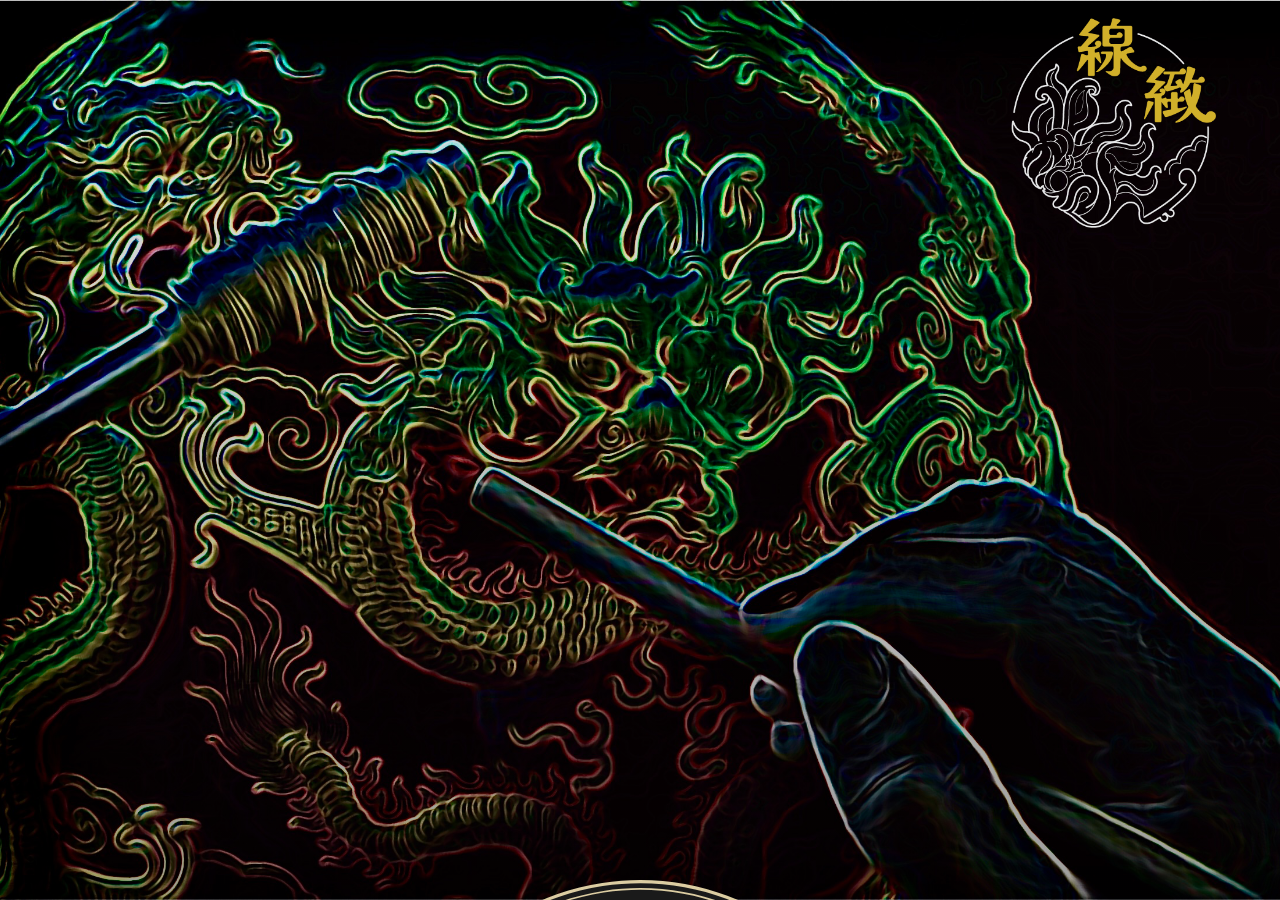
<file: index.html>
<!DOCTYPE html>
<html lang="zh-TW">
<head>
    <meta charset="UTF-8">
    <meta name="viewport" content="width=device-width, initial-scale=1.0">
    <title>漆綫雕</title>
    <link rel="stylesheet" href="styles.css">
    <script src="./home.js" defer></script>
</head>
<body class="home-page">
    <img class="logo" src="./png/logo.png" alt="漆藝導覽 Logo">

    <nav id="wheelNav" aria-label="底部輪盤導航">

        <svg xmlns="http://www.w3.org/2000/svg" viewBox="0 0 592.33 592.33">
        <defs>
            <style>
            .cls-1 {
                fill: #040000;
            }

            .cls-2 {
                fill-rule: evenodd;
            }

            .cls-2, .cls-3 {
                fill: #dccda2;
            }

            .cls-4 {
                fill: #1a1a1a;
            }

            .cls-5 {
                fill: #d8caa0;
                stroke: #d8caa0;
                stroke-miterlimit: 10;
            }
            </style>
            
            <filter id="goldGlow">

                <feDropShadow
                    dx="0"
                    dy="0"
                    stdDeviation="2"
                    flood-color="#FFD87A"/>
            
            </filter>
        
            <linearGradient id="goldGradient">

            <stop offset="0%" stop-color="#6d4f16"/>

            <stop offset="40%" stop-color="#d5b15b"/>

            <stop offset="60%" stop-color="#fff2b3"/>

            <stop offset="100%" stop-color="#8d6a2d"/>

            </linearGradient>
        </defs>
        <g id="_图层_1-2" data-name="图层 1">
            <g id="navigation_bar" data-name="navigation bar">
            <g id="background">
                <path class="cls-4" d="M295.8,590.87c-69.67,0-137.41-25-190.75-70.41C51.17,474.6,15.6,410.76,4.89,340.72c-11.9-77.8,7.21-155.58,53.8-219.02C105.29,58.28,173.8,16.79,251.6,4.89c14.88-2.28,29.99-3.43,44.93-3.43,69.67,0,137.41,25,190.74,70.41,53.88,45.87,89.45,109.7,100.17,179.74,11.9,77.8-7.21,155.58-53.8,219.02-46.6,63.43-115.11,104.92-192.91,116.82-14.88,2.28-29.99,3.43-44.93,3.43Z"/>
                <path class="cls-1" d="M296.55.96v1c69.54,0,137.16,24.96,190.4,70.29,26.36,22.44,48.33,49.03,65.31,79.02,17.57,31.04,29.24,64.83,34.68,100.41,6.01,39.26,4.14,78.51-5.54,116.68-9.35,36.87-25.56,71.17-48.18,101.96-22.62,30.79-50.51,56.52-82.9,76.46-33.53,20.65-70.43,34.16-109.69,40.17-14.85,2.27-29.94,3.42-44.85,3.42-69.55,0-137.18-24.96-190.42-70.29-26.36-22.44-48.34-49.03-65.31-79.02-17.57-31.04-29.24-64.83-34.68-100.41-6.01-39.26-4.14-78.51,5.54-116.68,9.35-36.87,25.56-71.17,48.18-101.96,22.62-30.79,50.51-56.51,82.9-76.46C175.52,24.9,212.42,11.39,251.68,5.38c14.84-2.27,29.93-3.42,44.85-3.42l.02-1M296.53.96c-14.84,0-29.88,1.12-45,3.44C90.39,29.04-20.26,179.66,4.39,340.8c22.34,146.02,148.09,250.57,291.41,250.57,14.84,0,29.88-1.12,45-3.44,161.14-24.65,271.79-175.27,247.14-336.41C565.6,105.5,439.84.94,296.53.96h0Z"/>
            </g>
            <g id="wheel">
                <path class="cls-2" d="M7.22,340.37h0C-17.19,180.79,92.38,31.64,251.96,7.22c159.58-24.41,308.73,85.16,333.14,244.74,24.41,159.58-85.16,308.73-244.74,333.14C180.79,609.52,31.64,499.94,7.22,340.37ZM3.45,340.94h0C-21.28,179.28,89.72,28.18,251.38,3.45c161.66-24.73,312.77,86.27,337.5,247.94,24.73,161.66-86.27,312.77-247.94,337.5C179.28,613.61,28.18,502.61,3.45,340.94Z"/>
                <path class="cls-2" d="M14.78,339.21h0C-9,183.81,97.71,38.55,253.12,14.78c155.4-23.77,300.66,82.93,324.43,238.34,23.77,155.4-82.93,300.66-238.34,324.43-155.4,23.77-300.66-82.93-324.43-238.34ZM12.89,339.5h0C-11.04,183.05,96.38,36.82,252.83,12.89c156.45-23.93,302.68,83.49,326.61,239.94,23.93,156.45-83.49,302.68-239.94,326.61-156.45,23.93-302.68-83.49-326.61-239.94Z"/>
            </g>
            <g id="ornament">
                <path class="cls-3" d="M432.97,211.5c-4.49-7.02-9.6-13.58-9.6-13.58l27.02-21.24s-1.28-1.56-3.2-3.91c-1.87-2.39-4.6-5.37-7.32-8.35-2.69-3.02-5.67-5.76-7.78-7.93-2.19-2.1-3.72-3.42-3.72-3.42l-20.55,22.6s.79.71,1.98,1.78c1.19,1.07,2.65,2.62,4.17,4.1,1.54,1.47,3,3.02,4.04,4.23,1.07,1.18,1.79,1.97,1.79,1.97l14.25-12.71s-1.28-1.41-2.56-2.82c-1.25-1.43-2.61-2.76-2.61-2.76l-6.85,6.65-2.55-2.54,9.4-9.51s.69.69,1.72,1.71c1.04,1.02,2.42,2.39,3.7,3.85,1.3,1.44,2.61,2.87,3.59,3.95.99,1.07,1.6,1.82,1.6,1.82l-20.31,17.38s-.22-.29-.64-.76c-.43-.47-1.04-1.14-1.78-1.95-1.48-1.6-3.37-3.82-5.49-5.82-2.05-2.07-4.11-4.12-5.77-5.54-1.62-1.46-2.7-2.44-2.7-2.44,0,0-.39-.34-1.07-.95-.7-.57-1.71-1.4-2.92-2.38-2.36-2.05-5.74-4.47-9.08-6.95-3.47-2.3-6.88-4.68-9.61-6.21-1.34-.8-2.45-1.47-3.23-1.94-.78-.47-1.25-.69-1.25-.69l16.78-30s-1.78-.95-4.45-2.39c-2.64-1.5-6.32-3.16-9.96-4.9-3.67-1.68-7.43-3.17-10.22-4.33-2.84-1.04-4.74-1.73-4.74-1.73l-10.34,28.75s1,.36,2.5.91c1.52.5,3.47,1.36,5.44,2.18,1.97.82,3.94,1.62,5.37,2.35,1.44.69,2.4,1.15,2.4,1.15l8.27-17.21s-1.72-.82-3.43-1.63c-.85-.42-1.72-.8-2.38-1.07-.66-.28-1.1-.46-1.1-.46l-3.78,8.77-3.33-1.39,5.04-12.38s.89.37,2.24.94c1.33.59,3.16,1.25,4.89,2.12,3.5,1.67,7,3.34,7,3.34l-12.08,23.85s-1.32-.63-3.29-1.57c-1.96-.96-4.6-2.2-7.31-3.28-1.35-.56-2.69-1.12-3.95-1.64-1.28-.47-2.48-.9-3.51-1.27-2.05-.75-3.42-1.25-3.42-1.25,0,0-1.99-.62-4.97-1.54-1.48-.49-3.23-1-5.13-1.45-1.9-.46-3.89-1.07-5.93-1.48-2.04-.43-4.07-.85-5.99-1.25-1.93-.31-3.72-.6-5.26-.85-3.08-.54-5.15-.71-5.15-.71l4.08-34.13s-2.01-.22-5.02-.55c-3.01-.33-7.05-.49-11.08-.74-4.04-.02-8.08-.19-11.11-.06-3.03.11-5.05.18-5.05.18l1.43,30.52s1.06-.04,2.66-.1c1.59-.08,3.72-.15,5.85-.08,2.13.04,4.26.02,5.85.1,1.59.1,2.66.17,2.66.17l1.09-19.06s-1.9-.11-3.8-.23c-1.9-.02-3.8-.05-3.8-.05l-.15,9.55-3.6-.05-.07-13.37s3.88.05,7.76.1c3.87.23,7.75.47,7.75.47l-2.08,26.65s-1.45-.09-3.63-.22c-2.18-.19-5.09-.22-8-.24-2.91-.11-5.82.11-8,.16-2.18.04-3.63.18-3.63.18,0,0-2.07.18-5.18.44-1.56.09-3.35.39-5.29.64-1.93.28-4,.48-6.03.91-2.04.38-4.09.76-6,1.12-1.9.45-3.66.88-5.18,1.24-1.52.35-2.78.65-3.65.93-.87.26-1.37.4-1.37.4l-9.35-33.07s-1.94.57-4.85,1.42c-2.91.86-6.69,2.27-10.51,3.58-3.74,1.51-7.51,2.98-10.27,4.2-2.74,1.27-4.57,2.12-4.57,2.12l13.02,27.64s.97-.45,2.42-1.12c1.43-.71,3.4-1.53,5.39-2.31,1.98-.78,3.93-1.65,5.45-2.16,1.51-.52,2.52-.87,2.52-.87l-6.33-18.02s-1.8.62-3.59,1.25c-1.76.71-3.53,1.42-3.53,1.42l3.53,8.87-3.34,1.35-5.2-12.31s3.6-1.45,7.2-2.9c3.67-1.27,7.33-2.55,7.33-2.55l8.34,25.4s-1.38.48-3.44,1.2c-2.08.66-4.79,1.74-7.48,2.86-2.73,1.03-5.36,2.3-7.34,3.23-1.99.92-3.31,1.53-3.31,1.53,0,0-1.84.98-4.61,2.44-2.81,1.37-6.33,3.62-9.92,5.72-7.02,4.49-13.58,9.6-13.58,9.6l-21.24-27.02s-1.56,1.28-3.91,3.2c-2.39,1.87-5.37,4.6-8.35,7.32-3.02,2.69-5.76,5.67-7.93,7.78-2.1,2.19-3.42,3.72-3.42,3.72l22.6,20.55s.71-.79,1.78-1.98c1.07-1.19,2.62-2.65,4.1-4.17,1.47-1.54,3.02-2.99,4.23-4.04,1.18-1.07,1.97-1.79,1.97-1.79l-12.71-14.25s-1.41,1.28-2.82,2.56c-1.43,1.25-2.76,2.61-2.76,2.61l6.65,6.85-2.54,2.55-9.51-9.4s.69-.69,1.71-1.72c1.02-1.04,2.39-2.42,3.85-3.7,1.44-1.3,2.87-2.61,3.95-3.59,1.07-.99,1.82-1.6,1.82-1.6l17.38,20.31s-.29.22-.77.64c-.47.43-1.14,1.04-1.95,1.78-1.6,1.48-3.82,3.37-5.82,5.49-2.07,2.05-4.12,4.11-5.54,5.77-1.46,1.62-2.44,2.7-2.44,2.7,0,0-.34.39-.95,1.07-.58.7-1.4,1.71-2.38,2.92-2.04,2.36-4.47,5.74-6.95,9.08-2.3,3.47-4.68,6.88-6.21,9.61-.8,1.34-1.47,2.45-1.94,3.23-.47.78-.69,1.25-.69,1.25l-30-16.78s-.95,1.78-2.39,4.45c-1.5,2.64-3.16,6.32-4.9,9.96-1.68,3.67-3.17,7.43-4.33,10.22-1.04,2.84-1.73,4.74-1.73,4.74l28.75,10.34s.36-1,.91-2.5c.5-1.52,1.36-3.47,2.18-5.44.82-1.97,1.62-3.94,2.35-5.37.69-1.44,1.15-2.4,1.15-2.4l-17.21-8.27s-.82,1.72-1.63,3.43c-.42.85-.8,1.72-1.07,2.38-.28.66-.46,1.1-.46,1.1l8.77,3.78-1.39,3.33-12.38-5.04s.37-.89.94-2.24c.59-1.33,1.25-3.16,2.12-4.89,1.67-3.5,3.34-7,3.34-7l23.85,12.08s-.63,1.32-1.57,3.29c-.96,1.96-2.2,4.6-3.28,7.31-.56,1.35-1.12,2.69-1.64,3.95-.47,1.28-.9,2.48-1.27,3.51-.75,2.05-1.25,3.42-1.25,3.42,0,0-.62,1.99-1.54,4.97-.49,1.48-1,3.23-1.45,5.13-.46,1.9-1.07,3.89-1.48,5.93-.43,2.04-.85,4.08-1.25,5.99-.31,1.93-.6,3.72-.85,5.26-.54,3.08-.71,5.15-.71,5.15l-34.13-4.08s-.22,2.01-.55,5.02c-.33,3.01-.49,7.05-.74,11.08-.02,4.04-.19,8.08-.06,11.11.11,3.03.18,5.05.18,5.05l30.52-1.43s-.04-1.06-.09-2.66c-.08-1.6-.15-3.72-.08-5.85.04-2.13.02-4.26.1-5.85.1-1.59.17-2.66.17-2.66l-19.06-1.09s-.11,1.9-.23,3.8c-.02,1.9-.05,3.8-.05,3.8l9.55.15-.05,3.6-13.37.07s.05-3.88.1-7.76c.23-3.87.47-7.75.47-7.75l26.65,2.08s-.09,1.45-.22,3.63c-.19,2.18-.22,5.09-.24,8-.11,2.91.11,5.82.16,8,.04,2.18.18,3.63.18,3.63,0,0,.18,2.07.44,5.18.09,1.56.39,3.35.64,5.29.28,1.93.48,4,.91,6.03.38,2.04.76,4.09,1.12,6,.45,1.9.88,3.66,1.24,5.18.35,1.52.65,2.78.93,3.65.26.87.4,1.37.4,1.37l-33.07,9.35s.57,1.94,1.42,4.85c.86,2.91,2.27,6.69,3.58,10.51,1.51,3.74,2.98,7.51,4.2,10.27,1.27,2.74,2.12,4.57,2.12,4.57l27.64-13.02s-.45-.97-1.12-2.42c-.71-1.43-1.53-3.4-2.31-5.39-.78-1.98-1.65-3.93-2.16-5.45-.52-1.51-.87-2.52-.87-2.52l-18.02,6.33s.62,1.8,1.25,3.59c.71,1.76,1.42,3.53,1.42,3.53l8.87-3.53,1.35,3.34-12.31,5.2s-1.45-3.6-2.9-7.2c-1.27-3.67-2.55-7.33-2.55-7.33l25.4-8.34s.48,1.38,1.2,3.44c.66,2.08,1.74,4.79,2.86,7.48,1.03,2.73,2.3,5.36,3.23,7.34.92,1.99,1.53,3.31,1.53,3.31,0,0,.98,1.84,2.44,4.6,1.37,2.81,3.62,6.33,5.72,9.92,4.49,7.02,9.6,13.58,9.6,13.58l-27.02,21.24s1.28,1.56,3.2,3.91c1.87,2.39,4.6,5.37,7.32,8.35,2.69,3.02,5.67,5.76,7.78,7.93,2.19,2.1,3.72,3.42,3.72,3.42l20.55-22.6s-.79-.71-1.98-1.78c-1.19-1.07-2.65-2.62-4.17-4.1-1.54-1.47-2.99-3.02-4.04-4.23-1.07-1.18-1.79-1.97-1.79-1.97l-14.25,12.71s1.28,1.41,2.56,2.82c1.25,1.43,2.61,2.76,2.61,2.76l6.85-6.65,2.55,2.54-9.4,9.51s-.69-.69-1.72-1.71c-1.04-1.02-2.42-2.39-3.7-3.85-1.3-1.44-2.61-2.87-3.59-3.95-.99-1.07-1.6-1.82-1.6-1.82l20.31-17.38s.22.29.64.76c.43.47,1.04,1.14,1.78,1.95,1.48,1.6,3.37,3.82,5.49,5.82,2.05,2.07,4.11,4.12,5.77,5.54,1.62,1.46,2.7,2.44,2.7,2.44,0,0,.39.34,1.07.95.7.57,1.71,1.4,2.92,2.38,2.36,2.04,5.74,4.47,9.08,6.95,3.47,2.3,6.88,4.68,9.61,6.21,1.34.8,2.45,1.47,3.23,1.94.78.47,1.25.69,1.25.69l-16.78,30s1.78.95,4.45,2.39c2.64,1.5,6.32,3.16,9.96,4.91,3.67,1.68,7.43,3.17,10.22,4.33,2.84,1.04,4.74,1.73,4.74,1.73l10.34-28.75s-1-.36-2.5-.91c-1.52-.5-3.47-1.36-5.44-2.18-1.97-.82-3.94-1.62-5.37-2.35-1.44-.69-2.4-1.15-2.4-1.15l-8.27,17.21s1.72.82,3.43,1.63c.85.42,1.72.8,2.38,1.07.66.28,1.1.46,1.1.46l3.78-8.77,3.33,1.39-5.04,12.38s-.89-.37-2.24-.94c-1.33-.59-3.16-1.25-4.89-2.12-3.5-1.67-7-3.34-7-3.34l12.08-23.85s1.32.63,3.29,1.56c1.96.96,4.6,2.2,7.31,3.28,1.35.56,2.69,1.12,3.95,1.64,1.28.47,2.48.9,3.51,1.27,2.05.75,3.42,1.25,3.42,1.25,0,0,1.99.62,4.97,1.54,1.48.49,3.23,1,5.13,1.45,1.9.46,3.89,1.07,5.93,1.48,2.04.43,4.08.85,5.99,1.25,1.93.31,3.72.6,5.26.85,3.08.54,5.15.71,5.15.71l-4.08,34.13s2.01.22,5.02.55c3.01.33,7.05.49,11.08.74,4.04.02,8.08.19,11.11.06,3.03-.11,5.05-.18,5.05-.18l-1.43-30.52s-1.06.04-2.66.1c-1.59.08-3.72.15-5.85.08-2.13-.04-4.26-.02-5.85-.1-1.59-.1-2.66-.17-2.66-.17l-1.09,19.06s1.9.11,3.8.23c1.9.03,3.8.05,3.8.05l.15-9.55,3.6.05.07,13.37s-3.88-.05-7.76-.1c-3.87-.23-7.75-.47-7.75-.47l2.08-26.65s1.45.09,3.63.22c2.18.19,5.09.22,8,.24,2.91.11,5.82-.11,8-.16,2.18-.04,3.63-.18,3.63-.18,0,0,2.07-.18,5.18-.44,1.56-.09,3.35-.39,5.29-.64,1.93-.28,4-.48,6.03-.91,2.04-.38,4.09-.76,6-1.12,1.9-.45,3.66-.88,5.18-1.24,1.52-.35,2.78-.65,3.65-.93.87-.26,1.37-.4,1.37-.4l9.35,33.07s1.94-.57,4.85-1.42c2.91-.86,6.69-2.27,10.51-3.58,3.74-1.51,7.51-2.98,10.27-4.2,2.74-1.27,4.57-2.12,4.57-2.12l-13.02-27.64s-.97.45-2.42,1.12c-1.43.71-3.4,1.53-5.39,2.31-1.98.78-3.93,1.65-5.45,2.16-1.51.52-2.52.87-2.52.87l6.33,18.02s1.8-.62,3.59-1.25c1.76-.71,3.53-1.42,3.53-1.42l-3.53-8.87,3.34-1.35,5.2,12.31s-3.6,1.45-7.2,2.9c-3.67,1.27-7.33,2.55-7.33,2.55l-8.34-25.4s1.38-.48,3.44-1.2c2.08-.66,4.79-1.74,7.48-2.86,2.73-1.03,5.36-2.3,7.34-3.23,1.99-.92,3.31-1.53,3.31-1.53,0,0,1.84-.98,4.6-2.44,2.81-1.37,6.33-3.62,9.92-5.72,7.02-4.49,13.58-9.6,13.58-9.6l21.24,27.02s1.56-1.28,3.91-3.2c2.39-1.87,5.37-4.6,8.35-7.32,3.02-2.69,5.76-5.67,7.93-7.78,2.1-2.19,3.42-3.72,3.42-3.72l-22.6-20.55s-.71.79-1.78,1.98c-1.07,1.19-2.62,2.65-4.1,4.17-1.47,1.54-3.02,2.99-4.23,4.04-1.18,1.07-1.97,1.79-1.97,1.79l12.71,14.25s1.41-1.28,2.81-2.56c1.43-1.25,2.76-2.61,2.76-2.61l-6.65-6.85,2.54-2.55,9.51,9.4s-.69.69-1.71,1.72c-1.02,1.04-2.39,2.42-3.85,3.7-1.44,1.3-2.87,2.61-3.95,3.59-1.07.99-1.82,1.6-1.82,1.6l-17.38-20.31s.29-.22.76-.64c.47-.43,1.14-1.04,1.95-1.78,1.6-1.48,3.82-3.37,5.82-5.49,2.07-2.05,4.12-4.11,5.54-5.77,1.46-1.62,2.44-2.7,2.44-2.7,0,0,.34-.39.95-1.07.57-.7,1.4-1.71,2.38-2.92,2.04-2.36,4.47-5.74,6.95-9.08,2.3-3.47,4.68-6.88,6.21-9.61.8-1.34,1.47-2.45,1.94-3.23.47-.78.69-1.25.69-1.25l30,16.78s.95-1.78,2.39-4.45c1.5-2.64,3.16-6.32,4.91-9.96,1.68-3.67,3.17-7.43,4.33-10.22,1.04-2.84,1.73-4.74,1.73-4.74l-28.75-10.34s-.36,1-.91,2.5c-.5,1.52-1.36,3.47-2.18,5.44-.82,1.97-1.62,3.94-2.35,5.37-.69,1.44-1.15,2.4-1.15,2.4l17.21,8.27s.82-1.72,1.63-3.43c.42-.85.8-1.72,1.07-2.38.28-.66.46-1.1.46-1.1l-8.77-3.78,1.39-3.33,12.38,5.04s-.37.89-.94,2.24c-.59,1.33-1.25,3.16-2.12,4.89-1.67,3.5-3.34,7-3.34,7l-23.85-12.08s.63-1.32,1.57-3.29c.96-1.96,2.2-4.6,3.28-7.31.56-1.35,1.12-2.69,1.64-3.95.47-1.28.9-2.48,1.27-3.51.75-2.05,1.25-3.42,1.25-3.42,0,0,.62-1.99,1.54-4.97.49-1.48,1-3.23,1.45-5.13.46-1.9,1.07-3.89,1.48-5.93.43-2.04.85-4.08,1.25-5.99.31-1.93.6-3.72.85-5.26.54-3.08.71-5.15.71-5.15l34.13,4.08s.22-2.01.55-5.02c.33-3.01.49-7.05.74-11.08.02-4.04.19-8.08.06-11.11-.11-3.03-.18-5.05-.18-5.05l-30.52,1.43s.04,1.06.09,2.66c.08,1.6.15,3.72.08,5.85-.04,2.13-.02,4.26-.1,5.85-.1,1.59-.17,2.66-.17,2.66l19.06,1.09s.11-1.9.23-3.8c.02-1.9.05-3.8.05-3.8l-9.55-.15.05-3.6,13.37-.07s-.05,3.88-.1,7.76c-.23,3.87-.47,7.75-.47,7.75l-26.65-2.08s.09-1.45.22-3.63c.19-2.18.22-5.09.24-8,.11-2.91-.11-5.82-.16-8-.04-2.18-.18-3.63-.18-3.63,0,0-.18-2.07-.44-5.18-.09-1.56-.39-3.35-.64-5.29-.28-1.93-.48-4-.91-6.03-.38-2.04-.76-4.09-1.12-6-.45-1.9-.88-3.66-1.24-5.18-.35-1.52-.65-2.78-.93-3.65-.26-.87-.4-1.37-.4-1.37l33.07-9.35s-.57-1.94-1.42-4.85c-.86-2.9-2.27-6.69-3.58-10.51-1.51-3.74-2.98-7.51-4.2-10.27-1.27-2.74-2.12-4.57-2.12-4.57l-27.64,13.02s.45.97,1.12,2.42c.71,1.43,1.53,3.4,2.31,5.39.78,1.98,1.65,3.93,2.16,5.45.52,1.51.87,2.52.87,2.52l18.02-6.33s-.62-1.8-1.25-3.59c-.71-1.76-1.42-3.53-1.42-3.53l-8.87,3.53-1.35-3.34,12.31-5.2s1.45,3.6,2.9,7.2c1.27,3.67,2.55,7.33,2.55,7.33l-25.4,8.34s-.48-1.38-1.2-3.44c-.66-2.08-1.74-4.79-2.86-7.48-1.03-2.73-2.3-5.36-3.23-7.34-.92-1.99-1.53-3.31-1.53-3.31,0,0-.98-1.84-2.44-4.6-1.37-2.81-3.62-6.33-5.72-9.92ZM365.62,436.15c-76.4,37.9-169.39,6.59-207.29-69.81-37.9-76.4-6.59-169.39,69.81-207.29,76.4-37.9,169.39-6.59,207.29,69.81,37.9,76.4,6.59,169.39-69.81,207.29Z"/>
                <path class="cls-3" d="M233.38,169.63c-70.56,35.01-99.49,120.9-64.48,191.47,35.01,70.56,120.9,99.49,191.47,64.48,70.56-35.01,99.49-120.9,64.48-191.47-35.01-70.56-120.9-99.49-191.47-64.48ZM355.65,416.05c-65.32,32.41-144.82,5.63-177.23-59.68-32.41-65.32-5.63-144.82,59.68-177.23,65.32-32.41,144.82-5.63,177.23,59.68,32.41,65.32,5.63,144.82-59.68,177.23Z"/>
                <path class="cls-3" d="M203.25,108.89c-103.43,51.32-145.68,176.76-94.36,280.19,51.32,103.43,176.76,145.68,280.19,94.36,103.43-51.32,145.68-176.76,94.36-280.19-51.32-103.43-176.76-145.68-280.19-94.36ZM483.52,227.91c3.58,9.66,6.2,19.63,6.2,19.63l-33.26,8.67s.39,1.66.98,4.14c.66,2.47,1.26,5.82,1.87,9.17.66,3.34.96,6.74,1.36,9.26.29,2.54.4,4.24.4,4.24l30.43-2.69s-.11-1.26-.27-3.15c-.16-1.89-.56-4.38-.88-6.89-.3-2.51-.72-5-1.09-6.86-.35-1.86-.58-3.1-.58-3.1l-18.74,3.65s.33,1.79.67,3.58c.37,1.79.6,3.59.6,3.59l9.44-1.43.52,3.81-13.25,1.73s-.12-.88-.3-2.21c-.17-1.33-.4-3.09-.76-4.84-.33-1.75-.65-3.5-.9-4.82-.22-1.32-.44-2.18-.44-2.18l26.13-5.66s.12.44.27,1.21c.15.78.35,1.88.6,3.21.48,2.66,1.22,6.19,1.63,9.78.51,3.57.97,7.15,1.14,9.85.23,2.69.38,4.49.38,4.49,0,0,.05.64.13,1.77.04,1.13.1,2.73.17,4.66.23,3.86.12,9.01.04,14.16-.3,5.14-.56,10.28-1.07,14.11-.21,1.92-.39,3.52-.51,4.64-.13,1.12-.25,1.75-.25,1.75l-34.04-4.79s-.27,1.68-.67,4.21c-.33,2.54-1.12,5.86-1.79,9.2-.75,3.33-1.67,6.61-2.3,9.09-.76,2.44-1.27,4.07-1.27,4.07l29.15,9.15s.37-1.2.93-3.01c.6-1.8,1.2-4.25,1.84-6.69.63-2.44,1.28-4.88,1.63-6.74.39-1.85.64-3.09.64-3.09l-18.71-3.82s-.37,1.78-.74,3.57c-.17.9-.38,1.78-.57,2.44-.17.66-.29,1.1-.29,1.1l9.27,2.29-.96,3.72-12.91-3.48s.22-.86.56-2.16c.31-1.3.84-3.01,1.17-4.76.73-3.49,1.45-6.98,1.45-6.98l26.3,4.81s-.36,1.76-.91,4.41c-.52,2.65-1.28,6.17-2.24,9.64-.46,1.74-.92,3.48-1.35,5.11-.5,1.61-.96,3.12-1.36,4.41-.8,2.58-1.34,4.3-1.34,4.3,0,0-.88,2.42-2.19,6.04-.63,1.82-1.45,3.92-2.41,6.13-.96,2.21-1.87,4.62-2.98,6.94-1.11,2.32-2.21,4.65-3.25,6.82-1.09,2.15-2.18,4.12-3.09,5.82-1.78,3.43-3.16,5.6-3.16,5.6l-29.64-17.39s-.88,1.46-2.19,3.65c-1.31,2.19-3.28,4.98-5.15,7.82-2.06,2.71-3.99,5.52-5.63,7.48-1.62,1.98-2.7,3.29-2.7,3.29l23.44,19.6s.8-.98,2-2.44c1.21-1.46,2.8-3.42,4.27-5.47,1.49-2.04,3.03-4.04,4.1-5.6,1.05-1.57,1.75-2.62,1.75-2.62l-15.84-10.67s-1.01,1.51-2.03,3.03c-1.08,1.46-2.17,2.93-2.17,2.93l7.69,5.66-2.29,3.09-10.6-8.14s2.12-2.87,4.24-5.73c1.98-2.96,3.96-5.93,3.96-5.93l22.48,14.47s-1,1.5-2.5,3.75c-1.45,2.28-3.6,5.18-5.75,8.07-2.09,2.94-4.46,5.66-6.15,7.77-1.69,2.11-2.91,3.44-2.91,3.44,0,0-1.73,1.91-4.32,4.78-1.26,1.46-2.9,3.02-4.59,4.74-1.72,1.7-3.49,3.57-5.43,5.27-1.91,1.73-3.82,3.46-5.61,5.07-1.86,1.53-3.61,2.96-5.1,4.19-1.49,1.23-2.74,2.25-3.66,2.9-.9.67-1.42,1.05-1.42,1.05l-20.68-27.46s-1.37,1.01-3.42,2.53c-2.06,1.52-4.95,3.32-7.77,5.24-2.94,1.73-5.84,3.52-8.08,4.76-2.26,1.19-3.77,1.99-3.77,1.99l14.13,27.09s1.11-.59,2.79-1.47c1.69-.85,3.88-2.11,6.03-3.42,2.16-1.31,4.36-2.54,5.93-3.59,1.58-1.05,2.63-1.74,2.63-1.74l-10.52-15.94s-1.52,1.01-3.03,2.02l-3.13,1.87,4.93,8.18-3.3,1.96-6.66-11.59s3.06-1.83,6.13-3.65c2.97-1.97,5.94-3.95,5.94-3.95l15.18,22s-1.5,1-3.75,2.5c-2.22,1.55-5.3,3.41-8.41,5.23-3.06,1.9-6.26,3.55-8.65,4.8-2.39,1.26-3.98,2.09-3.98,2.09,0,0-2.33,1.09-5.82,2.71-3.45,1.71-8.27,3.54-13.04,5.47-9.66,3.58-19.63,6.2-19.63,6.2l-8.67-33.26s-1.66.39-4.14.98c-2.47.66-5.82,1.26-9.17,1.87-3.34.66-6.74.96-9.26,1.36-2.54.29-4.24.4-4.24.4l2.69,30.43s1.26-.11,3.15-.27c1.89-.16,4.38-.56,6.89-.88,2.51-.3,5-.72,6.86-1.09,1.86-.35,3.1-.58,3.1-.58l-3.65-18.74s-1.79.33-3.58.67c-1.79.37-3.59.6-3.59.6l1.43,9.44-3.81.52-1.73-13.25s.88-.12,2.21-.3c1.33-.17,3.09-.4,4.84-.76,1.75-.33,3.5-.65,4.82-.9,1.32-.22,2.18-.44,2.18-.44l5.66,26.13s-.44.12-1.21.27c-.78.15-1.88.35-3.21.6-2.66.48-6.19,1.22-9.78,1.63-3.57.51-7.15.97-9.85,1.14-2.69.23-4.49.38-4.49.38,0,0-.64.05-1.77.13-1.13.04-2.73.1-4.66.17-3.86.23-9.01.12-14.16.04-5.14-.3-10.28-.56-14.11-1.07-1.92-.21-3.52-.39-4.64-.51-1.12-.13-1.75-.25-1.75-.25l4.79-34.04s-1.68-.27-4.21-.67c-2.54-.33-5.86-1.12-9.2-1.79-3.33-.75-6.61-1.67-9.09-2.3-2.44-.76-4.07-1.27-4.07-1.27l-9.15,29.15s1.21.37,3.01.93c1.8.6,4.25,1.2,6.69,1.84,2.44.63,4.88,1.28,6.74,1.63,1.85.39,3.09.64,3.09.64l3.82-18.71s-1.78-.37-3.57-.74c-.9-.17-1.78-.38-2.44-.57-.66-.17-1.1-.29-1.1-.29l-2.29,9.27-3.72-.96,3.48-12.91s.86.22,2.16.56c1.3.31,3.01.84,4.76,1.17,3.49.73,6.98,1.45,6.98,1.45l-4.81,26.3s-1.76-.36-4.41-.91c-2.65-.52-6.17-1.28-9.64-2.24-1.74-.46-3.48-.92-5.11-1.35-1.61-.5-3.12-.96-4.41-1.36-2.58-.8-4.3-1.34-4.3-1.34,0,0-2.42-.88-6.04-2.19-1.82-.63-3.92-1.45-6.13-2.41-2.21-.96-4.62-1.87-6.94-2.98-2.32-1.11-4.65-2.21-6.82-3.25-2.15-1.09-4.12-2.18-5.82-3.09-3.43-1.78-5.6-3.16-5.6-3.16l17.39-29.64s-1.46-.88-3.65-2.19c-2.19-1.31-4.98-3.28-7.82-5.15-2.71-2.06-5.52-3.99-7.48-5.63-1.98-1.62-3.29-2.7-3.29-2.7l-19.6,23.44s.98.8,2.44,2c1.46,1.21,3.42,2.8,5.47,4.27,2.04,1.49,4.04,3.03,5.6,4.1,1.57,1.05,2.62,1.75,2.62,1.75l10.67-15.84s-1.51-1.01-3.03-2.03c-1.46-1.08-2.93-2.17-2.93-2.17l-5.66,7.69-3.09-2.29,8.14-10.6s2.87,2.12,5.73,4.24c2.96,1.98,5.93,3.96,5.93,3.96l-14.47,22.48s-1.5-1-3.75-2.5c-2.28-1.45-5.18-3.6-8.07-5.75-2.94-2.09-5.66-4.46-7.77-6.15-2.11-1.69-3.44-2.91-3.44-2.91,0,0-1.91-1.73-4.78-4.32-1.46-1.26-3.02-2.9-4.74-4.59-1.7-1.72-3.57-3.49-5.27-5.43-1.73-1.91-3.46-3.82-5.08-5.61-1.53-1.86-2.96-3.61-4.19-5.1-1.23-1.49-2.25-2.74-2.9-3.66-.67-.9-1.05-1.42-1.05-1.42l27.46-20.68s-1.01-1.37-2.53-3.42c-1.52-2.06-3.32-4.95-5.24-7.77-1.73-2.94-3.52-5.84-4.76-8.08-1.19-2.26-1.99-3.77-1.99-3.77l-27.09,14.13s.59,1.11,1.47,2.79c.85,1.69,2.11,3.88,3.42,6.03,1.31,2.16,2.54,4.36,3.59,5.93,1.05,1.58,1.75,2.63,1.75,2.63l15.94-10.52-2.02-3.03c-.93-1.56-1.87-3.13-1.87-3.13l-8.18,4.93-1.96-3.3,11.59-6.66s1.83,3.06,3.65,6.13c1.98,2.97,3.95,5.94,3.95,5.94l-22,15.18s-1-1.5-2.5-3.75c-1.55-2.22-3.41-5.3-5.23-8.41-1.9-3.06-3.55-6.26-4.8-8.65-1.26-2.39-2.09-3.98-2.09-3.98,0,0-1.09-2.33-2.71-5.82-1.71-3.46-3.54-8.27-5.47-13.04-3.58-9.66-6.2-19.63-6.2-19.63l33.26-8.67s-.39-1.66-.98-4.14c-.66-2.47-1.26-5.82-1.87-9.17-.66-3.34-.96-6.74-1.36-9.26-.29-2.54-.4-4.24-.4-4.24l-30.43,2.69s.11,1.26.27,3.15c.16,1.89.56,4.38.88,6.89.3,2.51.72,5,1.09,6.86.35,1.86.58,3.1.58,3.1l18.74-3.65s-.33-1.79-.67-3.58c-.37-1.79-.6-3.59-.6-3.59l-9.44,1.43-.52-3.81,13.25-1.73s.12.88.3,2.21c.17,1.33.4,3.09.76,4.84.33,1.75.65,3.5.9,4.82.22,1.32.44,2.18.44,2.18l-26.13,5.66s-.12-.44-.27-1.21c-.15-.78-.35-1.88-.6-3.21-.48-2.66-1.22-6.19-1.63-9.78-.51-3.57-.97-7.15-1.14-9.85-.23-2.69-.38-4.49-.38-4.49,0,0-.05-.64-.13-1.76-.04-1.13-.1-2.73-.17-4.66-.23-3.86-.12-9.01-.04-14.16.3-5.14.56-10.28,1.07-14.11.21-1.92.39-3.52.51-4.64.13-1.12.25-1.75.25-1.75l34.04,4.79s.27-1.68.67-4.21c.33-2.54,1.12-5.86,1.79-9.2.75-3.33,1.67-6.61,2.3-9.09.76-2.44,1.27-4.07,1.27-4.07l-29.15-9.15s-.37,1.21-.93,3.01c-.6,1.8-1.2,4.25-1.84,6.69-.63,2.44-1.28,4.88-1.63,6.74-.39,1.85-.64,3.09-.64,3.09l18.71,3.82s.37-1.78.74-3.57c.17-.9.38-1.78.57-2.44l.29-1.1-9.27-2.29.96-3.72,12.91,3.48s-.22.86-.56,2.16c-.31,1.3-.84,3.01-1.17,4.76-.73,3.49-1.45,6.98-1.45,6.98l-26.3-4.81s.36-1.76.91-4.41c.52-2.65,1.28-6.17,2.24-9.64.46-1.74.92-3.48,1.35-5.11.5-1.61.96-3.12,1.36-4.41.8-2.58,1.34-4.3,1.34-4.3,0,0,.88-2.42,2.19-6.04.63-1.82,1.45-3.92,2.41-6.13.96-2.21,1.87-4.62,2.98-6.94,1.11-2.32,2.21-4.65,3.25-6.82,1.09-2.15,2.18-4.12,3.09-5.82,1.78-3.43,3.16-5.6,3.16-5.6l29.64,17.39s.88-1.46,2.19-3.65c1.31-2.19,3.28-4.98,5.15-7.82,2.06-2.71,3.99-5.52,5.63-7.48l2.7-3.29-23.44-19.6s-.8.98-2,2.44c-1.21,1.46-2.8,3.42-4.27,5.47-1.49,2.04-3.03,4.04-4.1,5.6-1.05,1.57-1.75,2.62-1.75,2.62l15.84,10.67s1.01-1.51,2.03-3.03c1.08-1.46,2.17-2.93,2.17-2.93l-7.69-5.66,2.29-3.09,10.6,8.14s-2.12,2.87-4.24,5.73c-1.98,2.96-3.96,5.93-3.96,5.93l-22.48-14.47s1-1.5,2.5-3.75c1.45-2.28,3.6-5.18,5.75-8.07,2.09-2.94,4.46-5.66,6.15-7.77,1.69-2.11,2.91-3.44,2.91-3.44,0,0,1.73-1.91,4.32-4.78,1.26-1.46,2.9-3.02,4.59-4.74,1.72-1.7,3.49-3.57,5.43-5.27,1.91-1.73,3.82-3.46,5.61-5.07,1.87-1.53,3.61-2.96,5.1-4.19,1.49-1.23,2.74-2.25,3.66-2.9.9-.67,1.42-1.05,1.42-1.05l20.68,27.46s1.37-1.01,3.42-2.53c2.06-1.52,4.95-3.32,7.77-5.24,2.94-1.73,5.84-3.52,8.08-4.76,2.26-1.19,3.77-1.99,3.77-1.99l-14.13-27.09s-1.11.59-2.79,1.47c-1.69.85-3.88,2.11-6.03,3.42-2.16,1.31-4.36,2.54-5.93,3.59-1.58,1.05-2.63,1.75-2.63,1.75l10.52,15.94s1.52-1.01,3.03-2.02c1.56-.93,3.13-1.87,3.13-1.87l-4.93-8.18,3.3-1.96,6.66,11.59s-3.06,1.83-6.13,3.65c-2.97,1.98-5.94,3.95-5.94,3.95l-15.18-22s1.5-1,3.75-2.5c2.22-1.55,5.3-3.41,8.41-5.23,3.06-1.9,6.26-3.55,8.65-4.8,2.39-1.26,3.98-2.09,3.98-2.09,0,0,2.33-1.09,5.82-2.71,3.46-1.71,8.27-3.54,13.04-5.47,9.66-3.58,19.63-6.2,19.63-6.2l8.67,33.26s1.66-.39,4.14-.98c2.47-.66,5.82-1.26,9.17-1.87,3.34-.66,6.74-.96,9.26-1.36,2.54-.29,4.24-.4,4.24-.4l-2.69-30.43s-1.26.11-3.15.27c-1.89.16-4.38.56-6.89.88-2.51.3-5,.72-6.86,1.09-1.86.35-3.1.58-3.1.58l3.65,18.74s1.79-.33,3.58-.67c1.79-.37,3.59-.6,3.59-.6l-1.43-9.44,3.81-.52,1.73,13.25s-.88.12-2.21.3c-1.33.17-3.09.4-4.84.76-1.75.33-3.5.65-4.82.9-1.32.22-2.18.44-2.18.44l-5.66-26.13s.44-.12,1.21-.27c.78-.15,1.88-.35,3.21-.6,2.66-.48,6.19-1.22,9.78-1.63,3.57-.51,7.15-.97,9.85-1.14,2.69-.23,4.49-.38,4.49-.38,0,0,.64-.05,1.77-.13,1.13-.04,2.73-.1,4.66-.17,3.86-.23,9.01-.12,14.16-.04,5.14.3,10.28.56,14.11,1.07,1.92.21,3.52.39,4.64.51,1.12.13,1.75.25,1.75.25l-4.79,34.04s1.68.27,4.21.67c2.54.33,5.86,1.12,9.2,1.79,3.32.75,6.61,1.67,9.09,2.3,2.44.76,4.07,1.27,4.07,1.27l9.15-29.15s-1.2-.37-3.01-.93c-1.8-.6-4.25-1.2-6.69-1.84-2.44-.63-4.88-1.28-6.74-1.63-1.85-.39-3.09-.64-3.09-.64l-3.82,18.71s1.78.37,3.57.74c.9.17,1.78.38,2.44.57.66.17,1.1.29,1.1.29l2.29-9.27,3.72.96-3.48,12.91s-.86-.22-2.16-.56c-1.3-.31-3.01-.84-4.76-1.17-3.49-.73-6.98-1.45-6.98-1.45l4.81-26.3s1.76.36,4.41.91c2.65.53,6.17,1.28,9.64,2.24,1.74.46,3.48.92,5.11,1.35,1.61.5,3.12.96,4.41,1.36,2.58.8,4.3,1.34,4.3,1.34,0,0,2.42.88,6.04,2.19,1.82.63,3.92,1.45,6.13,2.41,2.21.96,4.62,1.87,6.94,2.98,2.32,1.11,4.65,2.21,6.82,3.25,2.15,1.09,4.12,2.18,5.82,3.09,3.43,1.78,5.6,3.16,5.6,3.16l-17.39,29.64s1.46.88,3.65,2.19c2.19,1.31,4.98,3.28,7.82,5.15,2.71,2.06,5.52,3.99,7.48,5.63,1.98,1.62,3.29,2.7,3.29,2.7l19.6-23.44s-.98-.8-2.44-2c-1.46-1.21-3.42-2.8-5.47-4.27-2.04-1.49-4.04-3.03-5.6-4.1-1.57-1.05-2.62-1.75-2.62-1.75l-10.67,15.84s1.51,1.01,3.03,2.03c1.46,1.08,2.93,2.17,2.93,2.17l5.66-7.69,3.09,2.29-8.14,10.6s-2.87-2.12-5.73-4.24c-2.96-1.98-5.93-3.96-5.93-3.96l14.47-22.48s1.5,1,3.75,2.5c2.28,1.45,5.18,3.6,8.07,5.75,2.94,2.09,5.66,4.46,7.77,6.15,2.11,1.69,3.44,2.91,3.44,2.91,0,0,1.91,1.73,4.78,4.32,1.46,1.26,3.02,2.9,4.74,4.59,1.7,1.72,3.57,3.49,5.27,5.43,1.73,1.91,3.45,3.82,5.07,5.61,1.53,1.86,2.96,3.61,4.19,5.1,1.23,1.49,2.25,2.74,2.9,3.66.67.9,1.06,1.42,1.06,1.42l-27.46,20.68s1.01,1.37,2.53,3.42c1.52,2.06,3.32,4.95,5.24,7.77,1.73,2.94,3.52,5.84,4.76,8.08,1.19,2.26,1.99,3.77,1.99,3.77l27.09-14.13s-.59-1.11-1.47-2.79c-.85-1.69-2.11-3.88-3.42-6.03-1.31-2.16-2.54-4.36-3.59-5.93-1.05-1.58-1.75-2.63-1.75-2.63l-15.94,10.52s1.01,1.52,2.02,3.03c.93,1.56,1.87,3.13,1.87,3.13l8.18-4.93,1.96,3.3-11.59,6.66s-1.83-3.06-3.65-6.13c-1.97-2.97-3.95-5.94-3.95-5.94l22-15.18s1,1.5,2.5,3.75c1.55,2.22,3.41,5.3,5.23,8.41,1.9,3.06,3.55,6.26,4.8,8.65,1.26,2.39,2.09,3.98,2.09,3.98,0,0,1.09,2.33,2.71,5.82,1.71,3.46,3.54,8.27,5.47,13.04Z"/>
            </g>
            <g id="home" class="nav-item" data-page="index.html" aria-label="首頁">
                <path class="cls-4" d="M296.3,404.3c-25.5,0-50.3-9.2-69.9-25.8-19.7-16.8-32.8-40.2-36.7-65.8-4.4-28.5,2.6-57,19.7-80.2,17.1-23.2,42.2-38.4,70.7-42.8,5.4-.8,11-1.3,16.5-1.3,25.5,0,50.3,9.2,69.9,25.8,19.7,16.8,32.8,40.2,36.7,65.8,4.4,28.5-2.6,57-19.7,80.2s-42.2,38.4-70.7,42.8c-5.4.8-11,1.3-16.5,1.3h0Z"/>
                <path class="cls-3" d="M251.35,197.01l46.59,93.9,93.9-46.59c-27.1-50.07-88.62-70.79-140.48-47.31ZM383.13,241.65l-82.37,40.87-40.87-82.37,4.28-1.41c42.91-14.14,90.78,1.97,116.39,39.2l2.56,3.71Z"/>
                <path class="cls-3" d="M348.01,391.83c50.07-27.1,70.78-88.63,47.3-140.5l-93.9,46.59,46.59,93.91ZM309.81,300.75l82.37-40.87,1.41,4.3c14.14,42.91-1.97,90.78-39.2,116.39l-3.72,2.54-40.87-82.37Z"/>
                <path class="cls-3" d="M270.97,204.86l33.32,67.17,67.17-33.32c-23.29-30.56-63.45-44.09-100.49-33.84ZM361.75,236.53l-54.63,27.1-27.1-54.63,5.49-.66c26.66-3.23,52.99,5.64,72.27,24.34l3.97,3.85Z"/>
                <path class="cls-3" d="M387.46,270.96l-67.17,33.32,33.33,67.18c30.56-23.29,44.08-63.47,33.83-100.5ZM359.64,357.76l-3.85,3.97-27.1-54.63,54.63-27.1.67,5.51c3.23,26.66-5.64,52.99-24.34,72.25Z"/>
                <path class="cls-3" d="M292.05,215.63l18.61,37.5,37.5-18.61c-15.53-13.06-35.84-19.9-56.11-18.9ZM334.87,233.26l-21.04,10.44-10.44-21.04,6.16,1.14c6.86,1.28,13.49,3.51,19.72,6.64l5.59,2.82Z"/>
                <path class="cls-3" d="M357.79,348.14c13.06-15.53,19.9-35.84,18.9-56.11l-37.5,18.61,18.61,37.5ZM348.62,313.82l21.04-10.44-1.14,6.16c-1.28,6.86-3.51,13.5-6.64,19.72l-2.81,5.61-10.44-21.05Z"/>
                <path class="cls-3" d="M314.75,231.44l1.91,3.86,3.86-1.91c-1.9-.72-3.83-1.37-5.77-1.94Z"/>
                <path class="cls-3" d="M360.88,314.73l-3.86,1.91,1.91,3.86c.72-1.9,1.38-3.81,1.94-5.77Z"/>
                <path class="cls-3" d="M340.99,395.31l-46.59-93.91-93.91,46.59c27.1,50.07,88.64,70.79,140.5,47.32ZM332.44,392.16l-4.29,1.43c-42.92,14.14-90.78-1.97-116.39-39.2l-2.55-3.73,82.37-40.87,40.87,82.37Z"/>
                <path class="cls-3" d="M321.37,387.46l-33.33-67.18-67.18,33.33c23.31,30.56,63.47,44.1,100.51,33.85ZM230.59,355.78l54.63-27.1,27.1,54.63-5.49.66c-26.65,3.24-53.01-5.63-72.26-24.32l-3.98-3.86Z"/>
                <path class="cls-3" d="M238.71,220.86c-30.56,23.29-44.09,63.45-33.86,100.5l67.18-33.33-33.32-67.17ZM263.64,285.2l-54.63,27.1-.66-5.49c-3.24-26.65,5.64-52.99,24.34-72.27l3.85-3.97,27.1,54.63Z"/>
                <path class="cls-3" d="M300.29,376.67l-18.61-37.5-37.5,18.61c15.53,13.06,35.84,19.9,56.11,18.9ZM257.45,359.06l21.05-10.44,10.44,21.05-6.16-1.15c-6.85-1.27-13.5-3.51-19.72-6.64l-5.61-2.81Z"/>
                <path class="cls-3" d="M215.65,300.27l37.5-18.61-18.61-37.5c-13.06,15.53-19.9,35.84-18.9,56.11ZM230.45,263.04l2.82-5.59,10.44,21.04-21.05,10.44,1.15-6.17c1.27-6.85,3.51-13.49,6.64-19.72Z"/>
                <path class="cls-3" d="M277.59,360.86l-1.91-3.86-3.86,1.91c1.9.73,3.81,1.38,5.77,1.94Z"/>
                <path class="cls-3" d="M233.4,271.8c-.73,1.9-1.37,3.83-1.94,5.77l3.86-1.91-1.91-3.86Z"/>
                <path class="cls-3" d="M197.01,340.98l93.91-46.59-46.59-93.9c-50.07,27.1-70.8,88.63-47.32,140.49ZM237.94,211.76l3.73-2.57,40.87,82.37-82.37,40.87-1.42-4.28c-14.14-42.91,1.97-90.78,39.2-116.39Z"/>
            </g>
            <g id="member" class="nav-item" data-page="member.html" aria-label="我們">
                <g class="label"> 
                <path class="cls-5" d="M507.44,233.28l.44-2.16c1.22-5.02,3.5-9.49,6.83-13.41-3.46-1.98-6.72-4.65-9.8-8.03l.59-.82c2.27,1.87,4.09,3.27,5.46,4.2,1.37.93,3.14,1.9,5.33,2.91,2.58-2.65,5.87-5.21,9.88-7.68l-4.45-8.35-6.37,2.38,5.73,5.6-.79,1.01-6.76-5.89-10.04,3.98c-.34.13-.86.23-1.55.29-.38.04-.82.01-1.32-.08-.5-.09-.99-.19-1.46-.29-.35-.08-.56-.21-.64-.4-.07-.19-.02-.42.15-.71,1.29-2.37,2.35-5.34,3.17-8.92l.67.06-.03.33.11,5.65.15,1.34.55-.11,7.97-2.96.21-.14-8.31-6.68.64-4.12.44-.12c1.19,1.68,2.49,3.27,3.9,4.76s3.21,3.31,5.41,5.45l6.86-2.79c-.84-1.5-1.72-3.02-2.65-4.57-.93-1.55-1.83-2.93-2.69-4.13l.54-3.43.52-.04c2.16,4.34,4.16,8.16,5.98,11.46.97-.35,2.19-.85,3.65-1.51s2.36-1.18,2.71-1.57c-2.31-2.6-4.3-5.19-5.99-7.75l.87-.66c1.44,1.76,2.85,3.31,4.23,4.63,1.95,1.96,3.75,3.42,5.42,4.38.83.57,1.69.97,2.56,1.2.88.23,1.65.16,2.33-.21l.37.39c-.22.62-.72,1.53-1.48,2.73-.77,1.19-1.29,1.86-1.55,2l-.41-.37c-.15-.19-.31-.39-.47-.59-.17-.2-.34-.38-.5-.53-1.24-.98-2.66-2.32-4.26-4.03l-.29-.32-.51,2.83-1,.34c-.77.23-1.34.42-1.71.56l-2.63.97,4.27,8.05,1.32-.73,6.03-3.11c.36-.18.72-.34,1.07-.5.35-.15.71-.32,1.07-.5l2.18-1.01c1.74-.86,3.16-1.99,4.26-3.38l.55.32c-.32,1.09-.67,2.21-1.05,3.36s-.78,2.17-1.22,3.05c-.91-.04-1.74.06-2.5.28-.75.22-1.83.61-3.23,1.15-1.58.62-3.08,1.25-4.47,1.88-1.4.64-2.34,1.1-2.83,1.4l.99,1.71c1.03,1.82,1.94,3.3,2.71,4.47.78,1.16,1.67,2.25,2.67,3.25-.11.72-.31,1.55-.59,2.48l-.55,1.34c-.15.35-.36.5-.63.46s-.45-.2-.56-.48l-1.36-3.33-2.39-5.02-1.99-4c-3.56,2.07-6.46,4.25-8.72,6.53,2.17.8,3.91,1.21,5.21,1.24,1.3.03,2.73-.3,4.29-.98l.32.41c-.14.38-.63,1.2-1.48,2.46-.85,1.26-1.38,1.95-1.58,2.07l-.19-.08c-.2-.14-.44-.27-.72-.39-.28-.12-.57-.23-.86-.34-2.34-.66-4.56-1.51-6.68-2.54-2.74,3.25-4.68,7.02-5.83,11.3l9.19-2.58.15.37.12.44-2.18,1.01c-2.22,1.08-3.88,1.98-4.96,2.69-.71.46-1.95,1.33-3.7,2.63l-.67.48c-.05.05-.15.11-.31.17-.43.17-.76-.02-.98-.58-.21-.53-.28-1.04-.22-1.52ZM536.07,215.75l1.44-2.5c1.23-2.52,2.03-4.33,2.38-5.44h.65c.01.69.04,1.5.09,2.45.09,1.79.1,3.38.04,4.76-.03.66-.27,1.09-.73,1.3-.17.1-.42.22-.73.34-.65.25-1.34.42-2.06.49-.47.08-.86-.13-1.16-.62-.11-.28-.09-.54.07-.78Z"/>
                <path class="cls-5" d="M512.64,245.9l1.22-1.56c.19-.27.46-.38.81-.33,1.18.18,2.77.15,4.79-.1l1.4-.12c5.24-.6,9.7-1.18,13.39-1.77l3.58-.72.91-.35c-2.39-1.24-4.23-2.28-5.51-3.13-2.01-1.37-3.71-2.65-5.12-3.85l.66-.96,3.15,1.98c3.64,2.09,6.99,3.67,10.07,4.73,2.67.89,4.92,1.46,6.75,1.71,1.59.22,2.98.25,4.17.1l1.08-.22.96-.35.43.49-1.04,1.08-1.67,1.63c-.55.56-1.1,1.05-1.64,1.48-.14.16-.3.25-.46.28-.13.02-.33-.07-.6-.26-.68-.43-1.21-.7-1.6-.81-.79-.28-1.25-.44-1.39-.49-2.9-1.06-5.24-1.97-7.02-2.74l-.1.32-1.21,1.96c-.16.29-.42.45-.78.48-1.41.02-2.45.08-3.11.19l-7.74.98-14.05,2.08-.74.12-.34-.55.76-1.29ZM513.48,254.38l1.69-2.14c.29-.32.62-.44,1.01-.36.76.12,1.53.15,2.3.12.77-.04,1.72-.13,2.84-.27,4.54-.52,7.9-.93,10.08-1.25,3.14-.43,7.85-1.14,14.14-2.14,2.5-.4,4.36-.81,5.57-1.24.42-.13.82-.3,1.21-.5.39-.2.79-.4,1.2-.59l.46-.28.37.4c-.58,1.21-1.32,2.42-2.21,3.64l.43,1.45.65,1.87c.19.58.58,1,1.17,1.28l.99.5c-.53,1.54-1.07,2.82-1.62,3.85-.14-.01-.27-.03-.39-.06-.12-.03-.22-.07-.3-.13-.71-.46-1.62-.64-2.72-.53l-5.46.66-9.51,1.31h-.66c-.28-.05-.44-.21-.48-.48-.02-.13.01-.25.09-.37.31-.39.63-.78.97-1.19.34-.41.68-.74,1.01-1l-1.29-4.65-21.53,3.11-.28-.51.28-.5ZM515.83,275.57c-.03-.16.06-.38.25-.65l.89-1.1c1.73-2.5,3.18-5.06,4.35-7.68l.38-.77.66.3-1.99,8.52c.09.16.22.25.37.27.16.03.3.03.43,0l1.74-.17,16.18-2.36.54-.09-1.49-6.55-2.02.32c-.33.05-.57-.06-.71-.34l.15-.33,1.46-1.95c.19-.27.46-.38.81-.33.66.1,1.33.12,2.01.06.68-.06,1.52-.16,2.5-.32l7.21-1.14c2.04-.32,3.63-.73,4.77-1.21l2.16-1.05.42.39-1.93,3.44.38,1.46.87,2.6c.23.81.79,1.48,1.69,2.01l.39.24-1.72,3.87c-.1.22-.27.35-.5.38-.13.02-.27-.03-.43-.13-.39-.31-.8-.5-1.23-.56-.43-.07-.97-.08-1.6-.05-1.67.13-2.9.26-3.69.38l-17.96,2.65-9.86,1.67c-1.61.26-3.18-.04-4.7-.88l-.41-.34c-.23-.17-.36-.35-.39-.55ZM542.29,256.67c2.84-.37,5.3-.71,7.38-1.04,1.32-.21,2.04-.34,2.17-.39l-1.56-5.02-5.56.68c.13.39.27.8.43,1.25.15.45.33.84.52,1.18s.43.66.71.95l-1.19,1.41c-.12.12-.24.19-.37.21-.26.04-.46-.11-.58-.46l-.59-2.13-.69-2.12-2.62.37c-1.53.17-2.7.34-3.51.51.12.35.25.7.37,1.05.2.64.4,1.17.58,1.58.18.41.43.77.76,1.09l-1,1.37c.34.05,1.94-.11,4.78-.48ZM540.72,271.67l14.07-2.23-1.74-6.2c-2.52.26-4.39.51-5.6.74.36,1.22.64,2.1.85,2.62.2.53.51,1.06.94,1.6-.07.18-.25.47-.54.87s-.51.66-.66.79l-.52.23-.39-.54c-.09-.15-.16-.4-.22-.73l-.89-3.4-.34-1.21-5.73.91.35,1.26c.19.75.38,1.39.58,1.93.2.54.5,1.05.88,1.53-.17.43-.53,1.03-1.08,1.79l.06.04Z"/>
                </g>     
            </g>
            <g id="product" class="nav-item" data-page="product.html" aria-label="周邊">
                <g class="label">
                <path class="cls-5" d="M444.97,132.04c-.14-2.47-.62-5.17-1.43-8.1l-.51-1.76.75-.29,3.71,6.47c.31,0,.53-.1.68-.29l.92-1.06,13.99-17.24,6.1-7.48.69-.86-11.17-8.06-.1.05.2.55.58,1.75c.12.27.13.47.03.6l-.33.25c-.36.18-.81.55-1.34,1.1l-1.43,1.61-.35.43,3.01,1.85c.58.34,1.55.68,2.92,1l.42,2.59.02.21c-.06.29-.12.46-.16.51-.13.16-.26.23-.4.22-.14,0-.32-.07-.52-.19l-1.39-1.06-4.84-3.4-.38-.24-3.22,3.83,1.67,1.03c1.12.73,2.1,1.33,2.93,1.79.83.46,1.7.79,2.6,1,.16.6.29,1.21.41,1.84.11.63.13,1.21.04,1.74-.31.22-.66.18-1.04-.14l-3.06-2.34-5.5-3.93-4.02-2.74-4.24-2.79-.43-2.73-.83.87c-1.85,1.97-3.75,3.74-5.7,5.3-3.17,2.49-6.27,4.15-9.29,4.97-2.26.62-4.62.92-7.09.9h-.39s-.09-1.16-.09-1.16l1.29-.24c4.2-.59,8.07-2.14,11.6-4.65,1.68-1.17,3.36-2.6,5.06-4.27,2.29-2.26,5.15-5.5,8.57-9.73,1.4-1.74,2.58-3.49,3.53-5.25.81-1.53,1.31-2.92,1.51-4.18l.1-.37.5.02.21-.02.94,5.13,1.93,1.43,1.96,1.39c.59.39,1.5,1.04,2.73,1.95l4.49,3.11c1.2.84,2.75,1.85,4.62,3.03l1.91,1.22c1.09.71,2.34,1.03,3.73.95l.35-.04.08.06,1.41,4.86c.07.23.03.44-.11.62-.04.05-.15.11-.34.18-.63.09-1.19.31-1.69.66-.5.35-1.03.83-1.61,1.43-2.84,3.19-6.2,7.2-10.1,12.02l-2.86,3.54-6.7,8.53c-.65.8-1.26,1.4-1.84,1.79-.8.51-1.65.85-2.56,1.02h-.96c-.12-.49-.18-.77-.16-.84ZM434.28,116.11s-.06-.1-.09-.17l-.53-2.36c-.05-.25.02-.48.21-.66.98-.79,1.98-1.81,2.98-3.05.42-.52,1.02-1.32,1.81-2.4.7-.98,1.21-1.92,1.51-2.83l.49-1.4h.46s1.09,3.57,1.09,3.57l2.75,1.77,3.5,2.19c.41.24.74.36,1,.36h1.03s.92-.03.92-.03l.53,1.65.75,2.41-.55.2c-.99.06-1.99.58-3,1.56l-2.09,2.11s.07.37.19.96c.12.59.15,1.03.09,1.32-.21.21-.45.21-.71,0l-.15-.06-4.92-3.78-4.79-3.29-.15-.06-1.73,2.14-.53.02c-.03-.07-.06-.12-.09-.17ZM438.92,113.27c3.58,2.42,5.6,3.78,6.09,4.08l.83-.87c1.11-1.11,2.07-2.16,2.86-3.15l-7.42-4.97-3.39,4.2,1.04.71ZM449.38,103.59l3.11-3.85c-1.77-1.26-3.57-2.39-5.41-3.41l-.57-2.71c.19-.19.42-.17.68.04l1.2.9,5.37,3.7,1.06-1.39c.71-.88,1.28-1.63,1.7-2.26.42-.63.78-1.31,1.08-2.05l-7.65-5.41-8.98,10.55,8.41,5.9Z"/>
                <path class="cls-5" d="M468.27,148.86l-2.54-6.04-.8-1.47c-.04-.1-.12-.23-.24-.38-.33-.42-.83-.74-1.49-.98l-4.08-1.34-1.72-.54v-.39s.92-2.46.92-2.46c.25-.11.53-.08.84.09,1.09.67,2.94,1.64,5.55,2.92l.8.44c1.59-.42,2.79-.87,3.6-1.35l1.21-.97c.32-.3.64-.83.96-1.6l.61-1.71.35-.92c.99-.41,2.53-.81,4.61-1.2l2.91-.6.15-.06-.95-.71-5.34-3.22c-.25-1-.3-2.11-.17-3.33l.31-.25.13.09c1.67,1.87,3.94,3.63,6.81,5.3l.34.18c.62.35,1.25.52,1.87.49.43,0,.71.07.87.2.21.47.31,1.18.3,2.13,0,.95-.11,1.6-.29,1.96l-.8-.12c-.24-.02-.47-.06-.72-.1-.25-.04-.5-.06-.76-.07-1.64.03-3.74.2-6.32.51l-.4.06c-.22.05-.39.12-.52.23-.21.17-.35.41-.44.73l-.49,2.19c-.09.42-.24.85-.43,1.3-.16.55-.44,1-.86,1.33-.37.29-.82.47-1.37.52l-2.41.27-1.58.18c.52,1.29,1.38,3.21,2.57,5.76l.23-.19c1.55.76,3.22,1.37,4.99,1.83s3.48.69,5.12.71c.62-.03,1.04-.09,1.26-.18l-1.25-1.24c-1.88-1.91-3.37-3.3-4.49-4.16l.03-2.84.45-.23.72.9c.43.64.91,1.24,1.44,1.79,1.25,1.39,3.17,3.44,5.76,6.15l.8.84c.45-1.73.67-3.16.65-4.3l.65-.07,1.16,3.04.09.51c.05.43-.08.75-.39.95l-1.07.67-.23.12,3.68,3.71.84.8c1.25,1.13,1.92,1.73,2.01,1.79.2.14.46.3.8.48s.66.36.97.53c.15,1.46.19,2.54.14,3.22,0,.31-.13.51-.35.6-.22.05-.47-.05-.75-.3l-2.26-2.74-7.33-8.03-.38-.4-.36.99-1.9-.14,1.15,1.19,3.32,3.1c.32.34.79.58,1.41.72l.49.05c.09.22.15.48.16.76.02.29.03.57.05.86l.02,1.46c.02.29-.06.52-.22.69l-.42-.05c-.65-.17-1.35-.11-2.12.16l-3.27.96c-1.1.28-2.08.36-2.94.25l-.59-.1c-.21-.05-.36-.14-.47-.27s-.13-.35-.07-.65c.16-.76.23-1.23.22-1.4.1-1.36.15-2.58.15-3.65l-.06-1.68.61-.04c.29,1.05.73,2.38,1.34,3.99.1.18.27.6.5,1.26l.65-.07,3.8-1.25c-.12-.25-.84-1.05-2.19-2.41-1.34-1.36-2.41-2.36-3.19-3.02l-.02-1.14c-2.82-.48-5.71-1.45-8.68-2.91l.45,1.05,3.79,7.85c1.37,2.66,2.47,4.68,3.32,6.06.54.89,1.19,1.8,1.94,2.74.62.78,1.29,1.53,1.99,2.25l2.71,2.82,1.32,1.25-.54.69-1.44-.83-2.72-1.47-4.67-2.47c-.29-.15-.55-.37-.78-.65-.17-.21-.29-.45-.38-.72-1.64-4.92-3.86-10.68-6.67-17.27ZM476.5,139.7c-.12-.16-.18-.35-.15-.59.19-.83.51-1.54.98-2.13,1.35.24,2.74.09,4.18-.47,1.39-.56,2.59-1.3,3.59-2.24l.52.48c-.39.79-.92,1.55-1.57,2.28l6.81,7.29c.35-1.01.55-2.17.6-3.49l-2.53-2.52-.89.97-.51-.23c-.07-.84-.06-1.75.05-2.73.03-.28.19-.48.49-.59.55-.22,1.29-.71,2.22-1.46l4.83-4.13c1.29-1.16,2.13-2.41,2.51-3.74l.09-.2.56.06.5,3.83.99,1.07,3.58.08c.76-.01,1.53-.33,2.31-.96l.54.27.04.93-.18,2.26-.08.38c-.07.18-.22.28-.46.31l-.66-.18-2.96-.89,1.89,1.88,2.52,2.34c.45.45.98.71,1.59.78l.84.16c.21.47.38,1.23.51,2.28.13,1.05.15,1.72.05,2.01l-.92-.03c-.62.03-1.29.29-2.01.78-.86.52-2.09,1.33-3.68,2.44l-3.51,2.49c-.62.45-1.34.65-2.16.58l-.66-.18c-.14-.23-.17-.53-.08-.9l.38-1.52-3.95-4.21.45,1.44.12.48c.06.29.06.5-.01.62-.07.12-.24.26-.49.43l-.72.38c.23.24.46.48.68.73.22.25.44.48.65.69l3.15,3.05c.84.78,1.44,1.29,1.81,1.53.36.24,1.05.56,2.05.95,0,2.56-.21,4.61-.64,6.15-.52-.01-.89-.15-1.09-.41-.56-.7-1.32-1.33-2.28-1.89l-3.08-1.76.07-.63c1.4-.01,2.61-.13,3.63-.35-.16-.3-1.17-1.48-3.03-3.53-1.86-2.05-3-3.21-3.42-3.47l1.95,4.91.09.44c.12.37.05.68-.21.94l-1.33,1.13c-.29.23-.56.28-.83.16l-.16-.12c-.11-.13-.14-.36-.1-.69.1-.72.15-1.54.13-2.44-.02-.9-.07-1.77-.14-2.61l-.17-1.73.74-.27-3.28-3.46c-.04.33-.08.66-.13,1-.05.34-.16.64-.33.91-2.54-.4-5.02-1.15-7.44-2.24l.11-.98.94.21c1.5.33,2.92.5,4.25.5.72-.06,1.25-.17,1.6-.32-.16-.26-.73-.89-1.69-1.91s-1.61-1.65-1.94-1.9c-.4.19-.81.39-1.22.59-.41.2-.79.36-1.14.46l-2.33.78c-.39.1-.74.08-1.06-.05-.12-.04-.23-.13-.36-.29ZM487.1,118.96l-.02-1.14.56-.26.59,1.06c.94,1.81,1.66,3.41,2.18,4.79.45,1.09.22,2-.69,2.73-.68.54-1.21.92-1.58,1.14-.18.15-.42.23-.7.24-.45.02-.78-.1-.99-.36-.15-.18-.22-.44-.23-.77l.12-.48c.6-1.97.85-4.29.77-6.96ZM491.58,138.69l3.35,3.46c1.11,1.07,2.03,1.81,2.74,2.22l.21,1.69c.11.08.3.06.58-.08l.66-.46,6.68-5.1.24-.26-2.04-2.15c-2.78-2.94-4.91-5.14-6.39-6.61l-1.76,1.41.54.59,1.63,1.64,2.71,2.57c.37.25.74.52,1.09.8l.98.75-.18,1.62c-.04.16-.12.28-.22.37-.21.17-.44.16-.71,0l-.23-.2-3.76-3.97-3.01-3.04-.13-.09-1.52,1.22,1.31,1.32c1.28,1.33,2.31,2.35,3.11,3.08s1.69,1.38,2.67,1.97c.06.5.01,1.06-.15,1.65-.02.19-.08.32-.19.41-.21.17-.47.14-.77-.08l-.26-.24-1.69-1.79-4.28-4.38-.96-.96-1.56,1.25,1.31,1.39Z"/>
                </g>
            </g>
            <g id="game" class="nav-item" data-page="game.html" aria-label="遊戲">
                <g class="label">
                <path class="cls-5" d="M322.8,68.42l-2.6-1.17c-.31-.15-.62-.25-.92-.3-.59-.09-1.2,0-1.81.27l-3.22,1.47-2.37,1.2c-.19.1-.49.21-.91.31l-1.37-2.85.82-.38,6.26-1.84,1.32-.35c.35-.52.7-1.07,1.05-1.66s.61-1.13.79-1.65c.06-.16.11-.39.16-.68.11-.72.06-1.42-.17-2.1-.33-.93-.67-1.73-1.04-2.39-.22-.34-.29-.72-.22-1.15.04-.26.13-.5.27-.72l2.13-3.21,1.8-2.75c-1.19.08-3.08.37-5.66.88-.59.11-1.2.23-1.83.37l-2.38-2.25.13-.54c2.57.2,5.57-.01,9.01-.65.58-.08,1.17-.35,1.75-.84l.96-.66c.44.21,1,.69,1.69,1.46.69.77,1.07,1.33,1.15,1.68-.21.24-.36.38-.47.43-.48.26-.96.61-1.43,1.04-.47.43-.91.87-1.32,1.31l-2.47,2.85-.52.73c-.13.18-.21.37-.24.57-.05.33.03.68.24,1.05l1.32,2.54c.13.22.3.67.5,1.34.11.36.15.68.1.98-.05.33-.21.66-.46.99l-1.72,1.91-1.25,1.22,2.27,1.02.7-.6c3.25-2.83,5.68-6.27,7.3-10.34.72-1.81,1.39-3.88,1.99-6.21.39-1.59.61-2.79.67-3.59v-.61s-3.18.26-3.18.26c-.7-.51-1.36-1.21-2-2.09l.15-.33c1.71.27,3.96.37,6.73.3l3.67-.18c.84,0,1.76-.24,2.75-.73l1.67,1.93c.19.27.22.53.08.77-.13.18-.27.29-.43.34-.16.04-.39.04-.68,0-.96-.15-2.14-.22-3.56-.21l-1.46-.03-2.47-.04c.59.73.96,1.17,1.11,1.29.31.39.38.8.21,1.25-.35.96-.62,1.76-.79,2.41l-.4,1.25.03.16,2.42-.27c.14-.01.3-.07.48-.18.19-.1.35-.21.51-.32.11-.05.22-.11.33-.18.11-.07.23-.14.34-.23l2.16,2.01c.18.16.25.34.22.54-.03.17-.13.32-.33.46-.34.22-.62.59-.84,1.13l-1.19,3.36c.89.14,2.24.25,4.05.33l2.35.17.38-2.37c.08-.73-.08-1.5-.5-2.3l.32-.41,1.84,1.2c.43-.4.87-.93,1.31-1.56l.94-1.17c-1.98-.08-4.17,0-6.57.23l-1.69-1.79c.06-.19.23-.27.49-.23l2.42.08,4.58-.19c.68-.03,1.35-.24,2.02-.64l.73-.44c.83.71,1.64,1.56,2.43,2.56.11.15.15.31.13.48-.04.23-.21.37-.52.42-.62.07-1.3.35-2.06.84l-3.43,2.14.38.47-.36,1.31-.22,1.38c1.62.02,2.82,0,3.6-.04s1.61-.24,2.47-.57c.89.75,1.57,1.5,2.02,2.24l.2.33c.02.11.03.23.04.36-.04.26-.26.4-.67.4l-2.23-.3-5.44-.51h-.35s-.08.49-.08.49l-1.42,8.33c-.11.69-.34,1.31-.7,1.86-.36.55-.84,1.13-1.44,1.75l-.28.16-.27.11-.4-.37c-1.06-1.65-2.65-3.51-4.79-5.57l-.25-.34.28-.51,5.12,2.53.26-.36.11-.39,1.37-7.73-.02-.21c-1.6-.12-3.25-.12-4.96-.02l-1.4-1.74-.63,1.77c-.84,2.54-1.64,4.5-2.4,5.9-.58,1.09-1.21,1.99-1.89,2.69l-.42.39c-.23.17-.46.23-.69.2-.26-.04-.47-.23-.62-.55-.71-1.46-1.18-2.36-1.4-2.7-.27-.41-.55-.82-.84-1.22-.29-.4-.59-.79-.9-1.18l.42-.39,3.77,2.11c.31-.02.52-.22.65-.6l.92-1.98,1.67-4.49.97-3.24.38-1.46.04-.25c-.5-.01-1.01,0-1.52.01-.51.02-1.04.04-1.58.05l-.44-.42-.51,1.29c-.97,2.72-2.32,5.3-4.06,7.76-.77,1.03-1.9,2.17-3.38,3.42l-2.06,1.5-.24.22,1.6.76,10.28,4.46c2.18.92,4.67,1.85,7.45,2.8,1.18.42,2.55.72,4.11.9l6.74.61.65.05.02.81-.79.23-8.64,2.13c-.28.09-.61.11-.97.05-.33-.05-.63-.17-.91-.35l-6.94-3.78c-3.08-1.67-7.48-3.9-13.22-6.7ZM325.15,41.66c-.23-.04-.43-.19-.59-.45l-.07-.21c-.15-.53-.37-1.04-.65-1.52-.28-.48-.65-1.07-1.12-1.75l-2.64-3.46-.17-.18.39-.55,3.46,1.51,2.56,1.42c.41.2.67.48.78.83.11.36.12.81.04,1.37-.08.53-.3,1.24-.64,2.13-.16.35-.47.62-.94.81-.21.04-.34.05-.41.04ZM333.72,34.51l-.73-.82.34-.55,1.09.48,4.12,2.12c.44.2.74.52.89.95.15.43.15.9,0,1.42l-.46,1.29c-.28.73-.8,1.11-1.54,1.12l-.39-.72c-1.05-2.12-2.15-3.88-3.32-5.28ZM339.72,48.46l1.68-1.96c2.01-2.45,3.54-5.24,4.62-8.38.22-.54.39-1.19.51-1.94.11-.69.14-1.31.09-1.86l.03-.2.57-.11,1.95,2.74.57.9c.14.19.2.37.17.53-.03.2-.13.37-.28.51-.49.56-1,1.22-1.5,1.97-.51.75-.98,1.47-1.43,2.18l-.07.14c1.79.01,3.27-.04,4.45-.16,1.18-.12,2.36-.44,3.52-.96.35.36.71.74,1.09,1.13.38.4.69.78.93,1.16.17.23.24.51.22.85-.21.27-.55.37-1.01.29l-3-.27c-3.01-.14-5.27-.17-6.77-.11l-.47-.53c-1.77,2.02-3.51,3.61-5.21,4.79l-.65-.71Z"/>
                <path class="cls-5" d="M354.07,79.3l.38-.28c3.79-2.39,6.92-5.46,9.39-9.22,1.42-2.09,2.65-4.19,3.69-6.29.94-1.96,1.73-3.74,2.36-5.36.38-.96.64-1.68.79-2.16.13-.41.43-1.55.9-3.41l.03-.36-1.39-.28-1.51-2.74.37-.39c1.09.5,1.9.85,2.43,1.06.87.34,1.87.69,3,1.04,1.13.35,2.21.69,3.23,1.02,1.24.31,2.41.65,3.51,1.05l.1-.12c.87-2.05,1.52-3.93,1.93-5.63.29-.92.31-2.08.06-3.46l-.07-.24.49-.29c.46.47,1.24,1.36,2.33,2.68l.91,1.11-.37.66-.95,1.61-.07.19,3.87.81c.99.13,2.06.09,3.22-.14l.45.77.75,1.37.21.56c0,.08,0,.16-.04.25-.05.12-.12.22-.22.29-.1.07-.22.09-.35.08l-1.13-.28-6.84-1.86-.72-.23-1.14,2.51,1.01.29,4.01.87c1.08.25,2.08.21,3-.12l.67,1.17,1.07,2.08.14.32c.03.3.03.48,0,.54-.06.16-.16.26-.31.31-.15.05-.32.06-.52.01-.61-.09-1.29-.05-2.03.12l-3.05.8-.53.12c-.1-.22-.27-.46-.52-.74l.94-.76c.9-.65,1.52-1.19,1.87-1.63l-2.12-.61c-1.07-.28-2.15-.56-3.23-.86-1.08-.3-2.16-.58-3.23-.86.16.31.35.63.55.94.2.31.34.59.42.84-.05.12-.19.34-.41.64-.23.31-.37.57-.42.8.96.2,1.73.32,2.3.36s1.17-.04,1.79-.26l1.08,1.76c.21.37.2.69-.05.95-.23.12-.54.11-.95-.05l-3.45-.92-1.49-.31-.25.65c-.17.43-.27.77-.29,1.01-.02.32.12.57.41.75.29.18.72.39,1.32.62.81.32,1.5.5,2.09.55.82.11,1.46-.16,1.92-.8l1.12-1.5.61.24-.31,1.76c-.13.52-.19,1.09-.18,1.7.02.22,0,.43-.08.61-.15.37-.48.55-1.01.52-1.03-.12-1.8-.25-2.31-.42-1.15-.34-2.31-.74-3.46-1.19l-.92-.52c-.99-.67-1.37-1.66-1.15-2.97l.42-1.5-3.64-.72-.92-1.64-.28.59c-.6,1.45-1.63,3.57-3.08,6.37-1.38,2.72-2.64,4.88-3.76,6.48-1.63,2.26-3.18,4.07-4.64,5.43-1.68,1.64-3.87,3.14-6.59,4.51l-.78.34-.05-.02-.38-.95ZM362.96,81.97c-.22-.08-.38-.26-.5-.52l-1.27-3.07.18-.2c.72.35,2.62.94,5.7,1.77,3.08.83,5.35,1.38,6.81,1.67,1.14-.91,2.05-1.7,2.72-2.37.67-.67,1.26-1.46,1.76-2.37l-6.26-1.85-.45,1.01-.26-.16c-.24-.31-.49-.62-.76-.94-.27-.32-.48-.62-.62-.89.33-.66.56-1.16.69-1.5.61-1.55.99-3.26,1.15-5.13l.1-.12.18-.04c.64.57,1.26,1.32,1.87,2.23l5.44,1.32c.53.1,1.16.15,1.88.14.18,0,.36-.04.53-.12.17-.08.35-.15.52-.23l.67.9,1,1.57c.17.21.23.38.18.5-.05.12-.16.22-.33.3-.41.23-.78.53-1.1.89-.32.36-.69.85-1.11,1.47.11.26.25.52.42.78.17.26.21.54.13.83-.11.1-.23.15-.35.13-.12-.01-.25-.03-.39-.04l-1.93-.7-.34-.08c.19.43.37.89.53,1.39.17.49.27.96.31,1.41l-.73.36-3.48,1.76c2.12.61,4.33,1.15,6.62,1.62l-.12,1.13-8.64-1.38-7.15-1.07c-1.18-.18-2.29-.28-3.31-.33-.07,0-.17-.01-.3-.06ZM369.78,79.88c-.06-.22-.1-.42-.14-.62l-.47-3.62-.23-1.06.55-.32c.98,1.06,1.72,2.07,2.21,3.01.31.59.29,1.19-.06,1.8l-.57.91c-.24.34-.56.48-.97.43-.16-.13-.27-.31-.33-.53ZM371.06,65.06l-.61-1.31c.2-.06.45-.04.72.07l2.69.94,4.12,1.13c1.09.32,2.25.61,3.47.87.97.27,1.76.45,2.37.52.61.08,1.41.11,2.38.1.45.5.81.96,1.09,1.39.28.43.45.89.51,1.38-.21.35-.53.48-.95.38l-.61-.24c-1.79-.73-4.22-1.51-7.31-2.32l-4.47-1.21-2.27-.51-.62-.19-.52-1.01ZM379.47,75.42l1.25-2.52c-1.56-.5-3.91-1.12-7.06-1.84l-1,2.56,6.81,1.8ZM379.28,56.24c.32-.81.44-1.46.38-1.94-2.98-.8-5.26-1.37-6.85-1.71l1.08,2.03c.23.41.29.78.17,1.08-.08.22-.18.38-.29.48l4.94,1.23c.28-.53.47-.93.57-1.17ZM394.91,97.18c-1.59-2.52-2.7-4.81-3.33-6.88-.55-1.79-.96-3.65-1.21-5.57l-.04-.45c-4.96,2.61-10.62,3.92-17,3.94l-.1-1.11,1.4-.15c5.22-.65,9.91-2.05,14.05-4.23l1.55-.95c.02-2.43.26-4.85.72-7.29.47-2.43,1.1-5.08,1.9-7.96l-4.39-.85c-.21-.37-.61-1.19-1.19-2.45l.08-.08.64.14,4.68,1.35.73.18.21-.67,3.06-8.95.78-2.97c.21-.99.22-2.13.05-3.42l.6-.3,2.39,4.05.58,1.14c.16.32.12.57-.13.75-.45.33-.8.69-1.04,1.09-.25.4-.56,1-.94,1.78-.32.63-.72,1.58-1.22,2.85l-1.66,4.4-.28.86c2.13.51,3.74.86,4.82,1.05,1.09.19,2.24.26,3.44.19.48.51.89,1.09,1.23,1.74.34.65.51,1.15.51,1.51-.29.28-.6.35-.95.22l-5.28-1.74c-.48-.15-.96-.29-1.44-.43-.48-.14-.97-.26-1.46-.38l-1.36-.37c-.07.08-.16.28-.28.59-.42,1.09-.89,2.96-1.39,5.63-.5,2.67-.82,4.89-.94,6.66l.61-.46c2.21-1.89,4-4,5.37-6.33.18-.36.34-.73.48-1.1.15-.37.29-.73.42-1.07l.09-.23c.11-.28.18-.5.21-.67l.49-.02.5,1.32.98,3.12c.07.28.09.46.05.56-.04.09-.17.22-.41.37-.51.3-1.18.86-2,1.69-1.93,2-3.74,3.58-5.45,4.74l-1.38.91c.07,1.75.46,3.7,1.18,5.85.71,2.16,1.38,3.59,2,4.3.86-1.28,1.72-2.72,2.6-4.33.88-1.61,1.72-3.18,2.54-4.72l.76.4-.08.34-.9,2.44c-.42,1.09-1.02,2.7-1.78,4.83-.37,1.04-.85,2.59-1.44,4.65l-.22.83-.04.09c-.08.22-.24.38-.46.49-.22.11-.46.13-.72.07-.53-.21-.93-.54-1.21-1.01ZM403.82,65.01c-.16-.06-.29-.22-.4-.48l-.02-.22c-.12-.8-.33-1.67-.64-2.61-.31-.94-.63-1.86-.97-2.74l-.78-1.86.48-.4.56.49,3.28,3c.06.03.23.2.5.52.38.58.45,1.14.2,1.69l-.8,1.78c-.24.44-.55.72-.91.83-.17.08-.34.08-.49.02Z"/>
                </g>
            </g>
            <g id="legacy" class="nav-item" data-page="legacy.html" aria-label="傳承">
                <g class="label">
                <path class="cls-5" d="M201.88,91.14l-.02-.47c.02-.9-.16-1.93-.53-3.11l-3.29-9.98-2.35-6.65-.82-1.88-.45-1.06-.44-.74c-1.63,3.61-3.2,6.48-4.71,8.62l-.9-.41.24-.63.77-1.79c.83-1.85,1.35-3.04,1.54-3.57,1.08-2.69,1.9-5.58,2.44-8.67.31-1.72.47-3.24.47-4.56-.11-1.42-.23-2.44-.36-3.07-.02-.14-.08-.34-.18-.63-.14-.37-.41-.84-.8-1.41l-.27-.43.44-.38.32.15,3.79,2.52.76.46.62.51-.16.43c-.41.9-.79,2.19-1.16,3.86-.75,3.03-1.48,5.51-2.2,7.46l-.04.18c1.29.58,2.27.91,2.93.97.11.28.16.47.17.58.03.45.09.91.2,1.37l1.02,3.25,2.22,6.59,3.3,9.44c.1.46.27.9.5,1.31l.51,1.36.74,1.97-.36.61c-1.61-.5-2.92-1.23-3.93-2.2ZM227.49,86.22c-.34.13-.66.1-.94-.07-.36-.19-.9-.39-1.62-.62-1.88-.64-3.31-1.03-4.29-1.16l-1.64-.24.04-.6,5.93-.85c.08-.07.17-.21.27-.42-.57-1.71-1.27-3.64-2.08-5.79l-.57-1.5-9.53,4.19.46.09,3.62.66c.57.1.93.43,1.07.99.22,1.06.32,1.8.31,2.24.02.42-.16.7-.54.84-.14.02-.4-.12-.79-.4-.92-.83-2.24-1.83-3.96-2.99l-1.01-.69-.34-.19-1.66.84c-1.81.86-3.15,1.6-4.03,2.22l-3.29-1.06c-.08-.22.02-.38.3-.49l1.22-.46c1.87-.71,3.06-1.18,3.58-1.41l8.29-3.67,3.27-1.4,2.38-1.06c-.53-1.3-1.18-2.42-1.97-3.37l-1.38.73-6.25,3.54c-1.94,1.09-3.36,2-4.26,2.73-.08.07-.45.33-1.09.79l-3.11-1.29.05-.44c1.34-.51,3.72-1.6,7.15-3.29,1.33-.72,2.71-1.4,4.14-2.05l-1.14-3.31-5.31,2.49.63,1.52-.4.37c-.38-.07-.87-.21-1.47-.43-.6-.22-1.02-.42-1.27-.61-.08-.22-.12-.36-.11-.44l-.35-1.36c-.03-.17-.09-.38-.18-.62-.15-.41-.58-1.39-1.27-2.94-.15-.3-.3-.6-.45-.9l-.75-1.69c-.3-.71-.84-1.41-1.6-2.12l-.43-.43.09-.46,3.51.65,5.64-2.61c-.61-1.62-1.02-2.66-1.23-3.12l-1.68.79c-2.91,1.35-5.35,2.63-7.32,3.83l-2.98-.96-.09-.39c1.98-.71,4.87-1.96,8.68-3.76l2.72-1.29c-.67-1.67-1.32-3.05-1.97-4.15-.65-1.09-1.43-2.05-2.35-2.88l.26-.58,3.8,1.29,1.15.37c.25.08.42.18.51.29.09.11.14.29.12.54,0,.47.09,1.04.28,1.74.19.69.38,1.34.58,1.95l.12.17c.3-.15.98-.48,2.03-.98l3.11-1.66c1.36-.73,2.5-1.6,3.39-2.62.98.13,1.89.38,2.74.75.85.37,1.37.76,1.56,1.15-.29.47-.69.78-1.2.93-.88.12-2.06.49-3.53,1.12l-4.06,1.7-3.3,1.46-.17.12.98,3.16.62-.34,2.61-1.31,1.02-.55c.36-.17.68-.47.95-.89l.65-1.1,3.05.72,1.12.27c.11.1.18.18.2.25.05.12.02.29-.07.51-.35.77-.38,1.68-.1,2.71l1.21,5.47c.17,1.01.14,1.78-.08,2.33l-.12.26c-.2.04-.45,0-.75-.14-.29-.1-.76-.35-1.41-.75l-5.37,2.35,1.18,3.13,4.8-2.56-1.74-.79.17-.54,5.71-.02.4.06c.33.02.54.15.63.4l.89,2.07.04.52c-.07.28-.22.46-.44.54-.12.05-.28.05-.47.02l-.56-.21-2.04-1.15-.76-.3-3,1.67c1.11.47,2.06.77,2.85.9l.47,1.96.28-.11c.12.03.19,0,.23-.09l4.05-2.01c.74-.39,1.71-1.09,2.89-2.11.02-.04.06-.08.12-.1,1.64.48,2.87.91,3.69,1.28l.32.84c-.1.22-.33.39-.71.54l-4.63,1.48c-.45.13-1.14.38-2.08.73-.94.35-1.63.63-2.09.84-.69.26-1.13.45-1.34.56l.09.39,2.5,6.33c.49,1.31.73,2.27.72,2.88.03.92-.18,1.78-.63,2.59l-.14.05ZM213.47,65.81l-.92-2.43-2.88,1.57-.23.09c-.22.08-.42.11-.61.07l-1.46-.46c-.25-.08-.36-.25-.35-.51,1.54-.65,3.19-1.4,4.97-2.25l-.95-2.53c-1.84.8-3.62,1.64-5.36,2.51.17.54.76,2.06,1.78,4.57l.72,1.76,5.3-2.38ZM217.02,64.04c.48-.25.95-.53,1.42-.83.47-.3.85-.61,1.12-.93.46,0,1.02.15,1.66.44.06-.31.01-.77-.15-1.39l-1.59-5.33-.14-.37c-.23.05-.61.18-1.14.38-1,.38-2.08.86-3.25,1.44l-1.8.89.94,2.48,1.29-.7c.44-.24.89-.5,1.33-.8.44-.29.78-.61,1.01-.94l1.79.77c.3.14.45.35.45.63-.9.63-2.08,1.23-3.54,1.82l-1.77.83.92,2.43,1.46-.82Z"/>
                <path class="cls-5" d="M254.68,72.59l-.76-.39.24-.79c2.48.61,5.02,1.15,7.62,1.61.24-.2.33-.47.29-.8l-.32-3.24-.48-3.62-.07-.44c-1.4.31-2.84.65-4.32,1.04-1.48.39-2.81.8-3.99,1.24l-2.23-1.39.04-.41,10.14-2.2c.09-.28,0-1.43-.3-3.44-.13-.86-.22-1.4-.29-1.62-2.2.59-3.9,1.1-5.08,1.51l-1.96-1.28.08-.47,6.65-1.48-.67-4.55c-1.46.35-2.95.82-4.44,1.41l-1.85-1.24-.17.88c-.55,3.11-1.04,5.44-1.45,6.99-.91,3.44-2.05,6.33-3.42,8.69-1.79,2.92-3.77,5.41-5.93,7.44l-.36.3-.87-.78c5.79-6.65,8.87-14.46,9.24-23.44-2.42.73-4.73,1.54-6.92,2.43l-2.75-1.52.09-.42.09-.06c.69-.1,1.47-.27,2.33-.49.86-.23,1.68-.45,2.45-.66l3.19-1.02c.26-.07.5-.24.73-.51l1.12-1.63,2.58,1.39.72.45c.18.07.28.18.3.31.01.1-.05.24-.19.43l-.47.57c.63-.09,1.26-.21,1.89-.35.64-.14,1.26-.29,1.88-.45.42-.13,1.05-.29,1.9-.48l.02-.21c-.3-2.01-.69-3.55-1.19-4.63-.26-.6-.78-1.3-1.57-2.09l-.42-.44.37-.61,3.57,1.6c1.18-1.59,2.66-3.88,4.45-6.87l-.64.09-4.39,1.1-3.57.83-4.24,1.08-3.43,1.06-.53.18-3.25-1.8.12-.52.74-.11c2.71-.37,5.4-.86,8.07-1.49l5.91-1.38c1.46-.38,2.85-.79,4.17-1.22.77-.25,1.66-.87,2.66-1.86l.21-.28,1.98,1.12,1.96,1.28c.33.19.54.44.62.77l-.45.37c-.94.48-2.11,1.34-3.51,2.59-1.49,1.3-3.3,3.1-5.42,5.4l-.3.35c.17.21.27.43.3.66,0,.03,0,.4.01,1.11l.25,3.1c1.56-.36,2.91-1.03,4.05-2.01.7.4,1.23.75,1.59,1.03.36.29.71.64,1.04,1.06l-.39.41c.44.04.77.16.99.36.21.2.59.65,1.13,1.35l.3-.35c1.66-2.23,2.85-4.07,3.58-5.53.28-.58.5-1.08.64-1.48.14-.41.23-.83.27-1.28l-.03-1.26.42-.21,1.34,1.22,2.28,2.09c.24.24.35.47.36.71-.06.04-.12.09-.18.15-.06.06-.13.11-.23.16l-1.32,1-6.33,5.78-.08.11.51.73c2.43,2.98,5.02,5.63,7.79,7.95,1.88,1.54,3.82,2.71,5.82,3.49l1.23.43.16.08.09.59-.24.08-4.82.91-1.57.33-.15.02c-.46.07-.84-.11-1.14-.54l-2.76-3.99c-2.87-4.16-5.51-7.68-7.92-10.56-.53-.63-1.2-1.27-2-1.93l-4.15,1.01.65,4.45c1.29-.19,2.55-.76,3.79-1.72.44.27.89.56,1.34.86.45.31.82.62,1.1.95-.03.24-.11.41-.23.51-.12.1-.29.19-.52.25l-2.41.46-2.74.61c-.02.34.1,1.35.34,3.03.15,1.02.26,1.63.32,1.82,1.59-.43,2.77-.79,3.56-1.08.78-.28,1.57-.74,2.35-1.36l.98.51,1.52,1.09c.3.23.44.49.42.8-.11.15-.33.28-.65.4l-6.24,1.22-1.66.4.02.45,1.19,7.76c.15.82.02,1.73-.41,2.74-.31.65-.63,1.24-.95,1.76-.16.26-.33.4-.49.43-.17.03-.38-.06-.64-.26l-2.16-1.6c-1.76-1.19-3.61-2.22-5.56-3.08Z"/>
                </g>
            </g>
            <g id="craft" class="nav-item" data-page="craft.html" aria-label="工藝">
                <g class="label">
                <path class="cls-5" d="M106.92,166.38l-.34-.61.25-.31c.97-1.02,1.92-2.09,2.85-3.22,1.04-1.26,2.04-2.55,3-3.88l4.35-5.75,2.15-2.77-.39-.39-13.62-11.15-3.46-2.72-1.14-.81-.64.77-2.54,3.48c-1.45,1.92-2.59,3.7-3.43,5.34l-.18.3c-.13.15-.32.28-.57.38l-3.59,1.06-.2-.62,2.05-2.33,1.58-2,9.96-13.5,1.98-3.03c.55-.88,1-1.71,1.32-2.47s.56-1.57.69-2.41l1.8-.53,2.27-.4.53-.02c.2.08.32.13.37.18.26.21.29.48.11.81l-.38.53-5.48,6.89-4.35,5.68-.15.26,1.69-.55c.35-.1.63,0,.85.31.26.52.85,1.15,1.75,1.89l10.78,9.33,3.68,3.16.35.29,1.27-1.54,3.9-5.28,2.18-3.12c.87-1.27,1.54-2.66,2.01-4.17.37-.08.74-.17,1.11-.25.37-.08.75-.16,1.15-.22l2.03-.27c.38-.04.7.04.98.23.18.36.11.74-.21,1.12l-1.29,1.4c-1.59,1.72-2.74,3.01-3.46,3.89-2.78,3.37-5.52,6.77-8.21,10.21-1.58,1.98-3.11,3.98-4.57,6.02-1.89,2.5-3.28,4.4-4.17,5.7-.52.74-.99,1.47-1.42,2.2l-.96,1.48-.15.26-4.08,1.18Z"/>
                <path class="cls-5" d="M138.97,88.23c-1.37,1.17-2.42,2.07-3.14,2.72l-2.07,1.82.21.34,1.42,1.81c.15.18.22.35.23.49,0,.14-.04.26-.15.34-.08.06-.21.11-.41.13-.8.17-1.45.23-1.95.19l-1.3-1.65-1,.91c-2.98,2.68-5.14,4.76-6.48,6.24-.41.07-.84.12-1.28.15s-.89.05-1.34.07c-.23-.03-.59-.02-1.07.01l-.07-.58c1.14-.81,1.99-1.44,2.54-1.87,1.07-.84,2.62-2.14,4.63-3.9l2.85-2.44c-.75-.85-1.45-1.54-2.1-2.07-.65-.53-1.39-.91-2.21-1.15l-.05-.15.07-.24,1.53-.56,1.78-.57.58-.07c.23.08.37.18.43.3.11.3.28.62.53.95.24.34.48.65.71.94l.67.93,5.41-4.76c-.61-.88-1.07-1.53-1.4-1.95-.7-.89-1.41-1.52-2.12-1.89l-.06-.08.04-.35.08-.06,2.81-.55.58-.07c.27-.04.48-.06.63-.05.15,0,.27.06.35.17.12.16.23.4.31.71l.81,2.16.27-.15c2.13-1.93,3.68-3.44,4.64-4.54.49-.56.96-1.26,1.39-2.11l.23-.44,2.3-.15,1.03.02.46.02c.21.05.38.16.53.35.17.21.14.5-.07.88l-.52.47-6.54,5.27-2.66,2.28-.13.16,1.19,2.88.53,1.56c.12.37.08.64-.13.8-.13.1-.27.17-.42.2l-.96.24c-.56-1.47-1.26-2.84-2.1-4.13ZM130.82,118.3l.5-.9c1.2-2.25,2.05-4.43,2.56-6.53.31-1.17.44-2.19.4-3.05l-.06-.4-.09-.12c-.99.9-1.92,1.89-2.81,2.97l-2.95.22-.16-.45c1.2-.9,2.34-1.83,3.41-2.78,1.07-.95,2.43-2.2,4.06-3.73l-1.42-1.81c-.1.04-.25.14-.46.3-.71.56-1.95,1.81-3.73,3.76l-3.06.31-.18-.56c.74-.46,1.43-.93,2.06-1.43,1.02-.8,2.14-1.79,3.34-2.95l.88-.82c-1.06-1.24-2.07-2.06-3.02-2.46l-.04-.22.02-.21,1.35-.3c.37-.07.74-.16,1.13-.26.39-.1.78-.17,1.17-.22.08.11.25.4.5.88.25.48.48.83.69,1.04.44-.3,1.06-.89,1.85-1.77.79-.88,1.29-1.57,1.49-2.06.54-.13,1.09-.16,1.65-.09.56.07.93.22,1.12.46.07.25-.06.49-.37.74l-2.79,2.44-1.92,1.76,1.42,1.81.38-.24c.5-.39,1.11-1.04,1.85-1.93.74-.9,1.27-1.67,1.61-2.32,1.06-.16,1.97-.13,2.73.08l.47.27c0,.33-.15.62-.46.87l-3.32,2.74-4.07,3.64-1.65,1.55,1.25.29.42.05c.27.08.44.16.51.24.12.16.1.39-.08.7l-.35.85c-.85,2.96-2.35,6.15-4.49,9.58l-.34.46-.12.09-.9-.5ZM139.81,119.63c-.18.14-.43.23-.74.27l-3.07.06-.07-.33c2.15-1.9,4.51-4.27,7.08-7.09l-1.58-2c-1.25,1.11-2.49,2.38-3.73,3.83-1.12.03-1.89,0-2.3-.1l-.26-.24c1.01-.71,2.19-1.74,3.54-3.1l1.76-1.64c-.19-.19-.44-.48-.75-.87-.43-.55-.82-1-1.16-1.35-.34-.35-.74-.63-1.21-.86l.15-.37,2.66-.82,1.81,2.71c1.05-1.04,1.8-1.97,2.26-2.79.6-.09,1.08-.14,1.42-.13.34,0,.69.12,1.04.36.05.17.04.32-.04.44-.07.12-.19.25-.35.37l-3.32,3.06,1.51,1.93.7-.81c1.56-1.74,2.89-3.33,3.99-4.79l.92.61-1.16,1.68-5.31,6.91-3.53,4.81c-.06.09-.15.18-.28.29ZM170.93,112.21c-.21.16-.5.22-.88.18l-3.81-.31-.6-.04-7.18,7.37-5.13,5.69-.6.85-.74-.05-2.92-.63-.07-.33,1.91-1.69c.37-.34.56-.74.57-1.21l-.08-4.71-.02-.11c-.55.39-2.09,1.75-4.64,4.09-2.55,2.34-4.15,3.94-4.79,4.79l-3.84.22-.04-.54c.47-.37.84-.64,1.09-.8.26-.21.53-.41.8-.6.27-.19.53-.4.77-.64l4.35-3.61,10.4-8.94,4.87-4.4,2.94-2.82c1.13-1.1,2.04-2.28,2.74-3.55,1.39-.29,2.75-.33,4.08-.15l.62.15c.07.03.13.09.19.17.17.21.16.42,0,.64-.12.18-.32.38-.61.6-2.13,1.55-4.25,3.15-6.34,4.79-1.52,1.2-2.65,2.1-3.39,2.73l-4.94,4.07-1.79,1.6-.46,6.21c3.87-3.38,7.18-6.41,9.92-9.07l-.02-.11-4.9.16-.11-.55,1.15-.4,6.62-2.02,1.76-.43c.46-.11.87-.03,1.22.25l1.8,1.64c.07.03.15.11.26.24.21.26.24.57.1.94-.04.11-.12.22-.25.33ZM147.03,103.58l-.54.04c-1.92-.06-4.34.19-7.28.77l-.4.06-.11-.3-.1-.37,6.04-2.59.45-.16c.25-.06.47-.05.67.04.64.39,1.19.84,1.65,1.37.23.29.3.59.21.92l-.6.21ZM164.26,97.67c-2.93.05-5.56-.95-7.9-3.01-1.34-1.11-2.65-2.48-3.92-4.1l-.53-.67c-.42.33-.98.86-1.68,1.58l-.72.7,2.34,4.84.84-.15,1.6-.31c.29-.01.49.04.62.15.87.67,1.48,1.23,1.83,1.68l.28.35c.09.23.1.42.04.58s-.22.27-.47.33c-.15.03-.41.02-.78-.02l-3.02-.36-.29.04c.26,1.62.3,3.18.12,4.68-.08.7-.24,1.44-.48,2.22-.24.78-.49,1.53-.77,2.26l-1.08-.17c.95-3.16.97-6.21.06-9.14l-4.2.32-.15-.84,3.8-1.08c-.37-.9-1.04-2.13-2.01-3.7l-2.2,2.3c-.34.05-.73.07-1.16.06-.44-.02-.88-.04-1.33-.07l-.21-.34c1.09-.82,2.36-1.94,3.78-3.36-.17-.38-.58-.98-1.24-1.82-1.28-1.62-2.36-2.66-3.26-3.1l.08-.38.23-.11,3.34-.21c.33,0,.62.19.85.6l1.67,3.01.19.24.99-1.16c.33-.39.58-.8.75-1.23.17-.43.24-.91.21-1.43l1.11-.05,1.84-.17c.12,0,.26-.01.41,0,.15,0,.28.07.38.21v.32c-.09.37-.09.74,0,1.1.1.37.26.78.49,1.23.28.46.51.81.69,1.04.35.45.75.87,1.2,1.28,1.02,1.02,2.12,1.83,3.31,2.42,1.05.53,2.2.86,3.44.98-.36-1.11-1.02-2.7-1.96-4.76l.65-.39.22.28,2.64,3.2c.46.48.84.85,1.12,1.1l.8.77.53.6c-.07.35-.27.66-.61.92-.13.1-.35.23-.65.39-.43.21-1.04.33-1.82.35ZM144.16,116.02l-.13-.41,1.85-1.45,3.3-2.92,3.2-2.96c.91-.84,1.65-1.56,2.22-2.16.57-.6,1.06-1.25,1.48-1.96l.32-.57c1.12-.2,1.95-.26,2.52-.2.45.03.76.19.94.47-.01.31-.14.55-.37.74l-.47.37c-1.83,1.4-4.02,3.25-6.58,5.55l-3.08,2.87-2.34,2.28-.28.29-2.57.05Z"/>
                </g>      
            </g>
            <g id="culture" class="nav-item" data-page="culture.html" aria-label="文化">
                <g class="label">
                <path class="cls-5" d="M44.72,248.89c-.03.17-.14.35-.35.55l-.22.12c-2.94,1.36-5.57,3.11-7.89,5.25l-.41.34-.1-.02-.59-.4.83-1.58,3.06-5.16.38-.44c.39-.51.9-.73,1.53-.65,1.31.22,2.27.47,2.87.74.48.18.78.51.9.97.02.07.02.17,0,.3ZM45.41,271.67l-.59-.4.2-1.18c.29-1.51.59-3.76.89-6.75l1.02-10.17.39-5c.09-.9.14-1.8.16-2.71l.1-1.45.14-3.78c.08-2.05-.21-3.96-.85-5.72l3.31-2.78.55-.26c.14-.04.25-.06.31-.05.26.04.41.19.43.43.02.1.02.22.02.33,0,.12,0,.23.02.33l-1.1,7.67c-.17,1.19-.37,3.07-.6,5.63l-.54,4.98-.33,4.31-.36,3.9-.3,4.77c-.06.73-.11,2.35-.16,4.84l-2.71,3.09ZM73.98,277.55l-.61-2.69c-1.11-4.58-2.58-8.57-4.41-11.96-1.33-2.49-2.74-4.64-4.23-6.45l-.61-.61-.52.37-6.78,4.68c-.31.22-.63.5-.96.85-.33.35-.64.69-.93,1.01l-.54.52-.5.27-.52-2.62-.02-.16c.02-.13.14-.3.34-.5l.91-.61c1.93-1.23,3.86-2.5,5.78-3.84l2.3-1.59-.56-.6c-2.96-2.67-5.79-4.55-8.47-5.65-.73-.29-1.42-.5-2.08-.61-.46-.08-.81-.12-1.04-.13l-.24-.65.53-.42,3.17-2.25.67-.34.51.59c.34.4.76.79,1.27,1.18,1.63,1.12,3.8,2.9,6.5,5.32l1.83,1.78.58-.41c3.03-2.49,5.53-4.77,7.5-6.84,2.31-2.45,4.12-5.01,5.42-7.7l1.18-2.74h.96s-.09,1.72-.09,1.72l-.68,8.46c-.07.39-.27.71-.62.96l-5.48,3.58-6.59,4.46-.58.41.34.36c3.12,3.91,5.44,8.67,6.96,14.27.61,2.4,1.13,5.09,1.57,8.08v.25s-1.25.24-1.25.24Z"/>
                <path class="cls-5" d="M87.75,221.35c-.21.11-.42.22-.64.31l-2.18.85c-.3.13-.56.1-.77-.09l-.4-.22c-.43-.35-.95-.7-1.55-1.03-.6-.33-1.21-.64-1.81-.92-3.9-1.83-8.62-3.89-14.16-6.2l-2.94-1.13-1.35-.39c1.87,4.53,3.18,8.82,3.92,12.86l-.5.17-.52.22-.33-1.05c-1.72-5.26-3.84-9.84-6.37-13.74-1.56-2.36-3.15-4.26-4.76-5.7-.68-.63-1.44-1.12-2.27-1.46-.65-.26-1.35-.44-2.11-.53l-.25-.05-.03-.06-.09-.58,3.09-.85c.66-.2,1.35-.41,2.08-.62.73-.21,1.37-.36,1.91-.47l.21.41c.12.69.49,1.55,1.12,2.56l4.13,7.39.15.17,2.74-1.59.52.32c.55.51,1.13.89,1.75,1.14l11.67,5.15c2.17.95,5.46,2.32,9.88,4.1l.35.2.06.51c-.19.11-.38.21-.59.33ZM93.51,203.02c-.37.66-1.1,1.69-2.16,3.09-1.13,1.27-2.48,1.64-4.06,1.11l-4.43-1.58-7.28-2.94c.33,2.29.58,4.24.75,5.83.16,1.6.25,3.18.26,4.77l-1.24.26c-.45-4.32-1.22-8.28-2.32-11.88l-1.93-.83-12.46-5.2c-2.04-.82-4-1.27-5.87-1.35l-1.43.07-.25-.59.36-.23,5.41-2.45c.32-.16.54-.21.66-.16.12.05.27.18.43.39.46.47,1.05.91,1.79,1.32l4.66,2.21,7.38,3.36.37.15-1.25-3.04c-1.17-2.52-2.2-4.47-3.09-5.83-.59-1.03-1.3-1.91-2.12-2.63-.47-.44-1.03-.79-1.68-1.06-.4-.16-.85-.29-1.35-.39l-.5-.09.06-.68.29-.05,5.25-1.38c.5-.16.88-.18,1.16-.07l.17.5c.24.82.73,2.02,1.45,3.61,1.77,3.99,3.16,7.89,4.17,11.71l.13.48.84.45,10.67,4.42c.65.26,1.23.42,1.73.46.5.04.96-.16,1.35-.61.63-.68,1.26-1.79,1.89-3.34.41-1.02.76-2.1,1.04-3.25.28-1.14.46-2.21.53-3.18.03-.7-.26-1.36-.88-1.97-.63-.65-1.43-1.26-2.39-1.83l-4.93-2.75-1.1-.61.25-.76,1.75.6,4.47,1.48c1.4.46,2.94.83,4.62,1.11l.97.12c.17.03.33.08.48.14.37.15.58.48.62,1,.03,1.34-.2,3-.69,4.98-.49,1.98-.85,3.24-1.08,3.8-.62,1.54-1.12,2.65-1.5,3.3Z"/>
                </g>
            </g>
            </g>
        </g>
        </svg>

    </nav>

</body>
</html>
</file>
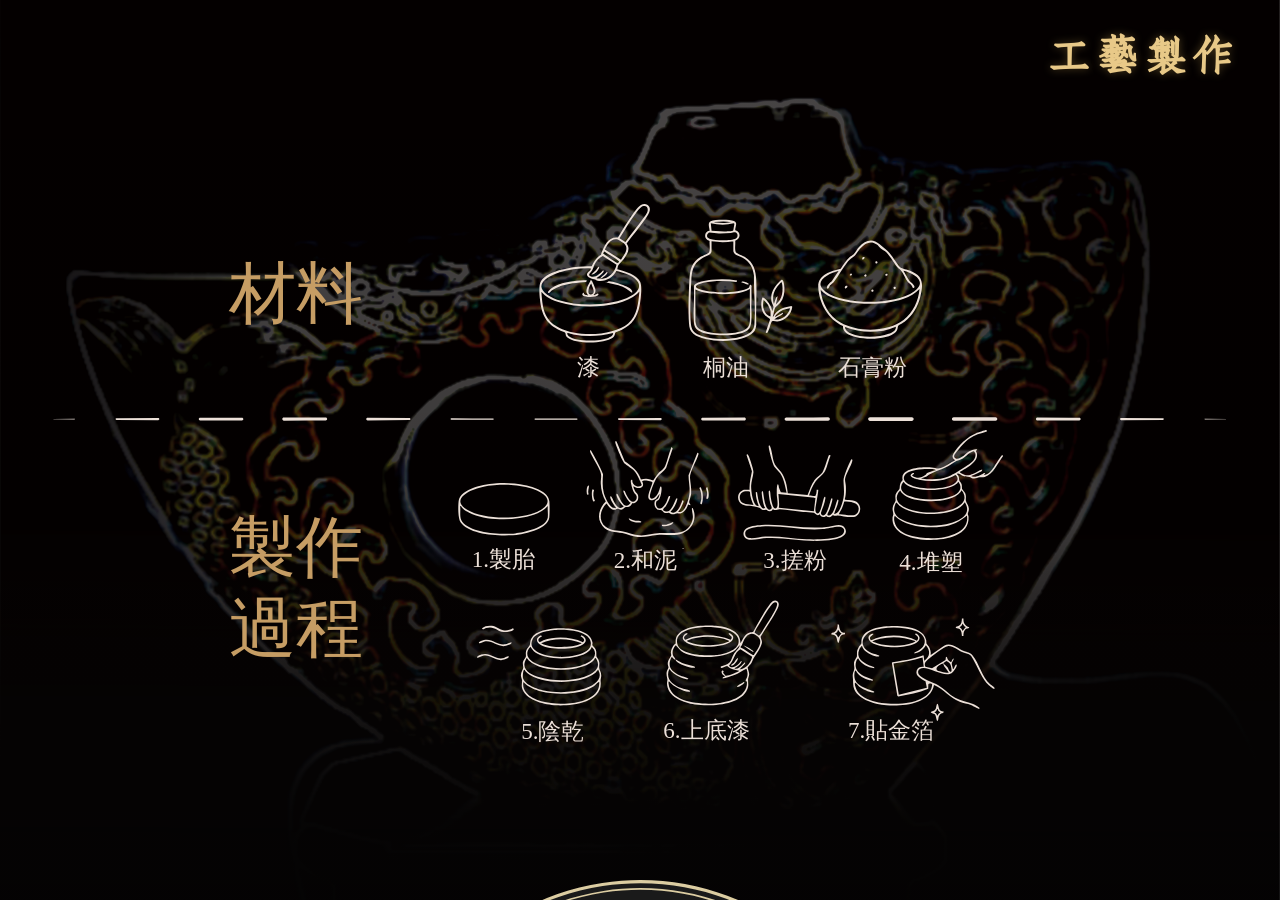
<file: craft.html>
<!DOCTYPE html>
<html lang="zh-TW">
<head>
    <meta charset="UTF-8">
    <meta name="viewport" content="width=device-width, initial-scale=1.0">
    <title>漆綫雕工藝</title>
    <link rel="stylesheet" href="styles.css">
    <script src="./home.js" defer></script>
</head>
<body class="craft-page">
  
    <div class="page-header">
        <h1>工藝製作</h1>
    </div>  

    <div class="craft-scroll">

        <section class="craft-slide">
            <img src="./png/craft.svg" class="craftpng" alt="漆綫雕工藝流程">
        </section>

        <section class="craft-slide">
            <h2 class="craft-title">製作工具</h2>
            <img src="./png/craft-tools.png" class="craftpng" alt="漆綫雕製作工具">
        </section>

        <section class="craft-slide">
            <img src="./png/craft-tools-2.png" class="craftpng" alt="擠線器">
        </section>

    </div>
   
    <nav id="wheelNav" aria-label="底部輪盤導航">

        <svg xmlns="http://www.w3.org/2000/svg" viewBox="0 0 592.33 592.33">
        <defs>
            <style>
            .cls-1 {
                fill: #040000;
            }

            .cls-2 {
                fill-rule: evenodd;
            }

            .cls-2, .cls-3 {
                fill: #dccda2;
            }

            .cls-4 {
                fill: #1a1a1a;
            }

            .cls-5 {
                fill: #d8caa0;
                stroke: #d8caa0;
                stroke-miterlimit: 10;
            }
            </style>
            
            <filter id="goldGlow">

                <feDropShadow
                    dx="0"
                    dy="0"
                    stdDeviation="2"
                    flood-color="#FFD87A"/>
            
            </filter>
        
            <linearGradient id="goldGradient">

            <stop offset="0%" stop-color="#6d4f16"/>

            <stop offset="40%" stop-color="#d5b15b"/>

            <stop offset="60%" stop-color="#fff2b3"/>

            <stop offset="100%" stop-color="#8d6a2d"/>

            </linearGradient>
        </defs>
        <g id="_图层_1-2" data-name="图层 1">
            <g id="navigation_bar" data-name="navigation bar">
            <g id="background">
                <path class="cls-4" d="M295.8,590.87c-69.67,0-137.41-25-190.75-70.41C51.17,474.6,15.6,410.76,4.89,340.72c-11.9-77.8,7.21-155.58,53.8-219.02C105.29,58.28,173.8,16.79,251.6,4.89c14.88-2.28,29.99-3.43,44.93-3.43,69.67,0,137.41,25,190.74,70.41,53.88,45.87,89.45,109.7,100.17,179.74,11.9,77.8-7.21,155.58-53.8,219.02-46.6,63.43-115.11,104.92-192.91,116.82-14.88,2.28-29.99,3.43-44.93,3.43Z"/>
                <path class="cls-1" d="M296.55.96v1c69.54,0,137.16,24.96,190.4,70.29,26.36,22.44,48.33,49.03,65.31,79.02,17.57,31.04,29.24,64.83,34.68,100.41,6.01,39.26,4.14,78.51-5.54,116.68-9.35,36.87-25.56,71.17-48.18,101.96-22.62,30.79-50.51,56.52-82.9,76.46-33.53,20.65-70.43,34.16-109.69,40.17-14.85,2.27-29.94,3.42-44.85,3.42-69.55,0-137.18-24.96-190.42-70.29-26.36-22.44-48.34-49.03-65.31-79.02-17.57-31.04-29.24-64.83-34.68-100.41-6.01-39.26-4.14-78.51,5.54-116.68,9.35-36.87,25.56-71.17,48.18-101.96,22.62-30.79,50.51-56.51,82.9-76.46C175.52,24.9,212.42,11.39,251.68,5.38c14.84-2.27,29.93-3.42,44.85-3.42l.02-1M296.53.96c-14.84,0-29.88,1.12-45,3.44C90.39,29.04-20.26,179.66,4.39,340.8c22.34,146.02,148.09,250.57,291.41,250.57,14.84,0,29.88-1.12,45-3.44,161.14-24.65,271.79-175.27,247.14-336.41C565.6,105.5,439.84.94,296.53.96h0Z"/>
            </g>
            <g id="wheel">
                <path class="cls-2" d="M7.22,340.37h0C-17.19,180.79,92.38,31.64,251.96,7.22c159.58-24.41,308.73,85.16,333.14,244.74,24.41,159.58-85.16,308.73-244.74,333.14C180.79,609.52,31.64,499.94,7.22,340.37ZM3.45,340.94h0C-21.28,179.28,89.72,28.18,251.38,3.45c161.66-24.73,312.77,86.27,337.5,247.94,24.73,161.66-86.27,312.77-247.94,337.5C179.28,613.61,28.18,502.61,3.45,340.94Z"/>
                <path class="cls-2" d="M14.78,339.21h0C-9,183.81,97.71,38.55,253.12,14.78c155.4-23.77,300.66,82.93,324.43,238.34,23.77,155.4-82.93,300.66-238.34,324.43-155.4,23.77-300.66-82.93-324.43-238.34ZM12.89,339.5h0C-11.04,183.05,96.38,36.82,252.83,12.89c156.45-23.93,302.68,83.49,326.61,239.94,23.93,156.45-83.49,302.68-239.94,326.61-156.45,23.93-302.68-83.49-326.61-239.94Z"/>
            </g>
            <g id="ornament">
                <path class="cls-3" d="M432.97,211.5c-4.49-7.02-9.6-13.58-9.6-13.58l27.02-21.24s-1.28-1.56-3.2-3.91c-1.87-2.39-4.6-5.37-7.32-8.35-2.69-3.02-5.67-5.76-7.78-7.93-2.19-2.1-3.72-3.42-3.72-3.42l-20.55,22.6s.79.71,1.98,1.78c1.19,1.07,2.65,2.62,4.17,4.1,1.54,1.47,3,3.02,4.04,4.23,1.07,1.18,1.79,1.97,1.79,1.97l14.25-12.71s-1.28-1.41-2.56-2.82c-1.25-1.43-2.61-2.76-2.61-2.76l-6.85,6.65-2.55-2.54,9.4-9.51s.69.69,1.72,1.71c1.04,1.02,2.42,2.39,3.7,3.85,1.3,1.44,2.61,2.87,3.59,3.95.99,1.07,1.6,1.82,1.6,1.82l-20.31,17.38s-.22-.29-.64-.76c-.43-.47-1.04-1.14-1.78-1.95-1.48-1.6-3.37-3.82-5.49-5.82-2.05-2.07-4.11-4.12-5.77-5.54-1.62-1.46-2.7-2.44-2.7-2.44,0,0-.39-.34-1.07-.95-.7-.57-1.71-1.4-2.92-2.38-2.36-2.05-5.74-4.47-9.08-6.95-3.47-2.3-6.88-4.68-9.61-6.21-1.34-.8-2.45-1.47-3.23-1.94-.78-.47-1.25-.69-1.25-.69l16.78-30s-1.78-.95-4.45-2.39c-2.64-1.5-6.32-3.16-9.96-4.9-3.67-1.68-7.43-3.17-10.22-4.33-2.84-1.04-4.74-1.73-4.74-1.73l-10.34,28.75s1,.36,2.5.91c1.52.5,3.47,1.36,5.44,2.18,1.97.82,3.94,1.62,5.37,2.35,1.44.69,2.4,1.15,2.4,1.15l8.27-17.21s-1.72-.82-3.43-1.63c-.85-.42-1.72-.8-2.38-1.07-.66-.28-1.1-.46-1.1-.46l-3.78,8.77-3.33-1.39,5.04-12.38s.89.37,2.24.94c1.33.59,3.16,1.25,4.89,2.12,3.5,1.67,7,3.34,7,3.34l-12.08,23.85s-1.32-.63-3.29-1.57c-1.96-.96-4.6-2.2-7.31-3.28-1.35-.56-2.69-1.12-3.95-1.64-1.28-.47-2.48-.9-3.51-1.27-2.05-.75-3.42-1.25-3.42-1.25,0,0-1.99-.62-4.97-1.54-1.48-.49-3.23-1-5.13-1.45-1.9-.46-3.89-1.07-5.93-1.48-2.04-.43-4.07-.85-5.99-1.25-1.93-.31-3.72-.6-5.26-.85-3.08-.54-5.15-.71-5.15-.71l4.08-34.13s-2.01-.22-5.02-.55c-3.01-.33-7.05-.49-11.08-.74-4.04-.02-8.08-.19-11.11-.06-3.03.11-5.05.18-5.05.18l1.43,30.52s1.06-.04,2.66-.1c1.59-.08,3.72-.15,5.85-.08,2.13.04,4.26.02,5.85.1,1.59.1,2.66.17,2.66.17l1.09-19.06s-1.9-.11-3.8-.23c-1.9-.02-3.8-.05-3.8-.05l-.15,9.55-3.6-.05-.07-13.37s3.88.05,7.76.1c3.87.23,7.75.47,7.75.47l-2.08,26.65s-1.45-.09-3.63-.22c-2.18-.19-5.09-.22-8-.24-2.91-.11-5.82.11-8,.16-2.18.04-3.63.18-3.63.18,0,0-2.07.18-5.18.44-1.56.09-3.35.39-5.29.64-1.93.28-4,.48-6.03.91-2.04.38-4.09.76-6,1.12-1.9.45-3.66.88-5.18,1.24-1.52.35-2.78.65-3.65.93-.87.26-1.37.4-1.37.4l-9.35-33.07s-1.94.57-4.85,1.42c-2.91.86-6.69,2.27-10.51,3.58-3.74,1.51-7.51,2.98-10.27,4.2-2.74,1.27-4.57,2.12-4.57,2.12l13.02,27.64s.97-.45,2.42-1.12c1.43-.71,3.4-1.53,5.39-2.31,1.98-.78,3.93-1.65,5.45-2.16,1.51-.52,2.52-.87,2.52-.87l-6.33-18.02s-1.8.62-3.59,1.25c-1.76.71-3.53,1.42-3.53,1.42l3.53,8.87-3.34,1.35-5.2-12.31s3.6-1.45,7.2-2.9c3.67-1.27,7.33-2.55,7.33-2.55l8.34,25.4s-1.38.48-3.44,1.2c-2.08.66-4.79,1.74-7.48,2.86-2.73,1.03-5.36,2.3-7.34,3.23-1.99.92-3.31,1.53-3.31,1.53,0,0-1.84.98-4.61,2.44-2.81,1.37-6.33,3.62-9.92,5.72-7.02,4.49-13.58,9.6-13.58,9.6l-21.24-27.02s-1.56,1.28-3.91,3.2c-2.39,1.87-5.37,4.6-8.35,7.32-3.02,2.69-5.76,5.67-7.93,7.78-2.1,2.19-3.42,3.72-3.42,3.72l22.6,20.55s.71-.79,1.78-1.98c1.07-1.19,2.62-2.65,4.1-4.17,1.47-1.54,3.02-2.99,4.23-4.04,1.18-1.07,1.97-1.79,1.97-1.79l-12.71-14.25s-1.41,1.28-2.82,2.56c-1.43,1.25-2.76,2.61-2.76,2.61l6.65,6.85-2.54,2.55-9.51-9.4s.69-.69,1.71-1.72c1.02-1.04,2.39-2.42,3.85-3.7,1.44-1.3,2.87-2.61,3.95-3.59,1.07-.99,1.82-1.6,1.82-1.6l17.38,20.31s-.29.22-.77.64c-.47.43-1.14,1.04-1.95,1.78-1.6,1.48-3.82,3.37-5.82,5.49-2.07,2.05-4.12,4.11-5.54,5.77-1.46,1.62-2.44,2.7-2.44,2.7,0,0-.34.39-.95,1.07-.58.7-1.4,1.71-2.38,2.92-2.04,2.36-4.47,5.74-6.95,9.08-2.3,3.47-4.68,6.88-6.21,9.61-.8,1.34-1.47,2.45-1.94,3.23-.47.78-.69,1.25-.69,1.25l-30-16.78s-.95,1.78-2.39,4.45c-1.5,2.64-3.16,6.32-4.9,9.96-1.68,3.67-3.17,7.43-4.33,10.22-1.04,2.84-1.73,4.74-1.73,4.74l28.75,10.34s.36-1,.91-2.5c.5-1.52,1.36-3.47,2.18-5.44.82-1.97,1.62-3.94,2.35-5.37.69-1.44,1.15-2.4,1.15-2.4l-17.21-8.27s-.82,1.72-1.63,3.43c-.42.85-.8,1.72-1.07,2.38-.28.66-.46,1.1-.46,1.1l8.77,3.78-1.39,3.33-12.38-5.04s.37-.89.94-2.24c.59-1.33,1.25-3.16,2.12-4.89,1.67-3.5,3.34-7,3.34-7l23.85,12.08s-.63,1.32-1.57,3.29c-.96,1.96-2.2,4.6-3.28,7.31-.56,1.35-1.12,2.69-1.64,3.95-.47,1.28-.9,2.48-1.27,3.51-.75,2.05-1.25,3.42-1.25,3.42,0,0-.62,1.99-1.54,4.97-.49,1.48-1,3.23-1.45,5.13-.46,1.9-1.07,3.89-1.48,5.93-.43,2.04-.85,4.08-1.25,5.99-.31,1.93-.6,3.72-.85,5.26-.54,3.08-.71,5.15-.71,5.15l-34.13-4.08s-.22,2.01-.55,5.02c-.33,3.01-.49,7.05-.74,11.08-.02,4.04-.19,8.08-.06,11.11.11,3.03.18,5.05.18,5.05l30.52-1.43s-.04-1.06-.09-2.66c-.08-1.6-.15-3.72-.08-5.85.04-2.13.02-4.26.1-5.85.1-1.59.17-2.66.17-2.66l-19.06-1.09s-.11,1.9-.23,3.8c-.02,1.9-.05,3.8-.05,3.8l9.55.15-.05,3.6-13.37.07s.05-3.88.1-7.76c.23-3.87.47-7.75.47-7.75l26.65,2.08s-.09,1.45-.22,3.63c-.19,2.18-.22,5.09-.24,8-.11,2.91.11,5.82.16,8,.04,2.18.18,3.63.18,3.63,0,0,.18,2.07.44,5.18.09,1.56.39,3.35.64,5.29.28,1.93.48,4,.91,6.03.38,2.04.76,4.09,1.12,6,.45,1.9.88,3.66,1.24,5.18.35,1.52.65,2.78.93,3.65.26.87.4,1.37.4,1.37l-33.07,9.35s.57,1.94,1.42,4.85c.86,2.91,2.27,6.69,3.58,10.51,1.51,3.74,2.98,7.51,4.2,10.27,1.27,2.74,2.12,4.57,2.12,4.57l27.64-13.02s-.45-.97-1.12-2.42c-.71-1.43-1.53-3.4-2.31-5.39-.78-1.98-1.65-3.93-2.16-5.45-.52-1.51-.87-2.52-.87-2.52l-18.02,6.33s.62,1.8,1.25,3.59c.71,1.76,1.42,3.53,1.42,3.53l8.87-3.53,1.35,3.34-12.31,5.2s-1.45-3.6-2.9-7.2c-1.27-3.67-2.55-7.33-2.55-7.33l25.4-8.34s.48,1.38,1.2,3.44c.66,2.08,1.74,4.79,2.86,7.48,1.03,2.73,2.3,5.36,3.23,7.34.92,1.99,1.53,3.31,1.53,3.31,0,0,.98,1.84,2.44,4.6,1.37,2.81,3.62,6.33,5.72,9.92,4.49,7.02,9.6,13.58,9.6,13.58l-27.02,21.24s1.28,1.56,3.2,3.91c1.87,2.39,4.6,5.37,7.32,8.35,2.69,3.02,5.67,5.76,7.78,7.93,2.19,2.1,3.72,3.42,3.72,3.42l20.55-22.6s-.79-.71-1.98-1.78c-1.19-1.07-2.65-2.62-4.17-4.1-1.54-1.47-2.99-3.02-4.04-4.23-1.07-1.18-1.79-1.97-1.79-1.97l-14.25,12.71s1.28,1.41,2.56,2.82c1.25,1.43,2.61,2.76,2.61,2.76l6.85-6.65,2.55,2.54-9.4,9.51s-.69-.69-1.72-1.71c-1.04-1.02-2.42-2.39-3.7-3.85-1.3-1.44-2.61-2.87-3.59-3.95-.99-1.07-1.6-1.82-1.6-1.82l20.31-17.38s.22.29.64.76c.43.47,1.04,1.14,1.78,1.95,1.48,1.6,3.37,3.82,5.49,5.82,2.05,2.07,4.11,4.12,5.77,5.54,1.62,1.46,2.7,2.44,2.7,2.44,0,0,.39.34,1.07.95.7.57,1.71,1.4,2.92,2.38,2.36,2.04,5.74,4.47,9.08,6.95,3.47,2.3,6.88,4.68,9.61,6.21,1.34.8,2.45,1.47,3.23,1.94.78.47,1.25.69,1.25.69l-16.78,30s1.78.95,4.45,2.39c2.64,1.5,6.32,3.16,9.96,4.91,3.67,1.68,7.43,3.17,10.22,4.33,2.84,1.04,4.74,1.73,4.74,1.73l10.34-28.75s-1-.36-2.5-.91c-1.52-.5-3.47-1.36-5.44-2.18-1.97-.82-3.94-1.62-5.37-2.35-1.44-.69-2.4-1.15-2.4-1.15l-8.27,17.21s1.72.82,3.43,1.63c.85.42,1.72.8,2.38,1.07.66.28,1.1.46,1.1.46l3.78-8.77,3.33,1.39-5.04,12.38s-.89-.37-2.24-.94c-1.33-.59-3.16-1.25-4.89-2.12-3.5-1.67-7-3.34-7-3.34l12.08-23.85s1.32.63,3.29,1.56c1.96.96,4.6,2.2,7.31,3.28,1.35.56,2.69,1.12,3.95,1.64,1.28.47,2.48.9,3.51,1.27,2.05.75,3.42,1.25,3.42,1.25,0,0,1.99.62,4.97,1.54,1.48.49,3.23,1,5.13,1.45,1.9.46,3.89,1.07,5.93,1.48,2.04.43,4.08.85,5.99,1.25,1.93.31,3.72.6,5.26.85,3.08.54,5.15.71,5.15.71l-4.08,34.13s2.01.22,5.02.55c3.01.33,7.05.49,11.08.74,4.04.02,8.08.19,11.11.06,3.03-.11,5.05-.18,5.05-.18l-1.43-30.52s-1.06.04-2.66.1c-1.59.08-3.72.15-5.85.08-2.13-.04-4.26-.02-5.85-.1-1.59-.1-2.66-.17-2.66-.17l-1.09,19.06s1.9.11,3.8.23c1.9.03,3.8.05,3.8.05l.15-9.55,3.6.05.07,13.37s-3.88-.05-7.76-.1c-3.87-.23-7.75-.47-7.75-.47l2.08-26.65s1.45.09,3.63.22c2.18.19,5.09.22,8,.24,2.91.11,5.82-.11,8-.16,2.18-.04,3.63-.18,3.63-.18,0,0,2.07-.18,5.18-.44,1.56-.09,3.35-.39,5.29-.64,1.93-.28,4-.48,6.03-.91,2.04-.38,4.09-.76,6-1.12,1.9-.45,3.66-.88,5.18-1.24,1.52-.35,2.78-.65,3.65-.93.87-.26,1.37-.4,1.37-.4l9.35,33.07s1.94-.57,4.85-1.42c2.91-.86,6.69-2.27,10.51-3.58,3.74-1.51,7.51-2.98,10.27-4.2,2.74-1.27,4.57-2.12,4.57-2.12l-13.02-27.64s-.97.45-2.42,1.12c-1.43.71-3.4,1.53-5.39,2.31-1.98.78-3.93,1.65-5.45,2.16-1.51.52-2.52.87-2.52.87l6.33,18.02s1.8-.62,3.59-1.25c1.76-.71,3.53-1.42,3.53-1.42l-3.53-8.87,3.34-1.35,5.2,12.31s-3.6,1.45-7.2,2.9c-3.67,1.27-7.33,2.55-7.33,2.55l-8.34-25.4s1.38-.48,3.44-1.2c2.08-.66,4.79-1.74,7.48-2.86,2.73-1.03,5.36-2.3,7.34-3.23,1.99-.92,3.31-1.53,3.31-1.53,0,0,1.84-.98,4.6-2.44,2.81-1.37,6.33-3.62,9.92-5.72,7.02-4.49,13.58-9.6,13.58-9.6l21.24,27.02s1.56-1.28,3.91-3.2c2.39-1.87,5.37-4.6,8.35-7.32,3.02-2.69,5.76-5.67,7.93-7.78,2.1-2.19,3.42-3.72,3.42-3.72l-22.6-20.55s-.71.79-1.78,1.98c-1.07,1.19-2.62,2.65-4.1,4.17-1.47,1.54-3.02,2.99-4.23,4.04-1.18,1.07-1.97,1.79-1.97,1.79l12.71,14.25s1.41-1.28,2.81-2.56c1.43-1.25,2.76-2.61,2.76-2.61l-6.65-6.85,2.54-2.55,9.51,9.4s-.69.69-1.71,1.72c-1.02,1.04-2.39,2.42-3.85,3.7-1.44,1.3-2.87,2.61-3.95,3.59-1.07.99-1.82,1.6-1.82,1.6l-17.38-20.31s.29-.22.76-.64c.47-.43,1.14-1.04,1.95-1.78,1.6-1.48,3.82-3.37,5.82-5.49,2.07-2.05,4.12-4.11,5.54-5.77,1.46-1.62,2.44-2.7,2.44-2.7,0,0,.34-.39.95-1.07.57-.7,1.4-1.71,2.38-2.92,2.04-2.36,4.47-5.74,6.95-9.08,2.3-3.47,4.68-6.88,6.21-9.61.8-1.34,1.47-2.45,1.94-3.23.47-.78.69-1.25.69-1.25l30,16.78s.95-1.78,2.39-4.45c1.5-2.64,3.16-6.32,4.91-9.96,1.68-3.67,3.17-7.43,4.33-10.22,1.04-2.84,1.73-4.74,1.73-4.74l-28.75-10.34s-.36,1-.91,2.5c-.5,1.52-1.36,3.47-2.18,5.44-.82,1.97-1.62,3.94-2.35,5.37-.69,1.44-1.15,2.4-1.15,2.4l17.21,8.27s.82-1.72,1.63-3.43c.42-.85.8-1.72,1.07-2.38.28-.66.46-1.1.46-1.1l-8.77-3.78,1.39-3.33,12.38,5.04s-.37.89-.94,2.24c-.59,1.33-1.25,3.16-2.12,4.89-1.67,3.5-3.34,7-3.34,7l-23.85-12.08s.63-1.32,1.57-3.29c.96-1.96,2.2-4.6,3.28-7.31.56-1.35,1.12-2.69,1.64-3.95.47-1.28.9-2.48,1.27-3.51.75-2.05,1.25-3.42,1.25-3.42,0,0,.62-1.99,1.54-4.97.49-1.48,1-3.23,1.45-5.13.46-1.9,1.07-3.89,1.48-5.93.43-2.04.85-4.08,1.25-5.99.31-1.93.6-3.72.85-5.26.54-3.08.71-5.15.71-5.15l34.13,4.08s.22-2.01.55-5.02c.33-3.01.49-7.05.74-11.08.02-4.04.19-8.08.06-11.11-.11-3.03-.18-5.05-.18-5.05l-30.52,1.43s.04,1.06.09,2.66c.08,1.6.15,3.72.08,5.85-.04,2.13-.02,4.26-.1,5.85-.1,1.59-.17,2.66-.17,2.66l19.06,1.09s.11-1.9.23-3.8c.02-1.9.05-3.8.05-3.8l-9.55-.15.05-3.6,13.37-.07s-.05,3.88-.1,7.76c-.23,3.87-.47,7.75-.47,7.75l-26.65-2.08s.09-1.45.22-3.63c.19-2.18.22-5.09.24-8,.11-2.91-.11-5.82-.16-8-.04-2.18-.18-3.63-.18-3.63,0,0-.18-2.07-.44-5.18-.09-1.56-.39-3.35-.64-5.29-.28-1.93-.48-4-.91-6.03-.38-2.04-.76-4.09-1.12-6-.45-1.9-.88-3.66-1.24-5.18-.35-1.52-.65-2.78-.93-3.65-.26-.87-.4-1.37-.4-1.37l33.07-9.35s-.57-1.94-1.42-4.85c-.86-2.9-2.27-6.69-3.58-10.51-1.51-3.74-2.98-7.51-4.2-10.27-1.27-2.74-2.12-4.57-2.12-4.57l-27.64,13.02s.45.97,1.12,2.42c.71,1.43,1.53,3.4,2.31,5.39.78,1.98,1.65,3.93,2.16,5.45.52,1.51.87,2.52.87,2.52l18.02-6.33s-.62-1.8-1.25-3.59c-.71-1.76-1.42-3.53-1.42-3.53l-8.87,3.53-1.35-3.34,12.31-5.2s1.45,3.6,2.9,7.2c1.27,3.67,2.55,7.33,2.55,7.33l-25.4,8.34s-.48-1.38-1.2-3.44c-.66-2.08-1.74-4.79-2.86-7.48-1.03-2.73-2.3-5.36-3.23-7.34-.92-1.99-1.53-3.31-1.53-3.31,0,0-.98-1.84-2.44-4.6-1.37-2.81-3.62-6.33-5.72-9.92ZM365.62,436.15c-76.4,37.9-169.39,6.59-207.29-69.81-37.9-76.4-6.59-169.39,69.81-207.29,76.4-37.9,169.39-6.59,207.29,69.81,37.9,76.4,6.59,169.39-69.81,207.29Z"/>
                <path class="cls-3" d="M233.38,169.63c-70.56,35.01-99.49,120.9-64.48,191.47,35.01,70.56,120.9,99.49,191.47,64.48,70.56-35.01,99.49-120.9,64.48-191.47-35.01-70.56-120.9-99.49-191.47-64.48ZM355.65,416.05c-65.32,32.41-144.82,5.63-177.23-59.68-32.41-65.32-5.63-144.82,59.68-177.23,65.32-32.41,144.82-5.63,177.23,59.68,32.41,65.32,5.63,144.82-59.68,177.23Z"/>
                <path class="cls-3" d="M203.25,108.89c-103.43,51.32-145.68,176.76-94.36,280.19,51.32,103.43,176.76,145.68,280.19,94.36,103.43-51.32,145.68-176.76,94.36-280.19-51.32-103.43-176.76-145.68-280.19-94.36ZM483.52,227.91c3.58,9.66,6.2,19.63,6.2,19.63l-33.26,8.67s.39,1.66.98,4.14c.66,2.47,1.26,5.82,1.87,9.17.66,3.34.96,6.74,1.36,9.26.29,2.54.4,4.24.4,4.24l30.43-2.69s-.11-1.26-.27-3.15c-.16-1.89-.56-4.38-.88-6.89-.3-2.51-.72-5-1.09-6.86-.35-1.86-.58-3.1-.58-3.1l-18.74,3.65s.33,1.79.67,3.58c.37,1.79.6,3.59.6,3.59l9.44-1.43.52,3.81-13.25,1.73s-.12-.88-.3-2.21c-.17-1.33-.4-3.09-.76-4.84-.33-1.75-.65-3.5-.9-4.82-.22-1.32-.44-2.18-.44-2.18l26.13-5.66s.12.44.27,1.21c.15.78.35,1.88.6,3.21.48,2.66,1.22,6.19,1.63,9.78.51,3.57.97,7.15,1.14,9.85.23,2.69.38,4.49.38,4.49,0,0,.05.64.13,1.77.04,1.13.1,2.73.17,4.66.23,3.86.12,9.01.04,14.16-.3,5.14-.56,10.28-1.07,14.11-.21,1.92-.39,3.52-.51,4.64-.13,1.12-.25,1.75-.25,1.75l-34.04-4.79s-.27,1.68-.67,4.21c-.33,2.54-1.12,5.86-1.79,9.2-.75,3.33-1.67,6.61-2.3,9.09-.76,2.44-1.27,4.07-1.27,4.07l29.15,9.15s.37-1.2.93-3.01c.6-1.8,1.2-4.25,1.84-6.69.63-2.44,1.28-4.88,1.63-6.74.39-1.85.64-3.09.64-3.09l-18.71-3.82s-.37,1.78-.74,3.57c-.17.9-.38,1.78-.57,2.44-.17.66-.29,1.1-.29,1.1l9.27,2.29-.96,3.72-12.91-3.48s.22-.86.56-2.16c.31-1.3.84-3.01,1.17-4.76.73-3.49,1.45-6.98,1.45-6.98l26.3,4.81s-.36,1.76-.91,4.41c-.52,2.65-1.28,6.17-2.24,9.64-.46,1.74-.92,3.48-1.35,5.11-.5,1.61-.96,3.12-1.36,4.41-.8,2.58-1.34,4.3-1.34,4.3,0,0-.88,2.42-2.19,6.04-.63,1.82-1.45,3.92-2.41,6.13-.96,2.21-1.87,4.62-2.98,6.94-1.11,2.32-2.21,4.65-3.25,6.82-1.09,2.15-2.18,4.12-3.09,5.82-1.78,3.43-3.16,5.6-3.16,5.6l-29.64-17.39s-.88,1.46-2.19,3.65c-1.31,2.19-3.28,4.98-5.15,7.82-2.06,2.71-3.99,5.52-5.63,7.48-1.62,1.98-2.7,3.29-2.7,3.29l23.44,19.6s.8-.98,2-2.44c1.21-1.46,2.8-3.42,4.27-5.47,1.49-2.04,3.03-4.04,4.1-5.6,1.05-1.57,1.75-2.62,1.75-2.62l-15.84-10.67s-1.01,1.51-2.03,3.03c-1.08,1.46-2.17,2.93-2.17,2.93l7.69,5.66-2.29,3.09-10.6-8.14s2.12-2.87,4.24-5.73c1.98-2.96,3.96-5.93,3.96-5.93l22.48,14.47s-1,1.5-2.5,3.75c-1.45,2.28-3.6,5.18-5.75,8.07-2.09,2.94-4.46,5.66-6.15,7.77-1.69,2.11-2.91,3.44-2.91,3.44,0,0-1.73,1.91-4.32,4.78-1.26,1.46-2.9,3.02-4.59,4.74-1.72,1.7-3.49,3.57-5.43,5.27-1.91,1.73-3.82,3.46-5.61,5.07-1.86,1.53-3.61,2.96-5.1,4.19-1.49,1.23-2.74,2.25-3.66,2.9-.9.67-1.42,1.05-1.42,1.05l-20.68-27.46s-1.37,1.01-3.42,2.53c-2.06,1.52-4.95,3.32-7.77,5.24-2.94,1.73-5.84,3.52-8.08,4.76-2.26,1.19-3.77,1.99-3.77,1.99l14.13,27.09s1.11-.59,2.79-1.47c1.69-.85,3.88-2.11,6.03-3.42,2.16-1.31,4.36-2.54,5.93-3.59,1.58-1.05,2.63-1.74,2.63-1.74l-10.52-15.94s-1.52,1.01-3.03,2.02l-3.13,1.87,4.93,8.18-3.3,1.96-6.66-11.59s3.06-1.83,6.13-3.65c2.97-1.97,5.94-3.95,5.94-3.95l15.18,22s-1.5,1-3.75,2.5c-2.22,1.55-5.3,3.41-8.41,5.23-3.06,1.9-6.26,3.55-8.65,4.8-2.39,1.26-3.98,2.09-3.98,2.09,0,0-2.33,1.09-5.82,2.71-3.45,1.71-8.27,3.54-13.04,5.47-9.66,3.58-19.63,6.2-19.63,6.2l-8.67-33.26s-1.66.39-4.14.98c-2.47.66-5.82,1.26-9.17,1.87-3.34.66-6.74.96-9.26,1.36-2.54.29-4.24.4-4.24.4l2.69,30.43s1.26-.11,3.15-.27c1.89-.16,4.38-.56,6.89-.88,2.51-.3,5-.72,6.86-1.09,1.86-.35,3.1-.58,3.1-.58l-3.65-18.74s-1.79.33-3.58.67c-1.79.37-3.59.6-3.59.6l1.43,9.44-3.81.52-1.73-13.25s.88-.12,2.21-.3c1.33-.17,3.09-.4,4.84-.76,1.75-.33,3.5-.65,4.82-.9,1.32-.22,2.18-.44,2.18-.44l5.66,26.13s-.44.12-1.21.27c-.78.15-1.88.35-3.21.6-2.66.48-6.19,1.22-9.78,1.63-3.57.51-7.15.97-9.85,1.14-2.69.23-4.49.38-4.49.38,0,0-.64.05-1.77.13-1.13.04-2.73.1-4.66.17-3.86.23-9.01.12-14.16.04-5.14-.3-10.28-.56-14.11-1.07-1.92-.21-3.52-.39-4.64-.51-1.12-.13-1.75-.25-1.75-.25l4.79-34.04s-1.68-.27-4.21-.67c-2.54-.33-5.86-1.12-9.2-1.79-3.33-.75-6.61-1.67-9.09-2.3-2.44-.76-4.07-1.27-4.07-1.27l-9.15,29.15s1.21.37,3.01.93c1.8.6,4.25,1.2,6.69,1.84,2.44.63,4.88,1.28,6.74,1.63,1.85.39,3.09.64,3.09.64l3.82-18.71s-1.78-.37-3.57-.74c-.9-.17-1.78-.38-2.44-.57-.66-.17-1.1-.29-1.1-.29l-2.29,9.27-3.72-.96,3.48-12.91s.86.22,2.16.56c1.3.31,3.01.84,4.76,1.17,3.49.73,6.98,1.45,6.98,1.45l-4.81,26.3s-1.76-.36-4.41-.91c-2.65-.52-6.17-1.28-9.64-2.24-1.74-.46-3.48-.92-5.11-1.35-1.61-.5-3.12-.96-4.41-1.36-2.58-.8-4.3-1.34-4.3-1.34,0,0-2.42-.88-6.04-2.19-1.82-.63-3.92-1.45-6.13-2.41-2.21-.96-4.62-1.87-6.94-2.98-2.32-1.11-4.65-2.21-6.82-3.25-2.15-1.09-4.12-2.18-5.82-3.09-3.43-1.78-5.6-3.16-5.6-3.16l17.39-29.64s-1.46-.88-3.65-2.19c-2.19-1.31-4.98-3.28-7.82-5.15-2.71-2.06-5.52-3.99-7.48-5.63-1.98-1.62-3.29-2.7-3.29-2.7l-19.6,23.44s.98.8,2.44,2c1.46,1.21,3.42,2.8,5.47,4.27,2.04,1.49,4.04,3.03,5.6,4.1,1.57,1.05,2.62,1.75,2.62,1.75l10.67-15.84s-1.51-1.01-3.03-2.03c-1.46-1.08-2.93-2.17-2.93-2.17l-5.66,7.69-3.09-2.29,8.14-10.6s2.87,2.12,5.73,4.24c2.96,1.98,5.93,3.96,5.93,3.96l-14.47,22.48s-1.5-1-3.75-2.5c-2.28-1.45-5.18-3.6-8.07-5.75-2.94-2.09-5.66-4.46-7.77-6.15-2.11-1.69-3.44-2.91-3.44-2.91,0,0-1.91-1.73-4.78-4.32-1.46-1.26-3.02-2.9-4.74-4.59-1.7-1.72-3.57-3.49-5.27-5.43-1.73-1.91-3.46-3.82-5.08-5.61-1.53-1.86-2.96-3.61-4.19-5.1-1.23-1.49-2.25-2.74-2.9-3.66-.67-.9-1.05-1.42-1.05-1.42l27.46-20.68s-1.01-1.37-2.53-3.42c-1.52-2.06-3.32-4.95-5.24-7.77-1.73-2.94-3.52-5.84-4.76-8.08-1.19-2.26-1.99-3.77-1.99-3.77l-27.09,14.13s.59,1.11,1.47,2.79c.85,1.69,2.11,3.88,3.42,6.03,1.31,2.16,2.54,4.36,3.59,5.93,1.05,1.58,1.75,2.63,1.75,2.63l15.94-10.52-2.02-3.03c-.93-1.56-1.87-3.13-1.87-3.13l-8.18,4.93-1.96-3.3,11.59-6.66s1.83,3.06,3.65,6.13c1.98,2.97,3.95,5.94,3.95,5.94l-22,15.18s-1-1.5-2.5-3.75c-1.55-2.22-3.41-5.3-5.23-8.41-1.9-3.06-3.55-6.26-4.8-8.65-1.26-2.39-2.09-3.98-2.09-3.98,0,0-1.09-2.33-2.71-5.82-1.71-3.46-3.54-8.27-5.47-13.04-3.58-9.66-6.2-19.63-6.2-19.63l33.26-8.67s-.39-1.66-.98-4.14c-.66-2.47-1.26-5.82-1.87-9.17-.66-3.34-.96-6.74-1.36-9.26-.29-2.54-.4-4.24-.4-4.24l-30.43,2.69s.11,1.26.27,3.15c.16,1.89.56,4.38.88,6.89.3,2.51.72,5,1.09,6.86.35,1.86.58,3.1.58,3.1l18.74-3.65s-.33-1.79-.67-3.58c-.37-1.79-.6-3.59-.6-3.59l-9.44,1.43-.52-3.81,13.25-1.73s.12.88.3,2.21c.17,1.33.4,3.09.76,4.84.33,1.75.65,3.5.9,4.82.22,1.32.44,2.18.44,2.18l-26.13,5.66s-.12-.44-.27-1.21c-.15-.78-.35-1.88-.6-3.21-.48-2.66-1.22-6.19-1.63-9.78-.51-3.57-.97-7.15-1.14-9.85-.23-2.69-.38-4.49-.38-4.49,0,0-.05-.64-.13-1.76-.04-1.13-.1-2.73-.17-4.66-.23-3.86-.12-9.01-.04-14.16.3-5.14.56-10.28,1.07-14.11.21-1.92.39-3.52.51-4.64.13-1.12.25-1.75.25-1.75l34.04,4.79s.27-1.68.67-4.21c.33-2.54,1.12-5.86,1.79-9.2.75-3.33,1.67-6.61,2.3-9.09.76-2.44,1.27-4.07,1.27-4.07l-29.15-9.15s-.37,1.21-.93,3.01c-.6,1.8-1.2,4.25-1.84,6.69-.63,2.44-1.28,4.88-1.63,6.74-.39,1.85-.64,3.09-.64,3.09l18.71,3.82s.37-1.78.74-3.57c.17-.9.38-1.78.57-2.44l.29-1.1-9.27-2.29.96-3.72,12.91,3.48s-.22.86-.56,2.16c-.31,1.3-.84,3.01-1.17,4.76-.73,3.49-1.45,6.98-1.45,6.98l-26.3-4.81s.36-1.76.91-4.41c.52-2.65,1.28-6.17,2.24-9.64.46-1.74.92-3.48,1.35-5.11.5-1.61.96-3.12,1.36-4.41.8-2.58,1.34-4.3,1.34-4.3,0,0,.88-2.42,2.19-6.04.63-1.82,1.45-3.92,2.41-6.13.96-2.21,1.87-4.62,2.98-6.94,1.11-2.32,2.21-4.65,3.25-6.82,1.09-2.15,2.18-4.12,3.09-5.82,1.78-3.43,3.16-5.6,3.16-5.6l29.64,17.39s.88-1.46,2.19-3.65c1.31-2.19,3.28-4.98,5.15-7.82,2.06-2.71,3.99-5.52,5.63-7.48l2.7-3.29-23.44-19.6s-.8.98-2,2.44c-1.21,1.46-2.8,3.42-4.27,5.47-1.49,2.04-3.03,4.04-4.1,5.6-1.05,1.57-1.75,2.62-1.75,2.62l15.84,10.67s1.01-1.51,2.03-3.03c1.08-1.46,2.17-2.93,2.17-2.93l-7.69-5.66,2.29-3.09,10.6,8.14s-2.12,2.87-4.24,5.73c-1.98,2.96-3.96,5.93-3.96,5.93l-22.48-14.47s1-1.5,2.5-3.75c1.45-2.28,3.6-5.18,5.75-8.07,2.09-2.94,4.46-5.66,6.15-7.77,1.69-2.11,2.91-3.44,2.91-3.44,0,0,1.73-1.91,4.32-4.78,1.26-1.46,2.9-3.02,4.59-4.74,1.72-1.7,3.49-3.57,5.43-5.27,1.91-1.73,3.82-3.46,5.61-5.07,1.87-1.53,3.61-2.96,5.1-4.19,1.49-1.23,2.74-2.25,3.66-2.9.9-.67,1.42-1.05,1.42-1.05l20.68,27.46s1.37-1.01,3.42-2.53c2.06-1.52,4.95-3.32,7.77-5.24,2.94-1.73,5.84-3.52,8.08-4.76,2.26-1.19,3.77-1.99,3.77-1.99l-14.13-27.09s-1.11.59-2.79,1.47c-1.69.85-3.88,2.11-6.03,3.42-2.16,1.31-4.36,2.54-5.93,3.59-1.58,1.05-2.63,1.75-2.63,1.75l10.52,15.94s1.52-1.01,3.03-2.02c1.56-.93,3.13-1.87,3.13-1.87l-4.93-8.18,3.3-1.96,6.66,11.59s-3.06,1.83-6.13,3.65c-2.97,1.98-5.94,3.95-5.94,3.95l-15.18-22s1.5-1,3.75-2.5c2.22-1.55,5.3-3.41,8.41-5.23,3.06-1.9,6.26-3.55,8.65-4.8,2.39-1.26,3.98-2.09,3.98-2.09,0,0,2.33-1.09,5.82-2.71,3.46-1.71,8.27-3.54,13.04-5.47,9.66-3.58,19.63-6.2,19.63-6.2l8.67,33.26s1.66-.39,4.14-.98c2.47-.66,5.82-1.26,9.17-1.87,3.34-.66,6.74-.96,9.26-1.36,2.54-.29,4.24-.4,4.24-.4l-2.69-30.43s-1.26.11-3.15.27c-1.89.16-4.38.56-6.89.88-2.51.3-5,.72-6.86,1.09-1.86.35-3.1.58-3.1.58l3.65,18.74s1.79-.33,3.58-.67c1.79-.37,3.59-.6,3.59-.6l-1.43-9.44,3.81-.52,1.73,13.25s-.88.12-2.21.3c-1.33.17-3.09.4-4.84.76-1.75.33-3.5.65-4.82.9-1.32.22-2.18.44-2.18.44l-5.66-26.13s.44-.12,1.21-.27c.78-.15,1.88-.35,3.21-.6,2.66-.48,6.19-1.22,9.78-1.63,3.57-.51,7.15-.97,9.85-1.14,2.69-.23,4.49-.38,4.49-.38,0,0,.64-.05,1.77-.13,1.13-.04,2.73-.1,4.66-.17,3.86-.23,9.01-.12,14.16-.04,5.14.3,10.28.56,14.11,1.07,1.92.21,3.52.39,4.64.51,1.12.13,1.75.25,1.75.25l-4.79,34.04s1.68.27,4.21.67c2.54.33,5.86,1.12,9.2,1.79,3.32.75,6.61,1.67,9.09,2.3,2.44.76,4.07,1.27,4.07,1.27l9.15-29.15s-1.2-.37-3.01-.93c-1.8-.6-4.25-1.2-6.69-1.84-2.44-.63-4.88-1.28-6.74-1.63-1.85-.39-3.09-.64-3.09-.64l-3.82,18.71s1.78.37,3.57.74c.9.17,1.78.38,2.44.57.66.17,1.1.29,1.1.29l2.29-9.27,3.72.96-3.48,12.91s-.86-.22-2.16-.56c-1.3-.31-3.01-.84-4.76-1.17-3.49-.73-6.98-1.45-6.98-1.45l4.81-26.3s1.76.36,4.41.91c2.65.53,6.17,1.28,9.64,2.24,1.74.46,3.48.92,5.11,1.35,1.61.5,3.12.96,4.41,1.36,2.58.8,4.3,1.34,4.3,1.34,0,0,2.42.88,6.04,2.19,1.82.63,3.92,1.45,6.13,2.41,2.21.96,4.62,1.87,6.94,2.98,2.32,1.11,4.65,2.21,6.82,3.25,2.15,1.09,4.12,2.18,5.82,3.09,3.43,1.78,5.6,3.16,5.6,3.16l-17.39,29.64s1.46.88,3.65,2.19c2.19,1.31,4.98,3.28,7.82,5.15,2.71,2.06,5.52,3.99,7.48,5.63,1.98,1.62,3.29,2.7,3.29,2.7l19.6-23.44s-.98-.8-2.44-2c-1.46-1.21-3.42-2.8-5.47-4.27-2.04-1.49-4.04-3.03-5.6-4.1-1.57-1.05-2.62-1.75-2.62-1.75l-10.67,15.84s1.51,1.01,3.03,2.03c1.46,1.08,2.93,2.17,2.93,2.17l5.66-7.69,3.09,2.29-8.14,10.6s-2.87-2.12-5.73-4.24c-2.96-1.98-5.93-3.96-5.93-3.96l14.47-22.48s1.5,1,3.75,2.5c2.28,1.45,5.18,3.6,8.07,5.75,2.94,2.09,5.66,4.46,7.77,6.15,2.11,1.69,3.44,2.91,3.44,2.91,0,0,1.91,1.73,4.78,4.32,1.46,1.26,3.02,2.9,4.74,4.59,1.7,1.72,3.57,3.49,5.27,5.43,1.73,1.91,3.45,3.82,5.07,5.61,1.53,1.86,2.96,3.61,4.19,5.1,1.23,1.49,2.25,2.74,2.9,3.66.67.9,1.06,1.42,1.06,1.42l-27.46,20.68s1.01,1.37,2.53,3.42c1.52,2.06,3.32,4.95,5.24,7.77,1.73,2.94,3.52,5.84,4.76,8.08,1.19,2.26,1.99,3.77,1.99,3.77l27.09-14.13s-.59-1.11-1.47-2.79c-.85-1.69-2.11-3.88-3.42-6.03-1.31-2.16-2.54-4.36-3.59-5.93-1.05-1.58-1.75-2.63-1.75-2.63l-15.94,10.52s1.01,1.52,2.02,3.03c.93,1.56,1.87,3.13,1.87,3.13l8.18-4.93,1.96,3.3-11.59,6.66s-1.83-3.06-3.65-6.13c-1.97-2.97-3.95-5.94-3.95-5.94l22-15.18s1,1.5,2.5,3.75c1.55,2.22,3.41,5.3,5.23,8.41,1.9,3.06,3.55,6.26,4.8,8.65,1.26,2.39,2.09,3.98,2.09,3.98,0,0,1.09,2.33,2.71,5.82,1.71,3.46,3.54,8.27,5.47,13.04Z"/>
            </g>
            <g id="home" class="nav-item" data-page="index.html" aria-label="首頁">
                <path class="cls-4" d="M296.3,404.3c-25.5,0-50.3-9.2-69.9-25.8-19.7-16.8-32.8-40.2-36.7-65.8-4.4-28.5,2.6-57,19.7-80.2,17.1-23.2,42.2-38.4,70.7-42.8,5.4-.8,11-1.3,16.5-1.3,25.5,0,50.3,9.2,69.9,25.8,19.7,16.8,32.8,40.2,36.7,65.8,4.4,28.5-2.6,57-19.7,80.2s-42.2,38.4-70.7,42.8c-5.4.8-11,1.3-16.5,1.3h0Z"/>
                <path class="cls-3" d="M251.35,197.01l46.59,93.9,93.9-46.59c-27.1-50.07-88.62-70.79-140.48-47.31ZM383.13,241.65l-82.37,40.87-40.87-82.37,4.28-1.41c42.91-14.14,90.78,1.97,116.39,39.2l2.56,3.71Z"/>
                <path class="cls-3" d="M348.01,391.83c50.07-27.1,70.78-88.63,47.3-140.5l-93.9,46.59,46.59,93.91ZM309.81,300.75l82.37-40.87,1.41,4.3c14.14,42.91-1.97,90.78-39.2,116.39l-3.72,2.54-40.87-82.37Z"/>
                <path class="cls-3" d="M270.97,204.86l33.32,67.17,67.17-33.32c-23.29-30.56-63.45-44.09-100.49-33.84ZM361.75,236.53l-54.63,27.1-27.1-54.63,5.49-.66c26.66-3.23,52.99,5.64,72.27,24.34l3.97,3.85Z"/>
                <path class="cls-3" d="M387.46,270.96l-67.17,33.32,33.33,67.18c30.56-23.29,44.08-63.47,33.83-100.5ZM359.64,357.76l-3.85,3.97-27.1-54.63,54.63-27.1.67,5.51c3.23,26.66-5.64,52.99-24.34,72.25Z"/>
                <path class="cls-3" d="M292.05,215.63l18.61,37.5,37.5-18.61c-15.53-13.06-35.84-19.9-56.11-18.9ZM334.87,233.26l-21.04,10.44-10.44-21.04,6.16,1.14c6.86,1.28,13.49,3.51,19.72,6.64l5.59,2.82Z"/>
                <path class="cls-3" d="M357.79,348.14c13.06-15.53,19.9-35.84,18.9-56.11l-37.5,18.61,18.61,37.5ZM348.62,313.82l21.04-10.44-1.14,6.16c-1.28,6.86-3.51,13.5-6.64,19.72l-2.81,5.61-10.44-21.05Z"/>
                <path class="cls-3" d="M314.75,231.44l1.91,3.86,3.86-1.91c-1.9-.72-3.83-1.37-5.77-1.94Z"/>
                <path class="cls-3" d="M360.88,314.73l-3.86,1.91,1.91,3.86c.72-1.9,1.38-3.81,1.94-5.77Z"/>
                <path class="cls-3" d="M340.99,395.31l-46.59-93.91-93.91,46.59c27.1,50.07,88.64,70.79,140.5,47.32ZM332.44,392.16l-4.29,1.43c-42.92,14.14-90.78-1.97-116.39-39.2l-2.55-3.73,82.37-40.87,40.87,82.37Z"/>
                <path class="cls-3" d="M321.37,387.46l-33.33-67.18-67.18,33.33c23.31,30.56,63.47,44.1,100.51,33.85ZM230.59,355.78l54.63-27.1,27.1,54.63-5.49.66c-26.65,3.24-53.01-5.63-72.26-24.32l-3.98-3.86Z"/>
                <path class="cls-3" d="M238.71,220.86c-30.56,23.29-44.09,63.45-33.86,100.5l67.18-33.33-33.32-67.17ZM263.64,285.2l-54.63,27.1-.66-5.49c-3.24-26.65,5.64-52.99,24.34-72.27l3.85-3.97,27.1,54.63Z"/>
                <path class="cls-3" d="M300.29,376.67l-18.61-37.5-37.5,18.61c15.53,13.06,35.84,19.9,56.11,18.9ZM257.45,359.06l21.05-10.44,10.44,21.05-6.16-1.15c-6.85-1.27-13.5-3.51-19.72-6.64l-5.61-2.81Z"/>
                <path class="cls-3" d="M215.65,300.27l37.5-18.61-18.61-37.5c-13.06,15.53-19.9,35.84-18.9,56.11ZM230.45,263.04l2.82-5.59,10.44,21.04-21.05,10.44,1.15-6.17c1.27-6.85,3.51-13.49,6.64-19.72Z"/>
                <path class="cls-3" d="M277.59,360.86l-1.91-3.86-3.86,1.91c1.9.73,3.81,1.38,5.77,1.94Z"/>
                <path class="cls-3" d="M233.4,271.8c-.73,1.9-1.37,3.83-1.94,5.77l3.86-1.91-1.91-3.86Z"/>
                <path class="cls-3" d="M197.01,340.98l93.91-46.59-46.59-93.9c-50.07,27.1-70.8,88.63-47.32,140.49ZM237.94,211.76l3.73-2.57,40.87,82.37-82.37,40.87-1.42-4.28c-14.14-42.91,1.97-90.78,39.2-116.39Z"/>
            </g>
            <g id="member" class="nav-item" data-page="member.html" aria-label="我們">
                <g class="label"> 
                <path class="cls-5" d="M507.44,233.28l.44-2.16c1.22-5.02,3.5-9.49,6.83-13.41-3.46-1.98-6.72-4.65-9.8-8.03l.59-.82c2.27,1.87,4.09,3.27,5.46,4.2,1.37.93,3.14,1.9,5.33,2.91,2.58-2.65,5.87-5.21,9.88-7.68l-4.45-8.35-6.37,2.38,5.73,5.6-.79,1.01-6.76-5.89-10.04,3.98c-.34.13-.86.23-1.55.29-.38.04-.82.01-1.32-.08-.5-.09-.99-.19-1.46-.29-.35-.08-.56-.21-.64-.4-.07-.19-.02-.42.15-.71,1.29-2.37,2.35-5.34,3.17-8.92l.67.06-.03.33.11,5.65.15,1.34.55-.11,7.97-2.96.21-.14-8.31-6.68.64-4.12.44-.12c1.19,1.68,2.49,3.27,3.9,4.76s3.21,3.31,5.41,5.45l6.86-2.79c-.84-1.5-1.72-3.02-2.65-4.57-.93-1.55-1.83-2.93-2.69-4.13l.54-3.43.52-.04c2.16,4.34,4.16,8.16,5.98,11.46.97-.35,2.19-.85,3.65-1.51s2.36-1.18,2.71-1.57c-2.31-2.6-4.3-5.19-5.99-7.75l.87-.66c1.44,1.76,2.85,3.31,4.23,4.63,1.95,1.96,3.75,3.42,5.42,4.38.83.57,1.69.97,2.56,1.2.88.23,1.65.16,2.33-.21l.37.39c-.22.62-.72,1.53-1.48,2.73-.77,1.19-1.29,1.86-1.55,2l-.41-.37c-.15-.19-.31-.39-.47-.59-.17-.2-.34-.38-.5-.53-1.24-.98-2.66-2.32-4.26-4.03l-.29-.32-.51,2.83-1,.34c-.77.23-1.34.42-1.71.56l-2.63.97,4.27,8.05,1.32-.73,6.03-3.11c.36-.18.72-.34,1.07-.5.35-.15.71-.32,1.07-.5l2.18-1.01c1.74-.86,3.16-1.99,4.26-3.38l.55.32c-.32,1.09-.67,2.21-1.05,3.36s-.78,2.17-1.22,3.05c-.91-.04-1.74.06-2.5.28-.75.22-1.83.61-3.23,1.15-1.58.62-3.08,1.25-4.47,1.88-1.4.64-2.34,1.1-2.83,1.4l.99,1.71c1.03,1.82,1.94,3.3,2.71,4.47.78,1.16,1.67,2.25,2.67,3.25-.11.72-.31,1.55-.59,2.48l-.55,1.34c-.15.35-.36.5-.63.46s-.45-.2-.56-.48l-1.36-3.33-2.39-5.02-1.99-4c-3.56,2.07-6.46,4.25-8.72,6.53,2.17.8,3.91,1.21,5.21,1.24,1.3.03,2.73-.3,4.29-.98l.32.41c-.14.38-.63,1.2-1.48,2.46-.85,1.26-1.38,1.95-1.58,2.07l-.19-.08c-.2-.14-.44-.27-.72-.39-.28-.12-.57-.23-.86-.34-2.34-.66-4.56-1.51-6.68-2.54-2.74,3.25-4.68,7.02-5.83,11.3l9.19-2.58.15.37.12.44-2.18,1.01c-2.22,1.08-3.88,1.98-4.96,2.69-.71.46-1.95,1.33-3.7,2.63l-.67.48c-.05.05-.15.11-.31.17-.43.17-.76-.02-.98-.58-.21-.53-.28-1.04-.22-1.52ZM536.07,215.75l1.44-2.5c1.23-2.52,2.03-4.33,2.38-5.44h.65c.01.69.04,1.5.09,2.45.09,1.79.1,3.38.04,4.76-.03.66-.27,1.09-.73,1.3-.17.1-.42.22-.73.34-.65.25-1.34.42-2.06.49-.47.08-.86-.13-1.16-.62-.11-.28-.09-.54.07-.78Z"/>
                <path class="cls-5" d="M512.64,245.9l1.22-1.56c.19-.27.46-.38.81-.33,1.18.18,2.77.15,4.79-.1l1.4-.12c5.24-.6,9.7-1.18,13.39-1.77l3.58-.72.91-.35c-2.39-1.24-4.23-2.28-5.51-3.13-2.01-1.37-3.71-2.65-5.12-3.85l.66-.96,3.15,1.98c3.64,2.09,6.99,3.67,10.07,4.73,2.67.89,4.92,1.46,6.75,1.71,1.59.22,2.98.25,4.17.1l1.08-.22.96-.35.43.49-1.04,1.08-1.67,1.63c-.55.56-1.1,1.05-1.64,1.48-.14.16-.3.25-.46.28-.13.02-.33-.07-.6-.26-.68-.43-1.21-.7-1.6-.81-.79-.28-1.25-.44-1.39-.49-2.9-1.06-5.24-1.97-7.02-2.74l-.1.32-1.21,1.96c-.16.29-.42.45-.78.48-1.41.02-2.45.08-3.11.19l-7.74.98-14.05,2.08-.74.12-.34-.55.76-1.29ZM513.48,254.38l1.69-2.14c.29-.32.62-.44,1.01-.36.76.12,1.53.15,2.3.12.77-.04,1.72-.13,2.84-.27,4.54-.52,7.9-.93,10.08-1.25,3.14-.43,7.85-1.14,14.14-2.14,2.5-.4,4.36-.81,5.57-1.24.42-.13.82-.3,1.21-.5.39-.2.79-.4,1.2-.59l.46-.28.37.4c-.58,1.21-1.32,2.42-2.21,3.64l.43,1.45.65,1.87c.19.58.58,1,1.17,1.28l.99.5c-.53,1.54-1.07,2.82-1.62,3.85-.14-.01-.27-.03-.39-.06-.12-.03-.22-.07-.3-.13-.71-.46-1.62-.64-2.72-.53l-5.46.66-9.51,1.31h-.66c-.28-.05-.44-.21-.48-.48-.02-.13.01-.25.09-.37.31-.39.63-.78.97-1.19.34-.41.68-.74,1.01-1l-1.29-4.65-21.53,3.11-.28-.51.28-.5ZM515.83,275.57c-.03-.16.06-.38.25-.65l.89-1.1c1.73-2.5,3.18-5.06,4.35-7.68l.38-.77.66.3-1.99,8.52c.09.16.22.25.37.27.16.03.3.03.43,0l1.74-.17,16.18-2.36.54-.09-1.49-6.55-2.02.32c-.33.05-.57-.06-.71-.34l.15-.33,1.46-1.95c.19-.27.46-.38.81-.33.66.1,1.33.12,2.01.06.68-.06,1.52-.16,2.5-.32l7.21-1.14c2.04-.32,3.63-.73,4.77-1.21l2.16-1.05.42.39-1.93,3.44.38,1.46.87,2.6c.23.81.79,1.48,1.69,2.01l.39.24-1.72,3.87c-.1.22-.27.35-.5.38-.13.02-.27-.03-.43-.13-.39-.31-.8-.5-1.23-.56-.43-.07-.97-.08-1.6-.05-1.67.13-2.9.26-3.69.38l-17.96,2.65-9.86,1.67c-1.61.26-3.18-.04-4.7-.88l-.41-.34c-.23-.17-.36-.35-.39-.55ZM542.29,256.67c2.84-.37,5.3-.71,7.38-1.04,1.32-.21,2.04-.34,2.17-.39l-1.56-5.02-5.56.68c.13.39.27.8.43,1.25.15.45.33.84.52,1.18s.43.66.71.95l-1.19,1.41c-.12.12-.24.19-.37.21-.26.04-.46-.11-.58-.46l-.59-2.13-.69-2.12-2.62.37c-1.53.17-2.7.34-3.51.51.12.35.25.7.37,1.05.2.64.4,1.17.58,1.58.18.41.43.77.76,1.09l-1,1.37c.34.05,1.94-.11,4.78-.48ZM540.72,271.67l14.07-2.23-1.74-6.2c-2.52.26-4.39.51-5.6.74.36,1.22.64,2.1.85,2.62.2.53.51,1.06.94,1.6-.07.18-.25.47-.54.87s-.51.66-.66.79l-.52.23-.39-.54c-.09-.15-.16-.4-.22-.73l-.89-3.4-.34-1.21-5.73.91.35,1.26c.19.75.38,1.39.58,1.93.2.54.5,1.05.88,1.53-.17.43-.53,1.03-1.08,1.79l.06.04Z"/>
                </g>     
            </g>
            <g id="product" class="nav-item" data-page="product.html" aria-label="周邊">
                <g class="label">
                <path class="cls-5" d="M444.97,132.04c-.14-2.47-.62-5.17-1.43-8.1l-.51-1.76.75-.29,3.71,6.47c.31,0,.53-.1.68-.29l.92-1.06,13.99-17.24,6.1-7.48.69-.86-11.17-8.06-.1.05.2.55.58,1.75c.12.27.13.47.03.6l-.33.25c-.36.18-.81.55-1.34,1.1l-1.43,1.61-.35.43,3.01,1.85c.58.34,1.55.68,2.92,1l.42,2.59.02.21c-.06.29-.12.46-.16.51-.13.16-.26.23-.4.22-.14,0-.32-.07-.52-.19l-1.39-1.06-4.84-3.4-.38-.24-3.22,3.83,1.67,1.03c1.12.73,2.1,1.33,2.93,1.79.83.46,1.7.79,2.6,1,.16.6.29,1.21.41,1.84.11.63.13,1.21.04,1.74-.31.22-.66.18-1.04-.14l-3.06-2.34-5.5-3.93-4.02-2.74-4.24-2.79-.43-2.73-.83.87c-1.85,1.97-3.75,3.74-5.7,5.3-3.17,2.49-6.27,4.15-9.29,4.97-2.26.62-4.62.92-7.09.9h-.39s-.09-1.16-.09-1.16l1.29-.24c4.2-.59,8.07-2.14,11.6-4.65,1.68-1.17,3.36-2.6,5.06-4.27,2.29-2.26,5.15-5.5,8.57-9.73,1.4-1.74,2.58-3.49,3.53-5.25.81-1.53,1.31-2.92,1.51-4.18l.1-.37.5.02.21-.02.94,5.13,1.93,1.43,1.96,1.39c.59.39,1.5,1.04,2.73,1.95l4.49,3.11c1.2.84,2.75,1.85,4.62,3.03l1.91,1.22c1.09.71,2.34,1.03,3.73.95l.35-.04.08.06,1.41,4.86c.07.23.03.44-.11.62-.04.05-.15.11-.34.18-.63.09-1.19.31-1.69.66-.5.35-1.03.83-1.61,1.43-2.84,3.19-6.2,7.2-10.1,12.02l-2.86,3.54-6.7,8.53c-.65.8-1.26,1.4-1.84,1.79-.8.51-1.65.85-2.56,1.02h-.96c-.12-.49-.18-.77-.16-.84ZM434.28,116.11s-.06-.1-.09-.17l-.53-2.36c-.05-.25.02-.48.21-.66.98-.79,1.98-1.81,2.98-3.05.42-.52,1.02-1.32,1.81-2.4.7-.98,1.21-1.92,1.51-2.83l.49-1.4h.46s1.09,3.57,1.09,3.57l2.75,1.77,3.5,2.19c.41.24.74.36,1,.36h1.03s.92-.03.92-.03l.53,1.65.75,2.41-.55.2c-.99.06-1.99.58-3,1.56l-2.09,2.11s.07.37.19.96c.12.59.15,1.03.09,1.32-.21.21-.45.21-.71,0l-.15-.06-4.92-3.78-4.79-3.29-.15-.06-1.73,2.14-.53.02c-.03-.07-.06-.12-.09-.17ZM438.92,113.27c3.58,2.42,5.6,3.78,6.09,4.08l.83-.87c1.11-1.11,2.07-2.16,2.86-3.15l-7.42-4.97-3.39,4.2,1.04.71ZM449.38,103.59l3.11-3.85c-1.77-1.26-3.57-2.39-5.41-3.41l-.57-2.71c.19-.19.42-.17.68.04l1.2.9,5.37,3.7,1.06-1.39c.71-.88,1.28-1.63,1.7-2.26.42-.63.78-1.31,1.08-2.05l-7.65-5.41-8.98,10.55,8.41,5.9Z"/>
                <path class="cls-5" d="M468.27,148.86l-2.54-6.04-.8-1.47c-.04-.1-.12-.23-.24-.38-.33-.42-.83-.74-1.49-.98l-4.08-1.34-1.72-.54v-.39s.92-2.46.92-2.46c.25-.11.53-.08.84.09,1.09.67,2.94,1.64,5.55,2.92l.8.44c1.59-.42,2.79-.87,3.6-1.35l1.21-.97c.32-.3.64-.83.96-1.6l.61-1.71.35-.92c.99-.41,2.53-.81,4.61-1.2l2.91-.6.15-.06-.95-.71-5.34-3.22c-.25-1-.3-2.11-.17-3.33l.31-.25.13.09c1.67,1.87,3.94,3.63,6.81,5.3l.34.18c.62.35,1.25.52,1.87.49.43,0,.71.07.87.2.21.47.31,1.18.3,2.13,0,.95-.11,1.6-.29,1.96l-.8-.12c-.24-.02-.47-.06-.72-.1-.25-.04-.5-.06-.76-.07-1.64.03-3.74.2-6.32.51l-.4.06c-.22.05-.39.12-.52.23-.21.17-.35.41-.44.73l-.49,2.19c-.09.42-.24.85-.43,1.3-.16.55-.44,1-.86,1.33-.37.29-.82.47-1.37.52l-2.41.27-1.58.18c.52,1.29,1.38,3.21,2.57,5.76l.23-.19c1.55.76,3.22,1.37,4.99,1.83s3.48.69,5.12.71c.62-.03,1.04-.09,1.26-.18l-1.25-1.24c-1.88-1.91-3.37-3.3-4.49-4.16l.03-2.84.45-.23.72.9c.43.64.91,1.24,1.44,1.79,1.25,1.39,3.17,3.44,5.76,6.15l.8.84c.45-1.73.67-3.16.65-4.3l.65-.07,1.16,3.04.09.51c.05.43-.08.75-.39.95l-1.07.67-.23.12,3.68,3.71.84.8c1.25,1.13,1.92,1.73,2.01,1.79.2.14.46.3.8.48s.66.36.97.53c.15,1.46.19,2.54.14,3.22,0,.31-.13.51-.35.6-.22.05-.47-.05-.75-.3l-2.26-2.74-7.33-8.03-.38-.4-.36.99-1.9-.14,1.15,1.19,3.32,3.1c.32.34.79.58,1.41.72l.49.05c.09.22.15.48.16.76.02.29.03.57.05.86l.02,1.46c.02.29-.06.52-.22.69l-.42-.05c-.65-.17-1.35-.11-2.12.16l-3.27.96c-1.1.28-2.08.36-2.94.25l-.59-.1c-.21-.05-.36-.14-.47-.27s-.13-.35-.07-.65c.16-.76.23-1.23.22-1.4.1-1.36.15-2.58.15-3.65l-.06-1.68.61-.04c.29,1.05.73,2.38,1.34,3.99.1.18.27.6.5,1.26l.65-.07,3.8-1.25c-.12-.25-.84-1.05-2.19-2.41-1.34-1.36-2.41-2.36-3.19-3.02l-.02-1.14c-2.82-.48-5.71-1.45-8.68-2.91l.45,1.05,3.79,7.85c1.37,2.66,2.47,4.68,3.32,6.06.54.89,1.19,1.8,1.94,2.74.62.78,1.29,1.53,1.99,2.25l2.71,2.82,1.32,1.25-.54.69-1.44-.83-2.72-1.47-4.67-2.47c-.29-.15-.55-.37-.78-.65-.17-.21-.29-.45-.38-.72-1.64-4.92-3.86-10.68-6.67-17.27ZM476.5,139.7c-.12-.16-.18-.35-.15-.59.19-.83.51-1.54.98-2.13,1.35.24,2.74.09,4.18-.47,1.39-.56,2.59-1.3,3.59-2.24l.52.48c-.39.79-.92,1.55-1.57,2.28l6.81,7.29c.35-1.01.55-2.17.6-3.49l-2.53-2.52-.89.97-.51-.23c-.07-.84-.06-1.75.05-2.73.03-.28.19-.48.49-.59.55-.22,1.29-.71,2.22-1.46l4.83-4.13c1.29-1.16,2.13-2.41,2.51-3.74l.09-.2.56.06.5,3.83.99,1.07,3.58.08c.76-.01,1.53-.33,2.31-.96l.54.27.04.93-.18,2.26-.08.38c-.07.18-.22.28-.46.31l-.66-.18-2.96-.89,1.89,1.88,2.52,2.34c.45.45.98.71,1.59.78l.84.16c.21.47.38,1.23.51,2.28.13,1.05.15,1.72.05,2.01l-.92-.03c-.62.03-1.29.29-2.01.78-.86.52-2.09,1.33-3.68,2.44l-3.51,2.49c-.62.45-1.34.65-2.16.58l-.66-.18c-.14-.23-.17-.53-.08-.9l.38-1.52-3.95-4.21.45,1.44.12.48c.06.29.06.5-.01.62-.07.12-.24.26-.49.43l-.72.38c.23.24.46.48.68.73.22.25.44.48.65.69l3.15,3.05c.84.78,1.44,1.29,1.81,1.53.36.24,1.05.56,2.05.95,0,2.56-.21,4.61-.64,6.15-.52-.01-.89-.15-1.09-.41-.56-.7-1.32-1.33-2.28-1.89l-3.08-1.76.07-.63c1.4-.01,2.61-.13,3.63-.35-.16-.3-1.17-1.48-3.03-3.53-1.86-2.05-3-3.21-3.42-3.47l1.95,4.91.09.44c.12.37.05.68-.21.94l-1.33,1.13c-.29.23-.56.28-.83.16l-.16-.12c-.11-.13-.14-.36-.1-.69.1-.72.15-1.54.13-2.44-.02-.9-.07-1.77-.14-2.61l-.17-1.73.74-.27-3.28-3.46c-.04.33-.08.66-.13,1-.05.34-.16.64-.33.91-2.54-.4-5.02-1.15-7.44-2.24l.11-.98.94.21c1.5.33,2.92.5,4.25.5.72-.06,1.25-.17,1.6-.32-.16-.26-.73-.89-1.69-1.91s-1.61-1.65-1.94-1.9c-.4.19-.81.39-1.22.59-.41.2-.79.36-1.14.46l-2.33.78c-.39.1-.74.08-1.06-.05-.12-.04-.23-.13-.36-.29ZM487.1,118.96l-.02-1.14.56-.26.59,1.06c.94,1.81,1.66,3.41,2.18,4.79.45,1.09.22,2-.69,2.73-.68.54-1.21.92-1.58,1.14-.18.15-.42.23-.7.24-.45.02-.78-.1-.99-.36-.15-.18-.22-.44-.23-.77l.12-.48c.6-1.97.85-4.29.77-6.96ZM491.58,138.69l3.35,3.46c1.11,1.07,2.03,1.81,2.74,2.22l.21,1.69c.11.08.3.06.58-.08l.66-.46,6.68-5.1.24-.26-2.04-2.15c-2.78-2.94-4.91-5.14-6.39-6.61l-1.76,1.41.54.59,1.63,1.64,2.71,2.57c.37.25.74.52,1.09.8l.98.75-.18,1.62c-.04.16-.12.28-.22.37-.21.17-.44.16-.71,0l-.23-.2-3.76-3.97-3.01-3.04-.13-.09-1.52,1.22,1.31,1.32c1.28,1.33,2.31,2.35,3.11,3.08s1.69,1.38,2.67,1.97c.06.5.01,1.06-.15,1.65-.02.19-.08.32-.19.41-.21.17-.47.14-.77-.08l-.26-.24-1.69-1.79-4.28-4.38-.96-.96-1.56,1.25,1.31,1.39Z"/>
                </g>
            </g>
            <g id="game" class="nav-item" data-page="game.html" aria-label="遊戲">
                <g class="label">
                <path class="cls-5" d="M322.8,68.42l-2.6-1.17c-.31-.15-.62-.25-.92-.3-.59-.09-1.2,0-1.81.27l-3.22,1.47-2.37,1.2c-.19.1-.49.21-.91.31l-1.37-2.85.82-.38,6.26-1.84,1.32-.35c.35-.52.7-1.07,1.05-1.66s.61-1.13.79-1.65c.06-.16.11-.39.16-.68.11-.72.06-1.42-.17-2.1-.33-.93-.67-1.73-1.04-2.39-.22-.34-.29-.72-.22-1.15.04-.26.13-.5.27-.72l2.13-3.21,1.8-2.75c-1.19.08-3.08.37-5.66.88-.59.11-1.2.23-1.83.37l-2.38-2.25.13-.54c2.57.2,5.57-.01,9.01-.65.58-.08,1.17-.35,1.75-.84l.96-.66c.44.21,1,.69,1.69,1.46.69.77,1.07,1.33,1.15,1.68-.21.24-.36.38-.47.43-.48.26-.96.61-1.43,1.04-.47.43-.91.87-1.32,1.31l-2.47,2.85-.52.73c-.13.18-.21.37-.24.57-.05.33.03.68.24,1.05l1.32,2.54c.13.22.3.67.5,1.34.11.36.15.68.1.98-.05.33-.21.66-.46.99l-1.72,1.91-1.25,1.22,2.27,1.02.7-.6c3.25-2.83,5.68-6.27,7.3-10.34.72-1.81,1.39-3.88,1.99-6.21.39-1.59.61-2.79.67-3.59v-.61s-3.18.26-3.18.26c-.7-.51-1.36-1.21-2-2.09l.15-.33c1.71.27,3.96.37,6.73.3l3.67-.18c.84,0,1.76-.24,2.75-.73l1.67,1.93c.19.27.22.53.08.77-.13.18-.27.29-.43.34-.16.04-.39.04-.68,0-.96-.15-2.14-.22-3.56-.21l-1.46-.03-2.47-.04c.59.73.96,1.17,1.11,1.29.31.39.38.8.21,1.25-.35.96-.62,1.76-.79,2.41l-.4,1.25.03.16,2.42-.27c.14-.01.3-.07.48-.18.19-.1.35-.21.51-.32.11-.05.22-.11.33-.18.11-.07.23-.14.34-.23l2.16,2.01c.18.16.25.34.22.54-.03.17-.13.32-.33.46-.34.22-.62.59-.84,1.13l-1.19,3.36c.89.14,2.24.25,4.05.33l2.35.17.38-2.37c.08-.73-.08-1.5-.5-2.3l.32-.41,1.84,1.2c.43-.4.87-.93,1.31-1.56l.94-1.17c-1.98-.08-4.17,0-6.57.23l-1.69-1.79c.06-.19.23-.27.49-.23l2.42.08,4.58-.19c.68-.03,1.35-.24,2.02-.64l.73-.44c.83.71,1.64,1.56,2.43,2.56.11.15.15.31.13.48-.04.23-.21.37-.52.42-.62.07-1.3.35-2.06.84l-3.43,2.14.38.47-.36,1.31-.22,1.38c1.62.02,2.82,0,3.6-.04s1.61-.24,2.47-.57c.89.75,1.57,1.5,2.02,2.24l.2.33c.02.11.03.23.04.36-.04.26-.26.4-.67.4l-2.23-.3-5.44-.51h-.35s-.08.49-.08.49l-1.42,8.33c-.11.69-.34,1.31-.7,1.86-.36.55-.84,1.13-1.44,1.75l-.28.16-.27.11-.4-.37c-1.06-1.65-2.65-3.51-4.79-5.57l-.25-.34.28-.51,5.12,2.53.26-.36.11-.39,1.37-7.73-.02-.21c-1.6-.12-3.25-.12-4.96-.02l-1.4-1.74-.63,1.77c-.84,2.54-1.64,4.5-2.4,5.9-.58,1.09-1.21,1.99-1.89,2.69l-.42.39c-.23.17-.46.23-.69.2-.26-.04-.47-.23-.62-.55-.71-1.46-1.18-2.36-1.4-2.7-.27-.41-.55-.82-.84-1.22-.29-.4-.59-.79-.9-1.18l.42-.39,3.77,2.11c.31-.02.52-.22.65-.6l.92-1.98,1.67-4.49.97-3.24.38-1.46.04-.25c-.5-.01-1.01,0-1.52.01-.51.02-1.04.04-1.58.05l-.44-.42-.51,1.29c-.97,2.72-2.32,5.3-4.06,7.76-.77,1.03-1.9,2.17-3.38,3.42l-2.06,1.5-.24.22,1.6.76,10.28,4.46c2.18.92,4.67,1.85,7.45,2.8,1.18.42,2.55.72,4.11.9l6.74.61.65.05.02.81-.79.23-8.64,2.13c-.28.09-.61.11-.97.05-.33-.05-.63-.17-.91-.35l-6.94-3.78c-3.08-1.67-7.48-3.9-13.22-6.7ZM325.15,41.66c-.23-.04-.43-.19-.59-.45l-.07-.21c-.15-.53-.37-1.04-.65-1.52-.28-.48-.65-1.07-1.12-1.75l-2.64-3.46-.17-.18.39-.55,3.46,1.51,2.56,1.42c.41.2.67.48.78.83.11.36.12.81.04,1.37-.08.53-.3,1.24-.64,2.13-.16.35-.47.62-.94.81-.21.04-.34.05-.41.04ZM333.72,34.51l-.73-.82.34-.55,1.09.48,4.12,2.12c.44.2.74.52.89.95.15.43.15.9,0,1.42l-.46,1.29c-.28.73-.8,1.11-1.54,1.12l-.39-.72c-1.05-2.12-2.15-3.88-3.32-5.28ZM339.72,48.46l1.68-1.96c2.01-2.45,3.54-5.24,4.62-8.38.22-.54.39-1.19.51-1.94.11-.69.14-1.31.09-1.86l.03-.2.57-.11,1.95,2.74.57.9c.14.19.2.37.17.53-.03.2-.13.37-.28.51-.49.56-1,1.22-1.5,1.97-.51.75-.98,1.47-1.43,2.18l-.07.14c1.79.01,3.27-.04,4.45-.16,1.18-.12,2.36-.44,3.52-.96.35.36.71.74,1.09,1.13.38.4.69.78.93,1.16.17.23.24.51.22.85-.21.27-.55.37-1.01.29l-3-.27c-3.01-.14-5.27-.17-6.77-.11l-.47-.53c-1.77,2.02-3.51,3.61-5.21,4.79l-.65-.71Z"/>
                <path class="cls-5" d="M354.07,79.3l.38-.28c3.79-2.39,6.92-5.46,9.39-9.22,1.42-2.09,2.65-4.19,3.69-6.29.94-1.96,1.73-3.74,2.36-5.36.38-.96.64-1.68.79-2.16.13-.41.43-1.55.9-3.41l.03-.36-1.39-.28-1.51-2.74.37-.39c1.09.5,1.9.85,2.43,1.06.87.34,1.87.69,3,1.04,1.13.35,2.21.69,3.23,1.02,1.24.31,2.41.65,3.51,1.05l.1-.12c.87-2.05,1.52-3.93,1.93-5.63.29-.92.31-2.08.06-3.46l-.07-.24.49-.29c.46.47,1.24,1.36,2.33,2.68l.91,1.11-.37.66-.95,1.61-.07.19,3.87.81c.99.13,2.06.09,3.22-.14l.45.77.75,1.37.21.56c0,.08,0,.16-.04.25-.05.12-.12.22-.22.29-.1.07-.22.09-.35.08l-1.13-.28-6.84-1.86-.72-.23-1.14,2.51,1.01.29,4.01.87c1.08.25,2.08.21,3-.12l.67,1.17,1.07,2.08.14.32c.03.3.03.48,0,.54-.06.16-.16.26-.31.31-.15.05-.32.06-.52.01-.61-.09-1.29-.05-2.03.12l-3.05.8-.53.12c-.1-.22-.27-.46-.52-.74l.94-.76c.9-.65,1.52-1.19,1.87-1.63l-2.12-.61c-1.07-.28-2.15-.56-3.23-.86-1.08-.3-2.16-.58-3.23-.86.16.31.35.63.55.94.2.31.34.59.42.84-.05.12-.19.34-.41.64-.23.31-.37.57-.42.8.96.2,1.73.32,2.3.36s1.17-.04,1.79-.26l1.08,1.76c.21.37.2.69-.05.95-.23.12-.54.11-.95-.05l-3.45-.92-1.49-.31-.25.65c-.17.43-.27.77-.29,1.01-.02.32.12.57.41.75.29.18.72.39,1.32.62.81.32,1.5.5,2.09.55.82.11,1.46-.16,1.92-.8l1.12-1.5.61.24-.31,1.76c-.13.52-.19,1.09-.18,1.7.02.22,0,.43-.08.61-.15.37-.48.55-1.01.52-1.03-.12-1.8-.25-2.31-.42-1.15-.34-2.31-.74-3.46-1.19l-.92-.52c-.99-.67-1.37-1.66-1.15-2.97l.42-1.5-3.64-.72-.92-1.64-.28.59c-.6,1.45-1.63,3.57-3.08,6.37-1.38,2.72-2.64,4.88-3.76,6.48-1.63,2.26-3.18,4.07-4.64,5.43-1.68,1.64-3.87,3.14-6.59,4.51l-.78.34-.05-.02-.38-.95ZM362.96,81.97c-.22-.08-.38-.26-.5-.52l-1.27-3.07.18-.2c.72.35,2.62.94,5.7,1.77,3.08.83,5.35,1.38,6.81,1.67,1.14-.91,2.05-1.7,2.72-2.37.67-.67,1.26-1.46,1.76-2.37l-6.26-1.85-.45,1.01-.26-.16c-.24-.31-.49-.62-.76-.94-.27-.32-.48-.62-.62-.89.33-.66.56-1.16.69-1.5.61-1.55.99-3.26,1.15-5.13l.1-.12.18-.04c.64.57,1.26,1.32,1.87,2.23l5.44,1.32c.53.1,1.16.15,1.88.14.18,0,.36-.04.53-.12.17-.08.35-.15.52-.23l.67.9,1,1.57c.17.21.23.38.18.5-.05.12-.16.22-.33.3-.41.23-.78.53-1.1.89-.32.36-.69.85-1.11,1.47.11.26.25.52.42.78.17.26.21.54.13.83-.11.1-.23.15-.35.13-.12-.01-.25-.03-.39-.04l-1.93-.7-.34-.08c.19.43.37.89.53,1.39.17.49.27.96.31,1.41l-.73.36-3.48,1.76c2.12.61,4.33,1.15,6.62,1.62l-.12,1.13-8.64-1.38-7.15-1.07c-1.18-.18-2.29-.28-3.31-.33-.07,0-.17-.01-.3-.06ZM369.78,79.88c-.06-.22-.1-.42-.14-.62l-.47-3.62-.23-1.06.55-.32c.98,1.06,1.72,2.07,2.21,3.01.31.59.29,1.19-.06,1.8l-.57.91c-.24.34-.56.48-.97.43-.16-.13-.27-.31-.33-.53ZM371.06,65.06l-.61-1.31c.2-.06.45-.04.72.07l2.69.94,4.12,1.13c1.09.32,2.25.61,3.47.87.97.27,1.76.45,2.37.52.61.08,1.41.11,2.38.1.45.5.81.96,1.09,1.39.28.43.45.89.51,1.38-.21.35-.53.48-.95.38l-.61-.24c-1.79-.73-4.22-1.51-7.31-2.32l-4.47-1.21-2.27-.51-.62-.19-.52-1.01ZM379.47,75.42l1.25-2.52c-1.56-.5-3.91-1.12-7.06-1.84l-1,2.56,6.81,1.8ZM379.28,56.24c.32-.81.44-1.46.38-1.94-2.98-.8-5.26-1.37-6.85-1.71l1.08,2.03c.23.41.29.78.17,1.08-.08.22-.18.38-.29.48l4.94,1.23c.28-.53.47-.93.57-1.17ZM394.91,97.18c-1.59-2.52-2.7-4.81-3.33-6.88-.55-1.79-.96-3.65-1.21-5.57l-.04-.45c-4.96,2.61-10.62,3.92-17,3.94l-.1-1.11,1.4-.15c5.22-.65,9.91-2.05,14.05-4.23l1.55-.95c.02-2.43.26-4.85.72-7.29.47-2.43,1.1-5.08,1.9-7.96l-4.39-.85c-.21-.37-.61-1.19-1.19-2.45l.08-.08.64.14,4.68,1.35.73.18.21-.67,3.06-8.95.78-2.97c.21-.99.22-2.13.05-3.42l.6-.3,2.39,4.05.58,1.14c.16.32.12.57-.13.75-.45.33-.8.69-1.04,1.09-.25.4-.56,1-.94,1.78-.32.63-.72,1.58-1.22,2.85l-1.66,4.4-.28.86c2.13.51,3.74.86,4.82,1.05,1.09.19,2.24.26,3.44.19.48.51.89,1.09,1.23,1.74.34.65.51,1.15.51,1.51-.29.28-.6.35-.95.22l-5.28-1.74c-.48-.15-.96-.29-1.44-.43-.48-.14-.97-.26-1.46-.38l-1.36-.37c-.07.08-.16.28-.28.59-.42,1.09-.89,2.96-1.39,5.63-.5,2.67-.82,4.89-.94,6.66l.61-.46c2.21-1.89,4-4,5.37-6.33.18-.36.34-.73.48-1.1.15-.37.29-.73.42-1.07l.09-.23c.11-.28.18-.5.21-.67l.49-.02.5,1.32.98,3.12c.07.28.09.46.05.56-.04.09-.17.22-.41.37-.51.3-1.18.86-2,1.69-1.93,2-3.74,3.58-5.45,4.74l-1.38.91c.07,1.75.46,3.7,1.18,5.85.71,2.16,1.38,3.59,2,4.3.86-1.28,1.72-2.72,2.6-4.33.88-1.61,1.72-3.18,2.54-4.72l.76.4-.08.34-.9,2.44c-.42,1.09-1.02,2.7-1.78,4.83-.37,1.04-.85,2.59-1.44,4.65l-.22.83-.04.09c-.08.22-.24.38-.46.49-.22.11-.46.13-.72.07-.53-.21-.93-.54-1.21-1.01ZM403.82,65.01c-.16-.06-.29-.22-.4-.48l-.02-.22c-.12-.8-.33-1.67-.64-2.61-.31-.94-.63-1.86-.97-2.74l-.78-1.86.48-.4.56.49,3.28,3c.06.03.23.2.5.52.38.58.45,1.14.2,1.69l-.8,1.78c-.24.44-.55.72-.91.83-.17.08-.34.08-.49.02Z"/>
                </g>
            </g>
            <g id="legacy" class="nav-item" data-page="legacy.html" aria-label="傳承">
                <g class="label">
                <path class="cls-5" d="M201.88,91.14l-.02-.47c.02-.9-.16-1.93-.53-3.11l-3.29-9.98-2.35-6.65-.82-1.88-.45-1.06-.44-.74c-1.63,3.61-3.2,6.48-4.71,8.62l-.9-.41.24-.63.77-1.79c.83-1.85,1.35-3.04,1.54-3.57,1.08-2.69,1.9-5.58,2.44-8.67.31-1.72.47-3.24.47-4.56-.11-1.42-.23-2.44-.36-3.07-.02-.14-.08-.34-.18-.63-.14-.37-.41-.84-.8-1.41l-.27-.43.44-.38.32.15,3.79,2.52.76.46.62.51-.16.43c-.41.9-.79,2.19-1.16,3.86-.75,3.03-1.48,5.51-2.2,7.46l-.04.18c1.29.58,2.27.91,2.93.97.11.28.16.47.17.58.03.45.09.91.2,1.37l1.02,3.25,2.22,6.59,3.3,9.44c.1.46.27.9.5,1.31l.51,1.36.74,1.97-.36.61c-1.61-.5-2.92-1.23-3.93-2.2ZM227.49,86.22c-.34.13-.66.1-.94-.07-.36-.19-.9-.39-1.62-.62-1.88-.64-3.31-1.03-4.29-1.16l-1.64-.24.04-.6,5.93-.85c.08-.07.17-.21.27-.42-.57-1.71-1.27-3.64-2.08-5.79l-.57-1.5-9.53,4.19.46.09,3.62.66c.57.1.93.43,1.07.99.22,1.06.32,1.8.31,2.24.02.42-.16.7-.54.84-.14.02-.4-.12-.79-.4-.92-.83-2.24-1.83-3.96-2.99l-1.01-.69-.34-.19-1.66.84c-1.81.86-3.15,1.6-4.03,2.22l-3.29-1.06c-.08-.22.02-.38.3-.49l1.22-.46c1.87-.71,3.06-1.18,3.58-1.41l8.29-3.67,3.27-1.4,2.38-1.06c-.53-1.3-1.18-2.42-1.97-3.37l-1.38.73-6.25,3.54c-1.94,1.09-3.36,2-4.26,2.73-.08.07-.45.33-1.09.79l-3.11-1.29.05-.44c1.34-.51,3.72-1.6,7.15-3.29,1.33-.72,2.71-1.4,4.14-2.05l-1.14-3.31-5.31,2.49.63,1.52-.4.37c-.38-.07-.87-.21-1.47-.43-.6-.22-1.02-.42-1.27-.61-.08-.22-.12-.36-.11-.44l-.35-1.36c-.03-.17-.09-.38-.18-.62-.15-.41-.58-1.39-1.27-2.94-.15-.3-.3-.6-.45-.9l-.75-1.69c-.3-.71-.84-1.41-1.6-2.12l-.43-.43.09-.46,3.51.65,5.64-2.61c-.61-1.62-1.02-2.66-1.23-3.12l-1.68.79c-2.91,1.35-5.35,2.63-7.32,3.83l-2.98-.96-.09-.39c1.98-.71,4.87-1.96,8.68-3.76l2.72-1.29c-.67-1.67-1.32-3.05-1.97-4.15-.65-1.09-1.43-2.05-2.35-2.88l.26-.58,3.8,1.29,1.15.37c.25.08.42.18.51.29.09.11.14.29.12.54,0,.47.09,1.04.28,1.74.19.69.38,1.34.58,1.95l.12.17c.3-.15.98-.48,2.03-.98l3.11-1.66c1.36-.73,2.5-1.6,3.39-2.62.98.13,1.89.38,2.74.75.85.37,1.37.76,1.56,1.15-.29.47-.69.78-1.2.93-.88.12-2.06.49-3.53,1.12l-4.06,1.7-3.3,1.46-.17.12.98,3.16.62-.34,2.61-1.31,1.02-.55c.36-.17.68-.47.95-.89l.65-1.1,3.05.72,1.12.27c.11.1.18.18.2.25.05.12.02.29-.07.51-.35.77-.38,1.68-.1,2.71l1.21,5.47c.17,1.01.14,1.78-.08,2.33l-.12.26c-.2.04-.45,0-.75-.14-.29-.1-.76-.35-1.41-.75l-5.37,2.35,1.18,3.13,4.8-2.56-1.74-.79.17-.54,5.71-.02.4.06c.33.02.54.15.63.4l.89,2.07.04.52c-.07.28-.22.46-.44.54-.12.05-.28.05-.47.02l-.56-.21-2.04-1.15-.76-.3-3,1.67c1.11.47,2.06.77,2.85.9l.47,1.96.28-.11c.12.03.19,0,.23-.09l4.05-2.01c.74-.39,1.71-1.09,2.89-2.11.02-.04.06-.08.12-.1,1.64.48,2.87.91,3.69,1.28l.32.84c-.1.22-.33.39-.71.54l-4.63,1.48c-.45.13-1.14.38-2.08.73-.94.35-1.63.63-2.09.84-.69.26-1.13.45-1.34.56l.09.39,2.5,6.33c.49,1.31.73,2.27.72,2.88.03.92-.18,1.78-.63,2.59l-.14.05ZM213.47,65.81l-.92-2.43-2.88,1.57-.23.09c-.22.08-.42.11-.61.07l-1.46-.46c-.25-.08-.36-.25-.35-.51,1.54-.65,3.19-1.4,4.97-2.25l-.95-2.53c-1.84.8-3.62,1.64-5.36,2.51.17.54.76,2.06,1.78,4.57l.72,1.76,5.3-2.38ZM217.02,64.04c.48-.25.95-.53,1.42-.83.47-.3.85-.61,1.12-.93.46,0,1.02.15,1.66.44.06-.31.01-.77-.15-1.39l-1.59-5.33-.14-.37c-.23.05-.61.18-1.14.38-1,.38-2.08.86-3.25,1.44l-1.8.89.94,2.48,1.29-.7c.44-.24.89-.5,1.33-.8.44-.29.78-.61,1.01-.94l1.79.77c.3.14.45.35.45.63-.9.63-2.08,1.23-3.54,1.82l-1.77.83.92,2.43,1.46-.82Z"/>
                <path class="cls-5" d="M254.68,72.59l-.76-.39.24-.79c2.48.61,5.02,1.15,7.62,1.61.24-.2.33-.47.29-.8l-.32-3.24-.48-3.62-.07-.44c-1.4.31-2.84.65-4.32,1.04-1.48.39-2.81.8-3.99,1.24l-2.23-1.39.04-.41,10.14-2.2c.09-.28,0-1.43-.3-3.44-.13-.86-.22-1.4-.29-1.62-2.2.59-3.9,1.1-5.08,1.51l-1.96-1.28.08-.47,6.65-1.48-.67-4.55c-1.46.35-2.95.82-4.44,1.41l-1.85-1.24-.17.88c-.55,3.11-1.04,5.44-1.45,6.99-.91,3.44-2.05,6.33-3.42,8.69-1.79,2.92-3.77,5.41-5.93,7.44l-.36.3-.87-.78c5.79-6.65,8.87-14.46,9.24-23.44-2.42.73-4.73,1.54-6.92,2.43l-2.75-1.52.09-.42.09-.06c.69-.1,1.47-.27,2.33-.49.86-.23,1.68-.45,2.45-.66l3.19-1.02c.26-.07.5-.24.73-.51l1.12-1.63,2.58,1.39.72.45c.18.07.28.18.3.31.01.1-.05.24-.19.43l-.47.57c.63-.09,1.26-.21,1.89-.35.64-.14,1.26-.29,1.88-.45.42-.13,1.05-.29,1.9-.48l.02-.21c-.3-2.01-.69-3.55-1.19-4.63-.26-.6-.78-1.3-1.57-2.09l-.42-.44.37-.61,3.57,1.6c1.18-1.59,2.66-3.88,4.45-6.87l-.64.09-4.39,1.1-3.57.83-4.24,1.08-3.43,1.06-.53.18-3.25-1.8.12-.52.74-.11c2.71-.37,5.4-.86,8.07-1.49l5.91-1.38c1.46-.38,2.85-.79,4.17-1.22.77-.25,1.66-.87,2.66-1.86l.21-.28,1.98,1.12,1.96,1.28c.33.19.54.44.62.77l-.45.37c-.94.48-2.11,1.34-3.51,2.59-1.49,1.3-3.3,3.1-5.42,5.4l-.3.35c.17.21.27.43.3.66,0,.03,0,.4.01,1.11l.25,3.1c1.56-.36,2.91-1.03,4.05-2.01.7.4,1.23.75,1.59,1.03.36.29.71.64,1.04,1.06l-.39.41c.44.04.77.16.99.36.21.2.59.65,1.13,1.35l.3-.35c1.66-2.23,2.85-4.07,3.58-5.53.28-.58.5-1.08.64-1.48.14-.41.23-.83.27-1.28l-.03-1.26.42-.21,1.34,1.22,2.28,2.09c.24.24.35.47.36.71-.06.04-.12.09-.18.15-.06.06-.13.11-.23.16l-1.32,1-6.33,5.78-.08.11.51.73c2.43,2.98,5.02,5.63,7.79,7.95,1.88,1.54,3.82,2.71,5.82,3.49l1.23.43.16.08.09.59-.24.08-4.82.91-1.57.33-.15.02c-.46.07-.84-.11-1.14-.54l-2.76-3.99c-2.87-4.16-5.51-7.68-7.92-10.56-.53-.63-1.2-1.27-2-1.93l-4.15,1.01.65,4.45c1.29-.19,2.55-.76,3.79-1.72.44.27.89.56,1.34.86.45.31.82.62,1.1.95-.03.24-.11.41-.23.51-.12.1-.29.19-.52.25l-2.41.46-2.74.61c-.02.34.1,1.35.34,3.03.15,1.02.26,1.63.32,1.82,1.59-.43,2.77-.79,3.56-1.08.78-.28,1.57-.74,2.35-1.36l.98.51,1.52,1.09c.3.23.44.49.42.8-.11.15-.33.28-.65.4l-6.24,1.22-1.66.4.02.45,1.19,7.76c.15.82.02,1.73-.41,2.74-.31.65-.63,1.24-.95,1.76-.16.26-.33.4-.49.43-.17.03-.38-.06-.64-.26l-2.16-1.6c-1.76-1.19-3.61-2.22-5.56-3.08Z"/>
                </g>
            </g>
            <g id="craft" class="nav-item" data-page="craft.html" aria-label="工藝">
                <g class="label">
                <path class="cls-5" d="M106.92,166.38l-.34-.61.25-.31c.97-1.02,1.92-2.09,2.85-3.22,1.04-1.26,2.04-2.55,3-3.88l4.35-5.75,2.15-2.77-.39-.39-13.62-11.15-3.46-2.72-1.14-.81-.64.77-2.54,3.48c-1.45,1.92-2.59,3.7-3.43,5.34l-.18.3c-.13.15-.32.28-.57.38l-3.59,1.06-.2-.62,2.05-2.33,1.58-2,9.96-13.5,1.98-3.03c.55-.88,1-1.71,1.32-2.47s.56-1.57.69-2.41l1.8-.53,2.27-.4.53-.02c.2.08.32.13.37.18.26.21.29.48.11.81l-.38.53-5.48,6.89-4.35,5.68-.15.26,1.69-.55c.35-.1.63,0,.85.31.26.52.85,1.15,1.75,1.89l10.78,9.33,3.68,3.16.35.29,1.27-1.54,3.9-5.28,2.18-3.12c.87-1.27,1.54-2.66,2.01-4.17.37-.08.74-.17,1.11-.25.37-.08.75-.16,1.15-.22l2.03-.27c.38-.04.7.04.98.23.18.36.11.74-.21,1.12l-1.29,1.4c-1.59,1.72-2.74,3.01-3.46,3.89-2.78,3.37-5.52,6.77-8.21,10.21-1.58,1.98-3.11,3.98-4.57,6.02-1.89,2.5-3.28,4.4-4.17,5.7-.52.74-.99,1.47-1.42,2.2l-.96,1.48-.15.26-4.08,1.18Z"/>
                <path class="cls-5" d="M138.97,88.23c-1.37,1.17-2.42,2.07-3.14,2.72l-2.07,1.82.21.34,1.42,1.81c.15.18.22.35.23.49,0,.14-.04.26-.15.34-.08.06-.21.11-.41.13-.8.17-1.45.23-1.95.19l-1.3-1.65-1,.91c-2.98,2.68-5.14,4.76-6.48,6.24-.41.07-.84.12-1.28.15s-.89.05-1.34.07c-.23-.03-.59-.02-1.07.01l-.07-.58c1.14-.81,1.99-1.44,2.54-1.87,1.07-.84,2.62-2.14,4.63-3.9l2.85-2.44c-.75-.85-1.45-1.54-2.1-2.07-.65-.53-1.39-.91-2.21-1.15l-.05-.15.07-.24,1.53-.56,1.78-.57.58-.07c.23.08.37.18.43.3.11.3.28.62.53.95.24.34.48.65.71.94l.67.93,5.41-4.76c-.61-.88-1.07-1.53-1.4-1.95-.7-.89-1.41-1.52-2.12-1.89l-.06-.08.04-.35.08-.06,2.81-.55.58-.07c.27-.04.48-.06.63-.05.15,0,.27.06.35.17.12.16.23.4.31.71l.81,2.16.27-.15c2.13-1.93,3.68-3.44,4.64-4.54.49-.56.96-1.26,1.39-2.11l.23-.44,2.3-.15,1.03.02.46.02c.21.05.38.16.53.35.17.21.14.5-.07.88l-.52.47-6.54,5.27-2.66,2.28-.13.16,1.19,2.88.53,1.56c.12.37.08.64-.13.8-.13.1-.27.17-.42.2l-.96.24c-.56-1.47-1.26-2.84-2.1-4.13ZM130.82,118.3l.5-.9c1.2-2.25,2.05-4.43,2.56-6.53.31-1.17.44-2.19.4-3.05l-.06-.4-.09-.12c-.99.9-1.92,1.89-2.81,2.97l-2.95.22-.16-.45c1.2-.9,2.34-1.83,3.41-2.78,1.07-.95,2.43-2.2,4.06-3.73l-1.42-1.81c-.1.04-.25.14-.46.3-.71.56-1.95,1.81-3.73,3.76l-3.06.31-.18-.56c.74-.46,1.43-.93,2.06-1.43,1.02-.8,2.14-1.79,3.34-2.95l.88-.82c-1.06-1.24-2.07-2.06-3.02-2.46l-.04-.22.02-.21,1.35-.3c.37-.07.74-.16,1.13-.26.39-.1.78-.17,1.17-.22.08.11.25.4.5.88.25.48.48.83.69,1.04.44-.3,1.06-.89,1.85-1.77.79-.88,1.29-1.57,1.49-2.06.54-.13,1.09-.16,1.65-.09.56.07.93.22,1.12.46.07.25-.06.49-.37.74l-2.79,2.44-1.92,1.76,1.42,1.81.38-.24c.5-.39,1.11-1.04,1.85-1.93.74-.9,1.27-1.67,1.61-2.32,1.06-.16,1.97-.13,2.73.08l.47.27c0,.33-.15.62-.46.87l-3.32,2.74-4.07,3.64-1.65,1.55,1.25.29.42.05c.27.08.44.16.51.24.12.16.1.39-.08.7l-.35.85c-.85,2.96-2.35,6.15-4.49,9.58l-.34.46-.12.09-.9-.5ZM139.81,119.63c-.18.14-.43.23-.74.27l-3.07.06-.07-.33c2.15-1.9,4.51-4.27,7.08-7.09l-1.58-2c-1.25,1.11-2.49,2.38-3.73,3.83-1.12.03-1.89,0-2.3-.1l-.26-.24c1.01-.71,2.19-1.74,3.54-3.1l1.76-1.64c-.19-.19-.44-.48-.75-.87-.43-.55-.82-1-1.16-1.35-.34-.35-.74-.63-1.21-.86l.15-.37,2.66-.82,1.81,2.71c1.05-1.04,1.8-1.97,2.26-2.79.6-.09,1.08-.14,1.42-.13.34,0,.69.12,1.04.36.05.17.04.32-.04.44-.07.12-.19.25-.35.37l-3.32,3.06,1.51,1.93.7-.81c1.56-1.74,2.89-3.33,3.99-4.79l.92.61-1.16,1.68-5.31,6.91-3.53,4.81c-.06.09-.15.18-.28.29ZM170.93,112.21c-.21.16-.5.22-.88.18l-3.81-.31-.6-.04-7.18,7.37-5.13,5.69-.6.85-.74-.05-2.92-.63-.07-.33,1.91-1.69c.37-.34.56-.74.57-1.21l-.08-4.71-.02-.11c-.55.39-2.09,1.75-4.64,4.09-2.55,2.34-4.15,3.94-4.79,4.79l-3.84.22-.04-.54c.47-.37.84-.64,1.09-.8.26-.21.53-.41.8-.6.27-.19.53-.4.77-.64l4.35-3.61,10.4-8.94,4.87-4.4,2.94-2.82c1.13-1.1,2.04-2.28,2.74-3.55,1.39-.29,2.75-.33,4.08-.15l.62.15c.07.03.13.09.19.17.17.21.16.42,0,.64-.12.18-.32.38-.61.6-2.13,1.55-4.25,3.15-6.34,4.79-1.52,1.2-2.65,2.1-3.39,2.73l-4.94,4.07-1.79,1.6-.46,6.21c3.87-3.38,7.18-6.41,9.92-9.07l-.02-.11-4.9.16-.11-.55,1.15-.4,6.62-2.02,1.76-.43c.46-.11.87-.03,1.22.25l1.8,1.64c.07.03.15.11.26.24.21.26.24.57.1.94-.04.11-.12.22-.25.33ZM147.03,103.58l-.54.04c-1.92-.06-4.34.19-7.28.77l-.4.06-.11-.3-.1-.37,6.04-2.59.45-.16c.25-.06.47-.05.67.04.64.39,1.19.84,1.65,1.37.23.29.3.59.21.92l-.6.21ZM164.26,97.67c-2.93.05-5.56-.95-7.9-3.01-1.34-1.11-2.65-2.48-3.92-4.1l-.53-.67c-.42.33-.98.86-1.68,1.58l-.72.7,2.34,4.84.84-.15,1.6-.31c.29-.01.49.04.62.15.87.67,1.48,1.23,1.83,1.68l.28.35c.09.23.1.42.04.58s-.22.27-.47.33c-.15.03-.41.02-.78-.02l-3.02-.36-.29.04c.26,1.62.3,3.18.12,4.68-.08.7-.24,1.44-.48,2.22-.24.78-.49,1.53-.77,2.26l-1.08-.17c.95-3.16.97-6.21.06-9.14l-4.2.32-.15-.84,3.8-1.08c-.37-.9-1.04-2.13-2.01-3.7l-2.2,2.3c-.34.05-.73.07-1.16.06-.44-.02-.88-.04-1.33-.07l-.21-.34c1.09-.82,2.36-1.94,3.78-3.36-.17-.38-.58-.98-1.24-1.82-1.28-1.62-2.36-2.66-3.26-3.1l.08-.38.23-.11,3.34-.21c.33,0,.62.19.85.6l1.67,3.01.19.24.99-1.16c.33-.39.58-.8.75-1.23.17-.43.24-.91.21-1.43l1.11-.05,1.84-.17c.12,0,.26-.01.41,0,.15,0,.28.07.38.21v.32c-.09.37-.09.74,0,1.1.1.37.26.78.49,1.23.28.46.51.81.69,1.04.35.45.75.87,1.2,1.28,1.02,1.02,2.12,1.83,3.31,2.42,1.05.53,2.2.86,3.44.98-.36-1.11-1.02-2.7-1.96-4.76l.65-.39.22.28,2.64,3.2c.46.48.84.85,1.12,1.1l.8.77.53.6c-.07.35-.27.66-.61.92-.13.1-.35.23-.65.39-.43.21-1.04.33-1.82.35ZM144.16,116.02l-.13-.41,1.85-1.45,3.3-2.92,3.2-2.96c.91-.84,1.65-1.56,2.22-2.16.57-.6,1.06-1.25,1.48-1.96l.32-.57c1.12-.2,1.95-.26,2.52-.2.45.03.76.19.94.47-.01.31-.14.55-.37.74l-.47.37c-1.83,1.4-4.02,3.25-6.58,5.55l-3.08,2.87-2.34,2.28-.28.29-2.57.05Z"/>
                </g>      
            </g>
            <g id="culture" class="nav-item" data-page="culture.html" aria-label="文化">
                <g class="label">
                <path class="cls-5" d="M44.72,248.89c-.03.17-.14.35-.35.55l-.22.12c-2.94,1.36-5.57,3.11-7.89,5.25l-.41.34-.1-.02-.59-.4.83-1.58,3.06-5.16.38-.44c.39-.51.9-.73,1.53-.65,1.31.22,2.27.47,2.87.74.48.18.78.51.9.97.02.07.02.17,0,.3ZM45.41,271.67l-.59-.4.2-1.18c.29-1.51.59-3.76.89-6.75l1.02-10.17.39-5c.09-.9.14-1.8.16-2.71l.1-1.45.14-3.78c.08-2.05-.21-3.96-.85-5.72l3.31-2.78.55-.26c.14-.04.25-.06.31-.05.26.04.41.19.43.43.02.1.02.22.02.33,0,.12,0,.23.02.33l-1.1,7.67c-.17,1.19-.37,3.07-.6,5.63l-.54,4.98-.33,4.31-.36,3.9-.3,4.77c-.06.73-.11,2.35-.16,4.84l-2.71,3.09ZM73.98,277.55l-.61-2.69c-1.11-4.58-2.58-8.57-4.41-11.96-1.33-2.49-2.74-4.64-4.23-6.45l-.61-.61-.52.37-6.78,4.68c-.31.22-.63.5-.96.85-.33.35-.64.69-.93,1.01l-.54.52-.5.27-.52-2.62-.02-.16c.02-.13.14-.3.34-.5l.91-.61c1.93-1.23,3.86-2.5,5.78-3.84l2.3-1.59-.56-.6c-2.96-2.67-5.79-4.55-8.47-5.65-.73-.29-1.42-.5-2.08-.61-.46-.08-.81-.12-1.04-.13l-.24-.65.53-.42,3.17-2.25.67-.34.51.59c.34.4.76.79,1.27,1.18,1.63,1.12,3.8,2.9,6.5,5.32l1.83,1.78.58-.41c3.03-2.49,5.53-4.77,7.5-6.84,2.31-2.45,4.12-5.01,5.42-7.7l1.18-2.74h.96s-.09,1.72-.09,1.72l-.68,8.46c-.07.39-.27.71-.62.96l-5.48,3.58-6.59,4.46-.58.41.34.36c3.12,3.91,5.44,8.67,6.96,14.27.61,2.4,1.13,5.09,1.57,8.08v.25s-1.25.24-1.25.24Z"/>
                <path class="cls-5" d="M87.75,221.35c-.21.11-.42.22-.64.31l-2.18.85c-.3.13-.56.1-.77-.09l-.4-.22c-.43-.35-.95-.7-1.55-1.03-.6-.33-1.21-.64-1.81-.92-3.9-1.83-8.62-3.89-14.16-6.2l-2.94-1.13-1.35-.39c1.87,4.53,3.18,8.82,3.92,12.86l-.5.17-.52.22-.33-1.05c-1.72-5.26-3.84-9.84-6.37-13.74-1.56-2.36-3.15-4.26-4.76-5.7-.68-.63-1.44-1.12-2.27-1.46-.65-.26-1.35-.44-2.11-.53l-.25-.05-.03-.06-.09-.58,3.09-.85c.66-.2,1.35-.41,2.08-.62.73-.21,1.37-.36,1.91-.47l.21.41c.12.69.49,1.55,1.12,2.56l4.13,7.39.15.17,2.74-1.59.52.32c.55.51,1.13.89,1.75,1.14l11.67,5.15c2.17.95,5.46,2.32,9.88,4.1l.35.2.06.51c-.19.11-.38.21-.59.33ZM93.51,203.02c-.37.66-1.1,1.69-2.16,3.09-1.13,1.27-2.48,1.64-4.06,1.11l-4.43-1.58-7.28-2.94c.33,2.29.58,4.24.75,5.83.16,1.6.25,3.18.26,4.77l-1.24.26c-.45-4.32-1.22-8.28-2.32-11.88l-1.93-.83-12.46-5.2c-2.04-.82-4-1.27-5.87-1.35l-1.43.07-.25-.59.36-.23,5.41-2.45c.32-.16.54-.21.66-.16.12.05.27.18.43.39.46.47,1.05.91,1.79,1.32l4.66,2.21,7.38,3.36.37.15-1.25-3.04c-1.17-2.52-2.2-4.47-3.09-5.83-.59-1.03-1.3-1.91-2.12-2.63-.47-.44-1.03-.79-1.68-1.06-.4-.16-.85-.29-1.35-.39l-.5-.09.06-.68.29-.05,5.25-1.38c.5-.16.88-.18,1.16-.07l.17.5c.24.82.73,2.02,1.45,3.61,1.77,3.99,3.16,7.89,4.17,11.71l.13.48.84.45,10.67,4.42c.65.26,1.23.42,1.73.46.5.04.96-.16,1.35-.61.63-.68,1.26-1.79,1.89-3.34.41-1.02.76-2.1,1.04-3.25.28-1.14.46-2.21.53-3.18.03-.7-.26-1.36-.88-1.97-.63-.65-1.43-1.26-2.39-1.83l-4.93-2.75-1.1-.61.25-.76,1.75.6,4.47,1.48c1.4.46,2.94.83,4.62,1.11l.97.12c.17.03.33.08.48.14.37.15.58.48.62,1,.03,1.34-.2,3-.69,4.98-.49,1.98-.85,3.24-1.08,3.8-.62,1.54-1.12,2.65-1.5,3.3Z"/>
                </g>
            </g>
            </g>
        </g>
        </svg>

    </nav>
</body>
</html>
</file>
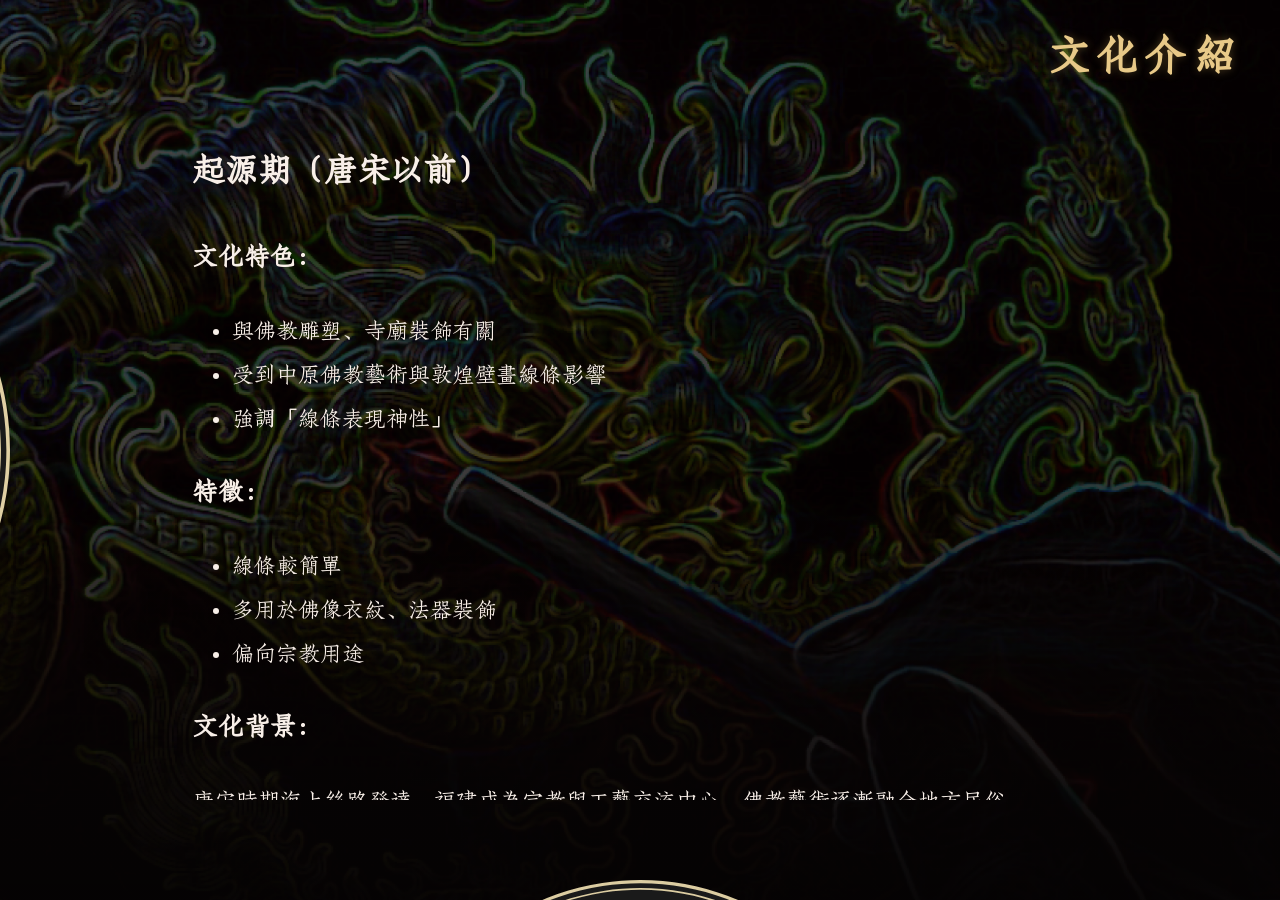
<file: culture.html>
<!DOCTYPE html>
<html lang="zh-TW">
<head>
    <meta charset="UTF-8">
    <meta name="viewport" content="width=device-width, initial-scale=1.0">
    <title>漆綫雕文化</title>
    <link rel="stylesheet" href="styles.css">
    <script src="./home.js" defer></script>
    <script src="./side.js" defer></script>
</head>
<body class="culture-page">
  
    <div class="page-header">
        <h1>文化介紹</h1>
    </div>  
   
    <div class="side-nav">

        <img src="./svg/side bar.svg" class="side-bg" alt="">

        <nav class="side-links">

            <a class="tang active" href="#tang">唐宋</a>

            <a class="ming" href="#ming">明清</a>

            <a class="qing" href="#qing">清末</a>

            <a class="jing" href="#jing">近代</a>

            <a class="xian" href="#xian">現代</a>

        </nav>

    </div>

    <div class="article">

    <section id="tang">
    <h2>起源期（唐宋以前）</h2>
  
    <h3>文化特色：</h3>
  
    <ul>
        <li>與佛教雕塑、寺廟裝飾有關</li>
        <li>受到中原佛教藝術與敦煌壁畫線條影響</li>
        <li>強調「線條表現神性」</li>
    </ul>
    
    <h3>特徵：</h3>
    
    <ul>
        <li>線條較簡單</li>
        <li>多用於佛像衣紋、法器裝飾</li>
        <li>偏向宗教用途</li>
    </ul>
        
    <h3>文化背景：</h3>
  
        <p>唐宋時期海上絲路發達，福建成為宗教與工藝交流中心，佛教藝術逐漸融合地方民俗。</p>
    </section>

    <section id="ming">
    <h2>成熟期（明清時代）</h2>
    
    <h3>文化特色：</h3>

    <ul>
        <li>民間信仰興盛</li>
        <li>廟宇文化達到高峰</li>
        <li>工藝開始「華麗化」</li>
    </ul>
    
    <h3>特徵：</h3>
    <ul>
        <li>線條繁密</li>
        <li>大量金箔裝飾</li>
        <li>龍鳳、祥雲、花草紋樣增加</li>
        <li>強調對稱與層次感</li>
    </ul>

    <h3>文化意義：</h3>
  
        <p>這時期的漆線雕不只是裝飾，而是「神聖權威」的象徵。</p> 
    </section>

    <section id="qing">
    <h2>閩南工藝興盛期（清末～民國）</h2>
    
    <h3>文化特色：</h3>
    <ul>
        <li>福建與臺灣交流頻繁</li>
        <li>廟宇工藝職人制度成熟</li>
        <li>漆線雕成為地方文化象徵</li>
    </ul>

    <h3>特徵：</h3>
    <ul>
        <li>技法細膩</li>
        <li>開始有師徒傳承</li>
        <li>重視手工與材料比例</li>
    </ul>

    <h3>文化背景：</h3>                  
       
        <p>隨著閩南移民來臺，漆線雕也進入臺灣寺廟文化。 </p>
    </section>

    <section id="jing">
    
    <div class="content-grid">

         <div class="left-column">

            <h2>現代轉型期(1980年代後)</h2>

            <h3>文化特色：</h3>
            <ul>
                <li>傳統工藝面臨沒落</li>
                <li>開始進入文化保存與藝術創作領域</li>
                <li>從宗教工藝轉向藝術工藝</li>
            </ul>

            <h3>特徵：</h3>
            <ul>
                <li>不只做神像</li>
                <li>開始做</li>
                <li>擺件</li>
                <li>文創</li>
                <li>現代藝術</li>
                <li>展覽作品</li>
            </ul>
         </div>

        <div class="right-column">
         
            <h3>文化背景：</h3>
            <ul>
                <li>從：</li>
                <li>「宗教附屬工藝」</li>
                <li>變成：</li>
                <li>「具有文化價值的獨立藝術」</li>  
            </ul>
        </div>
    </div>            

    </section>

    <section id="xian">

    <div class="content-grid">

        <div class="left-column">

            <h2>當代青年創新期（近年）</h2>

            <h3>文化特色</h3>

            <ul>
                <li>年輕化</li>
                <li>IP化</li>
                <li>視覺設計化</li>
                <li>跨媒體融合</li>
            </ul>

            <h3>常見方向</h3>

            <ul>
                <li>漆線雕動畫</li>
                <li>文創商品</li>
                <li>潮流公仔</li>
                <li>展覽裝置</li>
                <li>宇宙設計</li>
                <li>簡筆線條風格</li>
            </ul>

        </div>

        <div class="right-column">

            <h3>結合現代</h3>

            <ul>
                <li>AI</li>
                <li>動態影像</li>
                <li>平面設計</li>
                <li>品牌視覺</li>
            </ul>

        </div>

    </div>

    </section>

    </div>

      <nav id="wheelNav" aria-label="底部輪盤導航">

        <svg xmlns="http://www.w3.org/2000/svg" viewBox="0 0 592.33 592.33">
        <defs>
            <style>
            .cls-1 {
                fill: #040000;
            }

            .cls-2 {
                fill-rule: evenodd;
            }

            .cls-2, .cls-3 {
                fill: #dccda2;
            }

            .cls-4 {
                fill: #1a1a1a;
            }

            .cls-5 {
                fill: #d8caa0;
                stroke: #d8caa0;
                stroke-miterlimit: 10;
            }
            </style>
            
            <filter id="goldGlow">

                <feDropShadow
                    dx="0"
                    dy="0"
                    stdDeviation="2"
                    flood-color="#FFD87A"/>
            
            </filter>
        
            <linearGradient id="goldGradient">

            <stop offset="0%" stop-color="#6d4f16"/>

            <stop offset="40%" stop-color="#d5b15b"/>

            <stop offset="60%" stop-color="#fff2b3"/>

            <stop offset="100%" stop-color="#8d6a2d"/>

            </linearGradient>
        </defs>
        <g id="_图层_1-2" data-name="图层 1">
            <g id="navigation_bar" data-name="navigation bar">
            <g id="background">
                <path class="cls-4" d="M295.8,590.87c-69.67,0-137.41-25-190.75-70.41C51.17,474.6,15.6,410.76,4.89,340.72c-11.9-77.8,7.21-155.58,53.8-219.02C105.29,58.28,173.8,16.79,251.6,4.89c14.88-2.28,29.99-3.43,44.93-3.43,69.67,0,137.41,25,190.74,70.41,53.88,45.87,89.45,109.7,100.17,179.74,11.9,77.8-7.21,155.58-53.8,219.02-46.6,63.43-115.11,104.92-192.91,116.82-14.88,2.28-29.99,3.43-44.93,3.43Z"/>
                <path class="cls-1" d="M296.55.96v1c69.54,0,137.16,24.96,190.4,70.29,26.36,22.44,48.33,49.03,65.31,79.02,17.57,31.04,29.24,64.83,34.68,100.41,6.01,39.26,4.14,78.51-5.54,116.68-9.35,36.87-25.56,71.17-48.18,101.96-22.62,30.79-50.51,56.52-82.9,76.46-33.53,20.65-70.43,34.16-109.69,40.17-14.85,2.27-29.94,3.42-44.85,3.42-69.55,0-137.18-24.96-190.42-70.29-26.36-22.44-48.34-49.03-65.31-79.02-17.57-31.04-29.24-64.83-34.68-100.41-6.01-39.26-4.14-78.51,5.54-116.68,9.35-36.87,25.56-71.17,48.18-101.96,22.62-30.79,50.51-56.51,82.9-76.46C175.52,24.9,212.42,11.39,251.68,5.38c14.84-2.27,29.93-3.42,44.85-3.42l.02-1M296.53.96c-14.84,0-29.88,1.12-45,3.44C90.39,29.04-20.26,179.66,4.39,340.8c22.34,146.02,148.09,250.57,291.41,250.57,14.84,0,29.88-1.12,45-3.44,161.14-24.65,271.79-175.27,247.14-336.41C565.6,105.5,439.84.94,296.53.96h0Z"/>
            </g>
            <g id="wheel">
                <path class="cls-2" d="M7.22,340.37h0C-17.19,180.79,92.38,31.64,251.96,7.22c159.58-24.41,308.73,85.16,333.14,244.74,24.41,159.58-85.16,308.73-244.74,333.14C180.79,609.52,31.64,499.94,7.22,340.37ZM3.45,340.94h0C-21.28,179.28,89.72,28.18,251.38,3.45c161.66-24.73,312.77,86.27,337.5,247.94,24.73,161.66-86.27,312.77-247.94,337.5C179.28,613.61,28.18,502.61,3.45,340.94Z"/>
                <path class="cls-2" d="M14.78,339.21h0C-9,183.81,97.71,38.55,253.12,14.78c155.4-23.77,300.66,82.93,324.43,238.34,23.77,155.4-82.93,300.66-238.34,324.43-155.4,23.77-300.66-82.93-324.43-238.34ZM12.89,339.5h0C-11.04,183.05,96.38,36.82,252.83,12.89c156.45-23.93,302.68,83.49,326.61,239.94,23.93,156.45-83.49,302.68-239.94,326.61-156.45,23.93-302.68-83.49-326.61-239.94Z"/>
            </g>
            <g id="ornament">
                <path class="cls-3" d="M432.97,211.5c-4.49-7.02-9.6-13.58-9.6-13.58l27.02-21.24s-1.28-1.56-3.2-3.91c-1.87-2.39-4.6-5.37-7.32-8.35-2.69-3.02-5.67-5.76-7.78-7.93-2.19-2.1-3.72-3.42-3.72-3.42l-20.55,22.6s.79.71,1.98,1.78c1.19,1.07,2.65,2.62,4.17,4.1,1.54,1.47,3,3.02,4.04,4.23,1.07,1.18,1.79,1.97,1.79,1.97l14.25-12.71s-1.28-1.41-2.56-2.82c-1.25-1.43-2.61-2.76-2.61-2.76l-6.85,6.65-2.55-2.54,9.4-9.51s.69.69,1.72,1.71c1.04,1.02,2.42,2.39,3.7,3.85,1.3,1.44,2.61,2.87,3.59,3.95.99,1.07,1.6,1.82,1.6,1.82l-20.31,17.38s-.22-.29-.64-.76c-.43-.47-1.04-1.14-1.78-1.95-1.48-1.6-3.37-3.82-5.49-5.82-2.05-2.07-4.11-4.12-5.77-5.54-1.62-1.46-2.7-2.44-2.7-2.44,0,0-.39-.34-1.07-.95-.7-.57-1.71-1.4-2.92-2.38-2.36-2.05-5.74-4.47-9.08-6.95-3.47-2.3-6.88-4.68-9.61-6.21-1.34-.8-2.45-1.47-3.23-1.94-.78-.47-1.25-.69-1.25-.69l16.78-30s-1.78-.95-4.45-2.39c-2.64-1.5-6.32-3.16-9.96-4.9-3.67-1.68-7.43-3.17-10.22-4.33-2.84-1.04-4.74-1.73-4.74-1.73l-10.34,28.75s1,.36,2.5.91c1.52.5,3.47,1.36,5.44,2.18,1.97.82,3.94,1.62,5.37,2.35,1.44.69,2.4,1.15,2.4,1.15l8.27-17.21s-1.72-.82-3.43-1.63c-.85-.42-1.72-.8-2.38-1.07-.66-.28-1.1-.46-1.1-.46l-3.78,8.77-3.33-1.39,5.04-12.38s.89.37,2.24.94c1.33.59,3.16,1.25,4.89,2.12,3.5,1.67,7,3.34,7,3.34l-12.08,23.85s-1.32-.63-3.29-1.57c-1.96-.96-4.6-2.2-7.31-3.28-1.35-.56-2.69-1.12-3.95-1.64-1.28-.47-2.48-.9-3.51-1.27-2.05-.75-3.42-1.25-3.42-1.25,0,0-1.99-.62-4.97-1.54-1.48-.49-3.23-1-5.13-1.45-1.9-.46-3.89-1.07-5.93-1.48-2.04-.43-4.07-.85-5.99-1.25-1.93-.31-3.72-.6-5.26-.85-3.08-.54-5.15-.71-5.15-.71l4.08-34.13s-2.01-.22-5.02-.55c-3.01-.33-7.05-.49-11.08-.74-4.04-.02-8.08-.19-11.11-.06-3.03.11-5.05.18-5.05.18l1.43,30.52s1.06-.04,2.66-.1c1.59-.08,3.72-.15,5.85-.08,2.13.04,4.26.02,5.85.1,1.59.1,2.66.17,2.66.17l1.09-19.06s-1.9-.11-3.8-.23c-1.9-.02-3.8-.05-3.8-.05l-.15,9.55-3.6-.05-.07-13.37s3.88.05,7.76.1c3.87.23,7.75.47,7.75.47l-2.08,26.65s-1.45-.09-3.63-.22c-2.18-.19-5.09-.22-8-.24-2.91-.11-5.82.11-8,.16-2.18.04-3.63.18-3.63.18,0,0-2.07.18-5.18.44-1.56.09-3.35.39-5.29.64-1.93.28-4,.48-6.03.91-2.04.38-4.09.76-6,1.12-1.9.45-3.66.88-5.18,1.24-1.52.35-2.78.65-3.65.93-.87.26-1.37.4-1.37.4l-9.35-33.07s-1.94.57-4.85,1.42c-2.91.86-6.69,2.27-10.51,3.58-3.74,1.51-7.51,2.98-10.27,4.2-2.74,1.27-4.57,2.12-4.57,2.12l13.02,27.64s.97-.45,2.42-1.12c1.43-.71,3.4-1.53,5.39-2.31,1.98-.78,3.93-1.65,5.45-2.16,1.51-.52,2.52-.87,2.52-.87l-6.33-18.02s-1.8.62-3.59,1.25c-1.76.71-3.53,1.42-3.53,1.42l3.53,8.87-3.34,1.35-5.2-12.31s3.6-1.45,7.2-2.9c3.67-1.27,7.33-2.55,7.33-2.55l8.34,25.4s-1.38.48-3.44,1.2c-2.08.66-4.79,1.74-7.48,2.86-2.73,1.03-5.36,2.3-7.34,3.23-1.99.92-3.31,1.53-3.31,1.53,0,0-1.84.98-4.61,2.44-2.81,1.37-6.33,3.62-9.92,5.72-7.02,4.49-13.58,9.6-13.58,9.6l-21.24-27.02s-1.56,1.28-3.91,3.2c-2.39,1.87-5.37,4.6-8.35,7.32-3.02,2.69-5.76,5.67-7.93,7.78-2.1,2.19-3.42,3.72-3.42,3.72l22.6,20.55s.71-.79,1.78-1.98c1.07-1.19,2.62-2.65,4.1-4.17,1.47-1.54,3.02-2.99,4.23-4.04,1.18-1.07,1.97-1.79,1.97-1.79l-12.71-14.25s-1.41,1.28-2.82,2.56c-1.43,1.25-2.76,2.61-2.76,2.61l6.65,6.85-2.54,2.55-9.51-9.4s.69-.69,1.71-1.72c1.02-1.04,2.39-2.42,3.85-3.7,1.44-1.3,2.87-2.61,3.95-3.59,1.07-.99,1.82-1.6,1.82-1.6l17.38,20.31s-.29.22-.77.64c-.47.43-1.14,1.04-1.95,1.78-1.6,1.48-3.82,3.37-5.82,5.49-2.07,2.05-4.12,4.11-5.54,5.77-1.46,1.62-2.44,2.7-2.44,2.7,0,0-.34.39-.95,1.07-.58.7-1.4,1.71-2.38,2.92-2.04,2.36-4.47,5.74-6.95,9.08-2.3,3.47-4.68,6.88-6.21,9.61-.8,1.34-1.47,2.45-1.94,3.23-.47.78-.69,1.25-.69,1.25l-30-16.78s-.95,1.78-2.39,4.45c-1.5,2.64-3.16,6.32-4.9,9.96-1.68,3.67-3.17,7.43-4.33,10.22-1.04,2.84-1.73,4.74-1.73,4.74l28.75,10.34s.36-1,.91-2.5c.5-1.52,1.36-3.47,2.18-5.44.82-1.97,1.62-3.94,2.35-5.37.69-1.44,1.15-2.4,1.15-2.4l-17.21-8.27s-.82,1.72-1.63,3.43c-.42.85-.8,1.72-1.07,2.38-.28.66-.46,1.1-.46,1.1l8.77,3.78-1.39,3.33-12.38-5.04s.37-.89.94-2.24c.59-1.33,1.25-3.16,2.12-4.89,1.67-3.5,3.34-7,3.34-7l23.85,12.08s-.63,1.32-1.57,3.29c-.96,1.96-2.2,4.6-3.28,7.31-.56,1.35-1.12,2.69-1.64,3.95-.47,1.28-.9,2.48-1.27,3.51-.75,2.05-1.25,3.42-1.25,3.42,0,0-.62,1.99-1.54,4.97-.49,1.48-1,3.23-1.45,5.13-.46,1.9-1.07,3.89-1.48,5.93-.43,2.04-.85,4.08-1.25,5.99-.31,1.93-.6,3.72-.85,5.26-.54,3.08-.71,5.15-.71,5.15l-34.13-4.08s-.22,2.01-.55,5.02c-.33,3.01-.49,7.05-.74,11.08-.02,4.04-.19,8.08-.06,11.11.11,3.03.18,5.05.18,5.05l30.52-1.43s-.04-1.06-.09-2.66c-.08-1.6-.15-3.72-.08-5.85.04-2.13.02-4.26.1-5.85.1-1.59.17-2.66.17-2.66l-19.06-1.09s-.11,1.9-.23,3.8c-.02,1.9-.05,3.8-.05,3.8l9.55.15-.05,3.6-13.37.07s.05-3.88.1-7.76c.23-3.87.47-7.75.47-7.75l26.65,2.08s-.09,1.45-.22,3.63c-.19,2.18-.22,5.09-.24,8-.11,2.91.11,5.82.16,8,.04,2.18.18,3.63.18,3.63,0,0,.18,2.07.44,5.18.09,1.56.39,3.35.64,5.29.28,1.93.48,4,.91,6.03.38,2.04.76,4.09,1.12,6,.45,1.9.88,3.66,1.24,5.18.35,1.52.65,2.78.93,3.65.26.87.4,1.37.4,1.37l-33.07,9.35s.57,1.94,1.42,4.85c.86,2.91,2.27,6.69,3.58,10.51,1.51,3.74,2.98,7.51,4.2,10.27,1.27,2.74,2.12,4.57,2.12,4.57l27.64-13.02s-.45-.97-1.12-2.42c-.71-1.43-1.53-3.4-2.31-5.39-.78-1.98-1.65-3.93-2.16-5.45-.52-1.51-.87-2.52-.87-2.52l-18.02,6.33s.62,1.8,1.25,3.59c.71,1.76,1.42,3.53,1.42,3.53l8.87-3.53,1.35,3.34-12.31,5.2s-1.45-3.6-2.9-7.2c-1.27-3.67-2.55-7.33-2.55-7.33l25.4-8.34s.48,1.38,1.2,3.44c.66,2.08,1.74,4.79,2.86,7.48,1.03,2.73,2.3,5.36,3.23,7.34.92,1.99,1.53,3.31,1.53,3.31,0,0,.98,1.84,2.44,4.6,1.37,2.81,3.62,6.33,5.72,9.92,4.49,7.02,9.6,13.58,9.6,13.58l-27.02,21.24s1.28,1.56,3.2,3.91c1.87,2.39,4.6,5.37,7.32,8.35,2.69,3.02,5.67,5.76,7.78,7.93,2.19,2.1,3.72,3.42,3.72,3.42l20.55-22.6s-.79-.71-1.98-1.78c-1.19-1.07-2.65-2.62-4.17-4.1-1.54-1.47-2.99-3.02-4.04-4.23-1.07-1.18-1.79-1.97-1.79-1.97l-14.25,12.71s1.28,1.41,2.56,2.82c1.25,1.43,2.61,2.76,2.61,2.76l6.85-6.65,2.55,2.54-9.4,9.51s-.69-.69-1.72-1.71c-1.04-1.02-2.42-2.39-3.7-3.85-1.3-1.44-2.61-2.87-3.59-3.95-.99-1.07-1.6-1.82-1.6-1.82l20.31-17.38s.22.29.64.76c.43.47,1.04,1.14,1.78,1.95,1.48,1.6,3.37,3.82,5.49,5.82,2.05,2.07,4.11,4.12,5.77,5.54,1.62,1.46,2.7,2.44,2.7,2.44,0,0,.39.34,1.07.95.7.57,1.71,1.4,2.92,2.38,2.36,2.04,5.74,4.47,9.08,6.95,3.47,2.3,6.88,4.68,9.61,6.21,1.34.8,2.45,1.47,3.23,1.94.78.47,1.25.69,1.25.69l-16.78,30s1.78.95,4.45,2.39c2.64,1.5,6.32,3.16,9.96,4.91,3.67,1.68,7.43,3.17,10.22,4.33,2.84,1.04,4.74,1.73,4.74,1.73l10.34-28.75s-1-.36-2.5-.91c-1.52-.5-3.47-1.36-5.44-2.18-1.97-.82-3.94-1.62-5.37-2.35-1.44-.69-2.4-1.15-2.4-1.15l-8.27,17.21s1.72.82,3.43,1.63c.85.42,1.72.8,2.38,1.07.66.28,1.1.46,1.1.46l3.78-8.77,3.33,1.39-5.04,12.38s-.89-.37-2.24-.94c-1.33-.59-3.16-1.25-4.89-2.12-3.5-1.67-7-3.34-7-3.34l12.08-23.85s1.32.63,3.29,1.56c1.96.96,4.6,2.2,7.31,3.28,1.35.56,2.69,1.12,3.95,1.64,1.28.47,2.48.9,3.51,1.27,2.05.75,3.42,1.25,3.42,1.25,0,0,1.99.62,4.97,1.54,1.48.49,3.23,1,5.13,1.45,1.9.46,3.89,1.07,5.93,1.48,2.04.43,4.08.85,5.99,1.25,1.93.31,3.72.6,5.26.85,3.08.54,5.15.71,5.15.71l-4.08,34.13s2.01.22,5.02.55c3.01.33,7.05.49,11.08.74,4.04.02,8.08.19,11.11.06,3.03-.11,5.05-.18,5.05-.18l-1.43-30.52s-1.06.04-2.66.1c-1.59.08-3.72.15-5.85.08-2.13-.04-4.26-.02-5.85-.1-1.59-.1-2.66-.17-2.66-.17l-1.09,19.06s1.9.11,3.8.23c1.9.03,3.8.05,3.8.05l.15-9.55,3.6.05.07,13.37s-3.88-.05-7.76-.1c-3.87-.23-7.75-.47-7.75-.47l2.08-26.65s1.45.09,3.63.22c2.18.19,5.09.22,8,.24,2.91.11,5.82-.11,8-.16,2.18-.04,3.63-.18,3.63-.18,0,0,2.07-.18,5.18-.44,1.56-.09,3.35-.39,5.29-.64,1.93-.28,4-.48,6.03-.91,2.04-.38,4.09-.76,6-1.12,1.9-.45,3.66-.88,5.18-1.24,1.52-.35,2.78-.65,3.65-.93.87-.26,1.37-.4,1.37-.4l9.35,33.07s1.94-.57,4.85-1.42c2.91-.86,6.69-2.27,10.51-3.58,3.74-1.51,7.51-2.98,10.27-4.2,2.74-1.27,4.57-2.12,4.57-2.12l-13.02-27.64s-.97.45-2.42,1.12c-1.43.71-3.4,1.53-5.39,2.31-1.98.78-3.93,1.65-5.45,2.16-1.51.52-2.52.87-2.52.87l6.33,18.02s1.8-.62,3.59-1.25c1.76-.71,3.53-1.42,3.53-1.42l-3.53-8.87,3.34-1.35,5.2,12.31s-3.6,1.45-7.2,2.9c-3.67,1.27-7.33,2.55-7.33,2.55l-8.34-25.4s1.38-.48,3.44-1.2c2.08-.66,4.79-1.74,7.48-2.86,2.73-1.03,5.36-2.3,7.34-3.23,1.99-.92,3.31-1.53,3.31-1.53,0,0,1.84-.98,4.6-2.44,2.81-1.37,6.33-3.62,9.92-5.72,7.02-4.49,13.58-9.6,13.58-9.6l21.24,27.02s1.56-1.28,3.91-3.2c2.39-1.87,5.37-4.6,8.35-7.32,3.02-2.69,5.76-5.67,7.93-7.78,2.1-2.19,3.42-3.72,3.42-3.72l-22.6-20.55s-.71.79-1.78,1.98c-1.07,1.19-2.62,2.65-4.1,4.17-1.47,1.54-3.02,2.99-4.23,4.04-1.18,1.07-1.97,1.79-1.97,1.79l12.71,14.25s1.41-1.28,2.81-2.56c1.43-1.25,2.76-2.61,2.76-2.61l-6.65-6.85,2.54-2.55,9.51,9.4s-.69.69-1.71,1.72c-1.02,1.04-2.39,2.42-3.85,3.7-1.44,1.3-2.87,2.61-3.95,3.59-1.07.99-1.82,1.6-1.82,1.6l-17.38-20.31s.29-.22.76-.64c.47-.43,1.14-1.04,1.95-1.78,1.6-1.48,3.82-3.37,5.82-5.49,2.07-2.05,4.12-4.11,5.54-5.77,1.46-1.62,2.44-2.7,2.44-2.7,0,0,.34-.39.95-1.07.57-.7,1.4-1.71,2.38-2.92,2.04-2.36,4.47-5.74,6.95-9.08,2.3-3.47,4.68-6.88,6.21-9.61.8-1.34,1.47-2.45,1.94-3.23.47-.78.69-1.25.69-1.25l30,16.78s.95-1.78,2.39-4.45c1.5-2.64,3.16-6.32,4.91-9.96,1.68-3.67,3.17-7.43,4.33-10.22,1.04-2.84,1.73-4.74,1.73-4.74l-28.75-10.34s-.36,1-.91,2.5c-.5,1.52-1.36,3.47-2.18,5.44-.82,1.97-1.62,3.94-2.35,5.37-.69,1.44-1.15,2.4-1.15,2.4l17.21,8.27s.82-1.72,1.63-3.43c.42-.85.8-1.72,1.07-2.38.28-.66.46-1.1.46-1.1l-8.77-3.78,1.39-3.33,12.38,5.04s-.37.89-.94,2.24c-.59,1.33-1.25,3.16-2.12,4.89-1.67,3.5-3.34,7-3.34,7l-23.85-12.08s.63-1.32,1.57-3.29c.96-1.96,2.2-4.6,3.28-7.31.56-1.35,1.12-2.69,1.64-3.95.47-1.28.9-2.48,1.27-3.51.75-2.05,1.25-3.42,1.25-3.42,0,0,.62-1.99,1.54-4.97.49-1.48,1-3.23,1.45-5.13.46-1.9,1.07-3.89,1.48-5.93.43-2.04.85-4.08,1.25-5.99.31-1.93.6-3.72.85-5.26.54-3.08.71-5.15.71-5.15l34.13,4.08s.22-2.01.55-5.02c.33-3.01.49-7.05.74-11.08.02-4.04.19-8.08.06-11.11-.11-3.03-.18-5.05-.18-5.05l-30.52,1.43s.04,1.06.09,2.66c.08,1.6.15,3.72.08,5.85-.04,2.13-.02,4.26-.1,5.85-.1,1.59-.17,2.66-.17,2.66l19.06,1.09s.11-1.9.23-3.8c.02-1.9.05-3.8.05-3.8l-9.55-.15.05-3.6,13.37-.07s-.05,3.88-.1,7.76c-.23,3.87-.47,7.75-.47,7.75l-26.65-2.08s.09-1.45.22-3.63c.19-2.18.22-5.09.24-8,.11-2.91-.11-5.82-.16-8-.04-2.18-.18-3.63-.18-3.63,0,0-.18-2.07-.44-5.18-.09-1.56-.39-3.35-.64-5.29-.28-1.93-.48-4-.91-6.03-.38-2.04-.76-4.09-1.12-6-.45-1.9-.88-3.66-1.24-5.18-.35-1.52-.65-2.78-.93-3.65-.26-.87-.4-1.37-.4-1.37l33.07-9.35s-.57-1.94-1.42-4.85c-.86-2.9-2.27-6.69-3.58-10.51-1.51-3.74-2.98-7.51-4.2-10.27-1.27-2.74-2.12-4.57-2.12-4.57l-27.64,13.02s.45.97,1.12,2.42c.71,1.43,1.53,3.4,2.31,5.39.78,1.98,1.65,3.93,2.16,5.45.52,1.51.87,2.52.87,2.52l18.02-6.33s-.62-1.8-1.25-3.59c-.71-1.76-1.42-3.53-1.42-3.53l-8.87,3.53-1.35-3.34,12.31-5.2s1.45,3.6,2.9,7.2c1.27,3.67,2.55,7.33,2.55,7.33l-25.4,8.34s-.48-1.38-1.2-3.44c-.66-2.08-1.74-4.79-2.86-7.48-1.03-2.73-2.3-5.36-3.23-7.34-.92-1.99-1.53-3.31-1.53-3.31,0,0-.98-1.84-2.44-4.6-1.37-2.81-3.62-6.33-5.72-9.92ZM365.62,436.15c-76.4,37.9-169.39,6.59-207.29-69.81-37.9-76.4-6.59-169.39,69.81-207.29,76.4-37.9,169.39-6.59,207.29,69.81,37.9,76.4,6.59,169.39-69.81,207.29Z"/>
                <path class="cls-3" d="M233.38,169.63c-70.56,35.01-99.49,120.9-64.48,191.47,35.01,70.56,120.9,99.49,191.47,64.48,70.56-35.01,99.49-120.9,64.48-191.47-35.01-70.56-120.9-99.49-191.47-64.48ZM355.65,416.05c-65.32,32.41-144.82,5.63-177.23-59.68-32.41-65.32-5.63-144.82,59.68-177.23,65.32-32.41,144.82-5.63,177.23,59.68,32.41,65.32,5.63,144.82-59.68,177.23Z"/>
                <path class="cls-3" d="M203.25,108.89c-103.43,51.32-145.68,176.76-94.36,280.19,51.32,103.43,176.76,145.68,280.19,94.36,103.43-51.32,145.68-176.76,94.36-280.19-51.32-103.43-176.76-145.68-280.19-94.36ZM483.52,227.91c3.58,9.66,6.2,19.63,6.2,19.63l-33.26,8.67s.39,1.66.98,4.14c.66,2.47,1.26,5.82,1.87,9.17.66,3.34.96,6.74,1.36,9.26.29,2.54.4,4.24.4,4.24l30.43-2.69s-.11-1.26-.27-3.15c-.16-1.89-.56-4.38-.88-6.89-.3-2.51-.72-5-1.09-6.86-.35-1.86-.58-3.1-.58-3.1l-18.74,3.65s.33,1.79.67,3.58c.37,1.79.6,3.59.6,3.59l9.44-1.43.52,3.81-13.25,1.73s-.12-.88-.3-2.21c-.17-1.33-.4-3.09-.76-4.84-.33-1.75-.65-3.5-.9-4.82-.22-1.32-.44-2.18-.44-2.18l26.13-5.66s.12.44.27,1.21c.15.78.35,1.88.6,3.21.48,2.66,1.22,6.19,1.63,9.78.51,3.57.97,7.15,1.14,9.85.23,2.69.38,4.49.38,4.49,0,0,.05.64.13,1.77.04,1.13.1,2.73.17,4.66.23,3.86.12,9.01.04,14.16-.3,5.14-.56,10.28-1.07,14.11-.21,1.92-.39,3.52-.51,4.64-.13,1.12-.25,1.75-.25,1.75l-34.04-4.79s-.27,1.68-.67,4.21c-.33,2.54-1.12,5.86-1.79,9.2-.75,3.33-1.67,6.61-2.3,9.09-.76,2.44-1.27,4.07-1.27,4.07l29.15,9.15s.37-1.2.93-3.01c.6-1.8,1.2-4.25,1.84-6.69.63-2.44,1.28-4.88,1.63-6.74.39-1.85.64-3.09.64-3.09l-18.71-3.82s-.37,1.78-.74,3.57c-.17.9-.38,1.78-.57,2.44-.17.66-.29,1.1-.29,1.1l9.27,2.29-.96,3.72-12.91-3.48s.22-.86.56-2.16c.31-1.3.84-3.01,1.17-4.76.73-3.49,1.45-6.98,1.45-6.98l26.3,4.81s-.36,1.76-.91,4.41c-.52,2.65-1.28,6.17-2.24,9.64-.46,1.74-.92,3.48-1.35,5.11-.5,1.61-.96,3.12-1.36,4.41-.8,2.58-1.34,4.3-1.34,4.3,0,0-.88,2.42-2.19,6.04-.63,1.82-1.45,3.92-2.41,6.13-.96,2.21-1.87,4.62-2.98,6.94-1.11,2.32-2.21,4.65-3.25,6.82-1.09,2.15-2.18,4.12-3.09,5.82-1.78,3.43-3.16,5.6-3.16,5.6l-29.64-17.39s-.88,1.46-2.19,3.65c-1.31,2.19-3.28,4.98-5.15,7.82-2.06,2.71-3.99,5.52-5.63,7.48-1.62,1.98-2.7,3.29-2.7,3.29l23.44,19.6s.8-.98,2-2.44c1.21-1.46,2.8-3.42,4.27-5.47,1.49-2.04,3.03-4.04,4.1-5.6,1.05-1.57,1.75-2.62,1.75-2.62l-15.84-10.67s-1.01,1.51-2.03,3.03c-1.08,1.46-2.17,2.93-2.17,2.93l7.69,5.66-2.29,3.09-10.6-8.14s2.12-2.87,4.24-5.73c1.98-2.96,3.96-5.93,3.96-5.93l22.48,14.47s-1,1.5-2.5,3.75c-1.45,2.28-3.6,5.18-5.75,8.07-2.09,2.94-4.46,5.66-6.15,7.77-1.69,2.11-2.91,3.44-2.91,3.44,0,0-1.73,1.91-4.32,4.78-1.26,1.46-2.9,3.02-4.59,4.74-1.72,1.7-3.49,3.57-5.43,5.27-1.91,1.73-3.82,3.46-5.61,5.07-1.86,1.53-3.61,2.96-5.1,4.19-1.49,1.23-2.74,2.25-3.66,2.9-.9.67-1.42,1.05-1.42,1.05l-20.68-27.46s-1.37,1.01-3.42,2.53c-2.06,1.52-4.95,3.32-7.77,5.24-2.94,1.73-5.84,3.52-8.08,4.76-2.26,1.19-3.77,1.99-3.77,1.99l14.13,27.09s1.11-.59,2.79-1.47c1.69-.85,3.88-2.11,6.03-3.42,2.16-1.31,4.36-2.54,5.93-3.59,1.58-1.05,2.63-1.74,2.63-1.74l-10.52-15.94s-1.52,1.01-3.03,2.02l-3.13,1.87,4.93,8.18-3.3,1.96-6.66-11.59s3.06-1.83,6.13-3.65c2.97-1.97,5.94-3.95,5.94-3.95l15.18,22s-1.5,1-3.75,2.5c-2.22,1.55-5.3,3.41-8.41,5.23-3.06,1.9-6.26,3.55-8.65,4.8-2.39,1.26-3.98,2.09-3.98,2.09,0,0-2.33,1.09-5.82,2.71-3.45,1.71-8.27,3.54-13.04,5.47-9.66,3.58-19.63,6.2-19.63,6.2l-8.67-33.26s-1.66.39-4.14.98c-2.47.66-5.82,1.26-9.17,1.87-3.34.66-6.74.96-9.26,1.36-2.54.29-4.24.4-4.24.4l2.69,30.43s1.26-.11,3.15-.27c1.89-.16,4.38-.56,6.89-.88,2.51-.3,5-.72,6.86-1.09,1.86-.35,3.1-.58,3.1-.58l-3.65-18.74s-1.79.33-3.58.67c-1.79.37-3.59.6-3.59.6l1.43,9.44-3.81.52-1.73-13.25s.88-.12,2.21-.3c1.33-.17,3.09-.4,4.84-.76,1.75-.33,3.5-.65,4.82-.9,1.32-.22,2.18-.44,2.18-.44l5.66,26.13s-.44.12-1.21.27c-.78.15-1.88.35-3.21.6-2.66.48-6.19,1.22-9.78,1.63-3.57.51-7.15.97-9.85,1.14-2.69.23-4.49.38-4.49.38,0,0-.64.05-1.77.13-1.13.04-2.73.1-4.66.17-3.86.23-9.01.12-14.16.04-5.14-.3-10.28-.56-14.11-1.07-1.92-.21-3.52-.39-4.64-.51-1.12-.13-1.75-.25-1.75-.25l4.79-34.04s-1.68-.27-4.21-.67c-2.54-.33-5.86-1.12-9.2-1.79-3.33-.75-6.61-1.67-9.09-2.3-2.44-.76-4.07-1.27-4.07-1.27l-9.15,29.15s1.21.37,3.01.93c1.8.6,4.25,1.2,6.69,1.84,2.44.63,4.88,1.28,6.74,1.63,1.85.39,3.09.64,3.09.64l3.82-18.71s-1.78-.37-3.57-.74c-.9-.17-1.78-.38-2.44-.57-.66-.17-1.1-.29-1.1-.29l-2.29,9.27-3.72-.96,3.48-12.91s.86.22,2.16.56c1.3.31,3.01.84,4.76,1.17,3.49.73,6.98,1.45,6.98,1.45l-4.81,26.3s-1.76-.36-4.41-.91c-2.65-.52-6.17-1.28-9.64-2.24-1.74-.46-3.48-.92-5.11-1.35-1.61-.5-3.12-.96-4.41-1.36-2.58-.8-4.3-1.34-4.3-1.34,0,0-2.42-.88-6.04-2.19-1.82-.63-3.92-1.45-6.13-2.41-2.21-.96-4.62-1.87-6.94-2.98-2.32-1.11-4.65-2.21-6.82-3.25-2.15-1.09-4.12-2.18-5.82-3.09-3.43-1.78-5.6-3.16-5.6-3.16l17.39-29.64s-1.46-.88-3.65-2.19c-2.19-1.31-4.98-3.28-7.82-5.15-2.71-2.06-5.52-3.99-7.48-5.63-1.98-1.62-3.29-2.7-3.29-2.7l-19.6,23.44s.98.8,2.44,2c1.46,1.21,3.42,2.8,5.47,4.27,2.04,1.49,4.04,3.03,5.6,4.1,1.57,1.05,2.62,1.75,2.62,1.75l10.67-15.84s-1.51-1.01-3.03-2.03c-1.46-1.08-2.93-2.17-2.93-2.17l-5.66,7.69-3.09-2.29,8.14-10.6s2.87,2.12,5.73,4.24c2.96,1.98,5.93,3.96,5.93,3.96l-14.47,22.48s-1.5-1-3.75-2.5c-2.28-1.45-5.18-3.6-8.07-5.75-2.94-2.09-5.66-4.46-7.77-6.15-2.11-1.69-3.44-2.91-3.44-2.91,0,0-1.91-1.73-4.78-4.32-1.46-1.26-3.02-2.9-4.74-4.59-1.7-1.72-3.57-3.49-5.27-5.43-1.73-1.91-3.46-3.82-5.08-5.61-1.53-1.86-2.96-3.61-4.19-5.1-1.23-1.49-2.25-2.74-2.9-3.66-.67-.9-1.05-1.42-1.05-1.42l27.46-20.68s-1.01-1.37-2.53-3.42c-1.52-2.06-3.32-4.95-5.24-7.77-1.73-2.94-3.52-5.84-4.76-8.08-1.19-2.26-1.99-3.77-1.99-3.77l-27.09,14.13s.59,1.11,1.47,2.79c.85,1.69,2.11,3.88,3.42,6.03,1.31,2.16,2.54,4.36,3.59,5.93,1.05,1.58,1.75,2.63,1.75,2.63l15.94-10.52-2.02-3.03c-.93-1.56-1.87-3.13-1.87-3.13l-8.18,4.93-1.96-3.3,11.59-6.66s1.83,3.06,3.65,6.13c1.98,2.97,3.95,5.94,3.95,5.94l-22,15.18s-1-1.5-2.5-3.75c-1.55-2.22-3.41-5.3-5.23-8.41-1.9-3.06-3.55-6.26-4.8-8.65-1.26-2.39-2.09-3.98-2.09-3.98,0,0-1.09-2.33-2.71-5.82-1.71-3.46-3.54-8.27-5.47-13.04-3.58-9.66-6.2-19.63-6.2-19.63l33.26-8.67s-.39-1.66-.98-4.14c-.66-2.47-1.26-5.82-1.87-9.17-.66-3.34-.96-6.74-1.36-9.26-.29-2.54-.4-4.24-.4-4.24l-30.43,2.69s.11,1.26.27,3.15c.16,1.89.56,4.38.88,6.89.3,2.51.72,5,1.09,6.86.35,1.86.58,3.1.58,3.1l18.74-3.65s-.33-1.79-.67-3.58c-.37-1.79-.6-3.59-.6-3.59l-9.44,1.43-.52-3.81,13.25-1.73s.12.88.3,2.21c.17,1.33.4,3.09.76,4.84.33,1.75.65,3.5.9,4.82.22,1.32.44,2.18.44,2.18l-26.13,5.66s-.12-.44-.27-1.21c-.15-.78-.35-1.88-.6-3.21-.48-2.66-1.22-6.19-1.63-9.78-.51-3.57-.97-7.15-1.14-9.85-.23-2.69-.38-4.49-.38-4.49,0,0-.05-.64-.13-1.76-.04-1.13-.1-2.73-.17-4.66-.23-3.86-.12-9.01-.04-14.16.3-5.14.56-10.28,1.07-14.11.21-1.92.39-3.52.51-4.64.13-1.12.25-1.75.25-1.75l34.04,4.79s.27-1.68.67-4.21c.33-2.54,1.12-5.86,1.79-9.2.75-3.33,1.67-6.61,2.3-9.09.76-2.44,1.27-4.07,1.27-4.07l-29.15-9.15s-.37,1.21-.93,3.01c-.6,1.8-1.2,4.25-1.84,6.69-.63,2.44-1.28,4.88-1.63,6.74-.39,1.85-.64,3.09-.64,3.09l18.71,3.82s.37-1.78.74-3.57c.17-.9.38-1.78.57-2.44l.29-1.1-9.27-2.29.96-3.72,12.91,3.48s-.22.86-.56,2.16c-.31,1.3-.84,3.01-1.17,4.76-.73,3.49-1.45,6.98-1.45,6.98l-26.3-4.81s.36-1.76.91-4.41c.52-2.65,1.28-6.17,2.24-9.64.46-1.74.92-3.48,1.35-5.11.5-1.61.96-3.12,1.36-4.41.8-2.58,1.34-4.3,1.34-4.3,0,0,.88-2.42,2.19-6.04.63-1.82,1.45-3.92,2.41-6.13.96-2.21,1.87-4.62,2.98-6.94,1.11-2.32,2.21-4.65,3.25-6.82,1.09-2.15,2.18-4.12,3.09-5.82,1.78-3.43,3.16-5.6,3.16-5.6l29.64,17.39s.88-1.46,2.19-3.65c1.31-2.19,3.28-4.98,5.15-7.82,2.06-2.71,3.99-5.52,5.63-7.48l2.7-3.29-23.44-19.6s-.8.98-2,2.44c-1.21,1.46-2.8,3.42-4.27,5.47-1.49,2.04-3.03,4.04-4.1,5.6-1.05,1.57-1.75,2.62-1.75,2.62l15.84,10.67s1.01-1.51,2.03-3.03c1.08-1.46,2.17-2.93,2.17-2.93l-7.69-5.66,2.29-3.09,10.6,8.14s-2.12,2.87-4.24,5.73c-1.98,2.96-3.96,5.93-3.96,5.93l-22.48-14.47s1-1.5,2.5-3.75c1.45-2.28,3.6-5.18,5.75-8.07,2.09-2.94,4.46-5.66,6.15-7.77,1.69-2.11,2.91-3.44,2.91-3.44,0,0,1.73-1.91,4.32-4.78,1.26-1.46,2.9-3.02,4.59-4.74,1.72-1.7,3.49-3.57,5.43-5.27,1.91-1.73,3.82-3.46,5.61-5.07,1.87-1.53,3.61-2.96,5.1-4.19,1.49-1.23,2.74-2.25,3.66-2.9.9-.67,1.42-1.05,1.42-1.05l20.68,27.46s1.37-1.01,3.42-2.53c2.06-1.52,4.95-3.32,7.77-5.24,2.94-1.73,5.84-3.52,8.08-4.76,2.26-1.19,3.77-1.99,3.77-1.99l-14.13-27.09s-1.11.59-2.79,1.47c-1.69.85-3.88,2.11-6.03,3.42-2.16,1.31-4.36,2.54-5.93,3.59-1.58,1.05-2.63,1.75-2.63,1.75l10.52,15.94s1.52-1.01,3.03-2.02c1.56-.93,3.13-1.87,3.13-1.87l-4.93-8.18,3.3-1.96,6.66,11.59s-3.06,1.83-6.13,3.65c-2.97,1.98-5.94,3.95-5.94,3.95l-15.18-22s1.5-1,3.75-2.5c2.22-1.55,5.3-3.41,8.41-5.23,3.06-1.9,6.26-3.55,8.65-4.8,2.39-1.26,3.98-2.09,3.98-2.09,0,0,2.33-1.09,5.82-2.71,3.46-1.71,8.27-3.54,13.04-5.47,9.66-3.58,19.63-6.2,19.63-6.2l8.67,33.26s1.66-.39,4.14-.98c2.47-.66,5.82-1.26,9.17-1.87,3.34-.66,6.74-.96,9.26-1.36,2.54-.29,4.24-.4,4.24-.4l-2.69-30.43s-1.26.11-3.15.27c-1.89.16-4.38.56-6.89.88-2.51.3-5,.72-6.86,1.09-1.86.35-3.1.58-3.1.58l3.65,18.74s1.79-.33,3.58-.67c1.79-.37,3.59-.6,3.59-.6l-1.43-9.44,3.81-.52,1.73,13.25s-.88.12-2.21.3c-1.33.17-3.09.4-4.84.76-1.75.33-3.5.65-4.82.9-1.32.22-2.18.44-2.18.44l-5.66-26.13s.44-.12,1.21-.27c.78-.15,1.88-.35,3.21-.6,2.66-.48,6.19-1.22,9.78-1.63,3.57-.51,7.15-.97,9.85-1.14,2.69-.23,4.49-.38,4.49-.38,0,0,.64-.05,1.77-.13,1.13-.04,2.73-.1,4.66-.17,3.86-.23,9.01-.12,14.16-.04,5.14.3,10.28.56,14.11,1.07,1.92.21,3.52.39,4.64.51,1.12.13,1.75.25,1.75.25l-4.79,34.04s1.68.27,4.21.67c2.54.33,5.86,1.12,9.2,1.79,3.32.75,6.61,1.67,9.09,2.3,2.44.76,4.07,1.27,4.07,1.27l9.15-29.15s-1.2-.37-3.01-.93c-1.8-.6-4.25-1.2-6.69-1.84-2.44-.63-4.88-1.28-6.74-1.63-1.85-.39-3.09-.64-3.09-.64l-3.82,18.71s1.78.37,3.57.74c.9.17,1.78.38,2.44.57.66.17,1.1.29,1.1.29l2.29-9.27,3.72.96-3.48,12.91s-.86-.22-2.16-.56c-1.3-.31-3.01-.84-4.76-1.17-3.49-.73-6.98-1.45-6.98-1.45l4.81-26.3s1.76.36,4.41.91c2.65.53,6.17,1.28,9.64,2.24,1.74.46,3.48.92,5.11,1.35,1.61.5,3.12.96,4.41,1.36,2.58.8,4.3,1.34,4.3,1.34,0,0,2.42.88,6.04,2.19,1.82.63,3.92,1.45,6.13,2.41,2.21.96,4.62,1.87,6.94,2.98,2.32,1.11,4.65,2.21,6.82,3.25,2.15,1.09,4.12,2.18,5.82,3.09,3.43,1.78,5.6,3.16,5.6,3.16l-17.39,29.64s1.46.88,3.65,2.19c2.19,1.31,4.98,3.28,7.82,5.15,2.71,2.06,5.52,3.99,7.48,5.63,1.98,1.62,3.29,2.7,3.29,2.7l19.6-23.44s-.98-.8-2.44-2c-1.46-1.21-3.42-2.8-5.47-4.27-2.04-1.49-4.04-3.03-5.6-4.1-1.57-1.05-2.62-1.75-2.62-1.75l-10.67,15.84s1.51,1.01,3.03,2.03c1.46,1.08,2.93,2.17,2.93,2.17l5.66-7.69,3.09,2.29-8.14,10.6s-2.87-2.12-5.73-4.24c-2.96-1.98-5.93-3.96-5.93-3.96l14.47-22.48s1.5,1,3.75,2.5c2.28,1.45,5.18,3.6,8.07,5.75,2.94,2.09,5.66,4.46,7.77,6.15,2.11,1.69,3.44,2.91,3.44,2.91,0,0,1.91,1.73,4.78,4.32,1.46,1.26,3.02,2.9,4.74,4.59,1.7,1.72,3.57,3.49,5.27,5.43,1.73,1.91,3.45,3.82,5.07,5.61,1.53,1.86,2.96,3.61,4.19,5.1,1.23,1.49,2.25,2.74,2.9,3.66.67.9,1.06,1.42,1.06,1.42l-27.46,20.68s1.01,1.37,2.53,3.42c1.52,2.06,3.32,4.95,5.24,7.77,1.73,2.94,3.52,5.84,4.76,8.08,1.19,2.26,1.99,3.77,1.99,3.77l27.09-14.13s-.59-1.11-1.47-2.79c-.85-1.69-2.11-3.88-3.42-6.03-1.31-2.16-2.54-4.36-3.59-5.93-1.05-1.58-1.75-2.63-1.75-2.63l-15.94,10.52s1.01,1.52,2.02,3.03c.93,1.56,1.87,3.13,1.87,3.13l8.18-4.93,1.96,3.3-11.59,6.66s-1.83-3.06-3.65-6.13c-1.97-2.97-3.95-5.94-3.95-5.94l22-15.18s1,1.5,2.5,3.75c1.55,2.22,3.41,5.3,5.23,8.41,1.9,3.06,3.55,6.26,4.8,8.65,1.26,2.39,2.09,3.98,2.09,3.98,0,0,1.09,2.33,2.71,5.82,1.71,3.46,3.54,8.27,5.47,13.04Z"/>
            </g>
            <g id="home" class="nav-item" data-page="index.html" aria-label="首頁">
                <path class="cls-4" d="M296.3,404.3c-25.5,0-50.3-9.2-69.9-25.8-19.7-16.8-32.8-40.2-36.7-65.8-4.4-28.5,2.6-57,19.7-80.2,17.1-23.2,42.2-38.4,70.7-42.8,5.4-.8,11-1.3,16.5-1.3,25.5,0,50.3,9.2,69.9,25.8,19.7,16.8,32.8,40.2,36.7,65.8,4.4,28.5-2.6,57-19.7,80.2s-42.2,38.4-70.7,42.8c-5.4.8-11,1.3-16.5,1.3h0Z"/>
                <path class="cls-3" d="M251.35,197.01l46.59,93.9,93.9-46.59c-27.1-50.07-88.62-70.79-140.48-47.31ZM383.13,241.65l-82.37,40.87-40.87-82.37,4.28-1.41c42.91-14.14,90.78,1.97,116.39,39.2l2.56,3.71Z"/>
                <path class="cls-3" d="M348.01,391.83c50.07-27.1,70.78-88.63,47.3-140.5l-93.9,46.59,46.59,93.91ZM309.81,300.75l82.37-40.87,1.41,4.3c14.14,42.91-1.97,90.78-39.2,116.39l-3.72,2.54-40.87-82.37Z"/>
                <path class="cls-3" d="M270.97,204.86l33.32,67.17,67.17-33.32c-23.29-30.56-63.45-44.09-100.49-33.84ZM361.75,236.53l-54.63,27.1-27.1-54.63,5.49-.66c26.66-3.23,52.99,5.64,72.27,24.34l3.97,3.85Z"/>
                <path class="cls-3" d="M387.46,270.96l-67.17,33.32,33.33,67.18c30.56-23.29,44.08-63.47,33.83-100.5ZM359.64,357.76l-3.85,3.97-27.1-54.63,54.63-27.1.67,5.51c3.23,26.66-5.64,52.99-24.34,72.25Z"/>
                <path class="cls-3" d="M292.05,215.63l18.61,37.5,37.5-18.61c-15.53-13.06-35.84-19.9-56.11-18.9ZM334.87,233.26l-21.04,10.44-10.44-21.04,6.16,1.14c6.86,1.28,13.49,3.51,19.72,6.64l5.59,2.82Z"/>
                <path class="cls-3" d="M357.79,348.14c13.06-15.53,19.9-35.84,18.9-56.11l-37.5,18.61,18.61,37.5ZM348.62,313.82l21.04-10.44-1.14,6.16c-1.28,6.86-3.51,13.5-6.64,19.72l-2.81,5.61-10.44-21.05Z"/>
                <path class="cls-3" d="M314.75,231.44l1.91,3.86,3.86-1.91c-1.9-.72-3.83-1.37-5.77-1.94Z"/>
                <path class="cls-3" d="M360.88,314.73l-3.86,1.91,1.91,3.86c.72-1.9,1.38-3.81,1.94-5.77Z"/>
                <path class="cls-3" d="M340.99,395.31l-46.59-93.91-93.91,46.59c27.1,50.07,88.64,70.79,140.5,47.32ZM332.44,392.16l-4.29,1.43c-42.92,14.14-90.78-1.97-116.39-39.2l-2.55-3.73,82.37-40.87,40.87,82.37Z"/>
                <path class="cls-3" d="M321.37,387.46l-33.33-67.18-67.18,33.33c23.31,30.56,63.47,44.1,100.51,33.85ZM230.59,355.78l54.63-27.1,27.1,54.63-5.49.66c-26.65,3.24-53.01-5.63-72.26-24.32l-3.98-3.86Z"/>
                <path class="cls-3" d="M238.71,220.86c-30.56,23.29-44.09,63.45-33.86,100.5l67.18-33.33-33.32-67.17ZM263.64,285.2l-54.63,27.1-.66-5.49c-3.24-26.65,5.64-52.99,24.34-72.27l3.85-3.97,27.1,54.63Z"/>
                <path class="cls-3" d="M300.29,376.67l-18.61-37.5-37.5,18.61c15.53,13.06,35.84,19.9,56.11,18.9ZM257.45,359.06l21.05-10.44,10.44,21.05-6.16-1.15c-6.85-1.27-13.5-3.51-19.72-6.64l-5.61-2.81Z"/>
                <path class="cls-3" d="M215.65,300.27l37.5-18.61-18.61-37.5c-13.06,15.53-19.9,35.84-18.9,56.11ZM230.45,263.04l2.82-5.59,10.44,21.04-21.05,10.44,1.15-6.17c1.27-6.85,3.51-13.49,6.64-19.72Z"/>
                <path class="cls-3" d="M277.59,360.86l-1.91-3.86-3.86,1.91c1.9.73,3.81,1.38,5.77,1.94Z"/>
                <path class="cls-3" d="M233.4,271.8c-.73,1.9-1.37,3.83-1.94,5.77l3.86-1.91-1.91-3.86Z"/>
                <path class="cls-3" d="M197.01,340.98l93.91-46.59-46.59-93.9c-50.07,27.1-70.8,88.63-47.32,140.49ZM237.94,211.76l3.73-2.57,40.87,82.37-82.37,40.87-1.42-4.28c-14.14-42.91,1.97-90.78,39.2-116.39Z"/>
            </g>
            <g id="member" class="nav-item" data-page="member.html" aria-label="我們">
                <g class="label"> 
                <path class="cls-5" d="M507.44,233.28l.44-2.16c1.22-5.02,3.5-9.49,6.83-13.41-3.46-1.98-6.72-4.65-9.8-8.03l.59-.82c2.27,1.87,4.09,3.27,5.46,4.2,1.37.93,3.14,1.9,5.33,2.91,2.58-2.65,5.87-5.21,9.88-7.68l-4.45-8.35-6.37,2.38,5.73,5.6-.79,1.01-6.76-5.89-10.04,3.98c-.34.13-.86.23-1.55.29-.38.04-.82.01-1.32-.08-.5-.09-.99-.19-1.46-.29-.35-.08-.56-.21-.64-.4-.07-.19-.02-.42.15-.71,1.29-2.37,2.35-5.34,3.17-8.92l.67.06-.03.33.11,5.65.15,1.34.55-.11,7.97-2.96.21-.14-8.31-6.68.64-4.12.44-.12c1.19,1.68,2.49,3.27,3.9,4.76s3.21,3.31,5.41,5.45l6.86-2.79c-.84-1.5-1.72-3.02-2.65-4.57-.93-1.55-1.83-2.93-2.69-4.13l.54-3.43.52-.04c2.16,4.34,4.16,8.16,5.98,11.46.97-.35,2.19-.85,3.65-1.51s2.36-1.18,2.71-1.57c-2.31-2.6-4.3-5.19-5.99-7.75l.87-.66c1.44,1.76,2.85,3.31,4.23,4.63,1.95,1.96,3.75,3.42,5.42,4.38.83.57,1.69.97,2.56,1.2.88.23,1.65.16,2.33-.21l.37.39c-.22.62-.72,1.53-1.48,2.73-.77,1.19-1.29,1.86-1.55,2l-.41-.37c-.15-.19-.31-.39-.47-.59-.17-.2-.34-.38-.5-.53-1.24-.98-2.66-2.32-4.26-4.03l-.29-.32-.51,2.83-1,.34c-.77.23-1.34.42-1.71.56l-2.63.97,4.27,8.05,1.32-.73,6.03-3.11c.36-.18.72-.34,1.07-.5.35-.15.71-.32,1.07-.5l2.18-1.01c1.74-.86,3.16-1.99,4.26-3.38l.55.32c-.32,1.09-.67,2.21-1.05,3.36s-.78,2.17-1.22,3.05c-.91-.04-1.74.06-2.5.28-.75.22-1.83.61-3.23,1.15-1.58.62-3.08,1.25-4.47,1.88-1.4.64-2.34,1.1-2.83,1.4l.99,1.71c1.03,1.82,1.94,3.3,2.71,4.47.78,1.16,1.67,2.25,2.67,3.25-.11.72-.31,1.55-.59,2.48l-.55,1.34c-.15.35-.36.5-.63.46s-.45-.2-.56-.48l-1.36-3.33-2.39-5.02-1.99-4c-3.56,2.07-6.46,4.25-8.72,6.53,2.17.8,3.91,1.21,5.21,1.24,1.3.03,2.73-.3,4.29-.98l.32.41c-.14.38-.63,1.2-1.48,2.46-.85,1.26-1.38,1.95-1.58,2.07l-.19-.08c-.2-.14-.44-.27-.72-.39-.28-.12-.57-.23-.86-.34-2.34-.66-4.56-1.51-6.68-2.54-2.74,3.25-4.68,7.02-5.83,11.3l9.19-2.58.15.37.12.44-2.18,1.01c-2.22,1.08-3.88,1.98-4.96,2.69-.71.46-1.95,1.33-3.7,2.63l-.67.48c-.05.05-.15.11-.31.17-.43.17-.76-.02-.98-.58-.21-.53-.28-1.04-.22-1.52ZM536.07,215.75l1.44-2.5c1.23-2.52,2.03-4.33,2.38-5.44h.65c.01.69.04,1.5.09,2.45.09,1.79.1,3.38.04,4.76-.03.66-.27,1.09-.73,1.3-.17.1-.42.22-.73.34-.65.25-1.34.42-2.06.49-.47.08-.86-.13-1.16-.62-.11-.28-.09-.54.07-.78Z"/>
                <path class="cls-5" d="M512.64,245.9l1.22-1.56c.19-.27.46-.38.81-.33,1.18.18,2.77.15,4.79-.1l1.4-.12c5.24-.6,9.7-1.18,13.39-1.77l3.58-.72.91-.35c-2.39-1.24-4.23-2.28-5.51-3.13-2.01-1.37-3.71-2.65-5.12-3.85l.66-.96,3.15,1.98c3.64,2.09,6.99,3.67,10.07,4.73,2.67.89,4.92,1.46,6.75,1.71,1.59.22,2.98.25,4.17.1l1.08-.22.96-.35.43.49-1.04,1.08-1.67,1.63c-.55.56-1.1,1.05-1.64,1.48-.14.16-.3.25-.46.28-.13.02-.33-.07-.6-.26-.68-.43-1.21-.7-1.6-.81-.79-.28-1.25-.44-1.39-.49-2.9-1.06-5.24-1.97-7.02-2.74l-.1.32-1.21,1.96c-.16.29-.42.45-.78.48-1.41.02-2.45.08-3.11.19l-7.74.98-14.05,2.08-.74.12-.34-.55.76-1.29ZM513.48,254.38l1.69-2.14c.29-.32.62-.44,1.01-.36.76.12,1.53.15,2.3.12.77-.04,1.72-.13,2.84-.27,4.54-.52,7.9-.93,10.08-1.25,3.14-.43,7.85-1.14,14.14-2.14,2.5-.4,4.36-.81,5.57-1.24.42-.13.82-.3,1.21-.5.39-.2.79-.4,1.2-.59l.46-.28.37.4c-.58,1.21-1.32,2.42-2.21,3.64l.43,1.45.65,1.87c.19.58.58,1,1.17,1.28l.99.5c-.53,1.54-1.07,2.82-1.62,3.85-.14-.01-.27-.03-.39-.06-.12-.03-.22-.07-.3-.13-.71-.46-1.62-.64-2.72-.53l-5.46.66-9.51,1.31h-.66c-.28-.05-.44-.21-.48-.48-.02-.13.01-.25.09-.37.31-.39.63-.78.97-1.19.34-.41.68-.74,1.01-1l-1.29-4.65-21.53,3.11-.28-.51.28-.5ZM515.83,275.57c-.03-.16.06-.38.25-.65l.89-1.1c1.73-2.5,3.18-5.06,4.35-7.68l.38-.77.66.3-1.99,8.52c.09.16.22.25.37.27.16.03.3.03.43,0l1.74-.17,16.18-2.36.54-.09-1.49-6.55-2.02.32c-.33.05-.57-.06-.71-.34l.15-.33,1.46-1.95c.19-.27.46-.38.81-.33.66.1,1.33.12,2.01.06.68-.06,1.52-.16,2.5-.32l7.21-1.14c2.04-.32,3.63-.73,4.77-1.21l2.16-1.05.42.39-1.93,3.44.38,1.46.87,2.6c.23.81.79,1.48,1.69,2.01l.39.24-1.72,3.87c-.1.22-.27.35-.5.38-.13.02-.27-.03-.43-.13-.39-.31-.8-.5-1.23-.56-.43-.07-.97-.08-1.6-.05-1.67.13-2.9.26-3.69.38l-17.96,2.65-9.86,1.67c-1.61.26-3.18-.04-4.7-.88l-.41-.34c-.23-.17-.36-.35-.39-.55ZM542.29,256.67c2.84-.37,5.3-.71,7.38-1.04,1.32-.21,2.04-.34,2.17-.39l-1.56-5.02-5.56.68c.13.39.27.8.43,1.25.15.45.33.84.52,1.18s.43.66.71.95l-1.19,1.41c-.12.12-.24.19-.37.21-.26.04-.46-.11-.58-.46l-.59-2.13-.69-2.12-2.62.37c-1.53.17-2.7.34-3.51.51.12.35.25.7.37,1.05.2.64.4,1.17.58,1.58.18.41.43.77.76,1.09l-1,1.37c.34.05,1.94-.11,4.78-.48ZM540.72,271.67l14.07-2.23-1.74-6.2c-2.52.26-4.39.51-5.6.74.36,1.22.64,2.1.85,2.62.2.53.51,1.06.94,1.6-.07.18-.25.47-.54.87s-.51.66-.66.79l-.52.23-.39-.54c-.09-.15-.16-.4-.22-.73l-.89-3.4-.34-1.21-5.73.91.35,1.26c.19.75.38,1.39.58,1.93.2.54.5,1.05.88,1.53-.17.43-.53,1.03-1.08,1.79l.06.04Z"/>
                </g>     
            </g>
            <g id="product" class="nav-item" data-page="product.html" aria-label="周邊">
                <g class="label">
                <path class="cls-5" d="M444.97,132.04c-.14-2.47-.62-5.17-1.43-8.1l-.51-1.76.75-.29,3.71,6.47c.31,0,.53-.1.68-.29l.92-1.06,13.99-17.24,6.1-7.48.69-.86-11.17-8.06-.1.05.2.55.58,1.75c.12.27.13.47.03.6l-.33.25c-.36.18-.81.55-1.34,1.1l-1.43,1.61-.35.43,3.01,1.85c.58.34,1.55.68,2.92,1l.42,2.59.02.21c-.06.29-.12.46-.16.51-.13.16-.26.23-.4.22-.14,0-.32-.07-.52-.19l-1.39-1.06-4.84-3.4-.38-.24-3.22,3.83,1.67,1.03c1.12.73,2.1,1.33,2.93,1.79.83.46,1.7.79,2.6,1,.16.6.29,1.21.41,1.84.11.63.13,1.21.04,1.74-.31.22-.66.18-1.04-.14l-3.06-2.34-5.5-3.93-4.02-2.74-4.24-2.79-.43-2.73-.83.87c-1.85,1.97-3.75,3.74-5.7,5.3-3.17,2.49-6.27,4.15-9.29,4.97-2.26.62-4.62.92-7.09.9h-.39s-.09-1.16-.09-1.16l1.29-.24c4.2-.59,8.07-2.14,11.6-4.65,1.68-1.17,3.36-2.6,5.06-4.27,2.29-2.26,5.15-5.5,8.57-9.73,1.4-1.74,2.58-3.49,3.53-5.25.81-1.53,1.31-2.92,1.51-4.18l.1-.37.5.02.21-.02.94,5.13,1.93,1.43,1.96,1.39c.59.39,1.5,1.04,2.73,1.95l4.49,3.11c1.2.84,2.75,1.85,4.62,3.03l1.91,1.22c1.09.71,2.34,1.03,3.73.95l.35-.04.08.06,1.41,4.86c.07.23.03.44-.11.62-.04.05-.15.11-.34.18-.63.09-1.19.31-1.69.66-.5.35-1.03.83-1.61,1.43-2.84,3.19-6.2,7.2-10.1,12.02l-2.86,3.54-6.7,8.53c-.65.8-1.26,1.4-1.84,1.79-.8.51-1.65.85-2.56,1.02h-.96c-.12-.49-.18-.77-.16-.84ZM434.28,116.11s-.06-.1-.09-.17l-.53-2.36c-.05-.25.02-.48.21-.66.98-.79,1.98-1.81,2.98-3.05.42-.52,1.02-1.32,1.81-2.4.7-.98,1.21-1.92,1.51-2.83l.49-1.4h.46s1.09,3.57,1.09,3.57l2.75,1.77,3.5,2.19c.41.24.74.36,1,.36h1.03s.92-.03.92-.03l.53,1.65.75,2.41-.55.2c-.99.06-1.99.58-3,1.56l-2.09,2.11s.07.37.19.96c.12.59.15,1.03.09,1.32-.21.21-.45.21-.71,0l-.15-.06-4.92-3.78-4.79-3.29-.15-.06-1.73,2.14-.53.02c-.03-.07-.06-.12-.09-.17ZM438.92,113.27c3.58,2.42,5.6,3.78,6.09,4.08l.83-.87c1.11-1.11,2.07-2.16,2.86-3.15l-7.42-4.97-3.39,4.2,1.04.71ZM449.38,103.59l3.11-3.85c-1.77-1.26-3.57-2.39-5.41-3.41l-.57-2.71c.19-.19.42-.17.68.04l1.2.9,5.37,3.7,1.06-1.39c.71-.88,1.28-1.63,1.7-2.26.42-.63.78-1.31,1.08-2.05l-7.65-5.41-8.98,10.55,8.41,5.9Z"/>
                <path class="cls-5" d="M468.27,148.86l-2.54-6.04-.8-1.47c-.04-.1-.12-.23-.24-.38-.33-.42-.83-.74-1.49-.98l-4.08-1.34-1.72-.54v-.39s.92-2.46.92-2.46c.25-.11.53-.08.84.09,1.09.67,2.94,1.64,5.55,2.92l.8.44c1.59-.42,2.79-.87,3.6-1.35l1.21-.97c.32-.3.64-.83.96-1.6l.61-1.71.35-.92c.99-.41,2.53-.81,4.61-1.2l2.91-.6.15-.06-.95-.71-5.34-3.22c-.25-1-.3-2.11-.17-3.33l.31-.25.13.09c1.67,1.87,3.94,3.63,6.81,5.3l.34.18c.62.35,1.25.52,1.87.49.43,0,.71.07.87.2.21.47.31,1.18.3,2.13,0,.95-.11,1.6-.29,1.96l-.8-.12c-.24-.02-.47-.06-.72-.1-.25-.04-.5-.06-.76-.07-1.64.03-3.74.2-6.32.51l-.4.06c-.22.05-.39.12-.52.23-.21.17-.35.41-.44.73l-.49,2.19c-.09.42-.24.85-.43,1.3-.16.55-.44,1-.86,1.33-.37.29-.82.47-1.37.52l-2.41.27-1.58.18c.52,1.29,1.38,3.21,2.57,5.76l.23-.19c1.55.76,3.22,1.37,4.99,1.83s3.48.69,5.12.71c.62-.03,1.04-.09,1.26-.18l-1.25-1.24c-1.88-1.91-3.37-3.3-4.49-4.16l.03-2.84.45-.23.72.9c.43.64.91,1.24,1.44,1.79,1.25,1.39,3.17,3.44,5.76,6.15l.8.84c.45-1.73.67-3.16.65-4.3l.65-.07,1.16,3.04.09.51c.05.43-.08.75-.39.95l-1.07.67-.23.12,3.68,3.71.84.8c1.25,1.13,1.92,1.73,2.01,1.79.2.14.46.3.8.48s.66.36.97.53c.15,1.46.19,2.54.14,3.22,0,.31-.13.51-.35.6-.22.05-.47-.05-.75-.3l-2.26-2.74-7.33-8.03-.38-.4-.36.99-1.9-.14,1.15,1.19,3.32,3.1c.32.34.79.58,1.41.72l.49.05c.09.22.15.48.16.76.02.29.03.57.05.86l.02,1.46c.02.29-.06.52-.22.69l-.42-.05c-.65-.17-1.35-.11-2.12.16l-3.27.96c-1.1.28-2.08.36-2.94.25l-.59-.1c-.21-.05-.36-.14-.47-.27s-.13-.35-.07-.65c.16-.76.23-1.23.22-1.4.1-1.36.15-2.58.15-3.65l-.06-1.68.61-.04c.29,1.05.73,2.38,1.34,3.99.1.18.27.6.5,1.26l.65-.07,3.8-1.25c-.12-.25-.84-1.05-2.19-2.41-1.34-1.36-2.41-2.36-3.19-3.02l-.02-1.14c-2.82-.48-5.71-1.45-8.68-2.91l.45,1.05,3.79,7.85c1.37,2.66,2.47,4.68,3.32,6.06.54.89,1.19,1.8,1.94,2.74.62.78,1.29,1.53,1.99,2.25l2.71,2.82,1.32,1.25-.54.69-1.44-.83-2.72-1.47-4.67-2.47c-.29-.15-.55-.37-.78-.65-.17-.21-.29-.45-.38-.72-1.64-4.92-3.86-10.68-6.67-17.27ZM476.5,139.7c-.12-.16-.18-.35-.15-.59.19-.83.51-1.54.98-2.13,1.35.24,2.74.09,4.18-.47,1.39-.56,2.59-1.3,3.59-2.24l.52.48c-.39.79-.92,1.55-1.57,2.28l6.81,7.29c.35-1.01.55-2.17.6-3.49l-2.53-2.52-.89.97-.51-.23c-.07-.84-.06-1.75.05-2.73.03-.28.19-.48.49-.59.55-.22,1.29-.71,2.22-1.46l4.83-4.13c1.29-1.16,2.13-2.41,2.51-3.74l.09-.2.56.06.5,3.83.99,1.07,3.58.08c.76-.01,1.53-.33,2.31-.96l.54.27.04.93-.18,2.26-.08.38c-.07.18-.22.28-.46.31l-.66-.18-2.96-.89,1.89,1.88,2.52,2.34c.45.45.98.71,1.59.78l.84.16c.21.47.38,1.23.51,2.28.13,1.05.15,1.72.05,2.01l-.92-.03c-.62.03-1.29.29-2.01.78-.86.52-2.09,1.33-3.68,2.44l-3.51,2.49c-.62.45-1.34.65-2.16.58l-.66-.18c-.14-.23-.17-.53-.08-.9l.38-1.52-3.95-4.21.45,1.44.12.48c.06.29.06.5-.01.62-.07.12-.24.26-.49.43l-.72.38c.23.24.46.48.68.73.22.25.44.48.65.69l3.15,3.05c.84.78,1.44,1.29,1.81,1.53.36.24,1.05.56,2.05.95,0,2.56-.21,4.61-.64,6.15-.52-.01-.89-.15-1.09-.41-.56-.7-1.32-1.33-2.28-1.89l-3.08-1.76.07-.63c1.4-.01,2.61-.13,3.63-.35-.16-.3-1.17-1.48-3.03-3.53-1.86-2.05-3-3.21-3.42-3.47l1.95,4.91.09.44c.12.37.05.68-.21.94l-1.33,1.13c-.29.23-.56.28-.83.16l-.16-.12c-.11-.13-.14-.36-.1-.69.1-.72.15-1.54.13-2.44-.02-.9-.07-1.77-.14-2.61l-.17-1.73.74-.27-3.28-3.46c-.04.33-.08.66-.13,1-.05.34-.16.64-.33.91-2.54-.4-5.02-1.15-7.44-2.24l.11-.98.94.21c1.5.33,2.92.5,4.25.5.72-.06,1.25-.17,1.6-.32-.16-.26-.73-.89-1.69-1.91s-1.61-1.65-1.94-1.9c-.4.19-.81.39-1.22.59-.41.2-.79.36-1.14.46l-2.33.78c-.39.1-.74.08-1.06-.05-.12-.04-.23-.13-.36-.29ZM487.1,118.96l-.02-1.14.56-.26.59,1.06c.94,1.81,1.66,3.41,2.18,4.79.45,1.09.22,2-.69,2.73-.68.54-1.21.92-1.58,1.14-.18.15-.42.23-.7.24-.45.02-.78-.1-.99-.36-.15-.18-.22-.44-.23-.77l.12-.48c.6-1.97.85-4.29.77-6.96ZM491.58,138.69l3.35,3.46c1.11,1.07,2.03,1.81,2.74,2.22l.21,1.69c.11.08.3.06.58-.08l.66-.46,6.68-5.1.24-.26-2.04-2.15c-2.78-2.94-4.91-5.14-6.39-6.61l-1.76,1.41.54.59,1.63,1.64,2.71,2.57c.37.25.74.52,1.09.8l.98.75-.18,1.62c-.04.16-.12.28-.22.37-.21.17-.44.16-.71,0l-.23-.2-3.76-3.97-3.01-3.04-.13-.09-1.52,1.22,1.31,1.32c1.28,1.33,2.31,2.35,3.11,3.08s1.69,1.38,2.67,1.97c.06.5.01,1.06-.15,1.65-.02.19-.08.32-.19.41-.21.17-.47.14-.77-.08l-.26-.24-1.69-1.79-4.28-4.38-.96-.96-1.56,1.25,1.31,1.39Z"/>
                </g>
            </g>
            <g id="game" class="nav-item" data-page="game.html" aria-label="遊戲">
                <g class="label">
                <path class="cls-5" d="M322.8,68.42l-2.6-1.17c-.31-.15-.62-.25-.92-.3-.59-.09-1.2,0-1.81.27l-3.22,1.47-2.37,1.2c-.19.1-.49.21-.91.31l-1.37-2.85.82-.38,6.26-1.84,1.32-.35c.35-.52.7-1.07,1.05-1.66s.61-1.13.79-1.65c.06-.16.11-.39.16-.68.11-.72.06-1.42-.17-2.1-.33-.93-.67-1.73-1.04-2.39-.22-.34-.29-.72-.22-1.15.04-.26.13-.5.27-.72l2.13-3.21,1.8-2.75c-1.19.08-3.08.37-5.66.88-.59.11-1.2.23-1.83.37l-2.38-2.25.13-.54c2.57.2,5.57-.01,9.01-.65.58-.08,1.17-.35,1.75-.84l.96-.66c.44.21,1,.69,1.69,1.46.69.77,1.07,1.33,1.15,1.68-.21.24-.36.38-.47.43-.48.26-.96.61-1.43,1.04-.47.43-.91.87-1.32,1.31l-2.47,2.85-.52.73c-.13.18-.21.37-.24.57-.05.33.03.68.24,1.05l1.32,2.54c.13.22.3.67.5,1.34.11.36.15.68.1.98-.05.33-.21.66-.46.99l-1.72,1.91-1.25,1.22,2.27,1.02.7-.6c3.25-2.83,5.68-6.27,7.3-10.34.72-1.81,1.39-3.88,1.99-6.21.39-1.59.61-2.79.67-3.59v-.61s-3.18.26-3.18.26c-.7-.51-1.36-1.21-2-2.09l.15-.33c1.71.27,3.96.37,6.73.3l3.67-.18c.84,0,1.76-.24,2.75-.73l1.67,1.93c.19.27.22.53.08.77-.13.18-.27.29-.43.34-.16.04-.39.04-.68,0-.96-.15-2.14-.22-3.56-.21l-1.46-.03-2.47-.04c.59.73.96,1.17,1.11,1.29.31.39.38.8.21,1.25-.35.96-.62,1.76-.79,2.41l-.4,1.25.03.16,2.42-.27c.14-.01.3-.07.48-.18.19-.1.35-.21.51-.32.11-.05.22-.11.33-.18.11-.07.23-.14.34-.23l2.16,2.01c.18.16.25.34.22.54-.03.17-.13.32-.33.46-.34.22-.62.59-.84,1.13l-1.19,3.36c.89.14,2.24.25,4.05.33l2.35.17.38-2.37c.08-.73-.08-1.5-.5-2.3l.32-.41,1.84,1.2c.43-.4.87-.93,1.31-1.56l.94-1.17c-1.98-.08-4.17,0-6.57.23l-1.69-1.79c.06-.19.23-.27.49-.23l2.42.08,4.58-.19c.68-.03,1.35-.24,2.02-.64l.73-.44c.83.71,1.64,1.56,2.43,2.56.11.15.15.31.13.48-.04.23-.21.37-.52.42-.62.07-1.3.35-2.06.84l-3.43,2.14.38.47-.36,1.31-.22,1.38c1.62.02,2.82,0,3.6-.04s1.61-.24,2.47-.57c.89.75,1.57,1.5,2.02,2.24l.2.33c.02.11.03.23.04.36-.04.26-.26.4-.67.4l-2.23-.3-5.44-.51h-.35s-.08.49-.08.49l-1.42,8.33c-.11.69-.34,1.31-.7,1.86-.36.55-.84,1.13-1.44,1.75l-.28.16-.27.11-.4-.37c-1.06-1.65-2.65-3.51-4.79-5.57l-.25-.34.28-.51,5.12,2.53.26-.36.11-.39,1.37-7.73-.02-.21c-1.6-.12-3.25-.12-4.96-.02l-1.4-1.74-.63,1.77c-.84,2.54-1.64,4.5-2.4,5.9-.58,1.09-1.21,1.99-1.89,2.69l-.42.39c-.23.17-.46.23-.69.2-.26-.04-.47-.23-.62-.55-.71-1.46-1.18-2.36-1.4-2.7-.27-.41-.55-.82-.84-1.22-.29-.4-.59-.79-.9-1.18l.42-.39,3.77,2.11c.31-.02.52-.22.65-.6l.92-1.98,1.67-4.49.97-3.24.38-1.46.04-.25c-.5-.01-1.01,0-1.52.01-.51.02-1.04.04-1.58.05l-.44-.42-.51,1.29c-.97,2.72-2.32,5.3-4.06,7.76-.77,1.03-1.9,2.17-3.38,3.42l-2.06,1.5-.24.22,1.6.76,10.28,4.46c2.18.92,4.67,1.85,7.45,2.8,1.18.42,2.55.72,4.11.9l6.74.61.65.05.02.81-.79.23-8.64,2.13c-.28.09-.61.11-.97.05-.33-.05-.63-.17-.91-.35l-6.94-3.78c-3.08-1.67-7.48-3.9-13.22-6.7ZM325.15,41.66c-.23-.04-.43-.19-.59-.45l-.07-.21c-.15-.53-.37-1.04-.65-1.52-.28-.48-.65-1.07-1.12-1.75l-2.64-3.46-.17-.18.39-.55,3.46,1.51,2.56,1.42c.41.2.67.48.78.83.11.36.12.81.04,1.37-.08.53-.3,1.24-.64,2.13-.16.35-.47.62-.94.81-.21.04-.34.05-.41.04ZM333.72,34.51l-.73-.82.34-.55,1.09.48,4.12,2.12c.44.2.74.52.89.95.15.43.15.9,0,1.42l-.46,1.29c-.28.73-.8,1.11-1.54,1.12l-.39-.72c-1.05-2.12-2.15-3.88-3.32-5.28ZM339.72,48.46l1.68-1.96c2.01-2.45,3.54-5.24,4.62-8.38.22-.54.39-1.19.51-1.94.11-.69.14-1.31.09-1.86l.03-.2.57-.11,1.95,2.74.57.9c.14.19.2.37.17.53-.03.2-.13.37-.28.51-.49.56-1,1.22-1.5,1.97-.51.75-.98,1.47-1.43,2.18l-.07.14c1.79.01,3.27-.04,4.45-.16,1.18-.12,2.36-.44,3.52-.96.35.36.71.74,1.09,1.13.38.4.69.78.93,1.16.17.23.24.51.22.85-.21.27-.55.37-1.01.29l-3-.27c-3.01-.14-5.27-.17-6.77-.11l-.47-.53c-1.77,2.02-3.51,3.61-5.21,4.79l-.65-.71Z"/>
                <path class="cls-5" d="M354.07,79.3l.38-.28c3.79-2.39,6.92-5.46,9.39-9.22,1.42-2.09,2.65-4.19,3.69-6.29.94-1.96,1.73-3.74,2.36-5.36.38-.96.64-1.68.79-2.16.13-.41.43-1.55.9-3.41l.03-.36-1.39-.28-1.51-2.74.37-.39c1.09.5,1.9.85,2.43,1.06.87.34,1.87.69,3,1.04,1.13.35,2.21.69,3.23,1.02,1.24.31,2.41.65,3.51,1.05l.1-.12c.87-2.05,1.52-3.93,1.93-5.63.29-.92.31-2.08.06-3.46l-.07-.24.49-.29c.46.47,1.24,1.36,2.33,2.68l.91,1.11-.37.66-.95,1.61-.07.19,3.87.81c.99.13,2.06.09,3.22-.14l.45.77.75,1.37.21.56c0,.08,0,.16-.04.25-.05.12-.12.22-.22.29-.1.07-.22.09-.35.08l-1.13-.28-6.84-1.86-.72-.23-1.14,2.51,1.01.29,4.01.87c1.08.25,2.08.21,3-.12l.67,1.17,1.07,2.08.14.32c.03.3.03.48,0,.54-.06.16-.16.26-.31.31-.15.05-.32.06-.52.01-.61-.09-1.29-.05-2.03.12l-3.05.8-.53.12c-.1-.22-.27-.46-.52-.74l.94-.76c.9-.65,1.52-1.19,1.87-1.63l-2.12-.61c-1.07-.28-2.15-.56-3.23-.86-1.08-.3-2.16-.58-3.23-.86.16.31.35.63.55.94.2.31.34.59.42.84-.05.12-.19.34-.41.64-.23.31-.37.57-.42.8.96.2,1.73.32,2.3.36s1.17-.04,1.79-.26l1.08,1.76c.21.37.2.69-.05.95-.23.12-.54.11-.95-.05l-3.45-.92-1.49-.31-.25.65c-.17.43-.27.77-.29,1.01-.02.32.12.57.41.75.29.18.72.39,1.32.62.81.32,1.5.5,2.09.55.82.11,1.46-.16,1.92-.8l1.12-1.5.61.24-.31,1.76c-.13.52-.19,1.09-.18,1.7.02.22,0,.43-.08.61-.15.37-.48.55-1.01.52-1.03-.12-1.8-.25-2.31-.42-1.15-.34-2.31-.74-3.46-1.19l-.92-.52c-.99-.67-1.37-1.66-1.15-2.97l.42-1.5-3.64-.72-.92-1.64-.28.59c-.6,1.45-1.63,3.57-3.08,6.37-1.38,2.72-2.64,4.88-3.76,6.48-1.63,2.26-3.18,4.07-4.64,5.43-1.68,1.64-3.87,3.14-6.59,4.51l-.78.34-.05-.02-.38-.95ZM362.96,81.97c-.22-.08-.38-.26-.5-.52l-1.27-3.07.18-.2c.72.35,2.62.94,5.7,1.77,3.08.83,5.35,1.38,6.81,1.67,1.14-.91,2.05-1.7,2.72-2.37.67-.67,1.26-1.46,1.76-2.37l-6.26-1.85-.45,1.01-.26-.16c-.24-.31-.49-.62-.76-.94-.27-.32-.48-.62-.62-.89.33-.66.56-1.16.69-1.5.61-1.55.99-3.26,1.15-5.13l.1-.12.18-.04c.64.57,1.26,1.32,1.87,2.23l5.44,1.32c.53.1,1.16.15,1.88.14.18,0,.36-.04.53-.12.17-.08.35-.15.52-.23l.67.9,1,1.57c.17.21.23.38.18.5-.05.12-.16.22-.33.3-.41.23-.78.53-1.1.89-.32.36-.69.85-1.11,1.47.11.26.25.52.42.78.17.26.21.54.13.83-.11.1-.23.15-.35.13-.12-.01-.25-.03-.39-.04l-1.93-.7-.34-.08c.19.43.37.89.53,1.39.17.49.27.96.31,1.41l-.73.36-3.48,1.76c2.12.61,4.33,1.15,6.62,1.62l-.12,1.13-8.64-1.38-7.15-1.07c-1.18-.18-2.29-.28-3.31-.33-.07,0-.17-.01-.3-.06ZM369.78,79.88c-.06-.22-.1-.42-.14-.62l-.47-3.62-.23-1.06.55-.32c.98,1.06,1.72,2.07,2.21,3.01.31.59.29,1.19-.06,1.8l-.57.91c-.24.34-.56.48-.97.43-.16-.13-.27-.31-.33-.53ZM371.06,65.06l-.61-1.31c.2-.06.45-.04.72.07l2.69.94,4.12,1.13c1.09.32,2.25.61,3.47.87.97.27,1.76.45,2.37.52.61.08,1.41.11,2.38.1.45.5.81.96,1.09,1.39.28.43.45.89.51,1.38-.21.35-.53.48-.95.38l-.61-.24c-1.79-.73-4.22-1.51-7.31-2.32l-4.47-1.21-2.27-.51-.62-.19-.52-1.01ZM379.47,75.42l1.25-2.52c-1.56-.5-3.91-1.12-7.06-1.84l-1,2.56,6.81,1.8ZM379.28,56.24c.32-.81.44-1.46.38-1.94-2.98-.8-5.26-1.37-6.85-1.71l1.08,2.03c.23.41.29.78.17,1.08-.08.22-.18.38-.29.48l4.94,1.23c.28-.53.47-.93.57-1.17ZM394.91,97.18c-1.59-2.52-2.7-4.81-3.33-6.88-.55-1.79-.96-3.65-1.21-5.57l-.04-.45c-4.96,2.61-10.62,3.92-17,3.94l-.1-1.11,1.4-.15c5.22-.65,9.91-2.05,14.05-4.23l1.55-.95c.02-2.43.26-4.85.72-7.29.47-2.43,1.1-5.08,1.9-7.96l-4.39-.85c-.21-.37-.61-1.19-1.19-2.45l.08-.08.64.14,4.68,1.35.73.18.21-.67,3.06-8.95.78-2.97c.21-.99.22-2.13.05-3.42l.6-.3,2.39,4.05.58,1.14c.16.32.12.57-.13.75-.45.33-.8.69-1.04,1.09-.25.4-.56,1-.94,1.78-.32.63-.72,1.58-1.22,2.85l-1.66,4.4-.28.86c2.13.51,3.74.86,4.82,1.05,1.09.19,2.24.26,3.44.19.48.51.89,1.09,1.23,1.74.34.65.51,1.15.51,1.51-.29.28-.6.35-.95.22l-5.28-1.74c-.48-.15-.96-.29-1.44-.43-.48-.14-.97-.26-1.46-.38l-1.36-.37c-.07.08-.16.28-.28.59-.42,1.09-.89,2.96-1.39,5.63-.5,2.67-.82,4.89-.94,6.66l.61-.46c2.21-1.89,4-4,5.37-6.33.18-.36.34-.73.48-1.1.15-.37.29-.73.42-1.07l.09-.23c.11-.28.18-.5.21-.67l.49-.02.5,1.32.98,3.12c.07.28.09.46.05.56-.04.09-.17.22-.41.37-.51.3-1.18.86-2,1.69-1.93,2-3.74,3.58-5.45,4.74l-1.38.91c.07,1.75.46,3.7,1.18,5.85.71,2.16,1.38,3.59,2,4.3.86-1.28,1.72-2.72,2.6-4.33.88-1.61,1.72-3.18,2.54-4.72l.76.4-.08.34-.9,2.44c-.42,1.09-1.02,2.7-1.78,4.83-.37,1.04-.85,2.59-1.44,4.65l-.22.83-.04.09c-.08.22-.24.38-.46.49-.22.11-.46.13-.72.07-.53-.21-.93-.54-1.21-1.01ZM403.82,65.01c-.16-.06-.29-.22-.4-.48l-.02-.22c-.12-.8-.33-1.67-.64-2.61-.31-.94-.63-1.86-.97-2.74l-.78-1.86.48-.4.56.49,3.28,3c.06.03.23.2.5.52.38.58.45,1.14.2,1.69l-.8,1.78c-.24.44-.55.72-.91.83-.17.08-.34.08-.49.02Z"/>
                </g>
            </g>
            <g id="legacy" class="nav-item" data-page="legacy.html" aria-label="傳承">
                <g class="label">
                <path class="cls-5" d="M201.88,91.14l-.02-.47c.02-.9-.16-1.93-.53-3.11l-3.29-9.98-2.35-6.65-.82-1.88-.45-1.06-.44-.74c-1.63,3.61-3.2,6.48-4.71,8.62l-.9-.41.24-.63.77-1.79c.83-1.85,1.35-3.04,1.54-3.57,1.08-2.69,1.9-5.58,2.44-8.67.31-1.72.47-3.24.47-4.56-.11-1.42-.23-2.44-.36-3.07-.02-.14-.08-.34-.18-.63-.14-.37-.41-.84-.8-1.41l-.27-.43.44-.38.32.15,3.79,2.52.76.46.62.51-.16.43c-.41.9-.79,2.19-1.16,3.86-.75,3.03-1.48,5.51-2.2,7.46l-.04.18c1.29.58,2.27.91,2.93.97.11.28.16.47.17.58.03.45.09.91.2,1.37l1.02,3.25,2.22,6.59,3.3,9.44c.1.46.27.9.5,1.31l.51,1.36.74,1.97-.36.61c-1.61-.5-2.92-1.23-3.93-2.2ZM227.49,86.22c-.34.13-.66.1-.94-.07-.36-.19-.9-.39-1.62-.62-1.88-.64-3.31-1.03-4.29-1.16l-1.64-.24.04-.6,5.93-.85c.08-.07.17-.21.27-.42-.57-1.71-1.27-3.64-2.08-5.79l-.57-1.5-9.53,4.19.46.09,3.62.66c.57.1.93.43,1.07.99.22,1.06.32,1.8.31,2.24.02.42-.16.7-.54.84-.14.02-.4-.12-.79-.4-.92-.83-2.24-1.83-3.96-2.99l-1.01-.69-.34-.19-1.66.84c-1.81.86-3.15,1.6-4.03,2.22l-3.29-1.06c-.08-.22.02-.38.3-.49l1.22-.46c1.87-.71,3.06-1.18,3.58-1.41l8.29-3.67,3.27-1.4,2.38-1.06c-.53-1.3-1.18-2.42-1.97-3.37l-1.38.73-6.25,3.54c-1.94,1.09-3.36,2-4.26,2.73-.08.07-.45.33-1.09.79l-3.11-1.29.05-.44c1.34-.51,3.72-1.6,7.15-3.29,1.33-.72,2.71-1.4,4.14-2.05l-1.14-3.31-5.31,2.49.63,1.52-.4.37c-.38-.07-.87-.21-1.47-.43-.6-.22-1.02-.42-1.27-.61-.08-.22-.12-.36-.11-.44l-.35-1.36c-.03-.17-.09-.38-.18-.62-.15-.41-.58-1.39-1.27-2.94-.15-.3-.3-.6-.45-.9l-.75-1.69c-.3-.71-.84-1.41-1.6-2.12l-.43-.43.09-.46,3.51.65,5.64-2.61c-.61-1.62-1.02-2.66-1.23-3.12l-1.68.79c-2.91,1.35-5.35,2.63-7.32,3.83l-2.98-.96-.09-.39c1.98-.71,4.87-1.96,8.68-3.76l2.72-1.29c-.67-1.67-1.32-3.05-1.97-4.15-.65-1.09-1.43-2.05-2.35-2.88l.26-.58,3.8,1.29,1.15.37c.25.08.42.18.51.29.09.11.14.29.12.54,0,.47.09,1.04.28,1.74.19.69.38,1.34.58,1.95l.12.17c.3-.15.98-.48,2.03-.98l3.11-1.66c1.36-.73,2.5-1.6,3.39-2.62.98.13,1.89.38,2.74.75.85.37,1.37.76,1.56,1.15-.29.47-.69.78-1.2.93-.88.12-2.06.49-3.53,1.12l-4.06,1.7-3.3,1.46-.17.12.98,3.16.62-.34,2.61-1.31,1.02-.55c.36-.17.68-.47.95-.89l.65-1.1,3.05.72,1.12.27c.11.1.18.18.2.25.05.12.02.29-.07.51-.35.77-.38,1.68-.1,2.71l1.21,5.47c.17,1.01.14,1.78-.08,2.33l-.12.26c-.2.04-.45,0-.75-.14-.29-.1-.76-.35-1.41-.75l-5.37,2.35,1.18,3.13,4.8-2.56-1.74-.79.17-.54,5.71-.02.4.06c.33.02.54.15.63.4l.89,2.07.04.52c-.07.28-.22.46-.44.54-.12.05-.28.05-.47.02l-.56-.21-2.04-1.15-.76-.3-3,1.67c1.11.47,2.06.77,2.85.9l.47,1.96.28-.11c.12.03.19,0,.23-.09l4.05-2.01c.74-.39,1.71-1.09,2.89-2.11.02-.04.06-.08.12-.1,1.64.48,2.87.91,3.69,1.28l.32.84c-.1.22-.33.39-.71.54l-4.63,1.48c-.45.13-1.14.38-2.08.73-.94.35-1.63.63-2.09.84-.69.26-1.13.45-1.34.56l.09.39,2.5,6.33c.49,1.31.73,2.27.72,2.88.03.92-.18,1.78-.63,2.59l-.14.05ZM213.47,65.81l-.92-2.43-2.88,1.57-.23.09c-.22.08-.42.11-.61.07l-1.46-.46c-.25-.08-.36-.25-.35-.51,1.54-.65,3.19-1.4,4.97-2.25l-.95-2.53c-1.84.8-3.62,1.64-5.36,2.51.17.54.76,2.06,1.78,4.57l.72,1.76,5.3-2.38ZM217.02,64.04c.48-.25.95-.53,1.42-.83.47-.3.85-.61,1.12-.93.46,0,1.02.15,1.66.44.06-.31.01-.77-.15-1.39l-1.59-5.33-.14-.37c-.23.05-.61.18-1.14.38-1,.38-2.08.86-3.25,1.44l-1.8.89.94,2.48,1.29-.7c.44-.24.89-.5,1.33-.8.44-.29.78-.61,1.01-.94l1.79.77c.3.14.45.35.45.63-.9.63-2.08,1.23-3.54,1.82l-1.77.83.92,2.43,1.46-.82Z"/>
                <path class="cls-5" d="M254.68,72.59l-.76-.39.24-.79c2.48.61,5.02,1.15,7.62,1.61.24-.2.33-.47.29-.8l-.32-3.24-.48-3.62-.07-.44c-1.4.31-2.84.65-4.32,1.04-1.48.39-2.81.8-3.99,1.24l-2.23-1.39.04-.41,10.14-2.2c.09-.28,0-1.43-.3-3.44-.13-.86-.22-1.4-.29-1.62-2.2.59-3.9,1.1-5.08,1.51l-1.96-1.28.08-.47,6.65-1.48-.67-4.55c-1.46.35-2.95.82-4.44,1.41l-1.85-1.24-.17.88c-.55,3.11-1.04,5.44-1.45,6.99-.91,3.44-2.05,6.33-3.42,8.69-1.79,2.92-3.77,5.41-5.93,7.44l-.36.3-.87-.78c5.79-6.65,8.87-14.46,9.24-23.44-2.42.73-4.73,1.54-6.92,2.43l-2.75-1.52.09-.42.09-.06c.69-.1,1.47-.27,2.33-.49.86-.23,1.68-.45,2.45-.66l3.19-1.02c.26-.07.5-.24.73-.51l1.12-1.63,2.58,1.39.72.45c.18.07.28.18.3.31.01.1-.05.24-.19.43l-.47.57c.63-.09,1.26-.21,1.89-.35.64-.14,1.26-.29,1.88-.45.42-.13,1.05-.29,1.9-.48l.02-.21c-.3-2.01-.69-3.55-1.19-4.63-.26-.6-.78-1.3-1.57-2.09l-.42-.44.37-.61,3.57,1.6c1.18-1.59,2.66-3.88,4.45-6.87l-.64.09-4.39,1.1-3.57.83-4.24,1.08-3.43,1.06-.53.18-3.25-1.8.12-.52.74-.11c2.71-.37,5.4-.86,8.07-1.49l5.91-1.38c1.46-.38,2.85-.79,4.17-1.22.77-.25,1.66-.87,2.66-1.86l.21-.28,1.98,1.12,1.96,1.28c.33.19.54.44.62.77l-.45.37c-.94.48-2.11,1.34-3.51,2.59-1.49,1.3-3.3,3.1-5.42,5.4l-.3.35c.17.21.27.43.3.66,0,.03,0,.4.01,1.11l.25,3.1c1.56-.36,2.91-1.03,4.05-2.01.7.4,1.23.75,1.59,1.03.36.29.71.64,1.04,1.06l-.39.41c.44.04.77.16.99.36.21.2.59.65,1.13,1.35l.3-.35c1.66-2.23,2.85-4.07,3.58-5.53.28-.58.5-1.08.64-1.48.14-.41.23-.83.27-1.28l-.03-1.26.42-.21,1.34,1.22,2.28,2.09c.24.24.35.47.36.71-.06.04-.12.09-.18.15-.06.06-.13.11-.23.16l-1.32,1-6.33,5.78-.08.11.51.73c2.43,2.98,5.02,5.63,7.79,7.95,1.88,1.54,3.82,2.71,5.82,3.49l1.23.43.16.08.09.59-.24.08-4.82.91-1.57.33-.15.02c-.46.07-.84-.11-1.14-.54l-2.76-3.99c-2.87-4.16-5.51-7.68-7.92-10.56-.53-.63-1.2-1.27-2-1.93l-4.15,1.01.65,4.45c1.29-.19,2.55-.76,3.79-1.72.44.27.89.56,1.34.86.45.31.82.62,1.1.95-.03.24-.11.41-.23.51-.12.1-.29.19-.52.25l-2.41.46-2.74.61c-.02.34.1,1.35.34,3.03.15,1.02.26,1.63.32,1.82,1.59-.43,2.77-.79,3.56-1.08.78-.28,1.57-.74,2.35-1.36l.98.51,1.52,1.09c.3.23.44.49.42.8-.11.15-.33.28-.65.4l-6.24,1.22-1.66.4.02.45,1.19,7.76c.15.82.02,1.73-.41,2.74-.31.65-.63,1.24-.95,1.76-.16.26-.33.4-.49.43-.17.03-.38-.06-.64-.26l-2.16-1.6c-1.76-1.19-3.61-2.22-5.56-3.08Z"/>
                </g>
            </g>
            <g id="craft" class="nav-item" data-page="craft.html" aria-label="工藝">
                <g class="label">
                <path class="cls-5" d="M106.92,166.38l-.34-.61.25-.31c.97-1.02,1.92-2.09,2.85-3.22,1.04-1.26,2.04-2.55,3-3.88l4.35-5.75,2.15-2.77-.39-.39-13.62-11.15-3.46-2.72-1.14-.81-.64.77-2.54,3.48c-1.45,1.92-2.59,3.7-3.43,5.34l-.18.3c-.13.15-.32.28-.57.38l-3.59,1.06-.2-.62,2.05-2.33,1.58-2,9.96-13.5,1.98-3.03c.55-.88,1-1.71,1.32-2.47s.56-1.57.69-2.41l1.8-.53,2.27-.4.53-.02c.2.08.32.13.37.18.26.21.29.48.11.81l-.38.53-5.48,6.89-4.35,5.68-.15.26,1.69-.55c.35-.1.63,0,.85.31.26.52.85,1.15,1.75,1.89l10.78,9.33,3.68,3.16.35.29,1.27-1.54,3.9-5.28,2.18-3.12c.87-1.27,1.54-2.66,2.01-4.17.37-.08.74-.17,1.11-.25.37-.08.75-.16,1.15-.22l2.03-.27c.38-.04.7.04.98.23.18.36.11.74-.21,1.12l-1.29,1.4c-1.59,1.72-2.74,3.01-3.46,3.89-2.78,3.37-5.52,6.77-8.21,10.21-1.58,1.98-3.11,3.98-4.57,6.02-1.89,2.5-3.28,4.4-4.17,5.7-.52.74-.99,1.47-1.42,2.2l-.96,1.48-.15.26-4.08,1.18Z"/>
                <path class="cls-5" d="M138.97,88.23c-1.37,1.17-2.42,2.07-3.14,2.72l-2.07,1.82.21.34,1.42,1.81c.15.18.22.35.23.49,0,.14-.04.26-.15.34-.08.06-.21.11-.41.13-.8.17-1.45.23-1.95.19l-1.3-1.65-1,.91c-2.98,2.68-5.14,4.76-6.48,6.24-.41.07-.84.12-1.28.15s-.89.05-1.34.07c-.23-.03-.59-.02-1.07.01l-.07-.58c1.14-.81,1.99-1.44,2.54-1.87,1.07-.84,2.62-2.14,4.63-3.9l2.85-2.44c-.75-.85-1.45-1.54-2.1-2.07-.65-.53-1.39-.91-2.21-1.15l-.05-.15.07-.24,1.53-.56,1.78-.57.58-.07c.23.08.37.18.43.3.11.3.28.62.53.95.24.34.48.65.71.94l.67.93,5.41-4.76c-.61-.88-1.07-1.53-1.4-1.95-.7-.89-1.41-1.52-2.12-1.89l-.06-.08.04-.35.08-.06,2.81-.55.58-.07c.27-.04.48-.06.63-.05.15,0,.27.06.35.17.12.16.23.4.31.71l.81,2.16.27-.15c2.13-1.93,3.68-3.44,4.64-4.54.49-.56.96-1.26,1.39-2.11l.23-.44,2.3-.15,1.03.02.46.02c.21.05.38.16.53.35.17.21.14.5-.07.88l-.52.47-6.54,5.27-2.66,2.28-.13.16,1.19,2.88.53,1.56c.12.37.08.64-.13.8-.13.1-.27.17-.42.2l-.96.24c-.56-1.47-1.26-2.84-2.1-4.13ZM130.82,118.3l.5-.9c1.2-2.25,2.05-4.43,2.56-6.53.31-1.17.44-2.19.4-3.05l-.06-.4-.09-.12c-.99.9-1.92,1.89-2.81,2.97l-2.95.22-.16-.45c1.2-.9,2.34-1.83,3.41-2.78,1.07-.95,2.43-2.2,4.06-3.73l-1.42-1.81c-.1.04-.25.14-.46.3-.71.56-1.95,1.81-3.73,3.76l-3.06.31-.18-.56c.74-.46,1.43-.93,2.06-1.43,1.02-.8,2.14-1.79,3.34-2.95l.88-.82c-1.06-1.24-2.07-2.06-3.02-2.46l-.04-.22.02-.21,1.35-.3c.37-.07.74-.16,1.13-.26.39-.1.78-.17,1.17-.22.08.11.25.4.5.88.25.48.48.83.69,1.04.44-.3,1.06-.89,1.85-1.77.79-.88,1.29-1.57,1.49-2.06.54-.13,1.09-.16,1.65-.09.56.07.93.22,1.12.46.07.25-.06.49-.37.74l-2.79,2.44-1.92,1.76,1.42,1.81.38-.24c.5-.39,1.11-1.04,1.85-1.93.74-.9,1.27-1.67,1.61-2.32,1.06-.16,1.97-.13,2.73.08l.47.27c0,.33-.15.62-.46.87l-3.32,2.74-4.07,3.64-1.65,1.55,1.25.29.42.05c.27.08.44.16.51.24.12.16.1.39-.08.7l-.35.85c-.85,2.96-2.35,6.15-4.49,9.58l-.34.46-.12.09-.9-.5ZM139.81,119.63c-.18.14-.43.23-.74.27l-3.07.06-.07-.33c2.15-1.9,4.51-4.27,7.08-7.09l-1.58-2c-1.25,1.11-2.49,2.38-3.73,3.83-1.12.03-1.89,0-2.3-.1l-.26-.24c1.01-.71,2.19-1.74,3.54-3.1l1.76-1.64c-.19-.19-.44-.48-.75-.87-.43-.55-.82-1-1.16-1.35-.34-.35-.74-.63-1.21-.86l.15-.37,2.66-.82,1.81,2.71c1.05-1.04,1.8-1.97,2.26-2.79.6-.09,1.08-.14,1.42-.13.34,0,.69.12,1.04.36.05.17.04.32-.04.44-.07.12-.19.25-.35.37l-3.32,3.06,1.51,1.93.7-.81c1.56-1.74,2.89-3.33,3.99-4.79l.92.61-1.16,1.68-5.31,6.91-3.53,4.81c-.06.09-.15.18-.28.29ZM170.93,112.21c-.21.16-.5.22-.88.18l-3.81-.31-.6-.04-7.18,7.37-5.13,5.69-.6.85-.74-.05-2.92-.63-.07-.33,1.91-1.69c.37-.34.56-.74.57-1.21l-.08-4.71-.02-.11c-.55.39-2.09,1.75-4.64,4.09-2.55,2.34-4.15,3.94-4.79,4.79l-3.84.22-.04-.54c.47-.37.84-.64,1.09-.8.26-.21.53-.41.8-.6.27-.19.53-.4.77-.64l4.35-3.61,10.4-8.94,4.87-4.4,2.94-2.82c1.13-1.1,2.04-2.28,2.74-3.55,1.39-.29,2.75-.33,4.08-.15l.62.15c.07.03.13.09.19.17.17.21.16.42,0,.64-.12.18-.32.38-.61.6-2.13,1.55-4.25,3.15-6.34,4.79-1.52,1.2-2.65,2.1-3.39,2.73l-4.94,4.07-1.79,1.6-.46,6.21c3.87-3.38,7.18-6.41,9.92-9.07l-.02-.11-4.9.16-.11-.55,1.15-.4,6.62-2.02,1.76-.43c.46-.11.87-.03,1.22.25l1.8,1.64c.07.03.15.11.26.24.21.26.24.57.1.94-.04.11-.12.22-.25.33ZM147.03,103.58l-.54.04c-1.92-.06-4.34.19-7.28.77l-.4.06-.11-.3-.1-.37,6.04-2.59.45-.16c.25-.06.47-.05.67.04.64.39,1.19.84,1.65,1.37.23.29.3.59.21.92l-.6.21ZM164.26,97.67c-2.93.05-5.56-.95-7.9-3.01-1.34-1.11-2.65-2.48-3.92-4.1l-.53-.67c-.42.33-.98.86-1.68,1.58l-.72.7,2.34,4.84.84-.15,1.6-.31c.29-.01.49.04.62.15.87.67,1.48,1.23,1.83,1.68l.28.35c.09.23.1.42.04.58s-.22.27-.47.33c-.15.03-.41.02-.78-.02l-3.02-.36-.29.04c.26,1.62.3,3.18.12,4.68-.08.7-.24,1.44-.48,2.22-.24.78-.49,1.53-.77,2.26l-1.08-.17c.95-3.16.97-6.21.06-9.14l-4.2.32-.15-.84,3.8-1.08c-.37-.9-1.04-2.13-2.01-3.7l-2.2,2.3c-.34.05-.73.07-1.16.06-.44-.02-.88-.04-1.33-.07l-.21-.34c1.09-.82,2.36-1.94,3.78-3.36-.17-.38-.58-.98-1.24-1.82-1.28-1.62-2.36-2.66-3.26-3.1l.08-.38.23-.11,3.34-.21c.33,0,.62.19.85.6l1.67,3.01.19.24.99-1.16c.33-.39.58-.8.75-1.23.17-.43.24-.91.21-1.43l1.11-.05,1.84-.17c.12,0,.26-.01.41,0,.15,0,.28.07.38.21v.32c-.09.37-.09.74,0,1.1.1.37.26.78.49,1.23.28.46.51.81.69,1.04.35.45.75.87,1.2,1.28,1.02,1.02,2.12,1.83,3.31,2.42,1.05.53,2.2.86,3.44.98-.36-1.11-1.02-2.7-1.96-4.76l.65-.39.22.28,2.64,3.2c.46.48.84.85,1.12,1.1l.8.77.53.6c-.07.35-.27.66-.61.92-.13.1-.35.23-.65.39-.43.21-1.04.33-1.82.35ZM144.16,116.02l-.13-.41,1.85-1.45,3.3-2.92,3.2-2.96c.91-.84,1.65-1.56,2.22-2.16.57-.6,1.06-1.25,1.48-1.96l.32-.57c1.12-.2,1.95-.26,2.52-.2.45.03.76.19.94.47-.01.31-.14.55-.37.74l-.47.37c-1.83,1.4-4.02,3.25-6.58,5.55l-3.08,2.87-2.34,2.28-.28.29-2.57.05Z"/>
                </g>      
            </g>
            <g id="culture" class="nav-item" data-page="culture.html" aria-label="文化">
                <g class="label">
                <path class="cls-5" d="M44.72,248.89c-.03.17-.14.35-.35.55l-.22.12c-2.94,1.36-5.57,3.11-7.89,5.25l-.41.34-.1-.02-.59-.4.83-1.58,3.06-5.16.38-.44c.39-.51.9-.73,1.53-.65,1.31.22,2.27.47,2.87.74.48.18.78.51.9.97.02.07.02.17,0,.3ZM45.41,271.67l-.59-.4.2-1.18c.29-1.51.59-3.76.89-6.75l1.02-10.17.39-5c.09-.9.14-1.8.16-2.71l.1-1.45.14-3.78c.08-2.05-.21-3.96-.85-5.72l3.31-2.78.55-.26c.14-.04.25-.06.31-.05.26.04.41.19.43.43.02.1.02.22.02.33,0,.12,0,.23.02.33l-1.1,7.67c-.17,1.19-.37,3.07-.6,5.63l-.54,4.98-.33,4.31-.36,3.9-.3,4.77c-.06.73-.11,2.35-.16,4.84l-2.71,3.09ZM73.98,277.55l-.61-2.69c-1.11-4.58-2.58-8.57-4.41-11.96-1.33-2.49-2.74-4.64-4.23-6.45l-.61-.61-.52.37-6.78,4.68c-.31.22-.63.5-.96.85-.33.35-.64.69-.93,1.01l-.54.52-.5.27-.52-2.62-.02-.16c.02-.13.14-.3.34-.5l.91-.61c1.93-1.23,3.86-2.5,5.78-3.84l2.3-1.59-.56-.6c-2.96-2.67-5.79-4.55-8.47-5.65-.73-.29-1.42-.5-2.08-.61-.46-.08-.81-.12-1.04-.13l-.24-.65.53-.42,3.17-2.25.67-.34.51.59c.34.4.76.79,1.27,1.18,1.63,1.12,3.8,2.9,6.5,5.32l1.83,1.78.58-.41c3.03-2.49,5.53-4.77,7.5-6.84,2.31-2.45,4.12-5.01,5.42-7.7l1.18-2.74h.96s-.09,1.72-.09,1.72l-.68,8.46c-.07.39-.27.71-.62.96l-5.48,3.58-6.59,4.46-.58.41.34.36c3.12,3.91,5.44,8.67,6.96,14.27.61,2.4,1.13,5.09,1.57,8.08v.25s-1.25.24-1.25.24Z"/>
                <path class="cls-5" d="M87.75,221.35c-.21.11-.42.22-.64.31l-2.18.85c-.3.13-.56.1-.77-.09l-.4-.22c-.43-.35-.95-.7-1.55-1.03-.6-.33-1.21-.64-1.81-.92-3.9-1.83-8.62-3.89-14.16-6.2l-2.94-1.13-1.35-.39c1.87,4.53,3.18,8.82,3.92,12.86l-.5.17-.52.22-.33-1.05c-1.72-5.26-3.84-9.84-6.37-13.74-1.56-2.36-3.15-4.26-4.76-5.7-.68-.63-1.44-1.12-2.27-1.46-.65-.26-1.35-.44-2.11-.53l-.25-.05-.03-.06-.09-.58,3.09-.85c.66-.2,1.35-.41,2.08-.62.73-.21,1.37-.36,1.91-.47l.21.41c.12.69.49,1.55,1.12,2.56l4.13,7.39.15.17,2.74-1.59.52.32c.55.51,1.13.89,1.75,1.14l11.67,5.15c2.17.95,5.46,2.32,9.88,4.1l.35.2.06.51c-.19.11-.38.21-.59.33ZM93.51,203.02c-.37.66-1.1,1.69-2.16,3.09-1.13,1.27-2.48,1.64-4.06,1.11l-4.43-1.58-7.28-2.94c.33,2.29.58,4.24.75,5.83.16,1.6.25,3.18.26,4.77l-1.24.26c-.45-4.32-1.22-8.28-2.32-11.88l-1.93-.83-12.46-5.2c-2.04-.82-4-1.27-5.87-1.35l-1.43.07-.25-.59.36-.23,5.41-2.45c.32-.16.54-.21.66-.16.12.05.27.18.43.39.46.47,1.05.91,1.79,1.32l4.66,2.21,7.38,3.36.37.15-1.25-3.04c-1.17-2.52-2.2-4.47-3.09-5.83-.59-1.03-1.3-1.91-2.12-2.63-.47-.44-1.03-.79-1.68-1.06-.4-.16-.85-.29-1.35-.39l-.5-.09.06-.68.29-.05,5.25-1.38c.5-.16.88-.18,1.16-.07l.17.5c.24.82.73,2.02,1.45,3.61,1.77,3.99,3.16,7.89,4.17,11.71l.13.48.84.45,10.67,4.42c.65.26,1.23.42,1.73.46.5.04.96-.16,1.35-.61.63-.68,1.26-1.79,1.89-3.34.41-1.02.76-2.1,1.04-3.25.28-1.14.46-2.21.53-3.18.03-.7-.26-1.36-.88-1.97-.63-.65-1.43-1.26-2.39-1.83l-4.93-2.75-1.1-.61.25-.76,1.75.6,4.47,1.48c1.4.46,2.94.83,4.62,1.11l.97.12c.17.03.33.08.48.14.37.15.58.48.62,1,.03,1.34-.2,3-.69,4.98-.49,1.98-.85,3.24-1.08,3.8-.62,1.54-1.12,2.65-1.5,3.3Z"/>
                </g>
            </g>
            </g>
        </g>
        </svg>

    </nav>

</body>
</html>
</file>
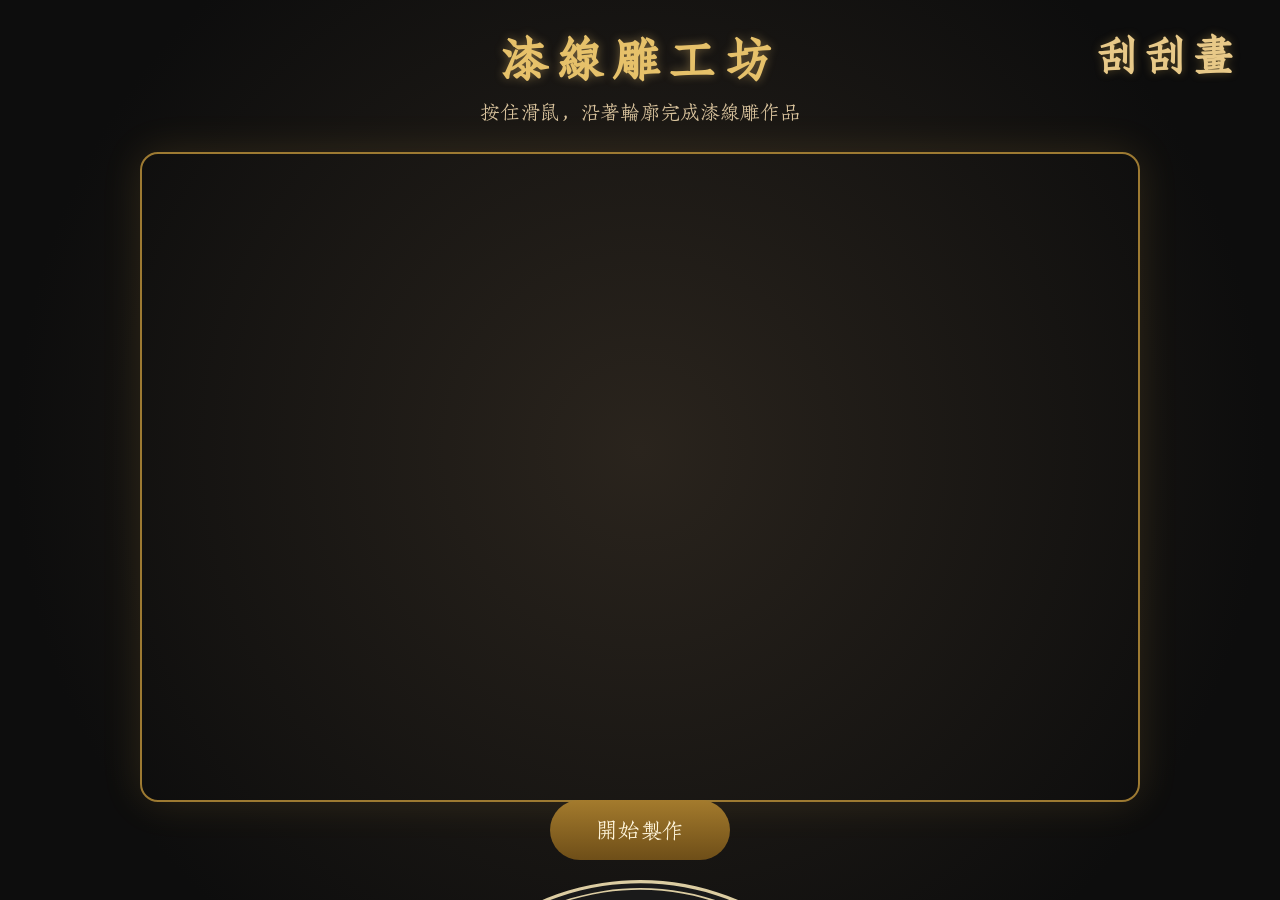
<file: game.html>
<!DOCTYPE html>
<html lang="zh-TW">
<head>
    <meta charset="UTF-8">
    <meta name="viewport" content="width=device-width, initial-scale=1.0">
    <title>漆綫雕游戲</title>
    <link rel="stylesheet" href="styles.css">
    <link rel="stylesheet" href="game.css">
    <script src="./home.js" defer></script>
</head>
<body class="game-page">
  
    <div class="page-header">
        <h1>刮刮畫</h1>
    </div>  

        <div class="game-header">

        <h1>漆線雕工坊</h1>

        <p>按住滑鼠，沿著輪廓完成漆線雕作品</p>

    </div>

    <!-- 左側資訊 -->
    <!--div class="game-info">

        <div class="progress-box">

            <h3>完成度</h3>

            <div class="progress-bar">

                <div id="progressFill"></div>

            </div>

            <span id="progressText">
                0%
            </span>

        </div>

    </div-->

    <!-- Canvas -->
    <div class="canvas-area">

        <object 
            id="outline"
            data="/svg/draw.svg"
            type="image/svg+xml">
        </object>

        <canvas id="gameCanvas"></canvas>

    </div>

    <!-- 底部按鈕 -->
    <div class="game-buttons">

        <button id="startBtn">

            開始製作

        </button>

        <!--button id="resetBtn">

            重新開始

        </button-->

    </div>

    <script src="game.js"></script>

    <nav id="wheelNav" aria-label="底部輪盤導航">

        <svg xmlns="http://www.w3.org/2000/svg" viewBox="0 0 592.33 592.33">
        <defs>
            <style>
            .cls-1 {
                fill: #040000;
            }

            .cls-2 {
                fill-rule: evenodd;
            }

            .cls-2, .cls-3 {
                fill: #dccda2;
            }

            .cls-4 {
                fill: #1a1a1a;
            }

            .cls-5 {
                fill: #d8caa0;
                stroke: #d8caa0;
                stroke-miterlimit: 10;
            }
            </style>
            
            <filter id="goldGlow">

                <feDropShadow
                    dx="0"
                    dy="0"
                    stdDeviation="2"
                    flood-color="#FFD87A"/>
            
            </filter>
        
            <linearGradient id="goldGradient">

            <stop offset="0%" stop-color="#6d4f16"/>

            <stop offset="40%" stop-color="#d5b15b"/>

            <stop offset="60%" stop-color="#fff2b3"/>

            <stop offset="100%" stop-color="#8d6a2d"/>

            </linearGradient>
        </defs>
        <g id="_图层_1-2" data-name="图层 1">
            <g id="navigation_bar" data-name="navigation bar">
            <g id="background">
                <path class="cls-4" d="M295.8,590.87c-69.67,0-137.41-25-190.75-70.41C51.17,474.6,15.6,410.76,4.89,340.72c-11.9-77.8,7.21-155.58,53.8-219.02C105.29,58.28,173.8,16.79,251.6,4.89c14.88-2.28,29.99-3.43,44.93-3.43,69.67,0,137.41,25,190.74,70.41,53.88,45.87,89.45,109.7,100.17,179.74,11.9,77.8-7.21,155.58-53.8,219.02-46.6,63.43-115.11,104.92-192.91,116.82-14.88,2.28-29.99,3.43-44.93,3.43Z"/>
                <path class="cls-1" d="M296.55.96v1c69.54,0,137.16,24.96,190.4,70.29,26.36,22.44,48.33,49.03,65.31,79.02,17.57,31.04,29.24,64.83,34.68,100.41,6.01,39.26,4.14,78.51-5.54,116.68-9.35,36.87-25.56,71.17-48.18,101.96-22.62,30.79-50.51,56.52-82.9,76.46-33.53,20.65-70.43,34.16-109.69,40.17-14.85,2.27-29.94,3.42-44.85,3.42-69.55,0-137.18-24.96-190.42-70.29-26.36-22.44-48.34-49.03-65.31-79.02-17.57-31.04-29.24-64.83-34.68-100.41-6.01-39.26-4.14-78.51,5.54-116.68,9.35-36.87,25.56-71.17,48.18-101.96,22.62-30.79,50.51-56.51,82.9-76.46C175.52,24.9,212.42,11.39,251.68,5.38c14.84-2.27,29.93-3.42,44.85-3.42l.02-1M296.53.96c-14.84,0-29.88,1.12-45,3.44C90.39,29.04-20.26,179.66,4.39,340.8c22.34,146.02,148.09,250.57,291.41,250.57,14.84,0,29.88-1.12,45-3.44,161.14-24.65,271.79-175.27,247.14-336.41C565.6,105.5,439.84.94,296.53.96h0Z"/>
            </g>
            <g id="wheel">
                <path class="cls-2" d="M7.22,340.37h0C-17.19,180.79,92.38,31.64,251.96,7.22c159.58-24.41,308.73,85.16,333.14,244.74,24.41,159.58-85.16,308.73-244.74,333.14C180.79,609.52,31.64,499.94,7.22,340.37ZM3.45,340.94h0C-21.28,179.28,89.72,28.18,251.38,3.45c161.66-24.73,312.77,86.27,337.5,247.94,24.73,161.66-86.27,312.77-247.94,337.5C179.28,613.61,28.18,502.61,3.45,340.94Z"/>
                <path class="cls-2" d="M14.78,339.21h0C-9,183.81,97.71,38.55,253.12,14.78c155.4-23.77,300.66,82.93,324.43,238.34,23.77,155.4-82.93,300.66-238.34,324.43-155.4,23.77-300.66-82.93-324.43-238.34ZM12.89,339.5h0C-11.04,183.05,96.38,36.82,252.83,12.89c156.45-23.93,302.68,83.49,326.61,239.94,23.93,156.45-83.49,302.68-239.94,326.61-156.45,23.93-302.68-83.49-326.61-239.94Z"/>
            </g>
            <g id="ornament">
                <path class="cls-3" d="M432.97,211.5c-4.49-7.02-9.6-13.58-9.6-13.58l27.02-21.24s-1.28-1.56-3.2-3.91c-1.87-2.39-4.6-5.37-7.32-8.35-2.69-3.02-5.67-5.76-7.78-7.93-2.19-2.1-3.72-3.42-3.72-3.42l-20.55,22.6s.79.71,1.98,1.78c1.19,1.07,2.65,2.62,4.17,4.1,1.54,1.47,3,3.02,4.04,4.23,1.07,1.18,1.79,1.97,1.79,1.97l14.25-12.71s-1.28-1.41-2.56-2.82c-1.25-1.43-2.61-2.76-2.61-2.76l-6.85,6.65-2.55-2.54,9.4-9.51s.69.69,1.72,1.71c1.04,1.02,2.42,2.39,3.7,3.85,1.3,1.44,2.61,2.87,3.59,3.95.99,1.07,1.6,1.82,1.6,1.82l-20.31,17.38s-.22-.29-.64-.76c-.43-.47-1.04-1.14-1.78-1.95-1.48-1.6-3.37-3.82-5.49-5.82-2.05-2.07-4.11-4.12-5.77-5.54-1.62-1.46-2.7-2.44-2.7-2.44,0,0-.39-.34-1.07-.95-.7-.57-1.71-1.4-2.92-2.38-2.36-2.05-5.74-4.47-9.08-6.95-3.47-2.3-6.88-4.68-9.61-6.21-1.34-.8-2.45-1.47-3.23-1.94-.78-.47-1.25-.69-1.25-.69l16.78-30s-1.78-.95-4.45-2.39c-2.64-1.5-6.32-3.16-9.96-4.9-3.67-1.68-7.43-3.17-10.22-4.33-2.84-1.04-4.74-1.73-4.74-1.73l-10.34,28.75s1,.36,2.5.91c1.52.5,3.47,1.36,5.44,2.18,1.97.82,3.94,1.62,5.37,2.35,1.44.69,2.4,1.15,2.4,1.15l8.27-17.21s-1.72-.82-3.43-1.63c-.85-.42-1.72-.8-2.38-1.07-.66-.28-1.1-.46-1.1-.46l-3.78,8.77-3.33-1.39,5.04-12.38s.89.37,2.24.94c1.33.59,3.16,1.25,4.89,2.12,3.5,1.67,7,3.34,7,3.34l-12.08,23.85s-1.32-.63-3.29-1.57c-1.96-.96-4.6-2.2-7.31-3.28-1.35-.56-2.69-1.12-3.95-1.64-1.28-.47-2.48-.9-3.51-1.27-2.05-.75-3.42-1.25-3.42-1.25,0,0-1.99-.62-4.97-1.54-1.48-.49-3.23-1-5.13-1.45-1.9-.46-3.89-1.07-5.93-1.48-2.04-.43-4.07-.85-5.99-1.25-1.93-.31-3.72-.6-5.26-.85-3.08-.54-5.15-.71-5.15-.71l4.08-34.13s-2.01-.22-5.02-.55c-3.01-.33-7.05-.49-11.08-.74-4.04-.02-8.08-.19-11.11-.06-3.03.11-5.05.18-5.05.18l1.43,30.52s1.06-.04,2.66-.1c1.59-.08,3.72-.15,5.85-.08,2.13.04,4.26.02,5.85.1,1.59.1,2.66.17,2.66.17l1.09-19.06s-1.9-.11-3.8-.23c-1.9-.02-3.8-.05-3.8-.05l-.15,9.55-3.6-.05-.07-13.37s3.88.05,7.76.1c3.87.23,7.75.47,7.75.47l-2.08,26.65s-1.45-.09-3.63-.22c-2.18-.19-5.09-.22-8-.24-2.91-.11-5.82.11-8,.16-2.18.04-3.63.18-3.63.18,0,0-2.07.18-5.18.44-1.56.09-3.35.39-5.29.64-1.93.28-4,.48-6.03.91-2.04.38-4.09.76-6,1.12-1.9.45-3.66.88-5.18,1.24-1.52.35-2.78.65-3.65.93-.87.26-1.37.4-1.37.4l-9.35-33.07s-1.94.57-4.85,1.42c-2.91.86-6.69,2.27-10.51,3.58-3.74,1.51-7.51,2.98-10.27,4.2-2.74,1.27-4.57,2.12-4.57,2.12l13.02,27.64s.97-.45,2.42-1.12c1.43-.71,3.4-1.53,5.39-2.31,1.98-.78,3.93-1.65,5.45-2.16,1.51-.52,2.52-.87,2.52-.87l-6.33-18.02s-1.8.62-3.59,1.25c-1.76.71-3.53,1.42-3.53,1.42l3.53,8.87-3.34,1.35-5.2-12.31s3.6-1.45,7.2-2.9c3.67-1.27,7.33-2.55,7.33-2.55l8.34,25.4s-1.38.48-3.44,1.2c-2.08.66-4.79,1.74-7.48,2.86-2.73,1.03-5.36,2.3-7.34,3.23-1.99.92-3.31,1.53-3.31,1.53,0,0-1.84.98-4.61,2.44-2.81,1.37-6.33,3.62-9.92,5.72-7.02,4.49-13.58,9.6-13.58,9.6l-21.24-27.02s-1.56,1.28-3.91,3.2c-2.39,1.87-5.37,4.6-8.35,7.32-3.02,2.69-5.76,5.67-7.93,7.78-2.1,2.19-3.42,3.72-3.42,3.72l22.6,20.55s.71-.79,1.78-1.98c1.07-1.19,2.62-2.65,4.1-4.17,1.47-1.54,3.02-2.99,4.23-4.04,1.18-1.07,1.97-1.79,1.97-1.79l-12.71-14.25s-1.41,1.28-2.82,2.56c-1.43,1.25-2.76,2.61-2.76,2.61l6.65,6.85-2.54,2.55-9.51-9.4s.69-.69,1.71-1.72c1.02-1.04,2.39-2.42,3.85-3.7,1.44-1.3,2.87-2.61,3.95-3.59,1.07-.99,1.82-1.6,1.82-1.6l17.38,20.31s-.29.22-.77.64c-.47.43-1.14,1.04-1.95,1.78-1.6,1.48-3.82,3.37-5.82,5.49-2.07,2.05-4.12,4.11-5.54,5.77-1.46,1.62-2.44,2.7-2.44,2.7,0,0-.34.39-.95,1.07-.58.7-1.4,1.71-2.38,2.92-2.04,2.36-4.47,5.74-6.95,9.08-2.3,3.47-4.68,6.88-6.21,9.61-.8,1.34-1.47,2.45-1.94,3.23-.47.78-.69,1.25-.69,1.25l-30-16.78s-.95,1.78-2.39,4.45c-1.5,2.64-3.16,6.32-4.9,9.96-1.68,3.67-3.17,7.43-4.33,10.22-1.04,2.84-1.73,4.74-1.73,4.74l28.75,10.34s.36-1,.91-2.5c.5-1.52,1.36-3.47,2.18-5.44.82-1.97,1.62-3.94,2.35-5.37.69-1.44,1.15-2.4,1.15-2.4l-17.21-8.27s-.82,1.72-1.63,3.43c-.42.85-.8,1.72-1.07,2.38-.28.66-.46,1.1-.46,1.1l8.77,3.78-1.39,3.33-12.38-5.04s.37-.89.94-2.24c.59-1.33,1.25-3.16,2.12-4.89,1.67-3.5,3.34-7,3.34-7l23.85,12.08s-.63,1.32-1.57,3.29c-.96,1.96-2.2,4.6-3.28,7.31-.56,1.35-1.12,2.69-1.64,3.95-.47,1.28-.9,2.48-1.27,3.51-.75,2.05-1.25,3.42-1.25,3.42,0,0-.62,1.99-1.54,4.97-.49,1.48-1,3.23-1.45,5.13-.46,1.9-1.07,3.89-1.48,5.93-.43,2.04-.85,4.08-1.25,5.99-.31,1.93-.6,3.72-.85,5.26-.54,3.08-.71,5.15-.71,5.15l-34.13-4.08s-.22,2.01-.55,5.02c-.33,3.01-.49,7.05-.74,11.08-.02,4.04-.19,8.08-.06,11.11.11,3.03.18,5.05.18,5.05l30.52-1.43s-.04-1.06-.09-2.66c-.08-1.6-.15-3.72-.08-5.85.04-2.13.02-4.26.1-5.85.1-1.59.17-2.66.17-2.66l-19.06-1.09s-.11,1.9-.23,3.8c-.02,1.9-.05,3.8-.05,3.8l9.55.15-.05,3.6-13.37.07s.05-3.88.1-7.76c.23-3.87.47-7.75.47-7.75l26.65,2.08s-.09,1.45-.22,3.63c-.19,2.18-.22,5.09-.24,8-.11,2.91.11,5.82.16,8,.04,2.18.18,3.63.18,3.63,0,0,.18,2.07.44,5.18.09,1.56.39,3.35.64,5.29.28,1.93.48,4,.91,6.03.38,2.04.76,4.09,1.12,6,.45,1.9.88,3.66,1.24,5.18.35,1.52.65,2.78.93,3.65.26.87.4,1.37.4,1.37l-33.07,9.35s.57,1.94,1.42,4.85c.86,2.91,2.27,6.69,3.58,10.51,1.51,3.74,2.98,7.51,4.2,10.27,1.27,2.74,2.12,4.57,2.12,4.57l27.64-13.02s-.45-.97-1.12-2.42c-.71-1.43-1.53-3.4-2.31-5.39-.78-1.98-1.65-3.93-2.16-5.45-.52-1.51-.87-2.52-.87-2.52l-18.02,6.33s.62,1.8,1.25,3.59c.71,1.76,1.42,3.53,1.42,3.53l8.87-3.53,1.35,3.34-12.31,5.2s-1.45-3.6-2.9-7.2c-1.27-3.67-2.55-7.33-2.55-7.33l25.4-8.34s.48,1.38,1.2,3.44c.66,2.08,1.74,4.79,2.86,7.48,1.03,2.73,2.3,5.36,3.23,7.34.92,1.99,1.53,3.31,1.53,3.31,0,0,.98,1.84,2.44,4.6,1.37,2.81,3.62,6.33,5.72,9.92,4.49,7.02,9.6,13.58,9.6,13.58l-27.02,21.24s1.28,1.56,3.2,3.91c1.87,2.39,4.6,5.37,7.32,8.35,2.69,3.02,5.67,5.76,7.78,7.93,2.19,2.1,3.72,3.42,3.72,3.42l20.55-22.6s-.79-.71-1.98-1.78c-1.19-1.07-2.65-2.62-4.17-4.1-1.54-1.47-2.99-3.02-4.04-4.23-1.07-1.18-1.79-1.97-1.79-1.97l-14.25,12.71s1.28,1.41,2.56,2.82c1.25,1.43,2.61,2.76,2.61,2.76l6.85-6.65,2.55,2.54-9.4,9.51s-.69-.69-1.72-1.71c-1.04-1.02-2.42-2.39-3.7-3.85-1.3-1.44-2.61-2.87-3.59-3.95-.99-1.07-1.6-1.82-1.6-1.82l20.31-17.38s.22.29.64.76c.43.47,1.04,1.14,1.78,1.95,1.48,1.6,3.37,3.82,5.49,5.82,2.05,2.07,4.11,4.12,5.77,5.54,1.62,1.46,2.7,2.44,2.7,2.44,0,0,.39.34,1.07.95.7.57,1.71,1.4,2.92,2.38,2.36,2.04,5.74,4.47,9.08,6.95,3.47,2.3,6.88,4.68,9.61,6.21,1.34.8,2.45,1.47,3.23,1.94.78.47,1.25.69,1.25.69l-16.78,30s1.78.95,4.45,2.39c2.64,1.5,6.32,3.16,9.96,4.91,3.67,1.68,7.43,3.17,10.22,4.33,2.84,1.04,4.74,1.73,4.74,1.73l10.34-28.75s-1-.36-2.5-.91c-1.52-.5-3.47-1.36-5.44-2.18-1.97-.82-3.94-1.62-5.37-2.35-1.44-.69-2.4-1.15-2.4-1.15l-8.27,17.21s1.72.82,3.43,1.63c.85.42,1.72.8,2.38,1.07.66.28,1.1.46,1.1.46l3.78-8.77,3.33,1.39-5.04,12.38s-.89-.37-2.24-.94c-1.33-.59-3.16-1.25-4.89-2.12-3.5-1.67-7-3.34-7-3.34l12.08-23.85s1.32.63,3.29,1.56c1.96.96,4.6,2.2,7.31,3.28,1.35.56,2.69,1.12,3.95,1.64,1.28.47,2.48.9,3.51,1.27,2.05.75,3.42,1.25,3.42,1.25,0,0,1.99.62,4.97,1.54,1.48.49,3.23,1,5.13,1.45,1.9.46,3.89,1.07,5.93,1.48,2.04.43,4.08.85,5.99,1.25,1.93.31,3.72.6,5.26.85,3.08.54,5.15.71,5.15.71l-4.08,34.13s2.01.22,5.02.55c3.01.33,7.05.49,11.08.74,4.04.02,8.08.19,11.11.06,3.03-.11,5.05-.18,5.05-.18l-1.43-30.52s-1.06.04-2.66.1c-1.59.08-3.72.15-5.85.08-2.13-.04-4.26-.02-5.85-.1-1.59-.1-2.66-.17-2.66-.17l-1.09,19.06s1.9.11,3.8.23c1.9.03,3.8.05,3.8.05l.15-9.55,3.6.05.07,13.37s-3.88-.05-7.76-.1c-3.87-.23-7.75-.47-7.75-.47l2.08-26.65s1.45.09,3.63.22c2.18.19,5.09.22,8,.24,2.91.11,5.82-.11,8-.16,2.18-.04,3.63-.18,3.63-.18,0,0,2.07-.18,5.18-.44,1.56-.09,3.35-.39,5.29-.64,1.93-.28,4-.48,6.03-.91,2.04-.38,4.09-.76,6-1.12,1.9-.45,3.66-.88,5.18-1.24,1.52-.35,2.78-.65,3.65-.93.87-.26,1.37-.4,1.37-.4l9.35,33.07s1.94-.57,4.85-1.42c2.91-.86,6.69-2.27,10.51-3.58,3.74-1.51,7.51-2.98,10.27-4.2,2.74-1.27,4.57-2.12,4.57-2.12l-13.02-27.64s-.97.45-2.42,1.12c-1.43.71-3.4,1.53-5.39,2.31-1.98.78-3.93,1.65-5.45,2.16-1.51.52-2.52.87-2.52.87l6.33,18.02s1.8-.62,3.59-1.25c1.76-.71,3.53-1.42,3.53-1.42l-3.53-8.87,3.34-1.35,5.2,12.31s-3.6,1.45-7.2,2.9c-3.67,1.27-7.33,2.55-7.33,2.55l-8.34-25.4s1.38-.48,3.44-1.2c2.08-.66,4.79-1.74,7.48-2.86,2.73-1.03,5.36-2.3,7.34-3.23,1.99-.92,3.31-1.53,3.31-1.53,0,0,1.84-.98,4.6-2.44,2.81-1.37,6.33-3.62,9.92-5.72,7.02-4.49,13.58-9.6,13.58-9.6l21.24,27.02s1.56-1.28,3.91-3.2c2.39-1.87,5.37-4.6,8.35-7.32,3.02-2.69,5.76-5.67,7.93-7.78,2.1-2.19,3.42-3.72,3.42-3.72l-22.6-20.55s-.71.79-1.78,1.98c-1.07,1.19-2.62,2.65-4.1,4.17-1.47,1.54-3.02,2.99-4.23,4.04-1.18,1.07-1.97,1.79-1.97,1.79l12.71,14.25s1.41-1.28,2.81-2.56c1.43-1.25,2.76-2.61,2.76-2.61l-6.65-6.85,2.54-2.55,9.51,9.4s-.69.69-1.71,1.72c-1.02,1.04-2.39,2.42-3.85,3.7-1.44,1.3-2.87,2.61-3.95,3.59-1.07.99-1.82,1.6-1.82,1.6l-17.38-20.31s.29-.22.76-.64c.47-.43,1.14-1.04,1.95-1.78,1.6-1.48,3.82-3.37,5.82-5.49,2.07-2.05,4.12-4.11,5.54-5.77,1.46-1.62,2.44-2.7,2.44-2.7,0,0,.34-.39.95-1.07.57-.7,1.4-1.71,2.38-2.92,2.04-2.36,4.47-5.74,6.95-9.08,2.3-3.47,4.68-6.88,6.21-9.61.8-1.34,1.47-2.45,1.94-3.23.47-.78.69-1.25.69-1.25l30,16.78s.95-1.78,2.39-4.45c1.5-2.64,3.16-6.32,4.91-9.96,1.68-3.67,3.17-7.43,4.33-10.22,1.04-2.84,1.73-4.74,1.73-4.74l-28.75-10.34s-.36,1-.91,2.5c-.5,1.52-1.36,3.47-2.18,5.44-.82,1.97-1.62,3.94-2.35,5.37-.69,1.44-1.15,2.4-1.15,2.4l17.21,8.27s.82-1.72,1.63-3.43c.42-.85.8-1.72,1.07-2.38.28-.66.46-1.1.46-1.1l-8.77-3.78,1.39-3.33,12.38,5.04s-.37.89-.94,2.24c-.59,1.33-1.25,3.16-2.12,4.89-1.67,3.5-3.34,7-3.34,7l-23.85-12.08s.63-1.32,1.57-3.29c.96-1.96,2.2-4.6,3.28-7.31.56-1.35,1.12-2.69,1.64-3.95.47-1.28.9-2.48,1.27-3.51.75-2.05,1.25-3.42,1.25-3.42,0,0,.62-1.99,1.54-4.97.49-1.48,1-3.23,1.45-5.13.46-1.9,1.07-3.89,1.48-5.93.43-2.04.85-4.08,1.25-5.99.31-1.93.6-3.72.85-5.26.54-3.08.71-5.15.71-5.15l34.13,4.08s.22-2.01.55-5.02c.33-3.01.49-7.05.74-11.08.02-4.04.19-8.08.06-11.11-.11-3.03-.18-5.05-.18-5.05l-30.52,1.43s.04,1.06.09,2.66c.08,1.6.15,3.72.08,5.85-.04,2.13-.02,4.26-.1,5.85-.1,1.59-.17,2.66-.17,2.66l19.06,1.09s.11-1.9.23-3.8c.02-1.9.05-3.8.05-3.8l-9.55-.15.05-3.6,13.37-.07s-.05,3.88-.1,7.76c-.23,3.87-.47,7.75-.47,7.75l-26.65-2.08s.09-1.45.22-3.63c.19-2.18.22-5.09.24-8,.11-2.91-.11-5.82-.16-8-.04-2.18-.18-3.63-.18-3.63,0,0-.18-2.07-.44-5.18-.09-1.56-.39-3.35-.64-5.29-.28-1.93-.48-4-.91-6.03-.38-2.04-.76-4.09-1.12-6-.45-1.9-.88-3.66-1.24-5.18-.35-1.52-.65-2.78-.93-3.65-.26-.87-.4-1.37-.4-1.37l33.07-9.35s-.57-1.94-1.42-4.85c-.86-2.9-2.27-6.69-3.58-10.51-1.51-3.74-2.98-7.51-4.2-10.27-1.27-2.74-2.12-4.57-2.12-4.57l-27.64,13.02s.45.97,1.12,2.42c.71,1.43,1.53,3.4,2.31,5.39.78,1.98,1.65,3.93,2.16,5.45.52,1.51.87,2.52.87,2.52l18.02-6.33s-.62-1.8-1.25-3.59c-.71-1.76-1.42-3.53-1.42-3.53l-8.87,3.53-1.35-3.34,12.31-5.2s1.45,3.6,2.9,7.2c1.27,3.67,2.55,7.33,2.55,7.33l-25.4,8.34s-.48-1.38-1.2-3.44c-.66-2.08-1.74-4.79-2.86-7.48-1.03-2.73-2.3-5.36-3.23-7.34-.92-1.99-1.53-3.31-1.53-3.31,0,0-.98-1.84-2.44-4.6-1.37-2.81-3.62-6.33-5.72-9.92ZM365.62,436.15c-76.4,37.9-169.39,6.59-207.29-69.81-37.9-76.4-6.59-169.39,69.81-207.29,76.4-37.9,169.39-6.59,207.29,69.81,37.9,76.4,6.59,169.39-69.81,207.29Z"/>
                <path class="cls-3" d="M233.38,169.63c-70.56,35.01-99.49,120.9-64.48,191.47,35.01,70.56,120.9,99.49,191.47,64.48,70.56-35.01,99.49-120.9,64.48-191.47-35.01-70.56-120.9-99.49-191.47-64.48ZM355.65,416.05c-65.32,32.41-144.82,5.63-177.23-59.68-32.41-65.32-5.63-144.82,59.68-177.23,65.32-32.41,144.82-5.63,177.23,59.68,32.41,65.32,5.63,144.82-59.68,177.23Z"/>
                <path class="cls-3" d="M203.25,108.89c-103.43,51.32-145.68,176.76-94.36,280.19,51.32,103.43,176.76,145.68,280.19,94.36,103.43-51.32,145.68-176.76,94.36-280.19-51.32-103.43-176.76-145.68-280.19-94.36ZM483.52,227.91c3.58,9.66,6.2,19.63,6.2,19.63l-33.26,8.67s.39,1.66.98,4.14c.66,2.47,1.26,5.82,1.87,9.17.66,3.34.96,6.74,1.36,9.26.29,2.54.4,4.24.4,4.24l30.43-2.69s-.11-1.26-.27-3.15c-.16-1.89-.56-4.38-.88-6.89-.3-2.51-.72-5-1.09-6.86-.35-1.86-.58-3.1-.58-3.1l-18.74,3.65s.33,1.79.67,3.58c.37,1.79.6,3.59.6,3.59l9.44-1.43.52,3.81-13.25,1.73s-.12-.88-.3-2.21c-.17-1.33-.4-3.09-.76-4.84-.33-1.75-.65-3.5-.9-4.82-.22-1.32-.44-2.18-.44-2.18l26.13-5.66s.12.44.27,1.21c.15.78.35,1.88.6,3.21.48,2.66,1.22,6.19,1.63,9.78.51,3.57.97,7.15,1.14,9.85.23,2.69.38,4.49.38,4.49,0,0,.05.64.13,1.77.04,1.13.1,2.73.17,4.66.23,3.86.12,9.01.04,14.16-.3,5.14-.56,10.28-1.07,14.11-.21,1.92-.39,3.52-.51,4.64-.13,1.12-.25,1.75-.25,1.75l-34.04-4.79s-.27,1.68-.67,4.21c-.33,2.54-1.12,5.86-1.79,9.2-.75,3.33-1.67,6.61-2.3,9.09-.76,2.44-1.27,4.07-1.27,4.07l29.15,9.15s.37-1.2.93-3.01c.6-1.8,1.2-4.25,1.84-6.69.63-2.44,1.28-4.88,1.63-6.74.39-1.85.64-3.09.64-3.09l-18.71-3.82s-.37,1.78-.74,3.57c-.17.9-.38,1.78-.57,2.44-.17.66-.29,1.1-.29,1.1l9.27,2.29-.96,3.72-12.91-3.48s.22-.86.56-2.16c.31-1.3.84-3.01,1.17-4.76.73-3.49,1.45-6.98,1.45-6.98l26.3,4.81s-.36,1.76-.91,4.41c-.52,2.65-1.28,6.17-2.24,9.64-.46,1.74-.92,3.48-1.35,5.11-.5,1.61-.96,3.12-1.36,4.41-.8,2.58-1.34,4.3-1.34,4.3,0,0-.88,2.42-2.19,6.04-.63,1.82-1.45,3.92-2.41,6.13-.96,2.21-1.87,4.62-2.98,6.94-1.11,2.32-2.21,4.65-3.25,6.82-1.09,2.15-2.18,4.12-3.09,5.82-1.78,3.43-3.16,5.6-3.16,5.6l-29.64-17.39s-.88,1.46-2.19,3.65c-1.31,2.19-3.28,4.98-5.15,7.82-2.06,2.71-3.99,5.52-5.63,7.48-1.62,1.98-2.7,3.29-2.7,3.29l23.44,19.6s.8-.98,2-2.44c1.21-1.46,2.8-3.42,4.27-5.47,1.49-2.04,3.03-4.04,4.1-5.6,1.05-1.57,1.75-2.62,1.75-2.62l-15.84-10.67s-1.01,1.51-2.03,3.03c-1.08,1.46-2.17,2.93-2.17,2.93l7.69,5.66-2.29,3.09-10.6-8.14s2.12-2.87,4.24-5.73c1.98-2.96,3.96-5.93,3.96-5.93l22.48,14.47s-1,1.5-2.5,3.75c-1.45,2.28-3.6,5.18-5.75,8.07-2.09,2.94-4.46,5.66-6.15,7.77-1.69,2.11-2.91,3.44-2.91,3.44,0,0-1.73,1.91-4.32,4.78-1.26,1.46-2.9,3.02-4.59,4.74-1.72,1.7-3.49,3.57-5.43,5.27-1.91,1.73-3.82,3.46-5.61,5.07-1.86,1.53-3.61,2.96-5.1,4.19-1.49,1.23-2.74,2.25-3.66,2.9-.9.67-1.42,1.05-1.42,1.05l-20.68-27.46s-1.37,1.01-3.42,2.53c-2.06,1.52-4.95,3.32-7.77,5.24-2.94,1.73-5.84,3.52-8.08,4.76-2.26,1.19-3.77,1.99-3.77,1.99l14.13,27.09s1.11-.59,2.79-1.47c1.69-.85,3.88-2.11,6.03-3.42,2.16-1.31,4.36-2.54,5.93-3.59,1.58-1.05,2.63-1.74,2.63-1.74l-10.52-15.94s-1.52,1.01-3.03,2.02l-3.13,1.87,4.93,8.18-3.3,1.96-6.66-11.59s3.06-1.83,6.13-3.65c2.97-1.97,5.94-3.95,5.94-3.95l15.18,22s-1.5,1-3.75,2.5c-2.22,1.55-5.3,3.41-8.41,5.23-3.06,1.9-6.26,3.55-8.65,4.8-2.39,1.26-3.98,2.09-3.98,2.09,0,0-2.33,1.09-5.82,2.71-3.45,1.71-8.27,3.54-13.04,5.47-9.66,3.58-19.63,6.2-19.63,6.2l-8.67-33.26s-1.66.39-4.14.98c-2.47.66-5.82,1.26-9.17,1.87-3.34.66-6.74.96-9.26,1.36-2.54.29-4.24.4-4.24.4l2.69,30.43s1.26-.11,3.15-.27c1.89-.16,4.38-.56,6.89-.88,2.51-.3,5-.72,6.86-1.09,1.86-.35,3.1-.58,3.1-.58l-3.65-18.74s-1.79.33-3.58.67c-1.79.37-3.59.6-3.59.6l1.43,9.44-3.81.52-1.73-13.25s.88-.12,2.21-.3c1.33-.17,3.09-.4,4.84-.76,1.75-.33,3.5-.65,4.82-.9,1.32-.22,2.18-.44,2.18-.44l5.66,26.13s-.44.12-1.21.27c-.78.15-1.88.35-3.21.6-2.66.48-6.19,1.22-9.78,1.63-3.57.51-7.15.97-9.85,1.14-2.69.23-4.49.38-4.49.38,0,0-.64.05-1.77.13-1.13.04-2.73.1-4.66.17-3.86.23-9.01.12-14.16.04-5.14-.3-10.28-.56-14.11-1.07-1.92-.21-3.52-.39-4.64-.51-1.12-.13-1.75-.25-1.75-.25l4.79-34.04s-1.68-.27-4.21-.67c-2.54-.33-5.86-1.12-9.2-1.79-3.33-.75-6.61-1.67-9.09-2.3-2.44-.76-4.07-1.27-4.07-1.27l-9.15,29.15s1.21.37,3.01.93c1.8.6,4.25,1.2,6.69,1.84,2.44.63,4.88,1.28,6.74,1.63,1.85.39,3.09.64,3.09.64l3.82-18.71s-1.78-.37-3.57-.74c-.9-.17-1.78-.38-2.44-.57-.66-.17-1.1-.29-1.1-.29l-2.29,9.27-3.72-.96,3.48-12.91s.86.22,2.16.56c1.3.31,3.01.84,4.76,1.17,3.49.73,6.98,1.45,6.98,1.45l-4.81,26.3s-1.76-.36-4.41-.91c-2.65-.52-6.17-1.28-9.64-2.24-1.74-.46-3.48-.92-5.11-1.35-1.61-.5-3.12-.96-4.41-1.36-2.58-.8-4.3-1.34-4.3-1.34,0,0-2.42-.88-6.04-2.19-1.82-.63-3.92-1.45-6.13-2.41-2.21-.96-4.62-1.87-6.94-2.98-2.32-1.11-4.65-2.21-6.82-3.25-2.15-1.09-4.12-2.18-5.82-3.09-3.43-1.78-5.6-3.16-5.6-3.16l17.39-29.64s-1.46-.88-3.65-2.19c-2.19-1.31-4.98-3.28-7.82-5.15-2.71-2.06-5.52-3.99-7.48-5.63-1.98-1.62-3.29-2.7-3.29-2.7l-19.6,23.44s.98.8,2.44,2c1.46,1.21,3.42,2.8,5.47,4.27,2.04,1.49,4.04,3.03,5.6,4.1,1.57,1.05,2.62,1.75,2.62,1.75l10.67-15.84s-1.51-1.01-3.03-2.03c-1.46-1.08-2.93-2.17-2.93-2.17l-5.66,7.69-3.09-2.29,8.14-10.6s2.87,2.12,5.73,4.24c2.96,1.98,5.93,3.96,5.93,3.96l-14.47,22.48s-1.5-1-3.75-2.5c-2.28-1.45-5.18-3.6-8.07-5.75-2.94-2.09-5.66-4.46-7.77-6.15-2.11-1.69-3.44-2.91-3.44-2.91,0,0-1.91-1.73-4.78-4.32-1.46-1.26-3.02-2.9-4.74-4.59-1.7-1.72-3.57-3.49-5.27-5.43-1.73-1.91-3.46-3.82-5.08-5.61-1.53-1.86-2.96-3.61-4.19-5.1-1.23-1.49-2.25-2.74-2.9-3.66-.67-.9-1.05-1.42-1.05-1.42l27.46-20.68s-1.01-1.37-2.53-3.42c-1.52-2.06-3.32-4.95-5.24-7.77-1.73-2.94-3.52-5.84-4.76-8.08-1.19-2.26-1.99-3.77-1.99-3.77l-27.09,14.13s.59,1.11,1.47,2.79c.85,1.69,2.11,3.88,3.42,6.03,1.31,2.16,2.54,4.36,3.59,5.93,1.05,1.58,1.75,2.63,1.75,2.63l15.94-10.52-2.02-3.03c-.93-1.56-1.87-3.13-1.87-3.13l-8.18,4.93-1.96-3.3,11.59-6.66s1.83,3.06,3.65,6.13c1.98,2.97,3.95,5.94,3.95,5.94l-22,15.18s-1-1.5-2.5-3.75c-1.55-2.22-3.41-5.3-5.23-8.41-1.9-3.06-3.55-6.26-4.8-8.65-1.26-2.39-2.09-3.98-2.09-3.98,0,0-1.09-2.33-2.71-5.82-1.71-3.46-3.54-8.27-5.47-13.04-3.58-9.66-6.2-19.63-6.2-19.63l33.26-8.67s-.39-1.66-.98-4.14c-.66-2.47-1.26-5.82-1.87-9.17-.66-3.34-.96-6.74-1.36-9.26-.29-2.54-.4-4.24-.4-4.24l-30.43,2.69s.11,1.26.27,3.15c.16,1.89.56,4.38.88,6.89.3,2.51.72,5,1.09,6.86.35,1.86.58,3.1.58,3.1l18.74-3.65s-.33-1.79-.67-3.58c-.37-1.79-.6-3.59-.6-3.59l-9.44,1.43-.52-3.81,13.25-1.73s.12.88.3,2.21c.17,1.33.4,3.09.76,4.84.33,1.75.65,3.5.9,4.82.22,1.32.44,2.18.44,2.18l-26.13,5.66s-.12-.44-.27-1.21c-.15-.78-.35-1.88-.6-3.21-.48-2.66-1.22-6.19-1.63-9.78-.51-3.57-.97-7.15-1.14-9.85-.23-2.69-.38-4.49-.38-4.49,0,0-.05-.64-.13-1.76-.04-1.13-.1-2.73-.17-4.66-.23-3.86-.12-9.01-.04-14.16.3-5.14.56-10.28,1.07-14.11.21-1.92.39-3.52.51-4.64.13-1.12.25-1.75.25-1.75l34.04,4.79s.27-1.68.67-4.21c.33-2.54,1.12-5.86,1.79-9.2.75-3.33,1.67-6.61,2.3-9.09.76-2.44,1.27-4.07,1.27-4.07l-29.15-9.15s-.37,1.21-.93,3.01c-.6,1.8-1.2,4.25-1.84,6.69-.63,2.44-1.28,4.88-1.63,6.74-.39,1.85-.64,3.09-.64,3.09l18.71,3.82s.37-1.78.74-3.57c.17-.9.38-1.78.57-2.44l.29-1.1-9.27-2.29.96-3.72,12.91,3.48s-.22.86-.56,2.16c-.31,1.3-.84,3.01-1.17,4.76-.73,3.49-1.45,6.98-1.45,6.98l-26.3-4.81s.36-1.76.91-4.41c.52-2.65,1.28-6.17,2.24-9.64.46-1.74.92-3.48,1.35-5.11.5-1.61.96-3.12,1.36-4.41.8-2.58,1.34-4.3,1.34-4.3,0,0,.88-2.42,2.19-6.04.63-1.82,1.45-3.92,2.41-6.13.96-2.21,1.87-4.62,2.98-6.94,1.11-2.32,2.21-4.65,3.25-6.82,1.09-2.15,2.18-4.12,3.09-5.82,1.78-3.43,3.16-5.6,3.16-5.6l29.64,17.39s.88-1.46,2.19-3.65c1.31-2.19,3.28-4.98,5.15-7.82,2.06-2.71,3.99-5.52,5.63-7.48l2.7-3.29-23.44-19.6s-.8.98-2,2.44c-1.21,1.46-2.8,3.42-4.27,5.47-1.49,2.04-3.03,4.04-4.1,5.6-1.05,1.57-1.75,2.62-1.75,2.62l15.84,10.67s1.01-1.51,2.03-3.03c1.08-1.46,2.17-2.93,2.17-2.93l-7.69-5.66,2.29-3.09,10.6,8.14s-2.12,2.87-4.24,5.73c-1.98,2.96-3.96,5.93-3.96,5.93l-22.48-14.47s1-1.5,2.5-3.75c1.45-2.28,3.6-5.18,5.75-8.07,2.09-2.94,4.46-5.66,6.15-7.77,1.69-2.11,2.91-3.44,2.91-3.44,0,0,1.73-1.91,4.32-4.78,1.26-1.46,2.9-3.02,4.59-4.74,1.72-1.7,3.49-3.57,5.43-5.27,1.91-1.73,3.82-3.46,5.61-5.07,1.87-1.53,3.61-2.96,5.1-4.19,1.49-1.23,2.74-2.25,3.66-2.9.9-.67,1.42-1.05,1.42-1.05l20.68,27.46s1.37-1.01,3.42-2.53c2.06-1.52,4.95-3.32,7.77-5.24,2.94-1.73,5.84-3.52,8.08-4.76,2.26-1.19,3.77-1.99,3.77-1.99l-14.13-27.09s-1.11.59-2.79,1.47c-1.69.85-3.88,2.11-6.03,3.42-2.16,1.31-4.36,2.54-5.93,3.59-1.58,1.05-2.63,1.75-2.63,1.75l10.52,15.94s1.52-1.01,3.03-2.02c1.56-.93,3.13-1.87,3.13-1.87l-4.93-8.18,3.3-1.96,6.66,11.59s-3.06,1.83-6.13,3.65c-2.97,1.98-5.94,3.95-5.94,3.95l-15.18-22s1.5-1,3.75-2.5c2.22-1.55,5.3-3.41,8.41-5.23,3.06-1.9,6.26-3.55,8.65-4.8,2.39-1.26,3.98-2.09,3.98-2.09,0,0,2.33-1.09,5.82-2.71,3.46-1.71,8.27-3.54,13.04-5.47,9.66-3.58,19.63-6.2,19.63-6.2l8.67,33.26s1.66-.39,4.14-.98c2.47-.66,5.82-1.26,9.17-1.87,3.34-.66,6.74-.96,9.26-1.36,2.54-.29,4.24-.4,4.24-.4l-2.69-30.43s-1.26.11-3.15.27c-1.89.16-4.38.56-6.89.88-2.51.3-5,.72-6.86,1.09-1.86.35-3.1.58-3.1.58l3.65,18.74s1.79-.33,3.58-.67c1.79-.37,3.59-.6,3.59-.6l-1.43-9.44,3.81-.52,1.73,13.25s-.88.12-2.21.3c-1.33.17-3.09.4-4.84.76-1.75.33-3.5.65-4.82.9-1.32.22-2.18.44-2.18.44l-5.66-26.13s.44-.12,1.21-.27c.78-.15,1.88-.35,3.21-.6,2.66-.48,6.19-1.22,9.78-1.63,3.57-.51,7.15-.97,9.85-1.14,2.69-.23,4.49-.38,4.49-.38,0,0,.64-.05,1.77-.13,1.13-.04,2.73-.1,4.66-.17,3.86-.23,9.01-.12,14.16-.04,5.14.3,10.28.56,14.11,1.07,1.92.21,3.52.39,4.64.51,1.12.13,1.75.25,1.75.25l-4.79,34.04s1.68.27,4.21.67c2.54.33,5.86,1.12,9.2,1.79,3.32.75,6.61,1.67,9.09,2.3,2.44.76,4.07,1.27,4.07,1.27l9.15-29.15s-1.2-.37-3.01-.93c-1.8-.6-4.25-1.2-6.69-1.84-2.44-.63-4.88-1.28-6.74-1.63-1.85-.39-3.09-.64-3.09-.64l-3.82,18.71s1.78.37,3.57.74c.9.17,1.78.38,2.44.57.66.17,1.1.29,1.1.29l2.29-9.27,3.72.96-3.48,12.91s-.86-.22-2.16-.56c-1.3-.31-3.01-.84-4.76-1.17-3.49-.73-6.98-1.45-6.98-1.45l4.81-26.3s1.76.36,4.41.91c2.65.53,6.17,1.28,9.64,2.24,1.74.46,3.48.92,5.11,1.35,1.61.5,3.12.96,4.41,1.36,2.58.8,4.3,1.34,4.3,1.34,0,0,2.42.88,6.04,2.19,1.82.63,3.92,1.45,6.13,2.41,2.21.96,4.62,1.87,6.94,2.98,2.32,1.11,4.65,2.21,6.82,3.25,2.15,1.09,4.12,2.18,5.82,3.09,3.43,1.78,5.6,3.16,5.6,3.16l-17.39,29.64s1.46.88,3.65,2.19c2.19,1.31,4.98,3.28,7.82,5.15,2.71,2.06,5.52,3.99,7.48,5.63,1.98,1.62,3.29,2.7,3.29,2.7l19.6-23.44s-.98-.8-2.44-2c-1.46-1.21-3.42-2.8-5.47-4.27-2.04-1.49-4.04-3.03-5.6-4.1-1.57-1.05-2.62-1.75-2.62-1.75l-10.67,15.84s1.51,1.01,3.03,2.03c1.46,1.08,2.93,2.17,2.93,2.17l5.66-7.69,3.09,2.29-8.14,10.6s-2.87-2.12-5.73-4.24c-2.96-1.98-5.93-3.96-5.93-3.96l14.47-22.48s1.5,1,3.75,2.5c2.28,1.45,5.18,3.6,8.07,5.75,2.94,2.09,5.66,4.46,7.77,6.15,2.11,1.69,3.44,2.91,3.44,2.91,0,0,1.91,1.73,4.78,4.32,1.46,1.26,3.02,2.9,4.74,4.59,1.7,1.72,3.57,3.49,5.27,5.43,1.73,1.91,3.45,3.82,5.07,5.61,1.53,1.86,2.96,3.61,4.19,5.1,1.23,1.49,2.25,2.74,2.9,3.66.67.9,1.06,1.42,1.06,1.42l-27.46,20.68s1.01,1.37,2.53,3.42c1.52,2.06,3.32,4.95,5.24,7.77,1.73,2.94,3.52,5.84,4.76,8.08,1.19,2.26,1.99,3.77,1.99,3.77l27.09-14.13s-.59-1.11-1.47-2.79c-.85-1.69-2.11-3.88-3.42-6.03-1.31-2.16-2.54-4.36-3.59-5.93-1.05-1.58-1.75-2.63-1.75-2.63l-15.94,10.52s1.01,1.52,2.02,3.03c.93,1.56,1.87,3.13,1.87,3.13l8.18-4.93,1.96,3.3-11.59,6.66s-1.83-3.06-3.65-6.13c-1.97-2.97-3.95-5.94-3.95-5.94l22-15.18s1,1.5,2.5,3.75c1.55,2.22,3.41,5.3,5.23,8.41,1.9,3.06,3.55,6.26,4.8,8.65,1.26,2.39,2.09,3.98,2.09,3.98,0,0,1.09,2.33,2.71,5.82,1.71,3.46,3.54,8.27,5.47,13.04Z"/>
            </g>
            <g id="home" class="nav-item" data-page="index.html" aria-label="首頁">
                <path class="cls-4" d="M296.3,404.3c-25.5,0-50.3-9.2-69.9-25.8-19.7-16.8-32.8-40.2-36.7-65.8-4.4-28.5,2.6-57,19.7-80.2,17.1-23.2,42.2-38.4,70.7-42.8,5.4-.8,11-1.3,16.5-1.3,25.5,0,50.3,9.2,69.9,25.8,19.7,16.8,32.8,40.2,36.7,65.8,4.4,28.5-2.6,57-19.7,80.2s-42.2,38.4-70.7,42.8c-5.4.8-11,1.3-16.5,1.3h0Z"/>
                <path class="cls-3" d="M251.35,197.01l46.59,93.9,93.9-46.59c-27.1-50.07-88.62-70.79-140.48-47.31ZM383.13,241.65l-82.37,40.87-40.87-82.37,4.28-1.41c42.91-14.14,90.78,1.97,116.39,39.2l2.56,3.71Z"/>
                <path class="cls-3" d="M348.01,391.83c50.07-27.1,70.78-88.63,47.3-140.5l-93.9,46.59,46.59,93.91ZM309.81,300.75l82.37-40.87,1.41,4.3c14.14,42.91-1.97,90.78-39.2,116.39l-3.72,2.54-40.87-82.37Z"/>
                <path class="cls-3" d="M270.97,204.86l33.32,67.17,67.17-33.32c-23.29-30.56-63.45-44.09-100.49-33.84ZM361.75,236.53l-54.63,27.1-27.1-54.63,5.49-.66c26.66-3.23,52.99,5.64,72.27,24.34l3.97,3.85Z"/>
                <path class="cls-3" d="M387.46,270.96l-67.17,33.32,33.33,67.18c30.56-23.29,44.08-63.47,33.83-100.5ZM359.64,357.76l-3.85,3.97-27.1-54.63,54.63-27.1.67,5.51c3.23,26.66-5.64,52.99-24.34,72.25Z"/>
                <path class="cls-3" d="M292.05,215.63l18.61,37.5,37.5-18.61c-15.53-13.06-35.84-19.9-56.11-18.9ZM334.87,233.26l-21.04,10.44-10.44-21.04,6.16,1.14c6.86,1.28,13.49,3.51,19.72,6.64l5.59,2.82Z"/>
                <path class="cls-3" d="M357.79,348.14c13.06-15.53,19.9-35.84,18.9-56.11l-37.5,18.61,18.61,37.5ZM348.62,313.82l21.04-10.44-1.14,6.16c-1.28,6.86-3.51,13.5-6.64,19.72l-2.81,5.61-10.44-21.05Z"/>
                <path class="cls-3" d="M314.75,231.44l1.91,3.86,3.86-1.91c-1.9-.72-3.83-1.37-5.77-1.94Z"/>
                <path class="cls-3" d="M360.88,314.73l-3.86,1.91,1.91,3.86c.72-1.9,1.38-3.81,1.94-5.77Z"/>
                <path class="cls-3" d="M340.99,395.31l-46.59-93.91-93.91,46.59c27.1,50.07,88.64,70.79,140.5,47.32ZM332.44,392.16l-4.29,1.43c-42.92,14.14-90.78-1.97-116.39-39.2l-2.55-3.73,82.37-40.87,40.87,82.37Z"/>
                <path class="cls-3" d="M321.37,387.46l-33.33-67.18-67.18,33.33c23.31,30.56,63.47,44.1,100.51,33.85ZM230.59,355.78l54.63-27.1,27.1,54.63-5.49.66c-26.65,3.24-53.01-5.63-72.26-24.32l-3.98-3.86Z"/>
                <path class="cls-3" d="M238.71,220.86c-30.56,23.29-44.09,63.45-33.86,100.5l67.18-33.33-33.32-67.17ZM263.64,285.2l-54.63,27.1-.66-5.49c-3.24-26.65,5.64-52.99,24.34-72.27l3.85-3.97,27.1,54.63Z"/>
                <path class="cls-3" d="M300.29,376.67l-18.61-37.5-37.5,18.61c15.53,13.06,35.84,19.9,56.11,18.9ZM257.45,359.06l21.05-10.44,10.44,21.05-6.16-1.15c-6.85-1.27-13.5-3.51-19.72-6.64l-5.61-2.81Z"/>
                <path class="cls-3" d="M215.65,300.27l37.5-18.61-18.61-37.5c-13.06,15.53-19.9,35.84-18.9,56.11ZM230.45,263.04l2.82-5.59,10.44,21.04-21.05,10.44,1.15-6.17c1.27-6.85,3.51-13.49,6.64-19.72Z"/>
                <path class="cls-3" d="M277.59,360.86l-1.91-3.86-3.86,1.91c1.9.73,3.81,1.38,5.77,1.94Z"/>
                <path class="cls-3" d="M233.4,271.8c-.73,1.9-1.37,3.83-1.94,5.77l3.86-1.91-1.91-3.86Z"/>
                <path class="cls-3" d="M197.01,340.98l93.91-46.59-46.59-93.9c-50.07,27.1-70.8,88.63-47.32,140.49ZM237.94,211.76l3.73-2.57,40.87,82.37-82.37,40.87-1.42-4.28c-14.14-42.91,1.97-90.78,39.2-116.39Z"/>
            </g>
            <g id="member" class="nav-item" data-page="member.html" aria-label="我們">
                <g class="label"> 
                <path class="cls-5" d="M507.44,233.28l.44-2.16c1.22-5.02,3.5-9.49,6.83-13.41-3.46-1.98-6.72-4.65-9.8-8.03l.59-.82c2.27,1.87,4.09,3.27,5.46,4.2,1.37.93,3.14,1.9,5.33,2.91,2.58-2.65,5.87-5.21,9.88-7.68l-4.45-8.35-6.37,2.38,5.73,5.6-.79,1.01-6.76-5.89-10.04,3.98c-.34.13-.86.23-1.55.29-.38.04-.82.01-1.32-.08-.5-.09-.99-.19-1.46-.29-.35-.08-.56-.21-.64-.4-.07-.19-.02-.42.15-.71,1.29-2.37,2.35-5.34,3.17-8.92l.67.06-.03.33.11,5.65.15,1.34.55-.11,7.97-2.96.21-.14-8.31-6.68.64-4.12.44-.12c1.19,1.68,2.49,3.27,3.9,4.76s3.21,3.31,5.41,5.45l6.86-2.79c-.84-1.5-1.72-3.02-2.65-4.57-.93-1.55-1.83-2.93-2.69-4.13l.54-3.43.52-.04c2.16,4.34,4.16,8.16,5.98,11.46.97-.35,2.19-.85,3.65-1.51s2.36-1.18,2.71-1.57c-2.31-2.6-4.3-5.19-5.99-7.75l.87-.66c1.44,1.76,2.85,3.31,4.23,4.63,1.95,1.96,3.75,3.42,5.42,4.38.83.57,1.69.97,2.56,1.2.88.23,1.65.16,2.33-.21l.37.39c-.22.62-.72,1.53-1.48,2.73-.77,1.19-1.29,1.86-1.55,2l-.41-.37c-.15-.19-.31-.39-.47-.59-.17-.2-.34-.38-.5-.53-1.24-.98-2.66-2.32-4.26-4.03l-.29-.32-.51,2.83-1,.34c-.77.23-1.34.42-1.71.56l-2.63.97,4.27,8.05,1.32-.73,6.03-3.11c.36-.18.72-.34,1.07-.5.35-.15.71-.32,1.07-.5l2.18-1.01c1.74-.86,3.16-1.99,4.26-3.38l.55.32c-.32,1.09-.67,2.21-1.05,3.36s-.78,2.17-1.22,3.05c-.91-.04-1.74.06-2.5.28-.75.22-1.83.61-3.23,1.15-1.58.62-3.08,1.25-4.47,1.88-1.4.64-2.34,1.1-2.83,1.4l.99,1.71c1.03,1.82,1.94,3.3,2.71,4.47.78,1.16,1.67,2.25,2.67,3.25-.11.72-.31,1.55-.59,2.48l-.55,1.34c-.15.35-.36.5-.63.46s-.45-.2-.56-.48l-1.36-3.33-2.39-5.02-1.99-4c-3.56,2.07-6.46,4.25-8.72,6.53,2.17.8,3.91,1.21,5.21,1.24,1.3.03,2.73-.3,4.29-.98l.32.41c-.14.38-.63,1.2-1.48,2.46-.85,1.26-1.38,1.95-1.58,2.07l-.19-.08c-.2-.14-.44-.27-.72-.39-.28-.12-.57-.23-.86-.34-2.34-.66-4.56-1.51-6.68-2.54-2.74,3.25-4.68,7.02-5.83,11.3l9.19-2.58.15.37.12.44-2.18,1.01c-2.22,1.08-3.88,1.98-4.96,2.69-.71.46-1.95,1.33-3.7,2.63l-.67.48c-.05.05-.15.11-.31.17-.43.17-.76-.02-.98-.58-.21-.53-.28-1.04-.22-1.52ZM536.07,215.75l1.44-2.5c1.23-2.52,2.03-4.33,2.38-5.44h.65c.01.69.04,1.5.09,2.45.09,1.79.1,3.38.04,4.76-.03.66-.27,1.09-.73,1.3-.17.1-.42.22-.73.34-.65.25-1.34.42-2.06.49-.47.08-.86-.13-1.16-.62-.11-.28-.09-.54.07-.78Z"/>
                <path class="cls-5" d="M512.64,245.9l1.22-1.56c.19-.27.46-.38.81-.33,1.18.18,2.77.15,4.79-.1l1.4-.12c5.24-.6,9.7-1.18,13.39-1.77l3.58-.72.91-.35c-2.39-1.24-4.23-2.28-5.51-3.13-2.01-1.37-3.71-2.65-5.12-3.85l.66-.96,3.15,1.98c3.64,2.09,6.99,3.67,10.07,4.73,2.67.89,4.92,1.46,6.75,1.71,1.59.22,2.98.25,4.17.1l1.08-.22.96-.35.43.49-1.04,1.08-1.67,1.63c-.55.56-1.1,1.05-1.64,1.48-.14.16-.3.25-.46.28-.13.02-.33-.07-.6-.26-.68-.43-1.21-.7-1.6-.81-.79-.28-1.25-.44-1.39-.49-2.9-1.06-5.24-1.97-7.02-2.74l-.1.32-1.21,1.96c-.16.29-.42.45-.78.48-1.41.02-2.45.08-3.11.19l-7.74.98-14.05,2.08-.74.12-.34-.55.76-1.29ZM513.48,254.38l1.69-2.14c.29-.32.62-.44,1.01-.36.76.12,1.53.15,2.3.12.77-.04,1.72-.13,2.84-.27,4.54-.52,7.9-.93,10.08-1.25,3.14-.43,7.85-1.14,14.14-2.14,2.5-.4,4.36-.81,5.57-1.24.42-.13.82-.3,1.21-.5.39-.2.79-.4,1.2-.59l.46-.28.37.4c-.58,1.21-1.32,2.42-2.21,3.64l.43,1.45.65,1.87c.19.58.58,1,1.17,1.28l.99.5c-.53,1.54-1.07,2.82-1.62,3.85-.14-.01-.27-.03-.39-.06-.12-.03-.22-.07-.3-.13-.71-.46-1.62-.64-2.72-.53l-5.46.66-9.51,1.31h-.66c-.28-.05-.44-.21-.48-.48-.02-.13.01-.25.09-.37.31-.39.63-.78.97-1.19.34-.41.68-.74,1.01-1l-1.29-4.65-21.53,3.11-.28-.51.28-.5ZM515.83,275.57c-.03-.16.06-.38.25-.65l.89-1.1c1.73-2.5,3.18-5.06,4.35-7.68l.38-.77.66.3-1.99,8.52c.09.16.22.25.37.27.16.03.3.03.43,0l1.74-.17,16.18-2.36.54-.09-1.49-6.55-2.02.32c-.33.05-.57-.06-.71-.34l.15-.33,1.46-1.95c.19-.27.46-.38.81-.33.66.1,1.33.12,2.01.06.68-.06,1.52-.16,2.5-.32l7.21-1.14c2.04-.32,3.63-.73,4.77-1.21l2.16-1.05.42.39-1.93,3.44.38,1.46.87,2.6c.23.81.79,1.48,1.69,2.01l.39.24-1.72,3.87c-.1.22-.27.35-.5.38-.13.02-.27-.03-.43-.13-.39-.31-.8-.5-1.23-.56-.43-.07-.97-.08-1.6-.05-1.67.13-2.9.26-3.69.38l-17.96,2.65-9.86,1.67c-1.61.26-3.18-.04-4.7-.88l-.41-.34c-.23-.17-.36-.35-.39-.55ZM542.29,256.67c2.84-.37,5.3-.71,7.38-1.04,1.32-.21,2.04-.34,2.17-.39l-1.56-5.02-5.56.68c.13.39.27.8.43,1.25.15.45.33.84.52,1.18s.43.66.71.95l-1.19,1.41c-.12.12-.24.19-.37.21-.26.04-.46-.11-.58-.46l-.59-2.13-.69-2.12-2.62.37c-1.53.17-2.7.34-3.51.51.12.35.25.7.37,1.05.2.64.4,1.17.58,1.58.18.41.43.77.76,1.09l-1,1.37c.34.05,1.94-.11,4.78-.48ZM540.72,271.67l14.07-2.23-1.74-6.2c-2.52.26-4.39.51-5.6.74.36,1.22.64,2.1.85,2.62.2.53.51,1.06.94,1.6-.07.18-.25.47-.54.87s-.51.66-.66.79l-.52.23-.39-.54c-.09-.15-.16-.4-.22-.73l-.89-3.4-.34-1.21-5.73.91.35,1.26c.19.75.38,1.39.58,1.93.2.54.5,1.05.88,1.53-.17.43-.53,1.03-1.08,1.79l.06.04Z"/>
                </g>     
            </g>
            <g id="product" class="nav-item" data-page="product.html" aria-label="周邊">
                <g class="label">
                <path class="cls-5" d="M444.97,132.04c-.14-2.47-.62-5.17-1.43-8.1l-.51-1.76.75-.29,3.71,6.47c.31,0,.53-.1.68-.29l.92-1.06,13.99-17.24,6.1-7.48.69-.86-11.17-8.06-.1.05.2.55.58,1.75c.12.27.13.47.03.6l-.33.25c-.36.18-.81.55-1.34,1.1l-1.43,1.61-.35.43,3.01,1.85c.58.34,1.55.68,2.92,1l.42,2.59.02.21c-.06.29-.12.46-.16.51-.13.16-.26.23-.4.22-.14,0-.32-.07-.52-.19l-1.39-1.06-4.84-3.4-.38-.24-3.22,3.83,1.67,1.03c1.12.73,2.1,1.33,2.93,1.79.83.46,1.7.79,2.6,1,.16.6.29,1.21.41,1.84.11.63.13,1.21.04,1.74-.31.22-.66.18-1.04-.14l-3.06-2.34-5.5-3.93-4.02-2.74-4.24-2.79-.43-2.73-.83.87c-1.85,1.97-3.75,3.74-5.7,5.3-3.17,2.49-6.27,4.15-9.29,4.97-2.26.62-4.62.92-7.09.9h-.39s-.09-1.16-.09-1.16l1.29-.24c4.2-.59,8.07-2.14,11.6-4.65,1.68-1.17,3.36-2.6,5.06-4.27,2.29-2.26,5.15-5.5,8.57-9.73,1.4-1.74,2.58-3.49,3.53-5.25.81-1.53,1.31-2.92,1.51-4.18l.1-.37.5.02.21-.02.94,5.13,1.93,1.43,1.96,1.39c.59.39,1.5,1.04,2.73,1.95l4.49,3.11c1.2.84,2.75,1.85,4.62,3.03l1.91,1.22c1.09.71,2.34,1.03,3.73.95l.35-.04.08.06,1.41,4.86c.07.23.03.44-.11.62-.04.05-.15.11-.34.18-.63.09-1.19.31-1.69.66-.5.35-1.03.83-1.61,1.43-2.84,3.19-6.2,7.2-10.1,12.02l-2.86,3.54-6.7,8.53c-.65.8-1.26,1.4-1.84,1.79-.8.51-1.65.85-2.56,1.02h-.96c-.12-.49-.18-.77-.16-.84ZM434.28,116.11s-.06-.1-.09-.17l-.53-2.36c-.05-.25.02-.48.21-.66.98-.79,1.98-1.81,2.98-3.05.42-.52,1.02-1.32,1.81-2.4.7-.98,1.21-1.92,1.51-2.83l.49-1.4h.46s1.09,3.57,1.09,3.57l2.75,1.77,3.5,2.19c.41.24.74.36,1,.36h1.03s.92-.03.92-.03l.53,1.65.75,2.41-.55.2c-.99.06-1.99.58-3,1.56l-2.09,2.11s.07.37.19.96c.12.59.15,1.03.09,1.32-.21.21-.45.21-.71,0l-.15-.06-4.92-3.78-4.79-3.29-.15-.06-1.73,2.14-.53.02c-.03-.07-.06-.12-.09-.17ZM438.92,113.27c3.58,2.42,5.6,3.78,6.09,4.08l.83-.87c1.11-1.11,2.07-2.16,2.86-3.15l-7.42-4.97-3.39,4.2,1.04.71ZM449.38,103.59l3.11-3.85c-1.77-1.26-3.57-2.39-5.41-3.41l-.57-2.71c.19-.19.42-.17.68.04l1.2.9,5.37,3.7,1.06-1.39c.71-.88,1.28-1.63,1.7-2.26.42-.63.78-1.31,1.08-2.05l-7.65-5.41-8.98,10.55,8.41,5.9Z"/>
                <path class="cls-5" d="M468.27,148.86l-2.54-6.04-.8-1.47c-.04-.1-.12-.23-.24-.38-.33-.42-.83-.74-1.49-.98l-4.08-1.34-1.72-.54v-.39s.92-2.46.92-2.46c.25-.11.53-.08.84.09,1.09.67,2.94,1.64,5.55,2.92l.8.44c1.59-.42,2.79-.87,3.6-1.35l1.21-.97c.32-.3.64-.83.96-1.6l.61-1.71.35-.92c.99-.41,2.53-.81,4.61-1.2l2.91-.6.15-.06-.95-.71-5.34-3.22c-.25-1-.3-2.11-.17-3.33l.31-.25.13.09c1.67,1.87,3.94,3.63,6.81,5.3l.34.18c.62.35,1.25.52,1.87.49.43,0,.71.07.87.2.21.47.31,1.18.3,2.13,0,.95-.11,1.6-.29,1.96l-.8-.12c-.24-.02-.47-.06-.72-.1-.25-.04-.5-.06-.76-.07-1.64.03-3.74.2-6.32.51l-.4.06c-.22.05-.39.12-.52.23-.21.17-.35.41-.44.73l-.49,2.19c-.09.42-.24.85-.43,1.3-.16.55-.44,1-.86,1.33-.37.29-.82.47-1.37.52l-2.41.27-1.58.18c.52,1.29,1.38,3.21,2.57,5.76l.23-.19c1.55.76,3.22,1.37,4.99,1.83s3.48.69,5.12.71c.62-.03,1.04-.09,1.26-.18l-1.25-1.24c-1.88-1.91-3.37-3.3-4.49-4.16l.03-2.84.45-.23.72.9c.43.64.91,1.24,1.44,1.79,1.25,1.39,3.17,3.44,5.76,6.15l.8.84c.45-1.73.67-3.16.65-4.3l.65-.07,1.16,3.04.09.51c.05.43-.08.75-.39.95l-1.07.67-.23.12,3.68,3.71.84.8c1.25,1.13,1.92,1.73,2.01,1.79.2.14.46.3.8.48s.66.36.97.53c.15,1.46.19,2.54.14,3.22,0,.31-.13.51-.35.6-.22.05-.47-.05-.75-.3l-2.26-2.74-7.33-8.03-.38-.4-.36.99-1.9-.14,1.15,1.19,3.32,3.1c.32.34.79.58,1.41.72l.49.05c.09.22.15.48.16.76.02.29.03.57.05.86l.02,1.46c.02.29-.06.52-.22.69l-.42-.05c-.65-.17-1.35-.11-2.12.16l-3.27.96c-1.1.28-2.08.36-2.94.25l-.59-.1c-.21-.05-.36-.14-.47-.27s-.13-.35-.07-.65c.16-.76.23-1.23.22-1.4.1-1.36.15-2.58.15-3.65l-.06-1.68.61-.04c.29,1.05.73,2.38,1.34,3.99.1.18.27.6.5,1.26l.65-.07,3.8-1.25c-.12-.25-.84-1.05-2.19-2.41-1.34-1.36-2.41-2.36-3.19-3.02l-.02-1.14c-2.82-.48-5.71-1.45-8.68-2.91l.45,1.05,3.79,7.85c1.37,2.66,2.47,4.68,3.32,6.06.54.89,1.19,1.8,1.94,2.74.62.78,1.29,1.53,1.99,2.25l2.71,2.82,1.32,1.25-.54.69-1.44-.83-2.72-1.47-4.67-2.47c-.29-.15-.55-.37-.78-.65-.17-.21-.29-.45-.38-.72-1.64-4.92-3.86-10.68-6.67-17.27ZM476.5,139.7c-.12-.16-.18-.35-.15-.59.19-.83.51-1.54.98-2.13,1.35.24,2.74.09,4.18-.47,1.39-.56,2.59-1.3,3.59-2.24l.52.48c-.39.79-.92,1.55-1.57,2.28l6.81,7.29c.35-1.01.55-2.17.6-3.49l-2.53-2.52-.89.97-.51-.23c-.07-.84-.06-1.75.05-2.73.03-.28.19-.48.49-.59.55-.22,1.29-.71,2.22-1.46l4.83-4.13c1.29-1.16,2.13-2.41,2.51-3.74l.09-.2.56.06.5,3.83.99,1.07,3.58.08c.76-.01,1.53-.33,2.31-.96l.54.27.04.93-.18,2.26-.08.38c-.07.18-.22.28-.46.31l-.66-.18-2.96-.89,1.89,1.88,2.52,2.34c.45.45.98.71,1.59.78l.84.16c.21.47.38,1.23.51,2.28.13,1.05.15,1.72.05,2.01l-.92-.03c-.62.03-1.29.29-2.01.78-.86.52-2.09,1.33-3.68,2.44l-3.51,2.49c-.62.45-1.34.65-2.16.58l-.66-.18c-.14-.23-.17-.53-.08-.9l.38-1.52-3.95-4.21.45,1.44.12.48c.06.29.06.5-.01.62-.07.12-.24.26-.49.43l-.72.38c.23.24.46.48.68.73.22.25.44.48.65.69l3.15,3.05c.84.78,1.44,1.29,1.81,1.53.36.24,1.05.56,2.05.95,0,2.56-.21,4.61-.64,6.15-.52-.01-.89-.15-1.09-.41-.56-.7-1.32-1.33-2.28-1.89l-3.08-1.76.07-.63c1.4-.01,2.61-.13,3.63-.35-.16-.3-1.17-1.48-3.03-3.53-1.86-2.05-3-3.21-3.42-3.47l1.95,4.91.09.44c.12.37.05.68-.21.94l-1.33,1.13c-.29.23-.56.28-.83.16l-.16-.12c-.11-.13-.14-.36-.1-.69.1-.72.15-1.54.13-2.44-.02-.9-.07-1.77-.14-2.61l-.17-1.73.74-.27-3.28-3.46c-.04.33-.08.66-.13,1-.05.34-.16.64-.33.91-2.54-.4-5.02-1.15-7.44-2.24l.11-.98.94.21c1.5.33,2.92.5,4.25.5.72-.06,1.25-.17,1.6-.32-.16-.26-.73-.89-1.69-1.91s-1.61-1.65-1.94-1.9c-.4.19-.81.39-1.22.59-.41.2-.79.36-1.14.46l-2.33.78c-.39.1-.74.08-1.06-.05-.12-.04-.23-.13-.36-.29ZM487.1,118.96l-.02-1.14.56-.26.59,1.06c.94,1.81,1.66,3.41,2.18,4.79.45,1.09.22,2-.69,2.73-.68.54-1.21.92-1.58,1.14-.18.15-.42.23-.7.24-.45.02-.78-.1-.99-.36-.15-.18-.22-.44-.23-.77l.12-.48c.6-1.97.85-4.29.77-6.96ZM491.58,138.69l3.35,3.46c1.11,1.07,2.03,1.81,2.74,2.22l.21,1.69c.11.08.3.06.58-.08l.66-.46,6.68-5.1.24-.26-2.04-2.15c-2.78-2.94-4.91-5.14-6.39-6.61l-1.76,1.41.54.59,1.63,1.64,2.71,2.57c.37.25.74.52,1.09.8l.98.75-.18,1.62c-.04.16-.12.28-.22.37-.21.17-.44.16-.71,0l-.23-.2-3.76-3.97-3.01-3.04-.13-.09-1.52,1.22,1.31,1.32c1.28,1.33,2.31,2.35,3.11,3.08s1.69,1.38,2.67,1.97c.06.5.01,1.06-.15,1.65-.02.19-.08.32-.19.41-.21.17-.47.14-.77-.08l-.26-.24-1.69-1.79-4.28-4.38-.96-.96-1.56,1.25,1.31,1.39Z"/>
                </g>
            </g>
            <g id="game" class="nav-item" data-page="game.html" aria-label="遊戲">
                <g class="label">
                <path class="cls-5" d="M322.8,68.42l-2.6-1.17c-.31-.15-.62-.25-.92-.3-.59-.09-1.2,0-1.81.27l-3.22,1.47-2.37,1.2c-.19.1-.49.21-.91.31l-1.37-2.85.82-.38,6.26-1.84,1.32-.35c.35-.52.7-1.07,1.05-1.66s.61-1.13.79-1.65c.06-.16.11-.39.16-.68.11-.72.06-1.42-.17-2.1-.33-.93-.67-1.73-1.04-2.39-.22-.34-.29-.72-.22-1.15.04-.26.13-.5.27-.72l2.13-3.21,1.8-2.75c-1.19.08-3.08.37-5.66.88-.59.11-1.2.23-1.83.37l-2.38-2.25.13-.54c2.57.2,5.57-.01,9.01-.65.58-.08,1.17-.35,1.75-.84l.96-.66c.44.21,1,.69,1.69,1.46.69.77,1.07,1.33,1.15,1.68-.21.24-.36.38-.47.43-.48.26-.96.61-1.43,1.04-.47.43-.91.87-1.32,1.31l-2.47,2.85-.52.73c-.13.18-.21.37-.24.57-.05.33.03.68.24,1.05l1.32,2.54c.13.22.3.67.5,1.34.11.36.15.68.1.98-.05.33-.21.66-.46.99l-1.72,1.91-1.25,1.22,2.27,1.02.7-.6c3.25-2.83,5.68-6.27,7.3-10.34.72-1.81,1.39-3.88,1.99-6.21.39-1.59.61-2.79.67-3.59v-.61s-3.18.26-3.18.26c-.7-.51-1.36-1.21-2-2.09l.15-.33c1.71.27,3.96.37,6.73.3l3.67-.18c.84,0,1.76-.24,2.75-.73l1.67,1.93c.19.27.22.53.08.77-.13.18-.27.29-.43.34-.16.04-.39.04-.68,0-.96-.15-2.14-.22-3.56-.21l-1.46-.03-2.47-.04c.59.73.96,1.17,1.11,1.29.31.39.38.8.21,1.25-.35.96-.62,1.76-.79,2.41l-.4,1.25.03.16,2.42-.27c.14-.01.3-.07.48-.18.19-.1.35-.21.51-.32.11-.05.22-.11.33-.18.11-.07.23-.14.34-.23l2.16,2.01c.18.16.25.34.22.54-.03.17-.13.32-.33.46-.34.22-.62.59-.84,1.13l-1.19,3.36c.89.14,2.24.25,4.05.33l2.35.17.38-2.37c.08-.73-.08-1.5-.5-2.3l.32-.41,1.84,1.2c.43-.4.87-.93,1.31-1.56l.94-1.17c-1.98-.08-4.17,0-6.57.23l-1.69-1.79c.06-.19.23-.27.49-.23l2.42.08,4.58-.19c.68-.03,1.35-.24,2.02-.64l.73-.44c.83.71,1.64,1.56,2.43,2.56.11.15.15.31.13.48-.04.23-.21.37-.52.42-.62.07-1.3.35-2.06.84l-3.43,2.14.38.47-.36,1.31-.22,1.38c1.62.02,2.82,0,3.6-.04s1.61-.24,2.47-.57c.89.75,1.57,1.5,2.02,2.24l.2.33c.02.11.03.23.04.36-.04.26-.26.4-.67.4l-2.23-.3-5.44-.51h-.35s-.08.49-.08.49l-1.42,8.33c-.11.69-.34,1.31-.7,1.86-.36.55-.84,1.13-1.44,1.75l-.28.16-.27.11-.4-.37c-1.06-1.65-2.65-3.51-4.79-5.57l-.25-.34.28-.51,5.12,2.53.26-.36.11-.39,1.37-7.73-.02-.21c-1.6-.12-3.25-.12-4.96-.02l-1.4-1.74-.63,1.77c-.84,2.54-1.64,4.5-2.4,5.9-.58,1.09-1.21,1.99-1.89,2.69l-.42.39c-.23.17-.46.23-.69.2-.26-.04-.47-.23-.62-.55-.71-1.46-1.18-2.36-1.4-2.7-.27-.41-.55-.82-.84-1.22-.29-.4-.59-.79-.9-1.18l.42-.39,3.77,2.11c.31-.02.52-.22.65-.6l.92-1.98,1.67-4.49.97-3.24.38-1.46.04-.25c-.5-.01-1.01,0-1.52.01-.51.02-1.04.04-1.58.05l-.44-.42-.51,1.29c-.97,2.72-2.32,5.3-4.06,7.76-.77,1.03-1.9,2.17-3.38,3.42l-2.06,1.5-.24.22,1.6.76,10.28,4.46c2.18.92,4.67,1.85,7.45,2.8,1.18.42,2.55.72,4.11.9l6.74.61.65.05.02.81-.79.23-8.64,2.13c-.28.09-.61.11-.97.05-.33-.05-.63-.17-.91-.35l-6.94-3.78c-3.08-1.67-7.48-3.9-13.22-6.7ZM325.15,41.66c-.23-.04-.43-.19-.59-.45l-.07-.21c-.15-.53-.37-1.04-.65-1.52-.28-.48-.65-1.07-1.12-1.75l-2.64-3.46-.17-.18.39-.55,3.46,1.51,2.56,1.42c.41.2.67.48.78.83.11.36.12.81.04,1.37-.08.53-.3,1.24-.64,2.13-.16.35-.47.62-.94.81-.21.04-.34.05-.41.04ZM333.72,34.51l-.73-.82.34-.55,1.09.48,4.12,2.12c.44.2.74.52.89.95.15.43.15.9,0,1.42l-.46,1.29c-.28.73-.8,1.11-1.54,1.12l-.39-.72c-1.05-2.12-2.15-3.88-3.32-5.28ZM339.72,48.46l1.68-1.96c2.01-2.45,3.54-5.24,4.62-8.38.22-.54.39-1.19.51-1.94.11-.69.14-1.31.09-1.86l.03-.2.57-.11,1.95,2.74.57.9c.14.19.2.37.17.53-.03.2-.13.37-.28.51-.49.56-1,1.22-1.5,1.97-.51.75-.98,1.47-1.43,2.18l-.07.14c1.79.01,3.27-.04,4.45-.16,1.18-.12,2.36-.44,3.52-.96.35.36.71.74,1.09,1.13.38.4.69.78.93,1.16.17.23.24.51.22.85-.21.27-.55.37-1.01.29l-3-.27c-3.01-.14-5.27-.17-6.77-.11l-.47-.53c-1.77,2.02-3.51,3.61-5.21,4.79l-.65-.71Z"/>
                <path class="cls-5" d="M354.07,79.3l.38-.28c3.79-2.39,6.92-5.46,9.39-9.22,1.42-2.09,2.65-4.19,3.69-6.29.94-1.96,1.73-3.74,2.36-5.36.38-.96.64-1.68.79-2.16.13-.41.43-1.55.9-3.41l.03-.36-1.39-.28-1.51-2.74.37-.39c1.09.5,1.9.85,2.43,1.06.87.34,1.87.69,3,1.04,1.13.35,2.21.69,3.23,1.02,1.24.31,2.41.65,3.51,1.05l.1-.12c.87-2.05,1.52-3.93,1.93-5.63.29-.92.31-2.08.06-3.46l-.07-.24.49-.29c.46.47,1.24,1.36,2.33,2.68l.91,1.11-.37.66-.95,1.61-.07.19,3.87.81c.99.13,2.06.09,3.22-.14l.45.77.75,1.37.21.56c0,.08,0,.16-.04.25-.05.12-.12.22-.22.29-.1.07-.22.09-.35.08l-1.13-.28-6.84-1.86-.72-.23-1.14,2.51,1.01.29,4.01.87c1.08.25,2.08.21,3-.12l.67,1.17,1.07,2.08.14.32c.03.3.03.48,0,.54-.06.16-.16.26-.31.31-.15.05-.32.06-.52.01-.61-.09-1.29-.05-2.03.12l-3.05.8-.53.12c-.1-.22-.27-.46-.52-.74l.94-.76c.9-.65,1.52-1.19,1.87-1.63l-2.12-.61c-1.07-.28-2.15-.56-3.23-.86-1.08-.3-2.16-.58-3.23-.86.16.31.35.63.55.94.2.31.34.59.42.84-.05.12-.19.34-.41.64-.23.31-.37.57-.42.8.96.2,1.73.32,2.3.36s1.17-.04,1.79-.26l1.08,1.76c.21.37.2.69-.05.95-.23.12-.54.11-.95-.05l-3.45-.92-1.49-.31-.25.65c-.17.43-.27.77-.29,1.01-.02.32.12.57.41.75.29.18.72.39,1.32.62.81.32,1.5.5,2.09.55.82.11,1.46-.16,1.92-.8l1.12-1.5.61.24-.31,1.76c-.13.52-.19,1.09-.18,1.7.02.22,0,.43-.08.61-.15.37-.48.55-1.01.52-1.03-.12-1.8-.25-2.31-.42-1.15-.34-2.31-.74-3.46-1.19l-.92-.52c-.99-.67-1.37-1.66-1.15-2.97l.42-1.5-3.64-.72-.92-1.64-.28.59c-.6,1.45-1.63,3.57-3.08,6.37-1.38,2.72-2.64,4.88-3.76,6.48-1.63,2.26-3.18,4.07-4.64,5.43-1.68,1.64-3.87,3.14-6.59,4.51l-.78.34-.05-.02-.38-.95ZM362.96,81.97c-.22-.08-.38-.26-.5-.52l-1.27-3.07.18-.2c.72.35,2.62.94,5.7,1.77,3.08.83,5.35,1.38,6.81,1.67,1.14-.91,2.05-1.7,2.72-2.37.67-.67,1.26-1.46,1.76-2.37l-6.26-1.85-.45,1.01-.26-.16c-.24-.31-.49-.62-.76-.94-.27-.32-.48-.62-.62-.89.33-.66.56-1.16.69-1.5.61-1.55.99-3.26,1.15-5.13l.1-.12.18-.04c.64.57,1.26,1.32,1.87,2.23l5.44,1.32c.53.1,1.16.15,1.88.14.18,0,.36-.04.53-.12.17-.08.35-.15.52-.23l.67.9,1,1.57c.17.21.23.38.18.5-.05.12-.16.22-.33.3-.41.23-.78.53-1.1.89-.32.36-.69.85-1.11,1.47.11.26.25.52.42.78.17.26.21.54.13.83-.11.1-.23.15-.35.13-.12-.01-.25-.03-.39-.04l-1.93-.7-.34-.08c.19.43.37.89.53,1.39.17.49.27.96.31,1.41l-.73.36-3.48,1.76c2.12.61,4.33,1.15,6.62,1.62l-.12,1.13-8.64-1.38-7.15-1.07c-1.18-.18-2.29-.28-3.31-.33-.07,0-.17-.01-.3-.06ZM369.78,79.88c-.06-.22-.1-.42-.14-.62l-.47-3.62-.23-1.06.55-.32c.98,1.06,1.72,2.07,2.21,3.01.31.59.29,1.19-.06,1.8l-.57.91c-.24.34-.56.48-.97.43-.16-.13-.27-.31-.33-.53ZM371.06,65.06l-.61-1.31c.2-.06.45-.04.72.07l2.69.94,4.12,1.13c1.09.32,2.25.61,3.47.87.97.27,1.76.45,2.37.52.61.08,1.41.11,2.38.1.45.5.81.96,1.09,1.39.28.43.45.89.51,1.38-.21.35-.53.48-.95.38l-.61-.24c-1.79-.73-4.22-1.51-7.31-2.32l-4.47-1.21-2.27-.51-.62-.19-.52-1.01ZM379.47,75.42l1.25-2.52c-1.56-.5-3.91-1.12-7.06-1.84l-1,2.56,6.81,1.8ZM379.28,56.24c.32-.81.44-1.46.38-1.94-2.98-.8-5.26-1.37-6.85-1.71l1.08,2.03c.23.41.29.78.17,1.08-.08.22-.18.38-.29.48l4.94,1.23c.28-.53.47-.93.57-1.17ZM394.91,97.18c-1.59-2.52-2.7-4.81-3.33-6.88-.55-1.79-.96-3.65-1.21-5.57l-.04-.45c-4.96,2.61-10.62,3.92-17,3.94l-.1-1.11,1.4-.15c5.22-.65,9.91-2.05,14.05-4.23l1.55-.95c.02-2.43.26-4.85.72-7.29.47-2.43,1.1-5.08,1.9-7.96l-4.39-.85c-.21-.37-.61-1.19-1.19-2.45l.08-.08.64.14,4.68,1.35.73.18.21-.67,3.06-8.95.78-2.97c.21-.99.22-2.13.05-3.42l.6-.3,2.39,4.05.58,1.14c.16.32.12.57-.13.75-.45.33-.8.69-1.04,1.09-.25.4-.56,1-.94,1.78-.32.63-.72,1.58-1.22,2.85l-1.66,4.4-.28.86c2.13.51,3.74.86,4.82,1.05,1.09.19,2.24.26,3.44.19.48.51.89,1.09,1.23,1.74.34.65.51,1.15.51,1.51-.29.28-.6.35-.95.22l-5.28-1.74c-.48-.15-.96-.29-1.44-.43-.48-.14-.97-.26-1.46-.38l-1.36-.37c-.07.08-.16.28-.28.59-.42,1.09-.89,2.96-1.39,5.63-.5,2.67-.82,4.89-.94,6.66l.61-.46c2.21-1.89,4-4,5.37-6.33.18-.36.34-.73.48-1.1.15-.37.29-.73.42-1.07l.09-.23c.11-.28.18-.5.21-.67l.49-.02.5,1.32.98,3.12c.07.28.09.46.05.56-.04.09-.17.22-.41.37-.51.3-1.18.86-2,1.69-1.93,2-3.74,3.58-5.45,4.74l-1.38.91c.07,1.75.46,3.7,1.18,5.85.71,2.16,1.38,3.59,2,4.3.86-1.28,1.72-2.72,2.6-4.33.88-1.61,1.72-3.18,2.54-4.72l.76.4-.08.34-.9,2.44c-.42,1.09-1.02,2.7-1.78,4.83-.37,1.04-.85,2.59-1.44,4.65l-.22.83-.04.09c-.08.22-.24.38-.46.49-.22.11-.46.13-.72.07-.53-.21-.93-.54-1.21-1.01ZM403.82,65.01c-.16-.06-.29-.22-.4-.48l-.02-.22c-.12-.8-.33-1.67-.64-2.61-.31-.94-.63-1.86-.97-2.74l-.78-1.86.48-.4.56.49,3.28,3c.06.03.23.2.5.52.38.58.45,1.14.2,1.69l-.8,1.78c-.24.44-.55.72-.91.83-.17.08-.34.08-.49.02Z"/>
                </g>
            </g>
            <g id="legacy" class="nav-item" data-page="legacy.html" aria-label="傳承">
                <g class="label">
                <path class="cls-5" d="M201.88,91.14l-.02-.47c.02-.9-.16-1.93-.53-3.11l-3.29-9.98-2.35-6.65-.82-1.88-.45-1.06-.44-.74c-1.63,3.61-3.2,6.48-4.71,8.62l-.9-.41.24-.63.77-1.79c.83-1.85,1.35-3.04,1.54-3.57,1.08-2.69,1.9-5.58,2.44-8.67.31-1.72.47-3.24.47-4.56-.11-1.42-.23-2.44-.36-3.07-.02-.14-.08-.34-.18-.63-.14-.37-.41-.84-.8-1.41l-.27-.43.44-.38.32.15,3.79,2.52.76.46.62.51-.16.43c-.41.9-.79,2.19-1.16,3.86-.75,3.03-1.48,5.51-2.2,7.46l-.04.18c1.29.58,2.27.91,2.93.97.11.28.16.47.17.58.03.45.09.91.2,1.37l1.02,3.25,2.22,6.59,3.3,9.44c.1.46.27.9.5,1.31l.51,1.36.74,1.97-.36.61c-1.61-.5-2.92-1.23-3.93-2.2ZM227.49,86.22c-.34.13-.66.1-.94-.07-.36-.19-.9-.39-1.62-.62-1.88-.64-3.31-1.03-4.29-1.16l-1.64-.24.04-.6,5.93-.85c.08-.07.17-.21.27-.42-.57-1.71-1.27-3.64-2.08-5.79l-.57-1.5-9.53,4.19.46.09,3.62.66c.57.1.93.43,1.07.99.22,1.06.32,1.8.31,2.24.02.42-.16.7-.54.84-.14.02-.4-.12-.79-.4-.92-.83-2.24-1.83-3.96-2.99l-1.01-.69-.34-.19-1.66.84c-1.81.86-3.15,1.6-4.03,2.22l-3.29-1.06c-.08-.22.02-.38.3-.49l1.22-.46c1.87-.71,3.06-1.18,3.58-1.41l8.29-3.67,3.27-1.4,2.38-1.06c-.53-1.3-1.18-2.42-1.97-3.37l-1.38.73-6.25,3.54c-1.94,1.09-3.36,2-4.26,2.73-.08.07-.45.33-1.09.79l-3.11-1.29.05-.44c1.34-.51,3.72-1.6,7.15-3.29,1.33-.72,2.71-1.4,4.14-2.05l-1.14-3.31-5.31,2.49.63,1.52-.4.37c-.38-.07-.87-.21-1.47-.43-.6-.22-1.02-.42-1.27-.61-.08-.22-.12-.36-.11-.44l-.35-1.36c-.03-.17-.09-.38-.18-.62-.15-.41-.58-1.39-1.27-2.94-.15-.3-.3-.6-.45-.9l-.75-1.69c-.3-.71-.84-1.41-1.6-2.12l-.43-.43.09-.46,3.51.65,5.64-2.61c-.61-1.62-1.02-2.66-1.23-3.12l-1.68.79c-2.91,1.35-5.35,2.63-7.32,3.83l-2.98-.96-.09-.39c1.98-.71,4.87-1.96,8.68-3.76l2.72-1.29c-.67-1.67-1.32-3.05-1.97-4.15-.65-1.09-1.43-2.05-2.35-2.88l.26-.58,3.8,1.29,1.15.37c.25.08.42.18.51.29.09.11.14.29.12.54,0,.47.09,1.04.28,1.74.19.69.38,1.34.58,1.95l.12.17c.3-.15.98-.48,2.03-.98l3.11-1.66c1.36-.73,2.5-1.6,3.39-2.62.98.13,1.89.38,2.74.75.85.37,1.37.76,1.56,1.15-.29.47-.69.78-1.2.93-.88.12-2.06.49-3.53,1.12l-4.06,1.7-3.3,1.46-.17.12.98,3.16.62-.34,2.61-1.31,1.02-.55c.36-.17.68-.47.95-.89l.65-1.1,3.05.72,1.12.27c.11.1.18.18.2.25.05.12.02.29-.07.51-.35.77-.38,1.68-.1,2.71l1.21,5.47c.17,1.01.14,1.78-.08,2.33l-.12.26c-.2.04-.45,0-.75-.14-.29-.1-.76-.35-1.41-.75l-5.37,2.35,1.18,3.13,4.8-2.56-1.74-.79.17-.54,5.71-.02.4.06c.33.02.54.15.63.4l.89,2.07.04.52c-.07.28-.22.46-.44.54-.12.05-.28.05-.47.02l-.56-.21-2.04-1.15-.76-.3-3,1.67c1.11.47,2.06.77,2.85.9l.47,1.96.28-.11c.12.03.19,0,.23-.09l4.05-2.01c.74-.39,1.71-1.09,2.89-2.11.02-.04.06-.08.12-.1,1.64.48,2.87.91,3.69,1.28l.32.84c-.1.22-.33.39-.71.54l-4.63,1.48c-.45.13-1.14.38-2.08.73-.94.35-1.63.63-2.09.84-.69.26-1.13.45-1.34.56l.09.39,2.5,6.33c.49,1.31.73,2.27.72,2.88.03.92-.18,1.78-.63,2.59l-.14.05ZM213.47,65.81l-.92-2.43-2.88,1.57-.23.09c-.22.08-.42.11-.61.07l-1.46-.46c-.25-.08-.36-.25-.35-.51,1.54-.65,3.19-1.4,4.97-2.25l-.95-2.53c-1.84.8-3.62,1.64-5.36,2.51.17.54.76,2.06,1.78,4.57l.72,1.76,5.3-2.38ZM217.02,64.04c.48-.25.95-.53,1.42-.83.47-.3.85-.61,1.12-.93.46,0,1.02.15,1.66.44.06-.31.01-.77-.15-1.39l-1.59-5.33-.14-.37c-.23.05-.61.18-1.14.38-1,.38-2.08.86-3.25,1.44l-1.8.89.94,2.48,1.29-.7c.44-.24.89-.5,1.33-.8.44-.29.78-.61,1.01-.94l1.79.77c.3.14.45.35.45.63-.9.63-2.08,1.23-3.54,1.82l-1.77.83.92,2.43,1.46-.82Z"/>
                <path class="cls-5" d="M254.68,72.59l-.76-.39.24-.79c2.48.61,5.02,1.15,7.62,1.61.24-.2.33-.47.29-.8l-.32-3.24-.48-3.62-.07-.44c-1.4.31-2.84.65-4.32,1.04-1.48.39-2.81.8-3.99,1.24l-2.23-1.39.04-.41,10.14-2.2c.09-.28,0-1.43-.3-3.44-.13-.86-.22-1.4-.29-1.62-2.2.59-3.9,1.1-5.08,1.51l-1.96-1.28.08-.47,6.65-1.48-.67-4.55c-1.46.35-2.95.82-4.44,1.41l-1.85-1.24-.17.88c-.55,3.11-1.04,5.44-1.45,6.99-.91,3.44-2.05,6.33-3.42,8.69-1.79,2.92-3.77,5.41-5.93,7.44l-.36.3-.87-.78c5.79-6.65,8.87-14.46,9.24-23.44-2.42.73-4.73,1.54-6.92,2.43l-2.75-1.52.09-.42.09-.06c.69-.1,1.47-.27,2.33-.49.86-.23,1.68-.45,2.45-.66l3.19-1.02c.26-.07.5-.24.73-.51l1.12-1.63,2.58,1.39.72.45c.18.07.28.18.3.31.01.1-.05.24-.19.43l-.47.57c.63-.09,1.26-.21,1.89-.35.64-.14,1.26-.29,1.88-.45.42-.13,1.05-.29,1.9-.48l.02-.21c-.3-2.01-.69-3.55-1.19-4.63-.26-.6-.78-1.3-1.57-2.09l-.42-.44.37-.61,3.57,1.6c1.18-1.59,2.66-3.88,4.45-6.87l-.64.09-4.39,1.1-3.57.83-4.24,1.08-3.43,1.06-.53.18-3.25-1.8.12-.52.74-.11c2.71-.37,5.4-.86,8.07-1.49l5.91-1.38c1.46-.38,2.85-.79,4.17-1.22.77-.25,1.66-.87,2.66-1.86l.21-.28,1.98,1.12,1.96,1.28c.33.19.54.44.62.77l-.45.37c-.94.48-2.11,1.34-3.51,2.59-1.49,1.3-3.3,3.1-5.42,5.4l-.3.35c.17.21.27.43.3.66,0,.03,0,.4.01,1.11l.25,3.1c1.56-.36,2.91-1.03,4.05-2.01.7.4,1.23.75,1.59,1.03.36.29.71.64,1.04,1.06l-.39.41c.44.04.77.16.99.36.21.2.59.65,1.13,1.35l.3-.35c1.66-2.23,2.85-4.07,3.58-5.53.28-.58.5-1.08.64-1.48.14-.41.23-.83.27-1.28l-.03-1.26.42-.21,1.34,1.22,2.28,2.09c.24.24.35.47.36.71-.06.04-.12.09-.18.15-.06.06-.13.11-.23.16l-1.32,1-6.33,5.78-.08.11.51.73c2.43,2.98,5.02,5.63,7.79,7.95,1.88,1.54,3.82,2.71,5.82,3.49l1.23.43.16.08.09.59-.24.08-4.82.91-1.57.33-.15.02c-.46.07-.84-.11-1.14-.54l-2.76-3.99c-2.87-4.16-5.51-7.68-7.92-10.56-.53-.63-1.2-1.27-2-1.93l-4.15,1.01.65,4.45c1.29-.19,2.55-.76,3.79-1.72.44.27.89.56,1.34.86.45.31.82.62,1.1.95-.03.24-.11.41-.23.51-.12.1-.29.19-.52.25l-2.41.46-2.74.61c-.02.34.1,1.35.34,3.03.15,1.02.26,1.63.32,1.82,1.59-.43,2.77-.79,3.56-1.08.78-.28,1.57-.74,2.35-1.36l.98.51,1.52,1.09c.3.23.44.49.42.8-.11.15-.33.28-.65.4l-6.24,1.22-1.66.4.02.45,1.19,7.76c.15.82.02,1.73-.41,2.74-.31.65-.63,1.24-.95,1.76-.16.26-.33.4-.49.43-.17.03-.38-.06-.64-.26l-2.16-1.6c-1.76-1.19-3.61-2.22-5.56-3.08Z"/>
                </g>
            </g>
            <g id="craft" class="nav-item" data-page="craft.html" aria-label="工藝">
                <g class="label">
                <path class="cls-5" d="M106.92,166.38l-.34-.61.25-.31c.97-1.02,1.92-2.09,2.85-3.22,1.04-1.26,2.04-2.55,3-3.88l4.35-5.75,2.15-2.77-.39-.39-13.62-11.15-3.46-2.72-1.14-.81-.64.77-2.54,3.48c-1.45,1.92-2.59,3.7-3.43,5.34l-.18.3c-.13.15-.32.28-.57.38l-3.59,1.06-.2-.62,2.05-2.33,1.58-2,9.96-13.5,1.98-3.03c.55-.88,1-1.71,1.32-2.47s.56-1.57.69-2.41l1.8-.53,2.27-.4.53-.02c.2.08.32.13.37.18.26.21.29.48.11.81l-.38.53-5.48,6.89-4.35,5.68-.15.26,1.69-.55c.35-.1.63,0,.85.31.26.52.85,1.15,1.75,1.89l10.78,9.33,3.68,3.16.35.29,1.27-1.54,3.9-5.28,2.18-3.12c.87-1.27,1.54-2.66,2.01-4.17.37-.08.74-.17,1.11-.25.37-.08.75-.16,1.15-.22l2.03-.27c.38-.04.7.04.98.23.18.36.11.74-.21,1.12l-1.29,1.4c-1.59,1.72-2.74,3.01-3.46,3.89-2.78,3.37-5.52,6.77-8.21,10.21-1.58,1.98-3.11,3.98-4.57,6.02-1.89,2.5-3.28,4.4-4.17,5.7-.52.74-.99,1.47-1.42,2.2l-.96,1.48-.15.26-4.08,1.18Z"/>
                <path class="cls-5" d="M138.97,88.23c-1.37,1.17-2.42,2.07-3.14,2.72l-2.07,1.82.21.34,1.42,1.81c.15.18.22.35.23.49,0,.14-.04.26-.15.34-.08.06-.21.11-.41.13-.8.17-1.45.23-1.95.19l-1.3-1.65-1,.91c-2.98,2.68-5.14,4.76-6.48,6.24-.41.07-.84.12-1.28.15s-.89.05-1.34.07c-.23-.03-.59-.02-1.07.01l-.07-.58c1.14-.81,1.99-1.44,2.54-1.87,1.07-.84,2.62-2.14,4.63-3.9l2.85-2.44c-.75-.85-1.45-1.54-2.1-2.07-.65-.53-1.39-.91-2.21-1.15l-.05-.15.07-.24,1.53-.56,1.78-.57.58-.07c.23.08.37.18.43.3.11.3.28.62.53.95.24.34.48.65.71.94l.67.93,5.41-4.76c-.61-.88-1.07-1.53-1.4-1.95-.7-.89-1.41-1.52-2.12-1.89l-.06-.08.04-.35.08-.06,2.81-.55.58-.07c.27-.04.48-.06.63-.05.15,0,.27.06.35.17.12.16.23.4.31.71l.81,2.16.27-.15c2.13-1.93,3.68-3.44,4.64-4.54.49-.56.96-1.26,1.39-2.11l.23-.44,2.3-.15,1.03.02.46.02c.21.05.38.16.53.35.17.21.14.5-.07.88l-.52.47-6.54,5.27-2.66,2.28-.13.16,1.19,2.88.53,1.56c.12.37.08.64-.13.8-.13.1-.27.17-.42.2l-.96.24c-.56-1.47-1.26-2.84-2.1-4.13ZM130.82,118.3l.5-.9c1.2-2.25,2.05-4.43,2.56-6.53.31-1.17.44-2.19.4-3.05l-.06-.4-.09-.12c-.99.9-1.92,1.89-2.81,2.97l-2.95.22-.16-.45c1.2-.9,2.34-1.83,3.41-2.78,1.07-.95,2.43-2.2,4.06-3.73l-1.42-1.81c-.1.04-.25.14-.46.3-.71.56-1.95,1.81-3.73,3.76l-3.06.31-.18-.56c.74-.46,1.43-.93,2.06-1.43,1.02-.8,2.14-1.79,3.34-2.95l.88-.82c-1.06-1.24-2.07-2.06-3.02-2.46l-.04-.22.02-.21,1.35-.3c.37-.07.74-.16,1.13-.26.39-.1.78-.17,1.17-.22.08.11.25.4.5.88.25.48.48.83.69,1.04.44-.3,1.06-.89,1.85-1.77.79-.88,1.29-1.57,1.49-2.06.54-.13,1.09-.16,1.65-.09.56.07.93.22,1.12.46.07.25-.06.49-.37.74l-2.79,2.44-1.92,1.76,1.42,1.81.38-.24c.5-.39,1.11-1.04,1.85-1.93.74-.9,1.27-1.67,1.61-2.32,1.06-.16,1.97-.13,2.73.08l.47.27c0,.33-.15.62-.46.87l-3.32,2.74-4.07,3.64-1.65,1.55,1.25.29.42.05c.27.08.44.16.51.24.12.16.1.39-.08.7l-.35.85c-.85,2.96-2.35,6.15-4.49,9.58l-.34.46-.12.09-.9-.5ZM139.81,119.63c-.18.14-.43.23-.74.27l-3.07.06-.07-.33c2.15-1.9,4.51-4.27,7.08-7.09l-1.58-2c-1.25,1.11-2.49,2.38-3.73,3.83-1.12.03-1.89,0-2.3-.1l-.26-.24c1.01-.71,2.19-1.74,3.54-3.1l1.76-1.64c-.19-.19-.44-.48-.75-.87-.43-.55-.82-1-1.16-1.35-.34-.35-.74-.63-1.21-.86l.15-.37,2.66-.82,1.81,2.71c1.05-1.04,1.8-1.97,2.26-2.79.6-.09,1.08-.14,1.42-.13.34,0,.69.12,1.04.36.05.17.04.32-.04.44-.07.12-.19.25-.35.37l-3.32,3.06,1.51,1.93.7-.81c1.56-1.74,2.89-3.33,3.99-4.79l.92.61-1.16,1.68-5.31,6.91-3.53,4.81c-.06.09-.15.18-.28.29ZM170.93,112.21c-.21.16-.5.22-.88.18l-3.81-.31-.6-.04-7.18,7.37-5.13,5.69-.6.85-.74-.05-2.92-.63-.07-.33,1.91-1.69c.37-.34.56-.74.57-1.21l-.08-4.71-.02-.11c-.55.39-2.09,1.75-4.64,4.09-2.55,2.34-4.15,3.94-4.79,4.79l-3.84.22-.04-.54c.47-.37.84-.64,1.09-.8.26-.21.53-.41.8-.6.27-.19.53-.4.77-.64l4.35-3.61,10.4-8.94,4.87-4.4,2.94-2.82c1.13-1.1,2.04-2.28,2.74-3.55,1.39-.29,2.75-.33,4.08-.15l.62.15c.07.03.13.09.19.17.17.21.16.42,0,.64-.12.18-.32.38-.61.6-2.13,1.55-4.25,3.15-6.34,4.79-1.52,1.2-2.65,2.1-3.39,2.73l-4.94,4.07-1.79,1.6-.46,6.21c3.87-3.38,7.18-6.41,9.92-9.07l-.02-.11-4.9.16-.11-.55,1.15-.4,6.62-2.02,1.76-.43c.46-.11.87-.03,1.22.25l1.8,1.64c.07.03.15.11.26.24.21.26.24.57.1.94-.04.11-.12.22-.25.33ZM147.03,103.58l-.54.04c-1.92-.06-4.34.19-7.28.77l-.4.06-.11-.3-.1-.37,6.04-2.59.45-.16c.25-.06.47-.05.67.04.64.39,1.19.84,1.65,1.37.23.29.3.59.21.92l-.6.21ZM164.26,97.67c-2.93.05-5.56-.95-7.9-3.01-1.34-1.11-2.65-2.48-3.92-4.1l-.53-.67c-.42.33-.98.86-1.68,1.58l-.72.7,2.34,4.84.84-.15,1.6-.31c.29-.01.49.04.62.15.87.67,1.48,1.23,1.83,1.68l.28.35c.09.23.1.42.04.58s-.22.27-.47.33c-.15.03-.41.02-.78-.02l-3.02-.36-.29.04c.26,1.62.3,3.18.12,4.68-.08.7-.24,1.44-.48,2.22-.24.78-.49,1.53-.77,2.26l-1.08-.17c.95-3.16.97-6.21.06-9.14l-4.2.32-.15-.84,3.8-1.08c-.37-.9-1.04-2.13-2.01-3.7l-2.2,2.3c-.34.05-.73.07-1.16.06-.44-.02-.88-.04-1.33-.07l-.21-.34c1.09-.82,2.36-1.94,3.78-3.36-.17-.38-.58-.98-1.24-1.82-1.28-1.62-2.36-2.66-3.26-3.1l.08-.38.23-.11,3.34-.21c.33,0,.62.19.85.6l1.67,3.01.19.24.99-1.16c.33-.39.58-.8.75-1.23.17-.43.24-.91.21-1.43l1.11-.05,1.84-.17c.12,0,.26-.01.41,0,.15,0,.28.07.38.21v.32c-.09.37-.09.74,0,1.1.1.37.26.78.49,1.23.28.46.51.81.69,1.04.35.45.75.87,1.2,1.28,1.02,1.02,2.12,1.83,3.31,2.42,1.05.53,2.2.86,3.44.98-.36-1.11-1.02-2.7-1.96-4.76l.65-.39.22.28,2.64,3.2c.46.48.84.85,1.12,1.1l.8.77.53.6c-.07.35-.27.66-.61.92-.13.1-.35.23-.65.39-.43.21-1.04.33-1.82.35ZM144.16,116.02l-.13-.41,1.85-1.45,3.3-2.92,3.2-2.96c.91-.84,1.65-1.56,2.22-2.16.57-.6,1.06-1.25,1.48-1.96l.32-.57c1.12-.2,1.95-.26,2.52-.2.45.03.76.19.94.47-.01.31-.14.55-.37.74l-.47.37c-1.83,1.4-4.02,3.25-6.58,5.55l-3.08,2.87-2.34,2.28-.28.29-2.57.05Z"/>
                </g>      
            </g>
            <g id="culture" class="nav-item" data-page="culture.html" aria-label="文化">
                <g class="label">
                <path class="cls-5" d="M44.72,248.89c-.03.17-.14.35-.35.55l-.22.12c-2.94,1.36-5.57,3.11-7.89,5.25l-.41.34-.1-.02-.59-.4.83-1.58,3.06-5.16.38-.44c.39-.51.9-.73,1.53-.65,1.31.22,2.27.47,2.87.74.48.18.78.51.9.97.02.07.02.17,0,.3ZM45.41,271.67l-.59-.4.2-1.18c.29-1.51.59-3.76.89-6.75l1.02-10.17.39-5c.09-.9.14-1.8.16-2.71l.1-1.45.14-3.78c.08-2.05-.21-3.96-.85-5.72l3.31-2.78.55-.26c.14-.04.25-.06.31-.05.26.04.41.19.43.43.02.1.02.22.02.33,0,.12,0,.23.02.33l-1.1,7.67c-.17,1.19-.37,3.07-.6,5.63l-.54,4.98-.33,4.31-.36,3.9-.3,4.77c-.06.73-.11,2.35-.16,4.84l-2.71,3.09ZM73.98,277.55l-.61-2.69c-1.11-4.58-2.58-8.57-4.41-11.96-1.33-2.49-2.74-4.64-4.23-6.45l-.61-.61-.52.37-6.78,4.68c-.31.22-.63.5-.96.85-.33.35-.64.69-.93,1.01l-.54.52-.5.27-.52-2.62-.02-.16c.02-.13.14-.3.34-.5l.91-.61c1.93-1.23,3.86-2.5,5.78-3.84l2.3-1.59-.56-.6c-2.96-2.67-5.79-4.55-8.47-5.65-.73-.29-1.42-.5-2.08-.61-.46-.08-.81-.12-1.04-.13l-.24-.65.53-.42,3.17-2.25.67-.34.51.59c.34.4.76.79,1.27,1.18,1.63,1.12,3.8,2.9,6.5,5.32l1.83,1.78.58-.41c3.03-2.49,5.53-4.77,7.5-6.84,2.31-2.45,4.12-5.01,5.42-7.7l1.18-2.74h.96s-.09,1.72-.09,1.72l-.68,8.46c-.07.39-.27.71-.62.96l-5.48,3.58-6.59,4.46-.58.41.34.36c3.12,3.91,5.44,8.67,6.96,14.27.61,2.4,1.13,5.09,1.57,8.08v.25s-1.25.24-1.25.24Z"/>
                <path class="cls-5" d="M87.75,221.35c-.21.11-.42.22-.64.31l-2.18.85c-.3.13-.56.1-.77-.09l-.4-.22c-.43-.35-.95-.7-1.55-1.03-.6-.33-1.21-.64-1.81-.92-3.9-1.83-8.62-3.89-14.16-6.2l-2.94-1.13-1.35-.39c1.87,4.53,3.18,8.82,3.92,12.86l-.5.17-.52.22-.33-1.05c-1.72-5.26-3.84-9.84-6.37-13.74-1.56-2.36-3.15-4.26-4.76-5.7-.68-.63-1.44-1.12-2.27-1.46-.65-.26-1.35-.44-2.11-.53l-.25-.05-.03-.06-.09-.58,3.09-.85c.66-.2,1.35-.41,2.08-.62.73-.21,1.37-.36,1.91-.47l.21.41c.12.69.49,1.55,1.12,2.56l4.13,7.39.15.17,2.74-1.59.52.32c.55.51,1.13.89,1.75,1.14l11.67,5.15c2.17.95,5.46,2.32,9.88,4.1l.35.2.06.51c-.19.11-.38.21-.59.33ZM93.51,203.02c-.37.66-1.1,1.69-2.16,3.09-1.13,1.27-2.48,1.64-4.06,1.11l-4.43-1.58-7.28-2.94c.33,2.29.58,4.24.75,5.83.16,1.6.25,3.18.26,4.77l-1.24.26c-.45-4.32-1.22-8.28-2.32-11.88l-1.93-.83-12.46-5.2c-2.04-.82-4-1.27-5.87-1.35l-1.43.07-.25-.59.36-.23,5.41-2.45c.32-.16.54-.21.66-.16.12.05.27.18.43.39.46.47,1.05.91,1.79,1.32l4.66,2.21,7.38,3.36.37.15-1.25-3.04c-1.17-2.52-2.2-4.47-3.09-5.83-.59-1.03-1.3-1.91-2.12-2.63-.47-.44-1.03-.79-1.68-1.06-.4-.16-.85-.29-1.35-.39l-.5-.09.06-.68.29-.05,5.25-1.38c.5-.16.88-.18,1.16-.07l.17.5c.24.82.73,2.02,1.45,3.61,1.77,3.99,3.16,7.89,4.17,11.71l.13.48.84.45,10.67,4.42c.65.26,1.23.42,1.73.46.5.04.96-.16,1.35-.61.63-.68,1.26-1.79,1.89-3.34.41-1.02.76-2.1,1.04-3.25.28-1.14.46-2.21.53-3.18.03-.7-.26-1.36-.88-1.97-.63-.65-1.43-1.26-2.39-1.83l-4.93-2.75-1.1-.61.25-.76,1.75.6,4.47,1.48c1.4.46,2.94.83,4.62,1.11l.97.12c.17.03.33.08.48.14.37.15.58.48.62,1,.03,1.34-.2,3-.69,4.98-.49,1.98-.85,3.24-1.08,3.8-.62,1.54-1.12,2.65-1.5,3.3Z"/>
                </g>
            </g>
            </g>
        </g>
        </svg>

    </nav>
</body>
</html>
</file>
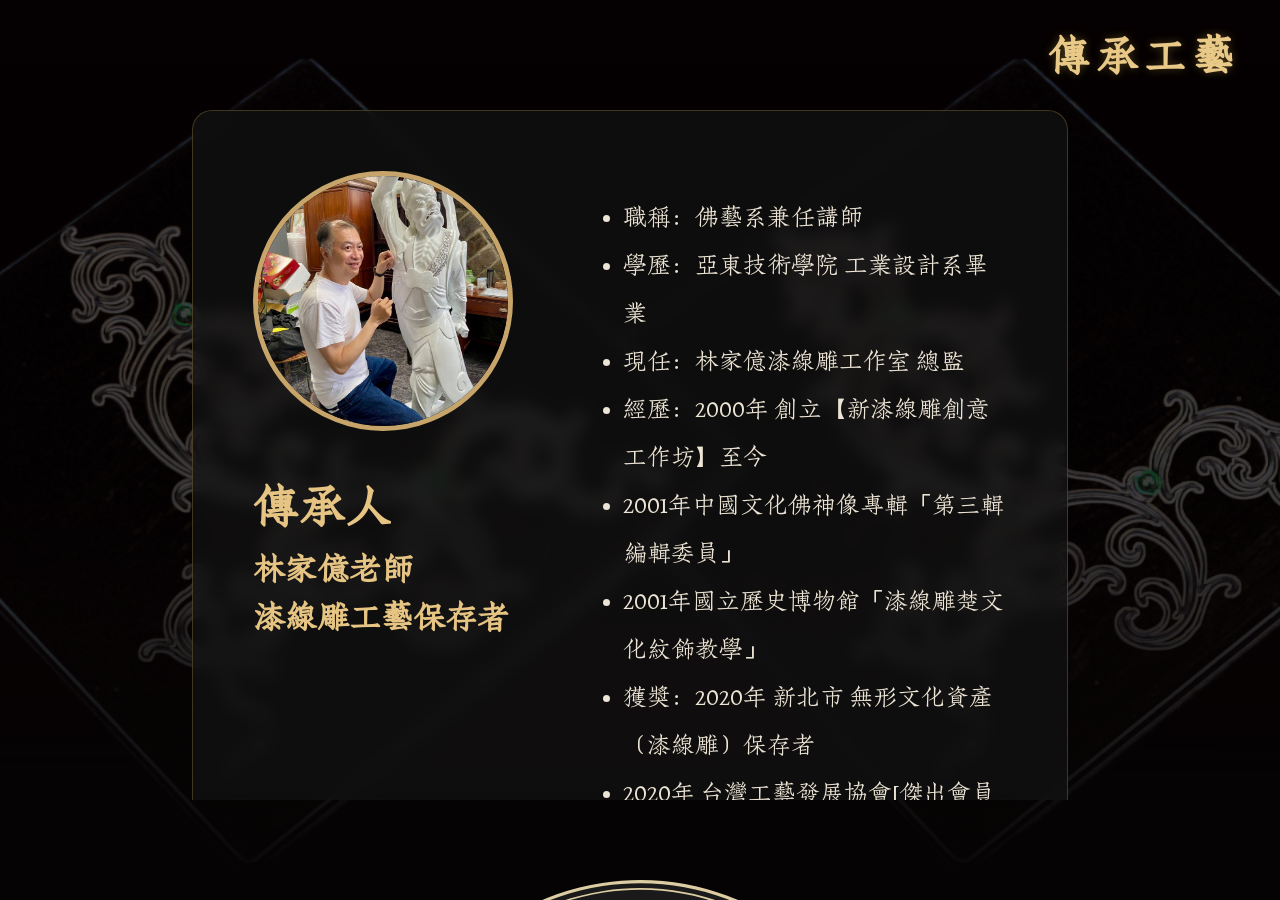
<file: legacy.html>
<!DOCTYPE html>
<html lang="zh-TW">
<head>
    <meta charset="UTF-8">
    <meta name="viewport" content="width=device-width, initial-scale=1.0">
    <title>漆綫雕傳承</title>
    <link rel="stylesheet" href="styles.css">
    <script src="./home.js" defer></script>
    <script src="./side.js" defer></script>
</head>
<body class="legacy-page">
  
    <div class="page-header">
        <h1>傳承工藝</h1>
    </div>  
    
    <div class="article">

        <section class="master">

            <div class="master-card">

                <div class="left-info">   

                    <div class="photo">

                        <img src="./png/lin.jpg">

                    </div>

                    <div class="info">

                        <h2>傳承人</h2>

                        <h3>林家億老師</h3>

                        <h3>漆線雕工藝保存者</h3>

                    </div>

                </div>
            
                <div class="info">            

                    <ul>

                        <li>職稱：佛藝系兼任講師</li>

                        <li>學歷：亞東技術學院 工業設計系畢業</li>

                        <li>現任：林家億漆線雕工作室 總監</li>

                        <li>經歷：2000年 創立【新漆線雕創意工作坊】至今</li>

                        <li>2001年中國文化佛神像專輯「第三輯編輯委員」</li>

                        <li>2001年國立歷史博物館「漆線雕楚文化紋飾教學」</li>

                        <li>獲獎：2020年 新北市 無形文化資產（漆線雕）保存者</li>

                        <li>2020年 台灣工藝發展協會[傑出會員獎]</li>

                        <li>2020年 台灣工藝競賽[ 入選]</li>

                        <li>1999年 第三屆府城傳統民間工藝獎-入選</li>

                    </ul>

                </div>

            </div>

        </section>

    </div>

    <nav id="wheelNav" aria-label="底部輪盤導航">

        <svg xmlns="http://www.w3.org/2000/svg" viewBox="0 0 592.33 592.33">
        <defs>
            <style>
            .cls-1 {
                fill: #040000;
            }

            .cls-2 {
                fill-rule: evenodd;
            }

            .cls-2, .cls-3 {
                fill: #dccda2;
            }

            .cls-4 {
                fill: #1a1a1a;
            }

            .cls-5 {
                fill: #d8caa0;
                stroke: #d8caa0;
                stroke-miterlimit: 10;
            }
            </style>
            
            <filter id="goldGlow">

                <feDropShadow
                    dx="0"
                    dy="0"
                    stdDeviation="2"
                    flood-color="#FFD87A"/>
            
            </filter>
        
            <linearGradient id="goldGradient">

            <stop offset="0%" stop-color="#6d4f16"/>

            <stop offset="40%" stop-color="#d5b15b"/>

            <stop offset="60%" stop-color="#fff2b3"/>

            <stop offset="100%" stop-color="#8d6a2d"/>

            </linearGradient>
        </defs>
        <g id="_图层_1-2" data-name="图层 1">
            <g id="navigation_bar" data-name="navigation bar">
            <g id="background">
                <path class="cls-4" d="M295.8,590.87c-69.67,0-137.41-25-190.75-70.41C51.17,474.6,15.6,410.76,4.89,340.72c-11.9-77.8,7.21-155.58,53.8-219.02C105.29,58.28,173.8,16.79,251.6,4.89c14.88-2.28,29.99-3.43,44.93-3.43,69.67,0,137.41,25,190.74,70.41,53.88,45.87,89.45,109.7,100.17,179.74,11.9,77.8-7.21,155.58-53.8,219.02-46.6,63.43-115.11,104.92-192.91,116.82-14.88,2.28-29.99,3.43-44.93,3.43Z"/>
                <path class="cls-1" d="M296.55.96v1c69.54,0,137.16,24.96,190.4,70.29,26.36,22.44,48.33,49.03,65.31,79.02,17.57,31.04,29.24,64.83,34.68,100.41,6.01,39.26,4.14,78.51-5.54,116.68-9.35,36.87-25.56,71.17-48.18,101.96-22.62,30.79-50.51,56.52-82.9,76.46-33.53,20.65-70.43,34.16-109.69,40.17-14.85,2.27-29.94,3.42-44.85,3.42-69.55,0-137.18-24.96-190.42-70.29-26.36-22.44-48.34-49.03-65.31-79.02-17.57-31.04-29.24-64.83-34.68-100.41-6.01-39.26-4.14-78.51,5.54-116.68,9.35-36.87,25.56-71.17,48.18-101.96,22.62-30.79,50.51-56.51,82.9-76.46C175.52,24.9,212.42,11.39,251.68,5.38c14.84-2.27,29.93-3.42,44.85-3.42l.02-1M296.53.96c-14.84,0-29.88,1.12-45,3.44C90.39,29.04-20.26,179.66,4.39,340.8c22.34,146.02,148.09,250.57,291.41,250.57,14.84,0,29.88-1.12,45-3.44,161.14-24.65,271.79-175.27,247.14-336.41C565.6,105.5,439.84.94,296.53.96h0Z"/>
            </g>
            <g id="wheel">
                <path class="cls-2" d="M7.22,340.37h0C-17.19,180.79,92.38,31.64,251.96,7.22c159.58-24.41,308.73,85.16,333.14,244.74,24.41,159.58-85.16,308.73-244.74,333.14C180.79,609.52,31.64,499.94,7.22,340.37ZM3.45,340.94h0C-21.28,179.28,89.72,28.18,251.38,3.45c161.66-24.73,312.77,86.27,337.5,247.94,24.73,161.66-86.27,312.77-247.94,337.5C179.28,613.61,28.18,502.61,3.45,340.94Z"/>
                <path class="cls-2" d="M14.78,339.21h0C-9,183.81,97.71,38.55,253.12,14.78c155.4-23.77,300.66,82.93,324.43,238.34,23.77,155.4-82.93,300.66-238.34,324.43-155.4,23.77-300.66-82.93-324.43-238.34ZM12.89,339.5h0C-11.04,183.05,96.38,36.82,252.83,12.89c156.45-23.93,302.68,83.49,326.61,239.94,23.93,156.45-83.49,302.68-239.94,326.61-156.45,23.93-302.68-83.49-326.61-239.94Z"/>
            </g>
            <g id="ornament">
                <path class="cls-3" d="M432.97,211.5c-4.49-7.02-9.6-13.58-9.6-13.58l27.02-21.24s-1.28-1.56-3.2-3.91c-1.87-2.39-4.6-5.37-7.32-8.35-2.69-3.02-5.67-5.76-7.78-7.93-2.19-2.1-3.72-3.42-3.72-3.42l-20.55,22.6s.79.71,1.98,1.78c1.19,1.07,2.65,2.62,4.17,4.1,1.54,1.47,3,3.02,4.04,4.23,1.07,1.18,1.79,1.97,1.79,1.97l14.25-12.71s-1.28-1.41-2.56-2.82c-1.25-1.43-2.61-2.76-2.61-2.76l-6.85,6.65-2.55-2.54,9.4-9.51s.69.69,1.72,1.71c1.04,1.02,2.42,2.39,3.7,3.85,1.3,1.44,2.61,2.87,3.59,3.95.99,1.07,1.6,1.82,1.6,1.82l-20.31,17.38s-.22-.29-.64-.76c-.43-.47-1.04-1.14-1.78-1.95-1.48-1.6-3.37-3.82-5.49-5.82-2.05-2.07-4.11-4.12-5.77-5.54-1.62-1.46-2.7-2.44-2.7-2.44,0,0-.39-.34-1.07-.95-.7-.57-1.71-1.4-2.92-2.38-2.36-2.05-5.74-4.47-9.08-6.95-3.47-2.3-6.88-4.68-9.61-6.21-1.34-.8-2.45-1.47-3.23-1.94-.78-.47-1.25-.69-1.25-.69l16.78-30s-1.78-.95-4.45-2.39c-2.64-1.5-6.32-3.16-9.96-4.9-3.67-1.68-7.43-3.17-10.22-4.33-2.84-1.04-4.74-1.73-4.74-1.73l-10.34,28.75s1,.36,2.5.91c1.52.5,3.47,1.36,5.44,2.18,1.97.82,3.94,1.62,5.37,2.35,1.44.69,2.4,1.15,2.4,1.15l8.27-17.21s-1.72-.82-3.43-1.63c-.85-.42-1.72-.8-2.38-1.07-.66-.28-1.1-.46-1.1-.46l-3.78,8.77-3.33-1.39,5.04-12.38s.89.37,2.24.94c1.33.59,3.16,1.25,4.89,2.12,3.5,1.67,7,3.34,7,3.34l-12.08,23.85s-1.32-.63-3.29-1.57c-1.96-.96-4.6-2.2-7.31-3.28-1.35-.56-2.69-1.12-3.95-1.64-1.28-.47-2.48-.9-3.51-1.27-2.05-.75-3.42-1.25-3.42-1.25,0,0-1.99-.62-4.97-1.54-1.48-.49-3.23-1-5.13-1.45-1.9-.46-3.89-1.07-5.93-1.48-2.04-.43-4.07-.85-5.99-1.25-1.93-.31-3.72-.6-5.26-.85-3.08-.54-5.15-.71-5.15-.71l4.08-34.13s-2.01-.22-5.02-.55c-3.01-.33-7.05-.49-11.08-.74-4.04-.02-8.08-.19-11.11-.06-3.03.11-5.05.18-5.05.18l1.43,30.52s1.06-.04,2.66-.1c1.59-.08,3.72-.15,5.85-.08,2.13.04,4.26.02,5.85.1,1.59.1,2.66.17,2.66.17l1.09-19.06s-1.9-.11-3.8-.23c-1.9-.02-3.8-.05-3.8-.05l-.15,9.55-3.6-.05-.07-13.37s3.88.05,7.76.1c3.87.23,7.75.47,7.75.47l-2.08,26.65s-1.45-.09-3.63-.22c-2.18-.19-5.09-.22-8-.24-2.91-.11-5.82.11-8,.16-2.18.04-3.63.18-3.63.18,0,0-2.07.18-5.18.44-1.56.09-3.35.39-5.29.64-1.93.28-4,.48-6.03.91-2.04.38-4.09.76-6,1.12-1.9.45-3.66.88-5.18,1.24-1.52.35-2.78.65-3.65.93-.87.26-1.37.4-1.37.4l-9.35-33.07s-1.94.57-4.85,1.42c-2.91.86-6.69,2.27-10.51,3.58-3.74,1.51-7.51,2.98-10.27,4.2-2.74,1.27-4.57,2.12-4.57,2.12l13.02,27.64s.97-.45,2.42-1.12c1.43-.71,3.4-1.53,5.39-2.31,1.98-.78,3.93-1.65,5.45-2.16,1.51-.52,2.52-.87,2.52-.87l-6.33-18.02s-1.8.62-3.59,1.25c-1.76.71-3.53,1.42-3.53,1.42l3.53,8.87-3.34,1.35-5.2-12.31s3.6-1.45,7.2-2.9c3.67-1.27,7.33-2.55,7.33-2.55l8.34,25.4s-1.38.48-3.44,1.2c-2.08.66-4.79,1.74-7.48,2.86-2.73,1.03-5.36,2.3-7.34,3.23-1.99.92-3.31,1.53-3.31,1.53,0,0-1.84.98-4.61,2.44-2.81,1.37-6.33,3.62-9.92,5.72-7.02,4.49-13.58,9.6-13.58,9.6l-21.24-27.02s-1.56,1.28-3.91,3.2c-2.39,1.87-5.37,4.6-8.35,7.32-3.02,2.69-5.76,5.67-7.93,7.78-2.1,2.19-3.42,3.72-3.42,3.72l22.6,20.55s.71-.79,1.78-1.98c1.07-1.19,2.62-2.65,4.1-4.17,1.47-1.54,3.02-2.99,4.23-4.04,1.18-1.07,1.97-1.79,1.97-1.79l-12.71-14.25s-1.41,1.28-2.82,2.56c-1.43,1.25-2.76,2.61-2.76,2.61l6.65,6.85-2.54,2.55-9.51-9.4s.69-.69,1.71-1.72c1.02-1.04,2.39-2.42,3.85-3.7,1.44-1.3,2.87-2.61,3.95-3.59,1.07-.99,1.82-1.6,1.82-1.6l17.38,20.31s-.29.22-.77.64c-.47.43-1.14,1.04-1.95,1.78-1.6,1.48-3.82,3.37-5.82,5.49-2.07,2.05-4.12,4.11-5.54,5.77-1.46,1.62-2.44,2.7-2.44,2.7,0,0-.34.39-.95,1.07-.58.7-1.4,1.71-2.38,2.92-2.04,2.36-4.47,5.74-6.95,9.08-2.3,3.47-4.68,6.88-6.21,9.61-.8,1.34-1.47,2.45-1.94,3.23-.47.78-.69,1.25-.69,1.25l-30-16.78s-.95,1.78-2.39,4.45c-1.5,2.64-3.16,6.32-4.9,9.96-1.68,3.67-3.17,7.43-4.33,10.22-1.04,2.84-1.73,4.74-1.73,4.74l28.75,10.34s.36-1,.91-2.5c.5-1.52,1.36-3.47,2.18-5.44.82-1.97,1.62-3.94,2.35-5.37.69-1.44,1.15-2.4,1.15-2.4l-17.21-8.27s-.82,1.72-1.63,3.43c-.42.85-.8,1.72-1.07,2.38-.28.66-.46,1.1-.46,1.1l8.77,3.78-1.39,3.33-12.38-5.04s.37-.89.94-2.24c.59-1.33,1.25-3.16,2.12-4.89,1.67-3.5,3.34-7,3.34-7l23.85,12.08s-.63,1.32-1.57,3.29c-.96,1.96-2.2,4.6-3.28,7.31-.56,1.35-1.12,2.69-1.64,3.95-.47,1.28-.9,2.48-1.27,3.51-.75,2.05-1.25,3.42-1.25,3.42,0,0-.62,1.99-1.54,4.97-.49,1.48-1,3.23-1.45,5.13-.46,1.9-1.07,3.89-1.48,5.93-.43,2.04-.85,4.08-1.25,5.99-.31,1.93-.6,3.72-.85,5.26-.54,3.08-.71,5.15-.71,5.15l-34.13-4.08s-.22,2.01-.55,5.02c-.33,3.01-.49,7.05-.74,11.08-.02,4.04-.19,8.08-.06,11.11.11,3.03.18,5.05.18,5.05l30.52-1.43s-.04-1.06-.09-2.66c-.08-1.6-.15-3.72-.08-5.85.04-2.13.02-4.26.1-5.85.1-1.59.17-2.66.17-2.66l-19.06-1.09s-.11,1.9-.23,3.8c-.02,1.9-.05,3.8-.05,3.8l9.55.15-.05,3.6-13.37.07s.05-3.88.1-7.76c.23-3.87.47-7.75.47-7.75l26.65,2.08s-.09,1.45-.22,3.63c-.19,2.18-.22,5.09-.24,8-.11,2.91.11,5.82.16,8,.04,2.18.18,3.63.18,3.63,0,0,.18,2.07.44,5.18.09,1.56.39,3.35.64,5.29.28,1.93.48,4,.91,6.03.38,2.04.76,4.09,1.12,6,.45,1.9.88,3.66,1.24,5.18.35,1.52.65,2.78.93,3.65.26.87.4,1.37.4,1.37l-33.07,9.35s.57,1.94,1.42,4.85c.86,2.91,2.27,6.69,3.58,10.51,1.51,3.74,2.98,7.51,4.2,10.27,1.27,2.74,2.12,4.57,2.12,4.57l27.64-13.02s-.45-.97-1.12-2.42c-.71-1.43-1.53-3.4-2.31-5.39-.78-1.98-1.65-3.93-2.16-5.45-.52-1.51-.87-2.52-.87-2.52l-18.02,6.33s.62,1.8,1.25,3.59c.71,1.76,1.42,3.53,1.42,3.53l8.87-3.53,1.35,3.34-12.31,5.2s-1.45-3.6-2.9-7.2c-1.27-3.67-2.55-7.33-2.55-7.33l25.4-8.34s.48,1.38,1.2,3.44c.66,2.08,1.74,4.79,2.86,7.48,1.03,2.73,2.3,5.36,3.23,7.34.92,1.99,1.53,3.31,1.53,3.31,0,0,.98,1.84,2.44,4.6,1.37,2.81,3.62,6.33,5.72,9.92,4.49,7.02,9.6,13.58,9.6,13.58l-27.02,21.24s1.28,1.56,3.2,3.91c1.87,2.39,4.6,5.37,7.32,8.35,2.69,3.02,5.67,5.76,7.78,7.93,2.19,2.1,3.72,3.42,3.72,3.42l20.55-22.6s-.79-.71-1.98-1.78c-1.19-1.07-2.65-2.62-4.17-4.1-1.54-1.47-2.99-3.02-4.04-4.23-1.07-1.18-1.79-1.97-1.79-1.97l-14.25,12.71s1.28,1.41,2.56,2.82c1.25,1.43,2.61,2.76,2.61,2.76l6.85-6.65,2.55,2.54-9.4,9.51s-.69-.69-1.72-1.71c-1.04-1.02-2.42-2.39-3.7-3.85-1.3-1.44-2.61-2.87-3.59-3.95-.99-1.07-1.6-1.82-1.6-1.82l20.31-17.38s.22.29.64.76c.43.47,1.04,1.14,1.78,1.95,1.48,1.6,3.37,3.82,5.49,5.82,2.05,2.07,4.11,4.12,5.77,5.54,1.62,1.46,2.7,2.44,2.7,2.44,0,0,.39.34,1.07.95.7.57,1.71,1.4,2.92,2.38,2.36,2.04,5.74,4.47,9.08,6.95,3.47,2.3,6.88,4.68,9.61,6.21,1.34.8,2.45,1.47,3.23,1.94.78.47,1.25.69,1.25.69l-16.78,30s1.78.95,4.45,2.39c2.64,1.5,6.32,3.16,9.96,4.91,3.67,1.68,7.43,3.17,10.22,4.33,2.84,1.04,4.74,1.73,4.74,1.73l10.34-28.75s-1-.36-2.5-.91c-1.52-.5-3.47-1.36-5.44-2.18-1.97-.82-3.94-1.62-5.37-2.35-1.44-.69-2.4-1.15-2.4-1.15l-8.27,17.21s1.72.82,3.43,1.63c.85.42,1.72.8,2.38,1.07.66.28,1.1.46,1.1.46l3.78-8.77,3.33,1.39-5.04,12.38s-.89-.37-2.24-.94c-1.33-.59-3.16-1.25-4.89-2.12-3.5-1.67-7-3.34-7-3.34l12.08-23.85s1.32.63,3.29,1.56c1.96.96,4.6,2.2,7.31,3.28,1.35.56,2.69,1.12,3.95,1.64,1.28.47,2.48.9,3.51,1.27,2.05.75,3.42,1.25,3.42,1.25,0,0,1.99.62,4.97,1.54,1.48.49,3.23,1,5.13,1.45,1.9.46,3.89,1.07,5.93,1.48,2.04.43,4.08.85,5.99,1.25,1.93.31,3.72.6,5.26.85,3.08.54,5.15.71,5.15.71l-4.08,34.13s2.01.22,5.02.55c3.01.33,7.05.49,11.08.74,4.04.02,8.08.19,11.11.06,3.03-.11,5.05-.18,5.05-.18l-1.43-30.52s-1.06.04-2.66.1c-1.59.08-3.72.15-5.85.08-2.13-.04-4.26-.02-5.85-.1-1.59-.1-2.66-.17-2.66-.17l-1.09,19.06s1.9.11,3.8.23c1.9.03,3.8.05,3.8.05l.15-9.55,3.6.05.07,13.37s-3.88-.05-7.76-.1c-3.87-.23-7.75-.47-7.75-.47l2.08-26.65s1.45.09,3.63.22c2.18.19,5.09.22,8,.24,2.91.11,5.82-.11,8-.16,2.18-.04,3.63-.18,3.63-.18,0,0,2.07-.18,5.18-.44,1.56-.09,3.35-.39,5.29-.64,1.93-.28,4-.48,6.03-.91,2.04-.38,4.09-.76,6-1.12,1.9-.45,3.66-.88,5.18-1.24,1.52-.35,2.78-.65,3.65-.93.87-.26,1.37-.4,1.37-.4l9.35,33.07s1.94-.57,4.85-1.42c2.91-.86,6.69-2.27,10.51-3.58,3.74-1.51,7.51-2.98,10.27-4.2,2.74-1.27,4.57-2.12,4.57-2.12l-13.02-27.64s-.97.45-2.42,1.12c-1.43.71-3.4,1.53-5.39,2.31-1.98.78-3.93,1.65-5.45,2.16-1.51.52-2.52.87-2.52.87l6.33,18.02s1.8-.62,3.59-1.25c1.76-.71,3.53-1.42,3.53-1.42l-3.53-8.87,3.34-1.35,5.2,12.31s-3.6,1.45-7.2,2.9c-3.67,1.27-7.33,2.55-7.33,2.55l-8.34-25.4s1.38-.48,3.44-1.2c2.08-.66,4.79-1.74,7.48-2.86,2.73-1.03,5.36-2.3,7.34-3.23,1.99-.92,3.31-1.53,3.31-1.53,0,0,1.84-.98,4.6-2.44,2.81-1.37,6.33-3.62,9.92-5.72,7.02-4.49,13.58-9.6,13.58-9.6l21.24,27.02s1.56-1.28,3.91-3.2c2.39-1.87,5.37-4.6,8.35-7.32,3.02-2.69,5.76-5.67,7.93-7.78,2.1-2.19,3.42-3.72,3.42-3.72l-22.6-20.55s-.71.79-1.78,1.98c-1.07,1.19-2.62,2.65-4.1,4.17-1.47,1.54-3.02,2.99-4.23,4.04-1.18,1.07-1.97,1.79-1.97,1.79l12.71,14.25s1.41-1.28,2.81-2.56c1.43-1.25,2.76-2.61,2.76-2.61l-6.65-6.85,2.54-2.55,9.51,9.4s-.69.69-1.71,1.72c-1.02,1.04-2.39,2.42-3.85,3.7-1.44,1.3-2.87,2.61-3.95,3.59-1.07.99-1.82,1.6-1.82,1.6l-17.38-20.31s.29-.22.76-.64c.47-.43,1.14-1.04,1.95-1.78,1.6-1.48,3.82-3.37,5.82-5.49,2.07-2.05,4.12-4.11,5.54-5.77,1.46-1.62,2.44-2.7,2.44-2.7,0,0,.34-.39.95-1.07.57-.7,1.4-1.71,2.38-2.92,2.04-2.36,4.47-5.74,6.95-9.08,2.3-3.47,4.68-6.88,6.21-9.61.8-1.34,1.47-2.45,1.94-3.23.47-.78.69-1.25.69-1.25l30,16.78s.95-1.78,2.39-4.45c1.5-2.64,3.16-6.32,4.91-9.96,1.68-3.67,3.17-7.43,4.33-10.22,1.04-2.84,1.73-4.74,1.73-4.74l-28.75-10.34s-.36,1-.91,2.5c-.5,1.52-1.36,3.47-2.18,5.44-.82,1.97-1.62,3.94-2.35,5.37-.69,1.44-1.15,2.4-1.15,2.4l17.21,8.27s.82-1.72,1.63-3.43c.42-.85.8-1.72,1.07-2.38.28-.66.46-1.1.46-1.1l-8.77-3.78,1.39-3.33,12.38,5.04s-.37.89-.94,2.24c-.59,1.33-1.25,3.16-2.12,4.89-1.67,3.5-3.34,7-3.34,7l-23.85-12.08s.63-1.32,1.57-3.29c.96-1.96,2.2-4.6,3.28-7.31.56-1.35,1.12-2.69,1.64-3.95.47-1.28.9-2.48,1.27-3.51.75-2.05,1.25-3.42,1.25-3.42,0,0,.62-1.99,1.54-4.97.49-1.48,1-3.23,1.45-5.13.46-1.9,1.07-3.89,1.48-5.93.43-2.04.85-4.08,1.25-5.99.31-1.93.6-3.72.85-5.26.54-3.08.71-5.15.71-5.15l34.13,4.08s.22-2.01.55-5.02c.33-3.01.49-7.05.74-11.08.02-4.04.19-8.08.06-11.11-.11-3.03-.18-5.05-.18-5.05l-30.52,1.43s.04,1.06.09,2.66c.08,1.6.15,3.72.08,5.85-.04,2.13-.02,4.26-.1,5.85-.1,1.59-.17,2.66-.17,2.66l19.06,1.09s.11-1.9.23-3.8c.02-1.9.05-3.8.05-3.8l-9.55-.15.05-3.6,13.37-.07s-.05,3.88-.1,7.76c-.23,3.87-.47,7.75-.47,7.75l-26.65-2.08s.09-1.45.22-3.63c.19-2.18.22-5.09.24-8,.11-2.91-.11-5.82-.16-8-.04-2.18-.18-3.63-.18-3.63,0,0-.18-2.07-.44-5.18-.09-1.56-.39-3.35-.64-5.29-.28-1.93-.48-4-.91-6.03-.38-2.04-.76-4.09-1.12-6-.45-1.9-.88-3.66-1.24-5.18-.35-1.52-.65-2.78-.93-3.65-.26-.87-.4-1.37-.4-1.37l33.07-9.35s-.57-1.94-1.42-4.85c-.86-2.9-2.27-6.69-3.58-10.51-1.51-3.74-2.98-7.51-4.2-10.27-1.27-2.74-2.12-4.57-2.12-4.57l-27.64,13.02s.45.97,1.12,2.42c.71,1.43,1.53,3.4,2.31,5.39.78,1.98,1.65,3.93,2.16,5.45.52,1.51.87,2.52.87,2.52l18.02-6.33s-.62-1.8-1.25-3.59c-.71-1.76-1.42-3.53-1.42-3.53l-8.87,3.53-1.35-3.34,12.31-5.2s1.45,3.6,2.9,7.2c1.27,3.67,2.55,7.33,2.55,7.33l-25.4,8.34s-.48-1.38-1.2-3.44c-.66-2.08-1.74-4.79-2.86-7.48-1.03-2.73-2.3-5.36-3.23-7.34-.92-1.99-1.53-3.31-1.53-3.31,0,0-.98-1.84-2.44-4.6-1.37-2.81-3.62-6.33-5.72-9.92ZM365.62,436.15c-76.4,37.9-169.39,6.59-207.29-69.81-37.9-76.4-6.59-169.39,69.81-207.29,76.4-37.9,169.39-6.59,207.29,69.81,37.9,76.4,6.59,169.39-69.81,207.29Z"/>
                <path class="cls-3" d="M233.38,169.63c-70.56,35.01-99.49,120.9-64.48,191.47,35.01,70.56,120.9,99.49,191.47,64.48,70.56-35.01,99.49-120.9,64.48-191.47-35.01-70.56-120.9-99.49-191.47-64.48ZM355.65,416.05c-65.32,32.41-144.82,5.63-177.23-59.68-32.41-65.32-5.63-144.82,59.68-177.23,65.32-32.41,144.82-5.63,177.23,59.68,32.41,65.32,5.63,144.82-59.68,177.23Z"/>
                <path class="cls-3" d="M203.25,108.89c-103.43,51.32-145.68,176.76-94.36,280.19,51.32,103.43,176.76,145.68,280.19,94.36,103.43-51.32,145.68-176.76,94.36-280.19-51.32-103.43-176.76-145.68-280.19-94.36ZM483.52,227.91c3.58,9.66,6.2,19.63,6.2,19.63l-33.26,8.67s.39,1.66.98,4.14c.66,2.47,1.26,5.82,1.87,9.17.66,3.34.96,6.74,1.36,9.26.29,2.54.4,4.24.4,4.24l30.43-2.69s-.11-1.26-.27-3.15c-.16-1.89-.56-4.38-.88-6.89-.3-2.51-.72-5-1.09-6.86-.35-1.86-.58-3.1-.58-3.1l-18.74,3.65s.33,1.79.67,3.58c.37,1.79.6,3.59.6,3.59l9.44-1.43.52,3.81-13.25,1.73s-.12-.88-.3-2.21c-.17-1.33-.4-3.09-.76-4.84-.33-1.75-.65-3.5-.9-4.82-.22-1.32-.44-2.18-.44-2.18l26.13-5.66s.12.44.27,1.21c.15.78.35,1.88.6,3.21.48,2.66,1.22,6.19,1.63,9.78.51,3.57.97,7.15,1.14,9.85.23,2.69.38,4.49.38,4.49,0,0,.05.64.13,1.77.04,1.13.1,2.73.17,4.66.23,3.86.12,9.01.04,14.16-.3,5.14-.56,10.28-1.07,14.11-.21,1.92-.39,3.52-.51,4.64-.13,1.12-.25,1.75-.25,1.75l-34.04-4.79s-.27,1.68-.67,4.21c-.33,2.54-1.12,5.86-1.79,9.2-.75,3.33-1.67,6.61-2.3,9.09-.76,2.44-1.27,4.07-1.27,4.07l29.15,9.15s.37-1.2.93-3.01c.6-1.8,1.2-4.25,1.84-6.69.63-2.44,1.28-4.88,1.63-6.74.39-1.85.64-3.09.64-3.09l-18.71-3.82s-.37,1.78-.74,3.57c-.17.9-.38,1.78-.57,2.44-.17.66-.29,1.1-.29,1.1l9.27,2.29-.96,3.72-12.91-3.48s.22-.86.56-2.16c.31-1.3.84-3.01,1.17-4.76.73-3.49,1.45-6.98,1.45-6.98l26.3,4.81s-.36,1.76-.91,4.41c-.52,2.65-1.28,6.17-2.24,9.64-.46,1.74-.92,3.48-1.35,5.11-.5,1.61-.96,3.12-1.36,4.41-.8,2.58-1.34,4.3-1.34,4.3,0,0-.88,2.42-2.19,6.04-.63,1.82-1.45,3.92-2.41,6.13-.96,2.21-1.87,4.62-2.98,6.94-1.11,2.32-2.21,4.65-3.25,6.82-1.09,2.15-2.18,4.12-3.09,5.82-1.78,3.43-3.16,5.6-3.16,5.6l-29.64-17.39s-.88,1.46-2.19,3.65c-1.31,2.19-3.28,4.98-5.15,7.82-2.06,2.71-3.99,5.52-5.63,7.48-1.62,1.98-2.7,3.29-2.7,3.29l23.44,19.6s.8-.98,2-2.44c1.21-1.46,2.8-3.42,4.27-5.47,1.49-2.04,3.03-4.04,4.1-5.6,1.05-1.57,1.75-2.62,1.75-2.62l-15.84-10.67s-1.01,1.51-2.03,3.03c-1.08,1.46-2.17,2.93-2.17,2.93l7.69,5.66-2.29,3.09-10.6-8.14s2.12-2.87,4.24-5.73c1.98-2.96,3.96-5.93,3.96-5.93l22.48,14.47s-1,1.5-2.5,3.75c-1.45,2.28-3.6,5.18-5.75,8.07-2.09,2.94-4.46,5.66-6.15,7.77-1.69,2.11-2.91,3.44-2.91,3.44,0,0-1.73,1.91-4.32,4.78-1.26,1.46-2.9,3.02-4.59,4.74-1.72,1.7-3.49,3.57-5.43,5.27-1.91,1.73-3.82,3.46-5.61,5.07-1.86,1.53-3.61,2.96-5.1,4.19-1.49,1.23-2.74,2.25-3.66,2.9-.9.67-1.42,1.05-1.42,1.05l-20.68-27.46s-1.37,1.01-3.42,2.53c-2.06,1.52-4.95,3.32-7.77,5.24-2.94,1.73-5.84,3.52-8.08,4.76-2.26,1.19-3.77,1.99-3.77,1.99l14.13,27.09s1.11-.59,2.79-1.47c1.69-.85,3.88-2.11,6.03-3.42,2.16-1.31,4.36-2.54,5.93-3.59,1.58-1.05,2.63-1.74,2.63-1.74l-10.52-15.94s-1.52,1.01-3.03,2.02l-3.13,1.87,4.93,8.18-3.3,1.96-6.66-11.59s3.06-1.83,6.13-3.65c2.97-1.97,5.94-3.95,5.94-3.95l15.18,22s-1.5,1-3.75,2.5c-2.22,1.55-5.3,3.41-8.41,5.23-3.06,1.9-6.26,3.55-8.65,4.8-2.39,1.26-3.98,2.09-3.98,2.09,0,0-2.33,1.09-5.82,2.71-3.45,1.71-8.27,3.54-13.04,5.47-9.66,3.58-19.63,6.2-19.63,6.2l-8.67-33.26s-1.66.39-4.14.98c-2.47.66-5.82,1.26-9.17,1.87-3.34.66-6.74.96-9.26,1.36-2.54.29-4.24.4-4.24.4l2.69,30.43s1.26-.11,3.15-.27c1.89-.16,4.38-.56,6.89-.88,2.51-.3,5-.72,6.86-1.09,1.86-.35,3.1-.58,3.1-.58l-3.65-18.74s-1.79.33-3.58.67c-1.79.37-3.59.6-3.59.6l1.43,9.44-3.81.52-1.73-13.25s.88-.12,2.21-.3c1.33-.17,3.09-.4,4.84-.76,1.75-.33,3.5-.65,4.82-.9,1.32-.22,2.18-.44,2.18-.44l5.66,26.13s-.44.12-1.21.27c-.78.15-1.88.35-3.21.6-2.66.48-6.19,1.22-9.78,1.63-3.57.51-7.15.97-9.85,1.14-2.69.23-4.49.38-4.49.38,0,0-.64.05-1.77.13-1.13.04-2.73.1-4.66.17-3.86.23-9.01.12-14.16.04-5.14-.3-10.28-.56-14.11-1.07-1.92-.21-3.52-.39-4.64-.51-1.12-.13-1.75-.25-1.75-.25l4.79-34.04s-1.68-.27-4.21-.67c-2.54-.33-5.86-1.12-9.2-1.79-3.33-.75-6.61-1.67-9.09-2.3-2.44-.76-4.07-1.27-4.07-1.27l-9.15,29.15s1.21.37,3.01.93c1.8.6,4.25,1.2,6.69,1.84,2.44.63,4.88,1.28,6.74,1.63,1.85.39,3.09.64,3.09.64l3.82-18.71s-1.78-.37-3.57-.74c-.9-.17-1.78-.38-2.44-.57-.66-.17-1.1-.29-1.1-.29l-2.29,9.27-3.72-.96,3.48-12.91s.86.22,2.16.56c1.3.31,3.01.84,4.76,1.17,3.49.73,6.98,1.45,6.98,1.45l-4.81,26.3s-1.76-.36-4.41-.91c-2.65-.52-6.17-1.28-9.64-2.24-1.74-.46-3.48-.92-5.11-1.35-1.61-.5-3.12-.96-4.41-1.36-2.58-.8-4.3-1.34-4.3-1.34,0,0-2.42-.88-6.04-2.19-1.82-.63-3.92-1.45-6.13-2.41-2.21-.96-4.62-1.87-6.94-2.98-2.32-1.11-4.65-2.21-6.82-3.25-2.15-1.09-4.12-2.18-5.82-3.09-3.43-1.78-5.6-3.16-5.6-3.16l17.39-29.64s-1.46-.88-3.65-2.19c-2.19-1.31-4.98-3.28-7.82-5.15-2.71-2.06-5.52-3.99-7.48-5.63-1.98-1.62-3.29-2.7-3.29-2.7l-19.6,23.44s.98.8,2.44,2c1.46,1.21,3.42,2.8,5.47,4.27,2.04,1.49,4.04,3.03,5.6,4.1,1.57,1.05,2.62,1.75,2.62,1.75l10.67-15.84s-1.51-1.01-3.03-2.03c-1.46-1.08-2.93-2.17-2.93-2.17l-5.66,7.69-3.09-2.29,8.14-10.6s2.87,2.12,5.73,4.24c2.96,1.98,5.93,3.96,5.93,3.96l-14.47,22.48s-1.5-1-3.75-2.5c-2.28-1.45-5.18-3.6-8.07-5.75-2.94-2.09-5.66-4.46-7.77-6.15-2.11-1.69-3.44-2.91-3.44-2.91,0,0-1.91-1.73-4.78-4.32-1.46-1.26-3.02-2.9-4.74-4.59-1.7-1.72-3.57-3.49-5.27-5.43-1.73-1.91-3.46-3.82-5.08-5.61-1.53-1.86-2.96-3.61-4.19-5.1-1.23-1.49-2.25-2.74-2.9-3.66-.67-.9-1.05-1.42-1.05-1.42l27.46-20.68s-1.01-1.37-2.53-3.42c-1.52-2.06-3.32-4.95-5.24-7.77-1.73-2.94-3.52-5.84-4.76-8.08-1.19-2.26-1.99-3.77-1.99-3.77l-27.09,14.13s.59,1.11,1.47,2.79c.85,1.69,2.11,3.88,3.42,6.03,1.31,2.16,2.54,4.36,3.59,5.93,1.05,1.58,1.75,2.63,1.75,2.63l15.94-10.52-2.02-3.03c-.93-1.56-1.87-3.13-1.87-3.13l-8.18,4.93-1.96-3.3,11.59-6.66s1.83,3.06,3.65,6.13c1.98,2.97,3.95,5.94,3.95,5.94l-22,15.18s-1-1.5-2.5-3.75c-1.55-2.22-3.41-5.3-5.23-8.41-1.9-3.06-3.55-6.26-4.8-8.65-1.26-2.39-2.09-3.98-2.09-3.98,0,0-1.09-2.33-2.71-5.82-1.71-3.46-3.54-8.27-5.47-13.04-3.58-9.66-6.2-19.63-6.2-19.63l33.26-8.67s-.39-1.66-.98-4.14c-.66-2.47-1.26-5.82-1.87-9.17-.66-3.34-.96-6.74-1.36-9.26-.29-2.54-.4-4.24-.4-4.24l-30.43,2.69s.11,1.26.27,3.15c.16,1.89.56,4.38.88,6.89.3,2.51.72,5,1.09,6.86.35,1.86.58,3.1.58,3.1l18.74-3.65s-.33-1.79-.67-3.58c-.37-1.79-.6-3.59-.6-3.59l-9.44,1.43-.52-3.81,13.25-1.73s.12.88.3,2.21c.17,1.33.4,3.09.76,4.84.33,1.75.65,3.5.9,4.82.22,1.32.44,2.18.44,2.18l-26.13,5.66s-.12-.44-.27-1.21c-.15-.78-.35-1.88-.6-3.21-.48-2.66-1.22-6.19-1.63-9.78-.51-3.57-.97-7.15-1.14-9.85-.23-2.69-.38-4.49-.38-4.49,0,0-.05-.64-.13-1.76-.04-1.13-.1-2.73-.17-4.66-.23-3.86-.12-9.01-.04-14.16.3-5.14.56-10.28,1.07-14.11.21-1.92.39-3.52.51-4.64.13-1.12.25-1.75.25-1.75l34.04,4.79s.27-1.68.67-4.21c.33-2.54,1.12-5.86,1.79-9.2.75-3.33,1.67-6.61,2.3-9.09.76-2.44,1.27-4.07,1.27-4.07l-29.15-9.15s-.37,1.21-.93,3.01c-.6,1.8-1.2,4.25-1.84,6.69-.63,2.44-1.28,4.88-1.63,6.74-.39,1.85-.64,3.09-.64,3.09l18.71,3.82s.37-1.78.74-3.57c.17-.9.38-1.78.57-2.44l.29-1.1-9.27-2.29.96-3.72,12.91,3.48s-.22.86-.56,2.16c-.31,1.3-.84,3.01-1.17,4.76-.73,3.49-1.45,6.98-1.45,6.98l-26.3-4.81s.36-1.76.91-4.41c.52-2.65,1.28-6.17,2.24-9.64.46-1.74.92-3.48,1.35-5.11.5-1.61.96-3.12,1.36-4.41.8-2.58,1.34-4.3,1.34-4.3,0,0,.88-2.42,2.19-6.04.63-1.82,1.45-3.92,2.41-6.13.96-2.21,1.87-4.62,2.98-6.94,1.11-2.32,2.21-4.65,3.25-6.82,1.09-2.15,2.18-4.12,3.09-5.82,1.78-3.43,3.16-5.6,3.16-5.6l29.64,17.39s.88-1.46,2.19-3.65c1.31-2.19,3.28-4.98,5.15-7.82,2.06-2.71,3.99-5.52,5.63-7.48l2.7-3.29-23.44-19.6s-.8.98-2,2.44c-1.21,1.46-2.8,3.42-4.27,5.47-1.49,2.04-3.03,4.04-4.1,5.6-1.05,1.57-1.75,2.62-1.75,2.62l15.84,10.67s1.01-1.51,2.03-3.03c1.08-1.46,2.17-2.93,2.17-2.93l-7.69-5.66,2.29-3.09,10.6,8.14s-2.12,2.87-4.24,5.73c-1.98,2.96-3.96,5.93-3.96,5.93l-22.48-14.47s1-1.5,2.5-3.75c1.45-2.28,3.6-5.18,5.75-8.07,2.09-2.94,4.46-5.66,6.15-7.77,1.69-2.11,2.91-3.44,2.91-3.44,0,0,1.73-1.91,4.32-4.78,1.26-1.46,2.9-3.02,4.59-4.74,1.72-1.7,3.49-3.57,5.43-5.27,1.91-1.73,3.82-3.46,5.61-5.07,1.87-1.53,3.61-2.96,5.1-4.19,1.49-1.23,2.74-2.25,3.66-2.9.9-.67,1.42-1.05,1.42-1.05l20.68,27.46s1.37-1.01,3.42-2.53c2.06-1.52,4.95-3.32,7.77-5.24,2.94-1.73,5.84-3.52,8.08-4.76,2.26-1.19,3.77-1.99,3.77-1.99l-14.13-27.09s-1.11.59-2.79,1.47c-1.69.85-3.88,2.11-6.03,3.42-2.16,1.31-4.36,2.54-5.93,3.59-1.58,1.05-2.63,1.75-2.63,1.75l10.52,15.94s1.52-1.01,3.03-2.02c1.56-.93,3.13-1.87,3.13-1.87l-4.93-8.18,3.3-1.96,6.66,11.59s-3.06,1.83-6.13,3.65c-2.97,1.98-5.94,3.95-5.94,3.95l-15.18-22s1.5-1,3.75-2.5c2.22-1.55,5.3-3.41,8.41-5.23,3.06-1.9,6.26-3.55,8.65-4.8,2.39-1.26,3.98-2.09,3.98-2.09,0,0,2.33-1.09,5.82-2.71,3.46-1.71,8.27-3.54,13.04-5.47,9.66-3.58,19.63-6.2,19.63-6.2l8.67,33.26s1.66-.39,4.14-.98c2.47-.66,5.82-1.26,9.17-1.87,3.34-.66,6.74-.96,9.26-1.36,2.54-.29,4.24-.4,4.24-.4l-2.69-30.43s-1.26.11-3.15.27c-1.89.16-4.38.56-6.89.88-2.51.3-5,.72-6.86,1.09-1.86.35-3.1.58-3.1.58l3.65,18.74s1.79-.33,3.58-.67c1.79-.37,3.59-.6,3.59-.6l-1.43-9.44,3.81-.52,1.73,13.25s-.88.12-2.21.3c-1.33.17-3.09.4-4.84.76-1.75.33-3.5.65-4.82.9-1.32.22-2.18.44-2.18.44l-5.66-26.13s.44-.12,1.21-.27c.78-.15,1.88-.35,3.21-.6,2.66-.48,6.19-1.22,9.78-1.63,3.57-.51,7.15-.97,9.85-1.14,2.69-.23,4.49-.38,4.49-.38,0,0,.64-.05,1.77-.13,1.13-.04,2.73-.1,4.66-.17,3.86-.23,9.01-.12,14.16-.04,5.14.3,10.28.56,14.11,1.07,1.92.21,3.52.39,4.64.51,1.12.13,1.75.25,1.75.25l-4.79,34.04s1.68.27,4.21.67c2.54.33,5.86,1.12,9.2,1.79,3.32.75,6.61,1.67,9.09,2.3,2.44.76,4.07,1.27,4.07,1.27l9.15-29.15s-1.2-.37-3.01-.93c-1.8-.6-4.25-1.2-6.69-1.84-2.44-.63-4.88-1.28-6.74-1.63-1.85-.39-3.09-.64-3.09-.64l-3.82,18.71s1.78.37,3.57.74c.9.17,1.78.38,2.44.57.66.17,1.1.29,1.1.29l2.29-9.27,3.72.96-3.48,12.91s-.86-.22-2.16-.56c-1.3-.31-3.01-.84-4.76-1.17-3.49-.73-6.98-1.45-6.98-1.45l4.81-26.3s1.76.36,4.41.91c2.65.53,6.17,1.28,9.64,2.24,1.74.46,3.48.92,5.11,1.35,1.61.5,3.12.96,4.41,1.36,2.58.8,4.3,1.34,4.3,1.34,0,0,2.42.88,6.04,2.19,1.82.63,3.92,1.45,6.13,2.41,2.21.96,4.62,1.87,6.94,2.98,2.32,1.11,4.65,2.21,6.82,3.25,2.15,1.09,4.12,2.18,5.82,3.09,3.43,1.78,5.6,3.16,5.6,3.16l-17.39,29.64s1.46.88,3.65,2.19c2.19,1.31,4.98,3.28,7.82,5.15,2.71,2.06,5.52,3.99,7.48,5.63,1.98,1.62,3.29,2.7,3.29,2.7l19.6-23.44s-.98-.8-2.44-2c-1.46-1.21-3.42-2.8-5.47-4.27-2.04-1.49-4.04-3.03-5.6-4.1-1.57-1.05-2.62-1.75-2.62-1.75l-10.67,15.84s1.51,1.01,3.03,2.03c1.46,1.08,2.93,2.17,2.93,2.17l5.66-7.69,3.09,2.29-8.14,10.6s-2.87-2.12-5.73-4.24c-2.96-1.98-5.93-3.96-5.93-3.96l14.47-22.48s1.5,1,3.75,2.5c2.28,1.45,5.18,3.6,8.07,5.75,2.94,2.09,5.66,4.46,7.77,6.15,2.11,1.69,3.44,2.91,3.44,2.91,0,0,1.91,1.73,4.78,4.32,1.46,1.26,3.02,2.9,4.74,4.59,1.7,1.72,3.57,3.49,5.27,5.43,1.73,1.91,3.45,3.82,5.07,5.61,1.53,1.86,2.96,3.61,4.19,5.1,1.23,1.49,2.25,2.74,2.9,3.66.67.9,1.06,1.42,1.06,1.42l-27.46,20.68s1.01,1.37,2.53,3.42c1.52,2.06,3.32,4.95,5.24,7.77,1.73,2.94,3.52,5.84,4.76,8.08,1.19,2.26,1.99,3.77,1.99,3.77l27.09-14.13s-.59-1.11-1.47-2.79c-.85-1.69-2.11-3.88-3.42-6.03-1.31-2.16-2.54-4.36-3.59-5.93-1.05-1.58-1.75-2.63-1.75-2.63l-15.94,10.52s1.01,1.52,2.02,3.03c.93,1.56,1.87,3.13,1.87,3.13l8.18-4.93,1.96,3.3-11.59,6.66s-1.83-3.06-3.65-6.13c-1.97-2.97-3.95-5.94-3.95-5.94l22-15.18s1,1.5,2.5,3.75c1.55,2.22,3.41,5.3,5.23,8.41,1.9,3.06,3.55,6.26,4.8,8.65,1.26,2.39,2.09,3.98,2.09,3.98,0,0,1.09,2.33,2.71,5.82,1.71,3.46,3.54,8.27,5.47,13.04Z"/>
            </g>
            <g id="home" class="nav-item" data-page="index.html" aria-label="首頁">
                
                <path id="CUSTOM" class="cls-3" d="M337.1,223s0,0,0,0l-35.3-35.3c-1.5-1.5-3.5-2.3-5.6-2.3s-4.1.8-5.6,2.3l-35.3,35.3s0,0,0,0c-3.1,3.1-3.1,8.2,0,11.3,1.4,1.4,3.3,2.2,5.3,2.3,0,0,.2,0,.2,0h1.4v26c0,5.1,4.2,9.3,9.3,9.3h13.8c1.4,0,2.5-1.1,2.5-2.5v-20.4c0-2.3,1.9-4.3,4.3-4.3h8.1c2.3,0,4.3,1.9,4.3,4.3v20.4c0,1.4,1.1,2.5,2.5,2.5h13.8c5.1,0,9.3-4.2,9.3-9.3v-26h1.3c2.1,0,4.1-.8,5.6-2.3,3.1-3.1,3.1-8.2,0-11.3ZM333.5,230.7c-.5.5-1.3.8-2,.8h-3.8c-1.4,0-2.5,1.1-2.5,2.5v28.5c0,2.3-1.9,4.3-4.3,4.3h-11.3v-17.8c0-5.1-4.2-9.3-9.3-9.3h-8.1c-5.1,0-9.3,4.2-9.3,9.3v17.8h-11.3c-2.3,0-4.3-1.9-4.3-4.3v-28.5c0-1.4-1.1-2.5-2.5-2.5h-3.8s0,0-.1,0c-.8,0-1.5-.3-2-.8-1.1-1.1-1.1-3,0-4.1,0,0,0,0,0,0h0s35.3-35.3,35.3-35.3c.5-.5,1.3-.8,2-.8s1.5.3,2,.8l35.3,35.3s0,0,0,0c1.1,1.1,1.1,3,0,4.1Z"/>
            </g>
            <g id="member" class="nav-item" data-page="member.html" aria-label="我們">
                <g class="label"> 
                <path class="cls-5" d="M507.44,233.28l.44-2.16c1.22-5.02,3.5-9.49,6.83-13.41-3.46-1.98-6.72-4.65-9.8-8.03l.59-.82c2.27,1.87,4.09,3.27,5.46,4.2,1.37.93,3.14,1.9,5.33,2.91,2.58-2.65,5.87-5.21,9.88-7.68l-4.45-8.35-6.37,2.38,5.73,5.6-.79,1.01-6.76-5.89-10.04,3.98c-.34.13-.86.23-1.55.29-.38.04-.82.01-1.32-.08-.5-.09-.99-.19-1.46-.29-.35-.08-.56-.21-.64-.4-.07-.19-.02-.42.15-.71,1.29-2.37,2.35-5.34,3.17-8.92l.67.06-.03.33.11,5.65.15,1.34.55-.11,7.97-2.96.21-.14-8.31-6.68.64-4.12.44-.12c1.19,1.68,2.49,3.27,3.9,4.76s3.21,3.31,5.41,5.45l6.86-2.79c-.84-1.5-1.72-3.02-2.65-4.57-.93-1.55-1.83-2.93-2.69-4.13l.54-3.43.52-.04c2.16,4.34,4.16,8.16,5.98,11.46.97-.35,2.19-.85,3.65-1.51s2.36-1.18,2.71-1.57c-2.31-2.6-4.3-5.19-5.99-7.75l.87-.66c1.44,1.76,2.85,3.31,4.23,4.63,1.95,1.96,3.75,3.42,5.42,4.38.83.57,1.69.97,2.56,1.2.88.23,1.65.16,2.33-.21l.37.39c-.22.62-.72,1.53-1.48,2.73-.77,1.19-1.29,1.86-1.55,2l-.41-.37c-.15-.19-.31-.39-.47-.59-.17-.2-.34-.38-.5-.53-1.24-.98-2.66-2.32-4.26-4.03l-.29-.32-.51,2.83-1,.34c-.77.23-1.34.42-1.71.56l-2.63.97,4.27,8.05,1.32-.73,6.03-3.11c.36-.18.72-.34,1.07-.5.35-.15.71-.32,1.07-.5l2.18-1.01c1.74-.86,3.16-1.99,4.26-3.38l.55.32c-.32,1.09-.67,2.21-1.05,3.36s-.78,2.17-1.22,3.05c-.91-.04-1.74.06-2.5.28-.75.22-1.83.61-3.23,1.15-1.58.62-3.08,1.25-4.47,1.88-1.4.64-2.34,1.1-2.83,1.4l.99,1.71c1.03,1.82,1.94,3.3,2.71,4.47.78,1.16,1.67,2.25,2.67,3.25-.11.72-.31,1.55-.59,2.48l-.55,1.34c-.15.35-.36.5-.63.46s-.45-.2-.56-.48l-1.36-3.33-2.39-5.02-1.99-4c-3.56,2.07-6.46,4.25-8.72,6.53,2.17.8,3.91,1.21,5.21,1.24,1.3.03,2.73-.3,4.29-.98l.32.41c-.14.38-.63,1.2-1.48,2.46-.85,1.26-1.38,1.95-1.58,2.07l-.19-.08c-.2-.14-.44-.27-.72-.39-.28-.12-.57-.23-.86-.34-2.34-.66-4.56-1.51-6.68-2.54-2.74,3.25-4.68,7.02-5.83,11.3l9.19-2.58.15.37.12.44-2.18,1.01c-2.22,1.08-3.88,1.98-4.96,2.69-.71.46-1.95,1.33-3.7,2.63l-.67.48c-.05.05-.15.11-.31.17-.43.17-.76-.02-.98-.58-.21-.53-.28-1.04-.22-1.52ZM536.07,215.75l1.44-2.5c1.23-2.52,2.03-4.33,2.38-5.44h.65c.01.69.04,1.5.09,2.45.09,1.79.1,3.38.04,4.76-.03.66-.27,1.09-.73,1.3-.17.1-.42.22-.73.34-.65.25-1.34.42-2.06.49-.47.08-.86-.13-1.16-.62-.11-.28-.09-.54.07-.78Z"/>
                <path class="cls-5" d="M512.64,245.9l1.22-1.56c.19-.27.46-.38.81-.33,1.18.18,2.77.15,4.79-.1l1.4-.12c5.24-.6,9.7-1.18,13.39-1.77l3.58-.72.91-.35c-2.39-1.24-4.23-2.28-5.51-3.13-2.01-1.37-3.71-2.65-5.12-3.85l.66-.96,3.15,1.98c3.64,2.09,6.99,3.67,10.07,4.73,2.67.89,4.92,1.46,6.75,1.71,1.59.22,2.98.25,4.17.1l1.08-.22.96-.35.43.49-1.04,1.08-1.67,1.63c-.55.56-1.1,1.05-1.64,1.48-.14.16-.3.25-.46.28-.13.02-.33-.07-.6-.26-.68-.43-1.21-.7-1.6-.81-.79-.28-1.25-.44-1.39-.49-2.9-1.06-5.24-1.97-7.02-2.74l-.1.32-1.21,1.96c-.16.29-.42.45-.78.48-1.41.02-2.45.08-3.11.19l-7.74.98-14.05,2.08-.74.12-.34-.55.76-1.29ZM513.48,254.38l1.69-2.14c.29-.32.62-.44,1.01-.36.76.12,1.53.15,2.3.12.77-.04,1.72-.13,2.84-.27,4.54-.52,7.9-.93,10.08-1.25,3.14-.43,7.85-1.14,14.14-2.14,2.5-.4,4.36-.81,5.57-1.24.42-.13.82-.3,1.21-.5.39-.2.79-.4,1.2-.59l.46-.28.37.4c-.58,1.21-1.32,2.42-2.21,3.64l.43,1.45.65,1.87c.19.58.58,1,1.17,1.28l.99.5c-.53,1.54-1.07,2.82-1.62,3.85-.14-.01-.27-.03-.39-.06-.12-.03-.22-.07-.3-.13-.71-.46-1.62-.64-2.72-.53l-5.46.66-9.51,1.31h-.66c-.28-.05-.44-.21-.48-.48-.02-.13.01-.25.09-.37.31-.39.63-.78.97-1.19.34-.41.68-.74,1.01-1l-1.29-4.65-21.53,3.11-.28-.51.28-.5ZM515.83,275.57c-.03-.16.06-.38.25-.65l.89-1.1c1.73-2.5,3.18-5.06,4.35-7.68l.38-.77.66.3-1.99,8.52c.09.16.22.25.37.27.16.03.3.03.43,0l1.74-.17,16.18-2.36.54-.09-1.49-6.55-2.02.32c-.33.05-.57-.06-.71-.34l.15-.33,1.46-1.95c.19-.27.46-.38.81-.33.66.1,1.33.12,2.01.06.68-.06,1.52-.16,2.5-.32l7.21-1.14c2.04-.32,3.63-.73,4.77-1.21l2.16-1.05.42.39-1.93,3.44.38,1.46.87,2.6c.23.81.79,1.48,1.69,2.01l.39.24-1.72,3.87c-.1.22-.27.35-.5.38-.13.02-.27-.03-.43-.13-.39-.31-.8-.5-1.23-.56-.43-.07-.97-.08-1.6-.05-1.67.13-2.9.26-3.69.38l-17.96,2.65-9.86,1.67c-1.61.26-3.18-.04-4.7-.88l-.41-.34c-.23-.17-.36-.35-.39-.55ZM542.29,256.67c2.84-.37,5.3-.71,7.38-1.04,1.32-.21,2.04-.34,2.17-.39l-1.56-5.02-5.56.68c.13.39.27.8.43,1.25.15.45.33.84.52,1.18s.43.66.71.95l-1.19,1.41c-.12.12-.24.19-.37.21-.26.04-.46-.11-.58-.46l-.59-2.13-.69-2.12-2.62.37c-1.53.17-2.7.34-3.51.51.12.35.25.7.37,1.05.2.64.4,1.17.58,1.58.18.41.43.77.76,1.09l-1,1.37c.34.05,1.94-.11,4.78-.48ZM540.72,271.67l14.07-2.23-1.74-6.2c-2.52.26-4.39.51-5.6.74.36,1.22.64,2.1.85,2.62.2.53.51,1.06.94,1.6-.07.18-.25.47-.54.87s-.51.66-.66.79l-.52.23-.39-.54c-.09-.15-.16-.4-.22-.73l-.89-3.4-.34-1.21-5.73.91.35,1.26c.19.75.38,1.39.58,1.93.2.54.5,1.05.88,1.53-.17.43-.53,1.03-1.08,1.79l.06.04Z"/>
                </g>     
            </g>
            <g id="product" class="nav-item" data-page="product.html" aria-label="周邊">
                <g class="label">
                <path class="cls-5" d="M444.97,132.04c-.14-2.47-.62-5.17-1.43-8.1l-.51-1.76.75-.29,3.71,6.47c.31,0,.53-.1.68-.29l.92-1.06,13.99-17.24,6.1-7.48.69-.86-11.17-8.06-.1.05.2.55.58,1.75c.12.27.13.47.03.6l-.33.25c-.36.18-.81.55-1.34,1.1l-1.43,1.61-.35.43,3.01,1.85c.58.34,1.55.68,2.92,1l.42,2.59.02.21c-.06.29-.12.46-.16.51-.13.16-.26.23-.4.22-.14,0-.32-.07-.52-.19l-1.39-1.06-4.84-3.4-.38-.24-3.22,3.83,1.67,1.03c1.12.73,2.1,1.33,2.93,1.79.83.46,1.7.79,2.6,1,.16.6.29,1.21.41,1.84.11.63.13,1.21.04,1.74-.31.22-.66.18-1.04-.14l-3.06-2.34-5.5-3.93-4.02-2.74-4.24-2.79-.43-2.73-.83.87c-1.85,1.97-3.75,3.74-5.7,5.3-3.17,2.49-6.27,4.15-9.29,4.97-2.26.62-4.62.92-7.09.9h-.39s-.09-1.16-.09-1.16l1.29-.24c4.2-.59,8.07-2.14,11.6-4.65,1.68-1.17,3.36-2.6,5.06-4.27,2.29-2.26,5.15-5.5,8.57-9.73,1.4-1.74,2.58-3.49,3.53-5.25.81-1.53,1.31-2.92,1.51-4.18l.1-.37.5.02.21-.02.94,5.13,1.93,1.43,1.96,1.39c.59.39,1.5,1.04,2.73,1.95l4.49,3.11c1.2.84,2.75,1.85,4.62,3.03l1.91,1.22c1.09.71,2.34,1.03,3.73.95l.35-.04.08.06,1.41,4.86c.07.23.03.44-.11.62-.04.05-.15.11-.34.18-.63.09-1.19.31-1.69.66-.5.35-1.03.83-1.61,1.43-2.84,3.19-6.2,7.2-10.1,12.02l-2.86,3.54-6.7,8.53c-.65.8-1.26,1.4-1.84,1.79-.8.51-1.65.85-2.56,1.02h-.96c-.12-.49-.18-.77-.16-.84ZM434.28,116.11s-.06-.1-.09-.17l-.53-2.36c-.05-.25.02-.48.21-.66.98-.79,1.98-1.81,2.98-3.05.42-.52,1.02-1.32,1.81-2.4.7-.98,1.21-1.92,1.51-2.83l.49-1.4h.46s1.09,3.57,1.09,3.57l2.75,1.77,3.5,2.19c.41.24.74.36,1,.36h1.03s.92-.03.92-.03l.53,1.65.75,2.41-.55.2c-.99.06-1.99.58-3,1.56l-2.09,2.11s.07.37.19.96c.12.59.15,1.03.09,1.32-.21.21-.45.21-.71,0l-.15-.06-4.92-3.78-4.79-3.29-.15-.06-1.73,2.14-.53.02c-.03-.07-.06-.12-.09-.17ZM438.92,113.27c3.58,2.42,5.6,3.78,6.09,4.08l.83-.87c1.11-1.11,2.07-2.16,2.86-3.15l-7.42-4.97-3.39,4.2,1.04.71ZM449.38,103.59l3.11-3.85c-1.77-1.26-3.57-2.39-5.41-3.41l-.57-2.71c.19-.19.42-.17.68.04l1.2.9,5.37,3.7,1.06-1.39c.71-.88,1.28-1.63,1.7-2.26.42-.63.78-1.31,1.08-2.05l-7.65-5.41-8.98,10.55,8.41,5.9Z"/>
                <path class="cls-5" d="M468.27,148.86l-2.54-6.04-.8-1.47c-.04-.1-.12-.23-.24-.38-.33-.42-.83-.74-1.49-.98l-4.08-1.34-1.72-.54v-.39s.92-2.46.92-2.46c.25-.11.53-.08.84.09,1.09.67,2.94,1.64,5.55,2.92l.8.44c1.59-.42,2.79-.87,3.6-1.35l1.21-.97c.32-.3.64-.83.96-1.6l.61-1.71.35-.92c.99-.41,2.53-.81,4.61-1.2l2.91-.6.15-.06-.95-.71-5.34-3.22c-.25-1-.3-2.11-.17-3.33l.31-.25.13.09c1.67,1.87,3.94,3.63,6.81,5.3l.34.18c.62.35,1.25.52,1.87.49.43,0,.71.07.87.2.21.47.31,1.18.3,2.13,0,.95-.11,1.6-.29,1.96l-.8-.12c-.24-.02-.47-.06-.72-.1-.25-.04-.5-.06-.76-.07-1.64.03-3.74.2-6.32.51l-.4.06c-.22.05-.39.12-.52.23-.21.17-.35.41-.44.73l-.49,2.19c-.09.42-.24.85-.43,1.3-.16.55-.44,1-.86,1.33-.37.29-.82.47-1.37.52l-2.41.27-1.58.18c.52,1.29,1.38,3.21,2.57,5.76l.23-.19c1.55.76,3.22,1.37,4.99,1.83s3.48.69,5.12.71c.62-.03,1.04-.09,1.26-.18l-1.25-1.24c-1.88-1.91-3.37-3.3-4.49-4.16l.03-2.84.45-.23.72.9c.43.64.91,1.24,1.44,1.79,1.25,1.39,3.17,3.44,5.76,6.15l.8.84c.45-1.73.67-3.16.65-4.3l.65-.07,1.16,3.04.09.51c.05.43-.08.75-.39.95l-1.07.67-.23.12,3.68,3.71.84.8c1.25,1.13,1.92,1.73,2.01,1.79.2.14.46.3.8.48s.66.36.97.53c.15,1.46.19,2.54.14,3.22,0,.31-.13.51-.35.6-.22.05-.47-.05-.75-.3l-2.26-2.74-7.33-8.03-.38-.4-.36.99-1.9-.14,1.15,1.19,3.32,3.1c.32.34.79.58,1.41.72l.49.05c.09.22.15.48.16.76.02.29.03.57.05.86l.02,1.46c.02.29-.06.52-.22.69l-.42-.05c-.65-.17-1.35-.11-2.12.16l-3.27.96c-1.1.28-2.08.36-2.94.25l-.59-.1c-.21-.05-.36-.14-.47-.27s-.13-.35-.07-.65c.16-.76.23-1.23.22-1.4.1-1.36.15-2.58.15-3.65l-.06-1.68.61-.04c.29,1.05.73,2.38,1.34,3.99.1.18.27.6.5,1.26l.65-.07,3.8-1.25c-.12-.25-.84-1.05-2.19-2.41-1.34-1.36-2.41-2.36-3.19-3.02l-.02-1.14c-2.82-.48-5.71-1.45-8.68-2.91l.45,1.05,3.79,7.85c1.37,2.66,2.47,4.68,3.32,6.06.54.89,1.19,1.8,1.94,2.74.62.78,1.29,1.53,1.99,2.25l2.71,2.82,1.32,1.25-.54.69-1.44-.83-2.72-1.47-4.67-2.47c-.29-.15-.55-.37-.78-.65-.17-.21-.29-.45-.38-.72-1.64-4.92-3.86-10.68-6.67-17.27ZM476.5,139.7c-.12-.16-.18-.35-.15-.59.19-.83.51-1.54.98-2.13,1.35.24,2.74.09,4.18-.47,1.39-.56,2.59-1.3,3.59-2.24l.52.48c-.39.79-.92,1.55-1.57,2.28l6.81,7.29c.35-1.01.55-2.17.6-3.49l-2.53-2.52-.89.97-.51-.23c-.07-.84-.06-1.75.05-2.73.03-.28.19-.48.49-.59.55-.22,1.29-.71,2.22-1.46l4.83-4.13c1.29-1.16,2.13-2.41,2.51-3.74l.09-.2.56.06.5,3.83.99,1.07,3.58.08c.76-.01,1.53-.33,2.31-.96l.54.27.04.93-.18,2.26-.08.38c-.07.18-.22.28-.46.31l-.66-.18-2.96-.89,1.89,1.88,2.52,2.34c.45.45.98.71,1.59.78l.84.16c.21.47.38,1.23.51,2.28.13,1.05.15,1.72.05,2.01l-.92-.03c-.62.03-1.29.29-2.01.78-.86.52-2.09,1.33-3.68,2.44l-3.51,2.49c-.62.45-1.34.65-2.16.58l-.66-.18c-.14-.23-.17-.53-.08-.9l.38-1.52-3.95-4.21.45,1.44.12.48c.06.29.06.5-.01.62-.07.12-.24.26-.49.43l-.72.38c.23.24.46.48.68.73.22.25.44.48.65.69l3.15,3.05c.84.78,1.44,1.29,1.81,1.53.36.24,1.05.56,2.05.95,0,2.56-.21,4.61-.64,6.15-.52-.01-.89-.15-1.09-.41-.56-.7-1.32-1.33-2.28-1.89l-3.08-1.76.07-.63c1.4-.01,2.61-.13,3.63-.35-.16-.3-1.17-1.48-3.03-3.53-1.86-2.05-3-3.21-3.42-3.47l1.95,4.91.09.44c.12.37.05.68-.21.94l-1.33,1.13c-.29.23-.56.28-.83.16l-.16-.12c-.11-.13-.14-.36-.1-.69.1-.72.15-1.54.13-2.44-.02-.9-.07-1.77-.14-2.61l-.17-1.73.74-.27-3.28-3.46c-.04.33-.08.66-.13,1-.05.34-.16.64-.33.91-2.54-.4-5.02-1.15-7.44-2.24l.11-.98.94.21c1.5.33,2.92.5,4.25.5.72-.06,1.25-.17,1.6-.32-.16-.26-.73-.89-1.69-1.91s-1.61-1.65-1.94-1.9c-.4.19-.81.39-1.22.59-.41.2-.79.36-1.14.46l-2.33.78c-.39.1-.74.08-1.06-.05-.12-.04-.23-.13-.36-.29ZM487.1,118.96l-.02-1.14.56-.26.59,1.06c.94,1.81,1.66,3.41,2.18,4.79.45,1.09.22,2-.69,2.73-.68.54-1.21.92-1.58,1.14-.18.15-.42.23-.7.24-.45.02-.78-.1-.99-.36-.15-.18-.22-.44-.23-.77l.12-.48c.6-1.97.85-4.29.77-6.96ZM491.58,138.69l3.35,3.46c1.11,1.07,2.03,1.81,2.74,2.22l.21,1.69c.11.08.3.06.58-.08l.66-.46,6.68-5.1.24-.26-2.04-2.15c-2.78-2.94-4.91-5.14-6.39-6.61l-1.76,1.41.54.59,1.63,1.64,2.71,2.57c.37.25.74.52,1.09.8l.98.75-.18,1.62c-.04.16-.12.28-.22.37-.21.17-.44.16-.71,0l-.23-.2-3.76-3.97-3.01-3.04-.13-.09-1.52,1.22,1.31,1.32c1.28,1.33,2.31,2.35,3.11,3.08s1.69,1.38,2.67,1.97c.06.5.01,1.06-.15,1.65-.02.19-.08.32-.19.41-.21.17-.47.14-.77-.08l-.26-.24-1.69-1.79-4.28-4.38-.96-.96-1.56,1.25,1.31,1.39Z"/>
                </g>
            </g>
            <g id="game" class="nav-item" data-page="game.html" aria-label="遊戲">
                <g class="label">
                <path class="cls-5" d="M322.8,68.42l-2.6-1.17c-.31-.15-.62-.25-.92-.3-.59-.09-1.2,0-1.81.27l-3.22,1.47-2.37,1.2c-.19.1-.49.21-.91.31l-1.37-2.85.82-.38,6.26-1.84,1.32-.35c.35-.52.7-1.07,1.05-1.66s.61-1.13.79-1.65c.06-.16.11-.39.16-.68.11-.72.06-1.42-.17-2.1-.33-.93-.67-1.73-1.04-2.39-.22-.34-.29-.72-.22-1.15.04-.26.13-.5.27-.72l2.13-3.21,1.8-2.75c-1.19.08-3.08.37-5.66.88-.59.11-1.2.23-1.83.37l-2.38-2.25.13-.54c2.57.2,5.57-.01,9.01-.65.58-.08,1.17-.35,1.75-.84l.96-.66c.44.21,1,.69,1.69,1.46.69.77,1.07,1.33,1.15,1.68-.21.24-.36.38-.47.43-.48.26-.96.61-1.43,1.04-.47.43-.91.87-1.32,1.31l-2.47,2.85-.52.73c-.13.18-.21.37-.24.57-.05.33.03.68.24,1.05l1.32,2.54c.13.22.3.67.5,1.34.11.36.15.68.1.98-.05.33-.21.66-.46.99l-1.72,1.91-1.25,1.22,2.27,1.02.7-.6c3.25-2.83,5.68-6.27,7.3-10.34.72-1.81,1.39-3.88,1.99-6.21.39-1.59.61-2.79.67-3.59v-.61s-3.18.26-3.18.26c-.7-.51-1.36-1.21-2-2.09l.15-.33c1.71.27,3.96.37,6.73.3l3.67-.18c.84,0,1.76-.24,2.75-.73l1.67,1.93c.19.27.22.53.08.77-.13.18-.27.29-.43.34-.16.04-.39.04-.68,0-.96-.15-2.14-.22-3.56-.21l-1.46-.03-2.47-.04c.59.73.96,1.17,1.11,1.29.31.39.38.8.21,1.25-.35.96-.62,1.76-.79,2.41l-.4,1.25.03.16,2.42-.27c.14-.01.3-.07.48-.18.19-.1.35-.21.51-.32.11-.05.22-.11.33-.18.11-.07.23-.14.34-.23l2.16,2.01c.18.16.25.34.22.54-.03.17-.13.32-.33.46-.34.22-.62.59-.84,1.13l-1.19,3.36c.89.14,2.24.25,4.05.33l2.35.17.38-2.37c.08-.73-.08-1.5-.5-2.3l.32-.41,1.84,1.2c.43-.4.87-.93,1.31-1.56l.94-1.17c-1.98-.08-4.17,0-6.57.23l-1.69-1.79c.06-.19.23-.27.49-.23l2.42.08,4.58-.19c.68-.03,1.35-.24,2.02-.64l.73-.44c.83.71,1.64,1.56,2.43,2.56.11.15.15.31.13.48-.04.23-.21.37-.52.42-.62.07-1.3.35-2.06.84l-3.43,2.14.38.47-.36,1.31-.22,1.38c1.62.02,2.82,0,3.6-.04s1.61-.24,2.47-.57c.89.75,1.57,1.5,2.02,2.24l.2.33c.02.11.03.23.04.36-.04.26-.26.4-.67.4l-2.23-.3-5.44-.51h-.35s-.08.49-.08.49l-1.42,8.33c-.11.69-.34,1.31-.7,1.86-.36.55-.84,1.13-1.44,1.75l-.28.16-.27.11-.4-.37c-1.06-1.65-2.65-3.51-4.79-5.57l-.25-.34.28-.51,5.12,2.53.26-.36.11-.39,1.37-7.73-.02-.21c-1.6-.12-3.25-.12-4.96-.02l-1.4-1.74-.63,1.77c-.84,2.54-1.64,4.5-2.4,5.9-.58,1.09-1.21,1.99-1.89,2.69l-.42.39c-.23.17-.46.23-.69.2-.26-.04-.47-.23-.62-.55-.71-1.46-1.18-2.36-1.4-2.7-.27-.41-.55-.82-.84-1.22-.29-.4-.59-.79-.9-1.18l.42-.39,3.77,2.11c.31-.02.52-.22.65-.6l.92-1.98,1.67-4.49.97-3.24.38-1.46.04-.25c-.5-.01-1.01,0-1.52.01-.51.02-1.04.04-1.58.05l-.44-.42-.51,1.29c-.97,2.72-2.32,5.3-4.06,7.76-.77,1.03-1.9,2.17-3.38,3.42l-2.06,1.5-.24.22,1.6.76,10.28,4.46c2.18.92,4.67,1.85,7.45,2.8,1.18.42,2.55.72,4.11.9l6.74.61.65.05.02.81-.79.23-8.64,2.13c-.28.09-.61.11-.97.05-.33-.05-.63-.17-.91-.35l-6.94-3.78c-3.08-1.67-7.48-3.9-13.22-6.7ZM325.15,41.66c-.23-.04-.43-.19-.59-.45l-.07-.21c-.15-.53-.37-1.04-.65-1.52-.28-.48-.65-1.07-1.12-1.75l-2.64-3.46-.17-.18.39-.55,3.46,1.51,2.56,1.42c.41.2.67.48.78.83.11.36.12.81.04,1.37-.08.53-.3,1.24-.64,2.13-.16.35-.47.62-.94.81-.21.04-.34.05-.41.04ZM333.72,34.51l-.73-.82.34-.55,1.09.48,4.12,2.12c.44.2.74.52.89.95.15.43.15.9,0,1.42l-.46,1.29c-.28.73-.8,1.11-1.54,1.12l-.39-.72c-1.05-2.12-2.15-3.88-3.32-5.28ZM339.72,48.46l1.68-1.96c2.01-2.45,3.54-5.24,4.62-8.38.22-.54.39-1.19.51-1.94.11-.69.14-1.31.09-1.86l.03-.2.57-.11,1.95,2.74.57.9c.14.19.2.37.17.53-.03.2-.13.37-.28.51-.49.56-1,1.22-1.5,1.97-.51.75-.98,1.47-1.43,2.18l-.07.14c1.79.01,3.27-.04,4.45-.16,1.18-.12,2.36-.44,3.52-.96.35.36.71.74,1.09,1.13.38.4.69.78.93,1.16.17.23.24.51.22.85-.21.27-.55.37-1.01.29l-3-.27c-3.01-.14-5.27-.17-6.77-.11l-.47-.53c-1.77,2.02-3.51,3.61-5.21,4.79l-.65-.71Z"/>
                <path class="cls-5" d="M354.07,79.3l.38-.28c3.79-2.39,6.92-5.46,9.39-9.22,1.42-2.09,2.65-4.19,3.69-6.29.94-1.96,1.73-3.74,2.36-5.36.38-.96.64-1.68.79-2.16.13-.41.43-1.55.9-3.41l.03-.36-1.39-.28-1.51-2.74.37-.39c1.09.5,1.9.85,2.43,1.06.87.34,1.87.69,3,1.04,1.13.35,2.21.69,3.23,1.02,1.24.31,2.41.65,3.51,1.05l.1-.12c.87-2.05,1.52-3.93,1.93-5.63.29-.92.31-2.08.06-3.46l-.07-.24.49-.29c.46.47,1.24,1.36,2.33,2.68l.91,1.11-.37.66-.95,1.61-.07.19,3.87.81c.99.13,2.06.09,3.22-.14l.45.77.75,1.37.21.56c0,.08,0,.16-.04.25-.05.12-.12.22-.22.29-.1.07-.22.09-.35.08l-1.13-.28-6.84-1.86-.72-.23-1.14,2.51,1.01.29,4.01.87c1.08.25,2.08.21,3-.12l.67,1.17,1.07,2.08.14.32c.03.3.03.48,0,.54-.06.16-.16.26-.31.31-.15.05-.32.06-.52.01-.61-.09-1.29-.05-2.03.12l-3.05.8-.53.12c-.1-.22-.27-.46-.52-.74l.94-.76c.9-.65,1.52-1.19,1.87-1.63l-2.12-.61c-1.07-.28-2.15-.56-3.23-.86-1.08-.3-2.16-.58-3.23-.86.16.31.35.63.55.94.2.31.34.59.42.84-.05.12-.19.34-.41.64-.23.31-.37.57-.42.8.96.2,1.73.32,2.3.36s1.17-.04,1.79-.26l1.08,1.76c.21.37.2.69-.05.95-.23.12-.54.11-.95-.05l-3.45-.92-1.49-.31-.25.65c-.17.43-.27.77-.29,1.01-.02.32.12.57.41.75.29.18.72.39,1.32.62.81.32,1.5.5,2.09.55.82.11,1.46-.16,1.92-.8l1.12-1.5.61.24-.31,1.76c-.13.52-.19,1.09-.18,1.7.02.22,0,.43-.08.61-.15.37-.48.55-1.01.52-1.03-.12-1.8-.25-2.31-.42-1.15-.34-2.31-.74-3.46-1.19l-.92-.52c-.99-.67-1.37-1.66-1.15-2.97l.42-1.5-3.64-.72-.92-1.64-.28.59c-.6,1.45-1.63,3.57-3.08,6.37-1.38,2.72-2.64,4.88-3.76,6.48-1.63,2.26-3.18,4.07-4.64,5.43-1.68,1.64-3.87,3.14-6.59,4.51l-.78.34-.05-.02-.38-.95ZM362.96,81.97c-.22-.08-.38-.26-.5-.52l-1.27-3.07.18-.2c.72.35,2.62.94,5.7,1.77,3.08.83,5.35,1.38,6.81,1.67,1.14-.91,2.05-1.7,2.72-2.37.67-.67,1.26-1.46,1.76-2.37l-6.26-1.85-.45,1.01-.26-.16c-.24-.31-.49-.62-.76-.94-.27-.32-.48-.62-.62-.89.33-.66.56-1.16.69-1.5.61-1.55.99-3.26,1.15-5.13l.1-.12.18-.04c.64.57,1.26,1.32,1.87,2.23l5.44,1.32c.53.1,1.16.15,1.88.14.18,0,.36-.04.53-.12.17-.08.35-.15.52-.23l.67.9,1,1.57c.17.21.23.38.18.5-.05.12-.16.22-.33.3-.41.23-.78.53-1.1.89-.32.36-.69.85-1.11,1.47.11.26.25.52.42.78.17.26.21.54.13.83-.11.1-.23.15-.35.13-.12-.01-.25-.03-.39-.04l-1.93-.7-.34-.08c.19.43.37.89.53,1.39.17.49.27.96.31,1.41l-.73.36-3.48,1.76c2.12.61,4.33,1.15,6.62,1.62l-.12,1.13-8.64-1.38-7.15-1.07c-1.18-.18-2.29-.28-3.31-.33-.07,0-.17-.01-.3-.06ZM369.78,79.88c-.06-.22-.1-.42-.14-.62l-.47-3.62-.23-1.06.55-.32c.98,1.06,1.72,2.07,2.21,3.01.31.59.29,1.19-.06,1.8l-.57.91c-.24.34-.56.48-.97.43-.16-.13-.27-.31-.33-.53ZM371.06,65.06l-.61-1.31c.2-.06.45-.04.72.07l2.69.94,4.12,1.13c1.09.32,2.25.61,3.47.87.97.27,1.76.45,2.37.52.61.08,1.41.11,2.38.1.45.5.81.96,1.09,1.39.28.43.45.89.51,1.38-.21.35-.53.48-.95.38l-.61-.24c-1.79-.73-4.22-1.51-7.31-2.32l-4.47-1.21-2.27-.51-.62-.19-.52-1.01ZM379.47,75.42l1.25-2.52c-1.56-.5-3.91-1.12-7.06-1.84l-1,2.56,6.81,1.8ZM379.28,56.24c.32-.81.44-1.46.38-1.94-2.98-.8-5.26-1.37-6.85-1.71l1.08,2.03c.23.41.29.78.17,1.08-.08.22-.18.38-.29.48l4.94,1.23c.28-.53.47-.93.57-1.17ZM394.91,97.18c-1.59-2.52-2.7-4.81-3.33-6.88-.55-1.79-.96-3.65-1.21-5.57l-.04-.45c-4.96,2.61-10.62,3.92-17,3.94l-.1-1.11,1.4-.15c5.22-.65,9.91-2.05,14.05-4.23l1.55-.95c.02-2.43.26-4.85.72-7.29.47-2.43,1.1-5.08,1.9-7.96l-4.39-.85c-.21-.37-.61-1.19-1.19-2.45l.08-.08.64.14,4.68,1.35.73.18.21-.67,3.06-8.95.78-2.97c.21-.99.22-2.13.05-3.42l.6-.3,2.39,4.05.58,1.14c.16.32.12.57-.13.75-.45.33-.8.69-1.04,1.09-.25.4-.56,1-.94,1.78-.32.63-.72,1.58-1.22,2.85l-1.66,4.4-.28.86c2.13.51,3.74.86,4.82,1.05,1.09.19,2.24.26,3.44.19.48.51.89,1.09,1.23,1.74.34.65.51,1.15.51,1.51-.29.28-.6.35-.95.22l-5.28-1.74c-.48-.15-.96-.29-1.44-.43-.48-.14-.97-.26-1.46-.38l-1.36-.37c-.07.08-.16.28-.28.59-.42,1.09-.89,2.96-1.39,5.63-.5,2.67-.82,4.89-.94,6.66l.61-.46c2.21-1.89,4-4,5.37-6.33.18-.36.34-.73.48-1.1.15-.37.29-.73.42-1.07l.09-.23c.11-.28.18-.5.21-.67l.49-.02.5,1.32.98,3.12c.07.28.09.46.05.56-.04.09-.17.22-.41.37-.51.3-1.18.86-2,1.69-1.93,2-3.74,3.58-5.45,4.74l-1.38.91c.07,1.75.46,3.7,1.18,5.85.71,2.16,1.38,3.59,2,4.3.86-1.28,1.72-2.72,2.6-4.33.88-1.61,1.72-3.18,2.54-4.72l.76.4-.08.34-.9,2.44c-.42,1.09-1.02,2.7-1.78,4.83-.37,1.04-.85,2.59-1.44,4.65l-.22.83-.04.09c-.08.22-.24.38-.46.49-.22.11-.46.13-.72.07-.53-.21-.93-.54-1.21-1.01ZM403.82,65.01c-.16-.06-.29-.22-.4-.48l-.02-.22c-.12-.8-.33-1.67-.64-2.61-.31-.94-.63-1.86-.97-2.74l-.78-1.86.48-.4.56.49,3.28,3c.06.03.23.2.5.52.38.58.45,1.14.2,1.69l-.8,1.78c-.24.44-.55.72-.91.83-.17.08-.34.08-.49.02Z"/>
                </g>
            </g>
            <g id="legacy" class="nav-item" data-page="legacy.html" aria-label="傳承">
                <g class="label">
                <path class="cls-5" d="M201.88,91.14l-.02-.47c.02-.9-.16-1.93-.53-3.11l-3.29-9.98-2.35-6.65-.82-1.88-.45-1.06-.44-.74c-1.63,3.61-3.2,6.48-4.71,8.62l-.9-.41.24-.63.77-1.79c.83-1.85,1.35-3.04,1.54-3.57,1.08-2.69,1.9-5.58,2.44-8.67.31-1.72.47-3.24.47-4.56-.11-1.42-.23-2.44-.36-3.07-.02-.14-.08-.34-.18-.63-.14-.37-.41-.84-.8-1.41l-.27-.43.44-.38.32.15,3.79,2.52.76.46.62.51-.16.43c-.41.9-.79,2.19-1.16,3.86-.75,3.03-1.48,5.51-2.2,7.46l-.04.18c1.29.58,2.27.91,2.93.97.11.28.16.47.17.58.03.45.09.91.2,1.37l1.02,3.25,2.22,6.59,3.3,9.44c.1.46.27.9.5,1.31l.51,1.36.74,1.97-.36.61c-1.61-.5-2.92-1.23-3.93-2.2ZM227.49,86.22c-.34.13-.66.1-.94-.07-.36-.19-.9-.39-1.62-.62-1.88-.64-3.31-1.03-4.29-1.16l-1.64-.24.04-.6,5.93-.85c.08-.07.17-.21.27-.42-.57-1.71-1.27-3.64-2.08-5.79l-.57-1.5-9.53,4.19.46.09,3.62.66c.57.1.93.43,1.07.99.22,1.06.32,1.8.31,2.24.02.42-.16.7-.54.84-.14.02-.4-.12-.79-.4-.92-.83-2.24-1.83-3.96-2.99l-1.01-.69-.34-.19-1.66.84c-1.81.86-3.15,1.6-4.03,2.22l-3.29-1.06c-.08-.22.02-.38.3-.49l1.22-.46c1.87-.71,3.06-1.18,3.58-1.41l8.29-3.67,3.27-1.4,2.38-1.06c-.53-1.3-1.18-2.42-1.97-3.37l-1.38.73-6.25,3.54c-1.94,1.09-3.36,2-4.26,2.73-.08.07-.45.33-1.09.79l-3.11-1.29.05-.44c1.34-.51,3.72-1.6,7.15-3.29,1.33-.72,2.71-1.4,4.14-2.05l-1.14-3.31-5.31,2.49.63,1.52-.4.37c-.38-.07-.87-.21-1.47-.43-.6-.22-1.02-.42-1.27-.61-.08-.22-.12-.36-.11-.44l-.35-1.36c-.03-.17-.09-.38-.18-.62-.15-.41-.58-1.39-1.27-2.94-.15-.3-.3-.6-.45-.9l-.75-1.69c-.3-.71-.84-1.41-1.6-2.12l-.43-.43.09-.46,3.51.65,5.64-2.61c-.61-1.62-1.02-2.66-1.23-3.12l-1.68.79c-2.91,1.35-5.35,2.63-7.32,3.83l-2.98-.96-.09-.39c1.98-.71,4.87-1.96,8.68-3.76l2.72-1.29c-.67-1.67-1.32-3.05-1.97-4.15-.65-1.09-1.43-2.05-2.35-2.88l.26-.58,3.8,1.29,1.15.37c.25.08.42.18.51.29.09.11.14.29.12.54,0,.47.09,1.04.28,1.74.19.69.38,1.34.58,1.95l.12.17c.3-.15.98-.48,2.03-.98l3.11-1.66c1.36-.73,2.5-1.6,3.39-2.62.98.13,1.89.38,2.74.75.85.37,1.37.76,1.56,1.15-.29.47-.69.78-1.2.93-.88.12-2.06.49-3.53,1.12l-4.06,1.7-3.3,1.46-.17.12.98,3.16.62-.34,2.61-1.31,1.02-.55c.36-.17.68-.47.95-.89l.65-1.1,3.05.72,1.12.27c.11.1.18.18.2.25.05.12.02.29-.07.51-.35.77-.38,1.68-.1,2.71l1.21,5.47c.17,1.01.14,1.78-.08,2.33l-.12.26c-.2.04-.45,0-.75-.14-.29-.1-.76-.35-1.41-.75l-5.37,2.35,1.18,3.13,4.8-2.56-1.74-.79.17-.54,5.71-.02.4.06c.33.02.54.15.63.4l.89,2.07.04.52c-.07.28-.22.46-.44.54-.12.05-.28.05-.47.02l-.56-.21-2.04-1.15-.76-.3-3,1.67c1.11.47,2.06.77,2.85.9l.47,1.96.28-.11c.12.03.19,0,.23-.09l4.05-2.01c.74-.39,1.71-1.09,2.89-2.11.02-.04.06-.08.12-.1,1.64.48,2.87.91,3.69,1.28l.32.84c-.1.22-.33.39-.71.54l-4.63,1.48c-.45.13-1.14.38-2.08.73-.94.35-1.63.63-2.09.84-.69.26-1.13.45-1.34.56l.09.39,2.5,6.33c.49,1.31.73,2.27.72,2.88.03.92-.18,1.78-.63,2.59l-.14.05ZM213.47,65.81l-.92-2.43-2.88,1.57-.23.09c-.22.08-.42.11-.61.07l-1.46-.46c-.25-.08-.36-.25-.35-.51,1.54-.65,3.19-1.4,4.97-2.25l-.95-2.53c-1.84.8-3.62,1.64-5.36,2.51.17.54.76,2.06,1.78,4.57l.72,1.76,5.3-2.38ZM217.02,64.04c.48-.25.95-.53,1.42-.83.47-.3.85-.61,1.12-.93.46,0,1.02.15,1.66.44.06-.31.01-.77-.15-1.39l-1.59-5.33-.14-.37c-.23.05-.61.18-1.14.38-1,.38-2.08.86-3.25,1.44l-1.8.89.94,2.48,1.29-.7c.44-.24.89-.5,1.33-.8.44-.29.78-.61,1.01-.94l1.79.77c.3.14.45.35.45.63-.9.63-2.08,1.23-3.54,1.82l-1.77.83.92,2.43,1.46-.82Z"/>
                <path class="cls-5" d="M254.68,72.59l-.76-.39.24-.79c2.48.61,5.02,1.15,7.62,1.61.24-.2.33-.47.29-.8l-.32-3.24-.48-3.62-.07-.44c-1.4.31-2.84.65-4.32,1.04-1.48.39-2.81.8-3.99,1.24l-2.23-1.39.04-.41,10.14-2.2c.09-.28,0-1.43-.3-3.44-.13-.86-.22-1.4-.29-1.62-2.2.59-3.9,1.1-5.08,1.51l-1.96-1.28.08-.47,6.65-1.48-.67-4.55c-1.46.35-2.95.82-4.44,1.41l-1.85-1.24-.17.88c-.55,3.11-1.04,5.44-1.45,6.99-.91,3.44-2.05,6.33-3.42,8.69-1.79,2.92-3.77,5.41-5.93,7.44l-.36.3-.87-.78c5.79-6.65,8.87-14.46,9.24-23.44-2.42.73-4.73,1.54-6.92,2.43l-2.75-1.52.09-.42.09-.06c.69-.1,1.47-.27,2.33-.49.86-.23,1.68-.45,2.45-.66l3.19-1.02c.26-.07.5-.24.73-.51l1.12-1.63,2.58,1.39.72.45c.18.07.28.18.3.31.01.1-.05.24-.19.43l-.47.57c.63-.09,1.26-.21,1.89-.35.64-.14,1.26-.29,1.88-.45.42-.13,1.05-.29,1.9-.48l.02-.21c-.3-2.01-.69-3.55-1.19-4.63-.26-.6-.78-1.3-1.57-2.09l-.42-.44.37-.61,3.57,1.6c1.18-1.59,2.66-3.88,4.45-6.87l-.64.09-4.39,1.1-3.57.83-4.24,1.08-3.43,1.06-.53.18-3.25-1.8.12-.52.74-.11c2.71-.37,5.4-.86,8.07-1.49l5.91-1.38c1.46-.38,2.85-.79,4.17-1.22.77-.25,1.66-.87,2.66-1.86l.21-.28,1.98,1.12,1.96,1.28c.33.19.54.44.62.77l-.45.37c-.94.48-2.11,1.34-3.51,2.59-1.49,1.3-3.3,3.1-5.42,5.4l-.3.35c.17.21.27.43.3.66,0,.03,0,.4.01,1.11l.25,3.1c1.56-.36,2.91-1.03,4.05-2.01.7.4,1.23.75,1.59,1.03.36.29.71.64,1.04,1.06l-.39.41c.44.04.77.16.99.36.21.2.59.65,1.13,1.35l.3-.35c1.66-2.23,2.85-4.07,3.58-5.53.28-.58.5-1.08.64-1.48.14-.41.23-.83.27-1.28l-.03-1.26.42-.21,1.34,1.22,2.28,2.09c.24.24.35.47.36.71-.06.04-.12.09-.18.15-.06.06-.13.11-.23.16l-1.32,1-6.33,5.78-.08.11.51.73c2.43,2.98,5.02,5.63,7.79,7.95,1.88,1.54,3.82,2.71,5.82,3.49l1.23.43.16.08.09.59-.24.08-4.82.91-1.57.33-.15.02c-.46.07-.84-.11-1.14-.54l-2.76-3.99c-2.87-4.16-5.51-7.68-7.92-10.56-.53-.63-1.2-1.27-2-1.93l-4.15,1.01.65,4.45c1.29-.19,2.55-.76,3.79-1.72.44.27.89.56,1.34.86.45.31.82.62,1.1.95-.03.24-.11.41-.23.51-.12.1-.29.19-.52.25l-2.41.46-2.74.61c-.02.34.1,1.35.34,3.03.15,1.02.26,1.63.32,1.82,1.59-.43,2.77-.79,3.56-1.08.78-.28,1.57-.74,2.35-1.36l.98.51,1.52,1.09c.3.23.44.49.42.8-.11.15-.33.28-.65.4l-6.24,1.22-1.66.4.02.45,1.19,7.76c.15.82.02,1.73-.41,2.74-.31.65-.63,1.24-.95,1.76-.16.26-.33.4-.49.43-.17.03-.38-.06-.64-.26l-2.16-1.6c-1.76-1.19-3.61-2.22-5.56-3.08Z"/>
                </g>
            </g>
            <g id="craft" class="nav-item" data-page="craft.html" aria-label="工藝">
                <g class="label">
                <path class="cls-5" d="M106.92,166.38l-.34-.61.25-.31c.97-1.02,1.92-2.09,2.85-3.22,1.04-1.26,2.04-2.55,3-3.88l4.35-5.75,2.15-2.77-.39-.39-13.62-11.15-3.46-2.72-1.14-.81-.64.77-2.54,3.48c-1.45,1.92-2.59,3.7-3.43,5.34l-.18.3c-.13.15-.32.28-.57.38l-3.59,1.06-.2-.62,2.05-2.33,1.58-2,9.96-13.5,1.98-3.03c.55-.88,1-1.71,1.32-2.47s.56-1.57.69-2.41l1.8-.53,2.27-.4.53-.02c.2.08.32.13.37.18.26.21.29.48.11.81l-.38.53-5.48,6.89-4.35,5.68-.15.26,1.69-.55c.35-.1.63,0,.85.31.26.52.85,1.15,1.75,1.89l10.78,9.33,3.68,3.16.35.29,1.27-1.54,3.9-5.28,2.18-3.12c.87-1.27,1.54-2.66,2.01-4.17.37-.08.74-.17,1.11-.25.37-.08.75-.16,1.15-.22l2.03-.27c.38-.04.7.04.98.23.18.36.11.74-.21,1.12l-1.29,1.4c-1.59,1.72-2.74,3.01-3.46,3.89-2.78,3.37-5.52,6.77-8.21,10.21-1.58,1.98-3.11,3.98-4.57,6.02-1.89,2.5-3.28,4.4-4.17,5.7-.52.74-.99,1.47-1.42,2.2l-.96,1.48-.15.26-4.08,1.18Z"/>
                <path class="cls-5" d="M138.97,88.23c-1.37,1.17-2.42,2.07-3.14,2.72l-2.07,1.82.21.34,1.42,1.81c.15.18.22.35.23.49,0,.14-.04.26-.15.34-.08.06-.21.11-.41.13-.8.17-1.45.23-1.95.19l-1.3-1.65-1,.91c-2.98,2.68-5.14,4.76-6.48,6.24-.41.07-.84.12-1.28.15s-.89.05-1.34.07c-.23-.03-.59-.02-1.07.01l-.07-.58c1.14-.81,1.99-1.44,2.54-1.87,1.07-.84,2.62-2.14,4.63-3.9l2.85-2.44c-.75-.85-1.45-1.54-2.1-2.07-.65-.53-1.39-.91-2.21-1.15l-.05-.15.07-.24,1.53-.56,1.78-.57.58-.07c.23.08.37.18.43.3.11.3.28.62.53.95.24.34.48.65.71.94l.67.93,5.41-4.76c-.61-.88-1.07-1.53-1.4-1.95-.7-.89-1.41-1.52-2.12-1.89l-.06-.08.04-.35.08-.06,2.81-.55.58-.07c.27-.04.48-.06.63-.05.15,0,.27.06.35.17.12.16.23.4.31.71l.81,2.16.27-.15c2.13-1.93,3.68-3.44,4.64-4.54.49-.56.96-1.26,1.39-2.11l.23-.44,2.3-.15,1.03.02.46.02c.21.05.38.16.53.35.17.21.14.5-.07.88l-.52.47-6.54,5.27-2.66,2.28-.13.16,1.19,2.88.53,1.56c.12.37.08.64-.13.8-.13.1-.27.17-.42.2l-.96.24c-.56-1.47-1.26-2.84-2.1-4.13ZM130.82,118.3l.5-.9c1.2-2.25,2.05-4.43,2.56-6.53.31-1.17.44-2.19.4-3.05l-.06-.4-.09-.12c-.99.9-1.92,1.89-2.81,2.97l-2.95.22-.16-.45c1.2-.9,2.34-1.83,3.41-2.78,1.07-.95,2.43-2.2,4.06-3.73l-1.42-1.81c-.1.04-.25.14-.46.3-.71.56-1.95,1.81-3.73,3.76l-3.06.31-.18-.56c.74-.46,1.43-.93,2.06-1.43,1.02-.8,2.14-1.79,3.34-2.95l.88-.82c-1.06-1.24-2.07-2.06-3.02-2.46l-.04-.22.02-.21,1.35-.3c.37-.07.74-.16,1.13-.26.39-.1.78-.17,1.17-.22.08.11.25.4.5.88.25.48.48.83.69,1.04.44-.3,1.06-.89,1.85-1.77.79-.88,1.29-1.57,1.49-2.06.54-.13,1.09-.16,1.65-.09.56.07.93.22,1.12.46.07.25-.06.49-.37.74l-2.79,2.44-1.92,1.76,1.42,1.81.38-.24c.5-.39,1.11-1.04,1.85-1.93.74-.9,1.27-1.67,1.61-2.32,1.06-.16,1.97-.13,2.73.08l.47.27c0,.33-.15.62-.46.87l-3.32,2.74-4.07,3.64-1.65,1.55,1.25.29.42.05c.27.08.44.16.51.24.12.16.1.39-.08.7l-.35.85c-.85,2.96-2.35,6.15-4.49,9.58l-.34.46-.12.09-.9-.5ZM139.81,119.63c-.18.14-.43.23-.74.27l-3.07.06-.07-.33c2.15-1.9,4.51-4.27,7.08-7.09l-1.58-2c-1.25,1.11-2.49,2.38-3.73,3.83-1.12.03-1.89,0-2.3-.1l-.26-.24c1.01-.71,2.19-1.74,3.54-3.1l1.76-1.64c-.19-.19-.44-.48-.75-.87-.43-.55-.82-1-1.16-1.35-.34-.35-.74-.63-1.21-.86l.15-.37,2.66-.82,1.81,2.71c1.05-1.04,1.8-1.97,2.26-2.79.6-.09,1.08-.14,1.42-.13.34,0,.69.12,1.04.36.05.17.04.32-.04.44-.07.12-.19.25-.35.37l-3.32,3.06,1.51,1.93.7-.81c1.56-1.74,2.89-3.33,3.99-4.79l.92.61-1.16,1.68-5.31,6.91-3.53,4.81c-.06.09-.15.18-.28.29ZM170.93,112.21c-.21.16-.5.22-.88.18l-3.81-.31-.6-.04-7.18,7.37-5.13,5.69-.6.85-.74-.05-2.92-.63-.07-.33,1.91-1.69c.37-.34.56-.74.57-1.21l-.08-4.71-.02-.11c-.55.39-2.09,1.75-4.64,4.09-2.55,2.34-4.15,3.94-4.79,4.79l-3.84.22-.04-.54c.47-.37.84-.64,1.09-.8.26-.21.53-.41.8-.6.27-.19.53-.4.77-.64l4.35-3.61,10.4-8.94,4.87-4.4,2.94-2.82c1.13-1.1,2.04-2.28,2.74-3.55,1.39-.29,2.75-.33,4.08-.15l.62.15c.07.03.13.09.19.17.17.21.16.42,0,.64-.12.18-.32.38-.61.6-2.13,1.55-4.25,3.15-6.34,4.79-1.52,1.2-2.65,2.1-3.39,2.73l-4.94,4.07-1.79,1.6-.46,6.21c3.87-3.38,7.18-6.41,9.92-9.07l-.02-.11-4.9.16-.11-.55,1.15-.4,6.62-2.02,1.76-.43c.46-.11.87-.03,1.22.25l1.8,1.64c.07.03.15.11.26.24.21.26.24.57.1.94-.04.11-.12.22-.25.33ZM147.03,103.58l-.54.04c-1.92-.06-4.34.19-7.28.77l-.4.06-.11-.3-.1-.37,6.04-2.59.45-.16c.25-.06.47-.05.67.04.64.39,1.19.84,1.65,1.37.23.29.3.59.21.92l-.6.21ZM164.26,97.67c-2.93.05-5.56-.95-7.9-3.01-1.34-1.11-2.65-2.48-3.92-4.1l-.53-.67c-.42.33-.98.86-1.68,1.58l-.72.7,2.34,4.84.84-.15,1.6-.31c.29-.01.49.04.62.15.87.67,1.48,1.23,1.83,1.68l.28.35c.09.23.1.42.04.58s-.22.27-.47.33c-.15.03-.41.02-.78-.02l-3.02-.36-.29.04c.26,1.62.3,3.18.12,4.68-.08.7-.24,1.44-.48,2.22-.24.78-.49,1.53-.77,2.26l-1.08-.17c.95-3.16.97-6.21.06-9.14l-4.2.32-.15-.84,3.8-1.08c-.37-.9-1.04-2.13-2.01-3.7l-2.2,2.3c-.34.05-.73.07-1.16.06-.44-.02-.88-.04-1.33-.07l-.21-.34c1.09-.82,2.36-1.94,3.78-3.36-.17-.38-.58-.98-1.24-1.82-1.28-1.62-2.36-2.66-3.26-3.1l.08-.38.23-.11,3.34-.21c.33,0,.62.19.85.6l1.67,3.01.19.24.99-1.16c.33-.39.58-.8.75-1.23.17-.43.24-.91.21-1.43l1.11-.05,1.84-.17c.12,0,.26-.01.41,0,.15,0,.28.07.38.21v.32c-.09.37-.09.74,0,1.1.1.37.26.78.49,1.23.28.46.51.81.69,1.04.35.45.75.87,1.2,1.28,1.02,1.02,2.12,1.83,3.31,2.42,1.05.53,2.2.86,3.44.98-.36-1.11-1.02-2.7-1.96-4.76l.65-.39.22.28,2.64,3.2c.46.48.84.85,1.12,1.1l.8.77.53.6c-.07.35-.27.66-.61.92-.13.1-.35.23-.65.39-.43.21-1.04.33-1.82.35ZM144.16,116.02l-.13-.41,1.85-1.45,3.3-2.92,3.2-2.96c.91-.84,1.65-1.56,2.22-2.16.57-.6,1.06-1.25,1.48-1.96l.32-.57c1.12-.2,1.95-.26,2.52-.2.45.03.76.19.94.47-.01.31-.14.55-.37.74l-.47.37c-1.83,1.4-4.02,3.25-6.58,5.55l-3.08,2.87-2.34,2.28-.28.29-2.57.05Z"/>
                </g>      
            </g>
            <g id="culture" class="nav-item" data-page="culture.html" aria-label="文化">
                <g class="label">
                <path class="cls-5" d="M44.72,248.89c-.03.17-.14.35-.35.55l-.22.12c-2.94,1.36-5.57,3.11-7.89,5.25l-.41.34-.1-.02-.59-.4.83-1.58,3.06-5.16.38-.44c.39-.51.9-.73,1.53-.65,1.31.22,2.27.47,2.87.74.48.18.78.51.9.97.02.07.02.17,0,.3ZM45.41,271.67l-.59-.4.2-1.18c.29-1.51.59-3.76.89-6.75l1.02-10.17.39-5c.09-.9.14-1.8.16-2.71l.1-1.45.14-3.78c.08-2.05-.21-3.96-.85-5.72l3.31-2.78.55-.26c.14-.04.25-.06.31-.05.26.04.41.19.43.43.02.1.02.22.02.33,0,.12,0,.23.02.33l-1.1,7.67c-.17,1.19-.37,3.07-.6,5.63l-.54,4.98-.33,4.31-.36,3.9-.3,4.77c-.06.73-.11,2.35-.16,4.84l-2.71,3.09ZM73.98,277.55l-.61-2.69c-1.11-4.58-2.58-8.57-4.41-11.96-1.33-2.49-2.74-4.64-4.23-6.45l-.61-.61-.52.37-6.78,4.68c-.31.22-.63.5-.96.85-.33.35-.64.69-.93,1.01l-.54.52-.5.27-.52-2.62-.02-.16c.02-.13.14-.3.34-.5l.91-.61c1.93-1.23,3.86-2.5,5.78-3.84l2.3-1.59-.56-.6c-2.96-2.67-5.79-4.55-8.47-5.65-.73-.29-1.42-.5-2.08-.61-.46-.08-.81-.12-1.04-.13l-.24-.65.53-.42,3.17-2.25.67-.34.51.59c.34.4.76.79,1.27,1.18,1.63,1.12,3.8,2.9,6.5,5.32l1.83,1.78.58-.41c3.03-2.49,5.53-4.77,7.5-6.84,2.31-2.45,4.12-5.01,5.42-7.7l1.18-2.74h.96s-.09,1.72-.09,1.72l-.68,8.46c-.07.39-.27.71-.62.96l-5.48,3.58-6.59,4.46-.58.41.34.36c3.12,3.91,5.44,8.67,6.96,14.27.61,2.4,1.13,5.09,1.57,8.08v.25s-1.25.24-1.25.24Z"/>
                <path class="cls-5" d="M87.75,221.35c-.21.11-.42.22-.64.31l-2.18.85c-.3.13-.56.1-.77-.09l-.4-.22c-.43-.35-.95-.7-1.55-1.03-.6-.33-1.21-.64-1.81-.92-3.9-1.83-8.62-3.89-14.16-6.2l-2.94-1.13-1.35-.39c1.87,4.53,3.18,8.82,3.92,12.86l-.5.17-.52.22-.33-1.05c-1.72-5.26-3.84-9.84-6.37-13.74-1.56-2.36-3.15-4.26-4.76-5.7-.68-.63-1.44-1.12-2.27-1.46-.65-.26-1.35-.44-2.11-.53l-.25-.05-.03-.06-.09-.58,3.09-.85c.66-.2,1.35-.41,2.08-.62.73-.21,1.37-.36,1.91-.47l.21.41c.12.69.49,1.55,1.12,2.56l4.13,7.39.15.17,2.74-1.59.52.32c.55.51,1.13.89,1.75,1.14l11.67,5.15c2.17.95,5.46,2.32,9.88,4.1l.35.2.06.51c-.19.11-.38.21-.59.33ZM93.51,203.02c-.37.66-1.1,1.69-2.16,3.09-1.13,1.27-2.48,1.64-4.06,1.11l-4.43-1.58-7.28-2.94c.33,2.29.58,4.24.75,5.83.16,1.6.25,3.18.26,4.77l-1.24.26c-.45-4.32-1.22-8.28-2.32-11.88l-1.93-.83-12.46-5.2c-2.04-.82-4-1.27-5.87-1.35l-1.43.07-.25-.59.36-.23,5.41-2.45c.32-.16.54-.21.66-.16.12.05.27.18.43.39.46.47,1.05.91,1.79,1.32l4.66,2.21,7.38,3.36.37.15-1.25-3.04c-1.17-2.52-2.2-4.47-3.09-5.83-.59-1.03-1.3-1.91-2.12-2.63-.47-.44-1.03-.79-1.68-1.06-.4-.16-.85-.29-1.35-.39l-.5-.09.06-.68.29-.05,5.25-1.38c.5-.16.88-.18,1.16-.07l.17.5c.24.82.73,2.02,1.45,3.61,1.77,3.99,3.16,7.89,4.17,11.71l.13.48.84.45,10.67,4.42c.65.26,1.23.42,1.73.46.5.04.96-.16,1.35-.61.63-.68,1.26-1.79,1.89-3.34.41-1.02.76-2.1,1.04-3.25.28-1.14.46-2.21.53-3.18.03-.7-.26-1.36-.88-1.97-.63-.65-1.43-1.26-2.39-1.83l-4.93-2.75-1.1-.61.25-.76,1.75.6,4.47,1.48c1.4.46,2.94.83,4.62,1.11l.97.12c.17.03.33.08.48.14.37.15.58.48.62,1,.03,1.34-.2,3-.69,4.98-.49,1.98-.85,3.24-1.08,3.8-.62,1.54-1.12,2.65-1.5,3.3Z"/>
                </g>
            </g>
            </g>
        </g>
        </svg>

    </nav>
</body>
</html>
</file>
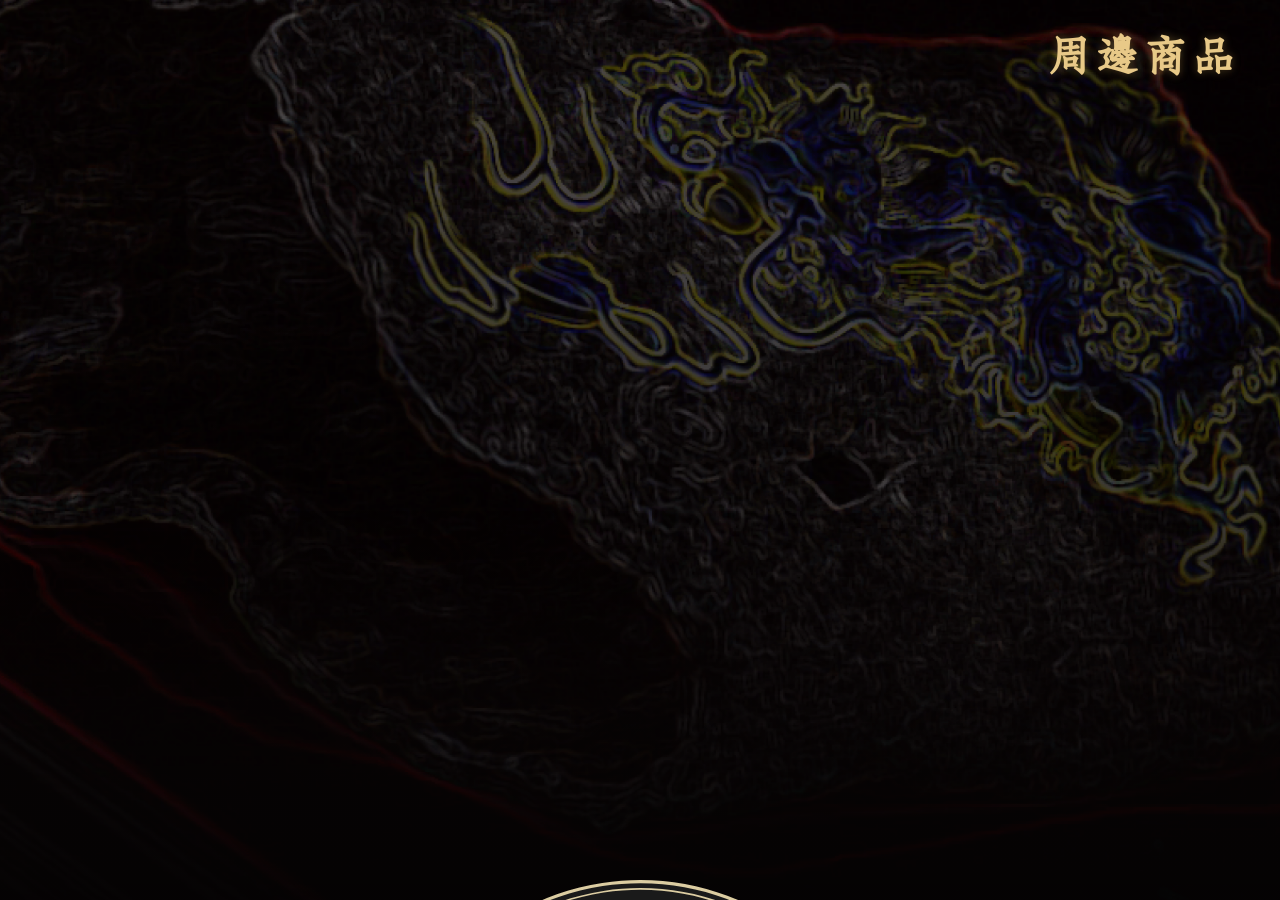
<file: product.html>
<!DOCTYPE html>
<html lang="zh-TW">
<head>
    <meta charset="UTF-8">
    <meta name="viewport" content="width=device-width, initial-scale=1.0">
    <title>漆綫雕周邊</title>
    <link rel="stylesheet" href="styles.css">
    <script src="./home.js" defer></script>
</head>
<body class="product-page">
  
    <div class="page-header">
        <h1>周邊商品</h1>
    </div>  
   
    <nav id="wheelNav" aria-label="底部輪盤導航">

        <svg xmlns="http://www.w3.org/2000/svg" viewBox="0 0 592.33 592.33">
        <defs>
            <style>
            .cls-1 {
                fill: #040000;
            }

            .cls-2 {
                fill-rule: evenodd;
            }

            .cls-2, .cls-3 {
                fill: #dccda2;
            }

            .cls-4 {
                fill: #1a1a1a;
            }

            .cls-5 {
                fill: #d8caa0;
                stroke: #d8caa0;
                stroke-miterlimit: 10;
            }
            </style>
            
            <filter id="goldGlow">

                <feDropShadow
                    dx="0"
                    dy="0"
                    stdDeviation="2"
                    flood-color="#FFD87A"/>
            
            </filter>
        
            <linearGradient id="goldGradient">

            <stop offset="0%" stop-color="#6d4f16"/>

            <stop offset="40%" stop-color="#d5b15b"/>

            <stop offset="60%" stop-color="#fff2b3"/>

            <stop offset="100%" stop-color="#8d6a2d"/>

            </linearGradient>
        </defs>
        <g id="_图层_1-2" data-name="图层 1">
            <g id="navigation_bar" data-name="navigation bar">
            <g id="background">
                <path class="cls-4" d="M295.8,590.87c-69.67,0-137.41-25-190.75-70.41C51.17,474.6,15.6,410.76,4.89,340.72c-11.9-77.8,7.21-155.58,53.8-219.02C105.29,58.28,173.8,16.79,251.6,4.89c14.88-2.28,29.99-3.43,44.93-3.43,69.67,0,137.41,25,190.74,70.41,53.88,45.87,89.45,109.7,100.17,179.74,11.9,77.8-7.21,155.58-53.8,219.02-46.6,63.43-115.11,104.92-192.91,116.82-14.88,2.28-29.99,3.43-44.93,3.43Z"/>
                <path class="cls-1" d="M296.55.96v1c69.54,0,137.16,24.96,190.4,70.29,26.36,22.44,48.33,49.03,65.31,79.02,17.57,31.04,29.24,64.83,34.68,100.41,6.01,39.26,4.14,78.51-5.54,116.68-9.35,36.87-25.56,71.17-48.18,101.96-22.62,30.79-50.51,56.52-82.9,76.46-33.53,20.65-70.43,34.16-109.69,40.17-14.85,2.27-29.94,3.42-44.85,3.42-69.55,0-137.18-24.96-190.42-70.29-26.36-22.44-48.34-49.03-65.31-79.02-17.57-31.04-29.24-64.83-34.68-100.41-6.01-39.26-4.14-78.51,5.54-116.68,9.35-36.87,25.56-71.17,48.18-101.96,22.62-30.79,50.51-56.51,82.9-76.46C175.52,24.9,212.42,11.39,251.68,5.38c14.84-2.27,29.93-3.42,44.85-3.42l.02-1M296.53.96c-14.84,0-29.88,1.12-45,3.44C90.39,29.04-20.26,179.66,4.39,340.8c22.34,146.02,148.09,250.57,291.41,250.57,14.84,0,29.88-1.12,45-3.44,161.14-24.65,271.79-175.27,247.14-336.41C565.6,105.5,439.84.94,296.53.96h0Z"/>
            </g>
            <g id="wheel">
                <path class="cls-2" d="M7.22,340.37h0C-17.19,180.79,92.38,31.64,251.96,7.22c159.58-24.41,308.73,85.16,333.14,244.74,24.41,159.58-85.16,308.73-244.74,333.14C180.79,609.52,31.64,499.94,7.22,340.37ZM3.45,340.94h0C-21.28,179.28,89.72,28.18,251.38,3.45c161.66-24.73,312.77,86.27,337.5,247.94,24.73,161.66-86.27,312.77-247.94,337.5C179.28,613.61,28.18,502.61,3.45,340.94Z"/>
                <path class="cls-2" d="M14.78,339.21h0C-9,183.81,97.71,38.55,253.12,14.78c155.4-23.77,300.66,82.93,324.43,238.34,23.77,155.4-82.93,300.66-238.34,324.43-155.4,23.77-300.66-82.93-324.43-238.34ZM12.89,339.5h0C-11.04,183.05,96.38,36.82,252.83,12.89c156.45-23.93,302.68,83.49,326.61,239.94,23.93,156.45-83.49,302.68-239.94,326.61-156.45,23.93-302.68-83.49-326.61-239.94Z"/>
            </g>
            <g id="ornament">
                <path class="cls-3" d="M432.97,211.5c-4.49-7.02-9.6-13.58-9.6-13.58l27.02-21.24s-1.28-1.56-3.2-3.91c-1.87-2.39-4.6-5.37-7.32-8.35-2.69-3.02-5.67-5.76-7.78-7.93-2.19-2.1-3.72-3.42-3.72-3.42l-20.55,22.6s.79.71,1.98,1.78c1.19,1.07,2.65,2.62,4.17,4.1,1.54,1.47,3,3.02,4.04,4.23,1.07,1.18,1.79,1.97,1.79,1.97l14.25-12.71s-1.28-1.41-2.56-2.82c-1.25-1.43-2.61-2.76-2.61-2.76l-6.85,6.65-2.55-2.54,9.4-9.51s.69.69,1.72,1.71c1.04,1.02,2.42,2.39,3.7,3.85,1.3,1.44,2.61,2.87,3.59,3.95.99,1.07,1.6,1.82,1.6,1.82l-20.31,17.38s-.22-.29-.64-.76c-.43-.47-1.04-1.14-1.78-1.95-1.48-1.6-3.37-3.82-5.49-5.82-2.05-2.07-4.11-4.12-5.77-5.54-1.62-1.46-2.7-2.44-2.7-2.44,0,0-.39-.34-1.07-.95-.7-.57-1.71-1.4-2.92-2.38-2.36-2.05-5.74-4.47-9.08-6.95-3.47-2.3-6.88-4.68-9.61-6.21-1.34-.8-2.45-1.47-3.23-1.94-.78-.47-1.25-.69-1.25-.69l16.78-30s-1.78-.95-4.45-2.39c-2.64-1.5-6.32-3.16-9.96-4.9-3.67-1.68-7.43-3.17-10.22-4.33-2.84-1.04-4.74-1.73-4.74-1.73l-10.34,28.75s1,.36,2.5.91c1.52.5,3.47,1.36,5.44,2.18,1.97.82,3.94,1.62,5.37,2.35,1.44.69,2.4,1.15,2.4,1.15l8.27-17.21s-1.72-.82-3.43-1.63c-.85-.42-1.72-.8-2.38-1.07-.66-.28-1.1-.46-1.1-.46l-3.78,8.77-3.33-1.39,5.04-12.38s.89.37,2.24.94c1.33.59,3.16,1.25,4.89,2.12,3.5,1.67,7,3.34,7,3.34l-12.08,23.85s-1.32-.63-3.29-1.57c-1.96-.96-4.6-2.2-7.31-3.28-1.35-.56-2.69-1.12-3.95-1.64-1.28-.47-2.48-.9-3.51-1.27-2.05-.75-3.42-1.25-3.42-1.25,0,0-1.99-.62-4.97-1.54-1.48-.49-3.23-1-5.13-1.45-1.9-.46-3.89-1.07-5.93-1.48-2.04-.43-4.07-.85-5.99-1.25-1.93-.31-3.72-.6-5.26-.85-3.08-.54-5.15-.71-5.15-.71l4.08-34.13s-2.01-.22-5.02-.55c-3.01-.33-7.05-.49-11.08-.74-4.04-.02-8.08-.19-11.11-.06-3.03.11-5.05.18-5.05.18l1.43,30.52s1.06-.04,2.66-.1c1.59-.08,3.72-.15,5.85-.08,2.13.04,4.26.02,5.85.1,1.59.1,2.66.17,2.66.17l1.09-19.06s-1.9-.11-3.8-.23c-1.9-.02-3.8-.05-3.8-.05l-.15,9.55-3.6-.05-.07-13.37s3.88.05,7.76.1c3.87.23,7.75.47,7.75.47l-2.08,26.65s-1.45-.09-3.63-.22c-2.18-.19-5.09-.22-8-.24-2.91-.11-5.82.11-8,.16-2.18.04-3.63.18-3.63.18,0,0-2.07.18-5.18.44-1.56.09-3.35.39-5.29.64-1.93.28-4,.48-6.03.91-2.04.38-4.09.76-6,1.12-1.9.45-3.66.88-5.18,1.24-1.52.35-2.78.65-3.65.93-.87.26-1.37.4-1.37.4l-9.35-33.07s-1.94.57-4.85,1.42c-2.91.86-6.69,2.27-10.51,3.58-3.74,1.51-7.51,2.98-10.27,4.2-2.74,1.27-4.57,2.12-4.57,2.12l13.02,27.64s.97-.45,2.42-1.12c1.43-.71,3.4-1.53,5.39-2.31,1.98-.78,3.93-1.65,5.45-2.16,1.51-.52,2.52-.87,2.52-.87l-6.33-18.02s-1.8.62-3.59,1.25c-1.76.71-3.53,1.42-3.53,1.42l3.53,8.87-3.34,1.35-5.2-12.31s3.6-1.45,7.2-2.9c3.67-1.27,7.33-2.55,7.33-2.55l8.34,25.4s-1.38.48-3.44,1.2c-2.08.66-4.79,1.74-7.48,2.86-2.73,1.03-5.36,2.3-7.34,3.23-1.99.92-3.31,1.53-3.31,1.53,0,0-1.84.98-4.61,2.44-2.81,1.37-6.33,3.62-9.92,5.72-7.02,4.49-13.58,9.6-13.58,9.6l-21.24-27.02s-1.56,1.28-3.91,3.2c-2.39,1.87-5.37,4.6-8.35,7.32-3.02,2.69-5.76,5.67-7.93,7.78-2.1,2.19-3.42,3.72-3.42,3.72l22.6,20.55s.71-.79,1.78-1.98c1.07-1.19,2.62-2.65,4.1-4.17,1.47-1.54,3.02-2.99,4.23-4.04,1.18-1.07,1.97-1.79,1.97-1.79l-12.71-14.25s-1.41,1.28-2.82,2.56c-1.43,1.25-2.76,2.61-2.76,2.61l6.65,6.85-2.54,2.55-9.51-9.4s.69-.69,1.71-1.72c1.02-1.04,2.39-2.42,3.85-3.7,1.44-1.3,2.87-2.61,3.95-3.59,1.07-.99,1.82-1.6,1.82-1.6l17.38,20.31s-.29.22-.77.64c-.47.43-1.14,1.04-1.95,1.78-1.6,1.48-3.82,3.37-5.82,5.49-2.07,2.05-4.12,4.11-5.54,5.77-1.46,1.62-2.44,2.7-2.44,2.7,0,0-.34.39-.95,1.07-.58.7-1.4,1.71-2.38,2.92-2.04,2.36-4.47,5.74-6.95,9.08-2.3,3.47-4.68,6.88-6.21,9.61-.8,1.34-1.47,2.45-1.94,3.23-.47.78-.69,1.25-.69,1.25l-30-16.78s-.95,1.78-2.39,4.45c-1.5,2.64-3.16,6.32-4.9,9.96-1.68,3.67-3.17,7.43-4.33,10.22-1.04,2.84-1.73,4.74-1.73,4.74l28.75,10.34s.36-1,.91-2.5c.5-1.52,1.36-3.47,2.18-5.44.82-1.97,1.62-3.94,2.35-5.37.69-1.44,1.15-2.4,1.15-2.4l-17.21-8.27s-.82,1.72-1.63,3.43c-.42.85-.8,1.72-1.07,2.38-.28.66-.46,1.1-.46,1.1l8.77,3.78-1.39,3.33-12.38-5.04s.37-.89.94-2.24c.59-1.33,1.25-3.16,2.12-4.89,1.67-3.5,3.34-7,3.34-7l23.85,12.08s-.63,1.32-1.57,3.29c-.96,1.96-2.2,4.6-3.28,7.31-.56,1.35-1.12,2.69-1.64,3.95-.47,1.28-.9,2.48-1.27,3.51-.75,2.05-1.25,3.42-1.25,3.42,0,0-.62,1.99-1.54,4.97-.49,1.48-1,3.23-1.45,5.13-.46,1.9-1.07,3.89-1.48,5.93-.43,2.04-.85,4.08-1.25,5.99-.31,1.93-.6,3.72-.85,5.26-.54,3.08-.71,5.15-.71,5.15l-34.13-4.08s-.22,2.01-.55,5.02c-.33,3.01-.49,7.05-.74,11.08-.02,4.04-.19,8.08-.06,11.11.11,3.03.18,5.05.18,5.05l30.52-1.43s-.04-1.06-.09-2.66c-.08-1.6-.15-3.72-.08-5.85.04-2.13.02-4.26.1-5.85.1-1.59.17-2.66.17-2.66l-19.06-1.09s-.11,1.9-.23,3.8c-.02,1.9-.05,3.8-.05,3.8l9.55.15-.05,3.6-13.37.07s.05-3.88.1-7.76c.23-3.87.47-7.75.47-7.75l26.65,2.08s-.09,1.45-.22,3.63c-.19,2.18-.22,5.09-.24,8-.11,2.91.11,5.82.16,8,.04,2.18.18,3.63.18,3.63,0,0,.18,2.07.44,5.18.09,1.56.39,3.35.64,5.29.28,1.93.48,4,.91,6.03.38,2.04.76,4.09,1.12,6,.45,1.9.88,3.66,1.24,5.18.35,1.52.65,2.78.93,3.65.26.87.4,1.37.4,1.37l-33.07,9.35s.57,1.94,1.42,4.85c.86,2.91,2.27,6.69,3.58,10.51,1.51,3.74,2.98,7.51,4.2,10.27,1.27,2.74,2.12,4.57,2.12,4.57l27.64-13.02s-.45-.97-1.12-2.42c-.71-1.43-1.53-3.4-2.31-5.39-.78-1.98-1.65-3.93-2.16-5.45-.52-1.51-.87-2.52-.87-2.52l-18.02,6.33s.62,1.8,1.25,3.59c.71,1.76,1.42,3.53,1.42,3.53l8.87-3.53,1.35,3.34-12.31,5.2s-1.45-3.6-2.9-7.2c-1.27-3.67-2.55-7.33-2.55-7.33l25.4-8.34s.48,1.38,1.2,3.44c.66,2.08,1.74,4.79,2.86,7.48,1.03,2.73,2.3,5.36,3.23,7.34.92,1.99,1.53,3.31,1.53,3.31,0,0,.98,1.84,2.44,4.6,1.37,2.81,3.62,6.33,5.72,9.92,4.49,7.02,9.6,13.58,9.6,13.58l-27.02,21.24s1.28,1.56,3.2,3.91c1.87,2.39,4.6,5.37,7.32,8.35,2.69,3.02,5.67,5.76,7.78,7.93,2.19,2.1,3.72,3.42,3.72,3.42l20.55-22.6s-.79-.71-1.98-1.78c-1.19-1.07-2.65-2.62-4.17-4.1-1.54-1.47-2.99-3.02-4.04-4.23-1.07-1.18-1.79-1.97-1.79-1.97l-14.25,12.71s1.28,1.41,2.56,2.82c1.25,1.43,2.61,2.76,2.61,2.76l6.85-6.65,2.55,2.54-9.4,9.51s-.69-.69-1.72-1.71c-1.04-1.02-2.42-2.39-3.7-3.85-1.3-1.44-2.61-2.87-3.59-3.95-.99-1.07-1.6-1.82-1.6-1.82l20.31-17.38s.22.29.64.76c.43.47,1.04,1.14,1.78,1.95,1.48,1.6,3.37,3.82,5.49,5.82,2.05,2.07,4.11,4.12,5.77,5.54,1.62,1.46,2.7,2.44,2.7,2.44,0,0,.39.34,1.07.95.7.57,1.71,1.4,2.92,2.38,2.36,2.04,5.74,4.47,9.08,6.95,3.47,2.3,6.88,4.68,9.61,6.21,1.34.8,2.45,1.47,3.23,1.94.78.47,1.25.69,1.25.69l-16.78,30s1.78.95,4.45,2.39c2.64,1.5,6.32,3.16,9.96,4.91,3.67,1.68,7.43,3.17,10.22,4.33,2.84,1.04,4.74,1.73,4.74,1.73l10.34-28.75s-1-.36-2.5-.91c-1.52-.5-3.47-1.36-5.44-2.18-1.97-.82-3.94-1.62-5.37-2.35-1.44-.69-2.4-1.15-2.4-1.15l-8.27,17.21s1.72.82,3.43,1.63c.85.42,1.72.8,2.38,1.07.66.28,1.1.46,1.1.46l3.78-8.77,3.33,1.39-5.04,12.38s-.89-.37-2.24-.94c-1.33-.59-3.16-1.25-4.89-2.12-3.5-1.67-7-3.34-7-3.34l12.08-23.85s1.32.63,3.29,1.56c1.96.96,4.6,2.2,7.31,3.28,1.35.56,2.69,1.12,3.95,1.64,1.28.47,2.48.9,3.51,1.27,2.05.75,3.42,1.25,3.42,1.25,0,0,1.99.62,4.97,1.54,1.48.49,3.23,1,5.13,1.45,1.9.46,3.89,1.07,5.93,1.48,2.04.43,4.08.85,5.99,1.25,1.93.31,3.72.6,5.26.85,3.08.54,5.15.71,5.15.71l-4.08,34.13s2.01.22,5.02.55c3.01.33,7.05.49,11.08.74,4.04.02,8.08.19,11.11.06,3.03-.11,5.05-.18,5.05-.18l-1.43-30.52s-1.06.04-2.66.1c-1.59.08-3.72.15-5.85.08-2.13-.04-4.26-.02-5.85-.1-1.59-.1-2.66-.17-2.66-.17l-1.09,19.06s1.9.11,3.8.23c1.9.03,3.8.05,3.8.05l.15-9.55,3.6.05.07,13.37s-3.88-.05-7.76-.1c-3.87-.23-7.75-.47-7.75-.47l2.08-26.65s1.45.09,3.63.22c2.18.19,5.09.22,8,.24,2.91.11,5.82-.11,8-.16,2.18-.04,3.63-.18,3.63-.18,0,0,2.07-.18,5.18-.44,1.56-.09,3.35-.39,5.29-.64,1.93-.28,4-.48,6.03-.91,2.04-.38,4.09-.76,6-1.12,1.9-.45,3.66-.88,5.18-1.24,1.52-.35,2.78-.65,3.65-.93.87-.26,1.37-.4,1.37-.4l9.35,33.07s1.94-.57,4.85-1.42c2.91-.86,6.69-2.27,10.51-3.58,3.74-1.51,7.51-2.98,10.27-4.2,2.74-1.27,4.57-2.12,4.57-2.12l-13.02-27.64s-.97.45-2.42,1.12c-1.43.71-3.4,1.53-5.39,2.31-1.98.78-3.93,1.65-5.45,2.16-1.51.52-2.52.87-2.52.87l6.33,18.02s1.8-.62,3.59-1.25c1.76-.71,3.53-1.42,3.53-1.42l-3.53-8.87,3.34-1.35,5.2,12.31s-3.6,1.45-7.2,2.9c-3.67,1.27-7.33,2.55-7.33,2.55l-8.34-25.4s1.38-.48,3.44-1.2c2.08-.66,4.79-1.74,7.48-2.86,2.73-1.03,5.36-2.3,7.34-3.23,1.99-.92,3.31-1.53,3.31-1.53,0,0,1.84-.98,4.6-2.44,2.81-1.37,6.33-3.62,9.92-5.72,7.02-4.49,13.58-9.6,13.58-9.6l21.24,27.02s1.56-1.28,3.91-3.2c2.39-1.87,5.37-4.6,8.35-7.32,3.02-2.69,5.76-5.67,7.93-7.78,2.1-2.19,3.42-3.72,3.42-3.72l-22.6-20.55s-.71.79-1.78,1.98c-1.07,1.19-2.62,2.65-4.1,4.17-1.47,1.54-3.02,2.99-4.23,4.04-1.18,1.07-1.97,1.79-1.97,1.79l12.71,14.25s1.41-1.28,2.81-2.56c1.43-1.25,2.76-2.61,2.76-2.61l-6.65-6.85,2.54-2.55,9.51,9.4s-.69.69-1.71,1.72c-1.02,1.04-2.39,2.42-3.85,3.7-1.44,1.3-2.87,2.61-3.95,3.59-1.07.99-1.82,1.6-1.82,1.6l-17.38-20.31s.29-.22.76-.64c.47-.43,1.14-1.04,1.95-1.78,1.6-1.48,3.82-3.37,5.82-5.49,2.07-2.05,4.12-4.11,5.54-5.77,1.46-1.62,2.44-2.7,2.44-2.7,0,0,.34-.39.95-1.07.57-.7,1.4-1.71,2.38-2.92,2.04-2.36,4.47-5.74,6.95-9.08,2.3-3.47,4.68-6.88,6.21-9.61.8-1.34,1.47-2.45,1.94-3.23.47-.78.69-1.25.69-1.25l30,16.78s.95-1.78,2.39-4.45c1.5-2.64,3.16-6.32,4.91-9.96,1.68-3.67,3.17-7.43,4.33-10.22,1.04-2.84,1.73-4.74,1.73-4.74l-28.75-10.34s-.36,1-.91,2.5c-.5,1.52-1.36,3.47-2.18,5.44-.82,1.97-1.62,3.94-2.35,5.37-.69,1.44-1.15,2.4-1.15,2.4l17.21,8.27s.82-1.72,1.63-3.43c.42-.85.8-1.72,1.07-2.38.28-.66.46-1.1.46-1.1l-8.77-3.78,1.39-3.33,12.38,5.04s-.37.89-.94,2.24c-.59,1.33-1.25,3.16-2.12,4.89-1.67,3.5-3.34,7-3.34,7l-23.85-12.08s.63-1.32,1.57-3.29c.96-1.96,2.2-4.6,3.28-7.31.56-1.35,1.12-2.69,1.64-3.95.47-1.28.9-2.48,1.27-3.51.75-2.05,1.25-3.42,1.25-3.42,0,0,.62-1.99,1.54-4.97.49-1.48,1-3.23,1.45-5.13.46-1.9,1.07-3.89,1.48-5.93.43-2.04.85-4.08,1.25-5.99.31-1.93.6-3.72.85-5.26.54-3.08.71-5.15.71-5.15l34.13,4.08s.22-2.01.55-5.02c.33-3.01.49-7.05.74-11.08.02-4.04.19-8.08.06-11.11-.11-3.03-.18-5.05-.18-5.05l-30.52,1.43s.04,1.06.09,2.66c.08,1.6.15,3.72.08,5.85-.04,2.13-.02,4.26-.1,5.85-.1,1.59-.17,2.66-.17,2.66l19.06,1.09s.11-1.9.23-3.8c.02-1.9.05-3.8.05-3.8l-9.55-.15.05-3.6,13.37-.07s-.05,3.88-.1,7.76c-.23,3.87-.47,7.75-.47,7.75l-26.65-2.08s.09-1.45.22-3.63c.19-2.18.22-5.09.24-8,.11-2.91-.11-5.82-.16-8-.04-2.18-.18-3.63-.18-3.63,0,0-.18-2.07-.44-5.18-.09-1.56-.39-3.35-.64-5.29-.28-1.93-.48-4-.91-6.03-.38-2.04-.76-4.09-1.12-6-.45-1.9-.88-3.66-1.24-5.18-.35-1.52-.65-2.78-.93-3.65-.26-.87-.4-1.37-.4-1.37l33.07-9.35s-.57-1.94-1.42-4.85c-.86-2.9-2.27-6.69-3.58-10.51-1.51-3.74-2.98-7.51-4.2-10.27-1.27-2.74-2.12-4.57-2.12-4.57l-27.64,13.02s.45.97,1.12,2.42c.71,1.43,1.53,3.4,2.31,5.39.78,1.98,1.65,3.93,2.16,5.45.52,1.51.87,2.52.87,2.52l18.02-6.33s-.62-1.8-1.25-3.59c-.71-1.76-1.42-3.53-1.42-3.53l-8.87,3.53-1.35-3.34,12.31-5.2s1.45,3.6,2.9,7.2c1.27,3.67,2.55,7.33,2.55,7.33l-25.4,8.34s-.48-1.38-1.2-3.44c-.66-2.08-1.74-4.79-2.86-7.48-1.03-2.73-2.3-5.36-3.23-7.34-.92-1.99-1.53-3.31-1.53-3.31,0,0-.98-1.84-2.44-4.6-1.37-2.81-3.62-6.33-5.72-9.92ZM365.62,436.15c-76.4,37.9-169.39,6.59-207.29-69.81-37.9-76.4-6.59-169.39,69.81-207.29,76.4-37.9,169.39-6.59,207.29,69.81,37.9,76.4,6.59,169.39-69.81,207.29Z"/>
                <path class="cls-3" d="M233.38,169.63c-70.56,35.01-99.49,120.9-64.48,191.47,35.01,70.56,120.9,99.49,191.47,64.48,70.56-35.01,99.49-120.9,64.48-191.47-35.01-70.56-120.9-99.49-191.47-64.48ZM355.65,416.05c-65.32,32.41-144.82,5.63-177.23-59.68-32.41-65.32-5.63-144.82,59.68-177.23,65.32-32.41,144.82-5.63,177.23,59.68,32.41,65.32,5.63,144.82-59.68,177.23Z"/>
                <path class="cls-3" d="M203.25,108.89c-103.43,51.32-145.68,176.76-94.36,280.19,51.32,103.43,176.76,145.68,280.19,94.36,103.43-51.32,145.68-176.76,94.36-280.19-51.32-103.43-176.76-145.68-280.19-94.36ZM483.52,227.91c3.58,9.66,6.2,19.63,6.2,19.63l-33.26,8.67s.39,1.66.98,4.14c.66,2.47,1.26,5.82,1.87,9.17.66,3.34.96,6.74,1.36,9.26.29,2.54.4,4.24.4,4.24l30.43-2.69s-.11-1.26-.27-3.15c-.16-1.89-.56-4.38-.88-6.89-.3-2.51-.72-5-1.09-6.86-.35-1.86-.58-3.1-.58-3.1l-18.74,3.65s.33,1.79.67,3.58c.37,1.79.6,3.59.6,3.59l9.44-1.43.52,3.81-13.25,1.73s-.12-.88-.3-2.21c-.17-1.33-.4-3.09-.76-4.84-.33-1.75-.65-3.5-.9-4.82-.22-1.32-.44-2.18-.44-2.18l26.13-5.66s.12.44.27,1.21c.15.78.35,1.88.6,3.21.48,2.66,1.22,6.19,1.63,9.78.51,3.57.97,7.15,1.14,9.85.23,2.69.38,4.49.38,4.49,0,0,.05.64.13,1.77.04,1.13.1,2.73.17,4.66.23,3.86.12,9.01.04,14.16-.3,5.14-.56,10.28-1.07,14.11-.21,1.92-.39,3.52-.51,4.64-.13,1.12-.25,1.75-.25,1.75l-34.04-4.79s-.27,1.68-.67,4.21c-.33,2.54-1.12,5.86-1.79,9.2-.75,3.33-1.67,6.61-2.3,9.09-.76,2.44-1.27,4.07-1.27,4.07l29.15,9.15s.37-1.2.93-3.01c.6-1.8,1.2-4.25,1.84-6.69.63-2.44,1.28-4.88,1.63-6.74.39-1.85.64-3.09.64-3.09l-18.71-3.82s-.37,1.78-.74,3.57c-.17.9-.38,1.78-.57,2.44-.17.66-.29,1.1-.29,1.1l9.27,2.29-.96,3.72-12.91-3.48s.22-.86.56-2.16c.31-1.3.84-3.01,1.17-4.76.73-3.49,1.45-6.98,1.45-6.98l26.3,4.81s-.36,1.76-.91,4.41c-.52,2.65-1.28,6.17-2.24,9.64-.46,1.74-.92,3.48-1.35,5.11-.5,1.61-.96,3.12-1.36,4.41-.8,2.58-1.34,4.3-1.34,4.3,0,0-.88,2.42-2.19,6.04-.63,1.82-1.45,3.92-2.41,6.13-.96,2.21-1.87,4.62-2.98,6.94-1.11,2.32-2.21,4.65-3.25,6.82-1.09,2.15-2.18,4.12-3.09,5.82-1.78,3.43-3.16,5.6-3.16,5.6l-29.64-17.39s-.88,1.46-2.19,3.65c-1.31,2.19-3.28,4.98-5.15,7.82-2.06,2.71-3.99,5.52-5.63,7.48-1.62,1.98-2.7,3.29-2.7,3.29l23.44,19.6s.8-.98,2-2.44c1.21-1.46,2.8-3.42,4.27-5.47,1.49-2.04,3.03-4.04,4.1-5.6,1.05-1.57,1.75-2.62,1.75-2.62l-15.84-10.67s-1.01,1.51-2.03,3.03c-1.08,1.46-2.17,2.93-2.17,2.93l7.69,5.66-2.29,3.09-10.6-8.14s2.12-2.87,4.24-5.73c1.98-2.96,3.96-5.93,3.96-5.93l22.48,14.47s-1,1.5-2.5,3.75c-1.45,2.28-3.6,5.18-5.75,8.07-2.09,2.94-4.46,5.66-6.15,7.77-1.69,2.11-2.91,3.44-2.91,3.44,0,0-1.73,1.91-4.32,4.78-1.26,1.46-2.9,3.02-4.59,4.74-1.72,1.7-3.49,3.57-5.43,5.27-1.91,1.73-3.82,3.46-5.61,5.07-1.86,1.53-3.61,2.96-5.1,4.19-1.49,1.23-2.74,2.25-3.66,2.9-.9.67-1.42,1.05-1.42,1.05l-20.68-27.46s-1.37,1.01-3.42,2.53c-2.06,1.52-4.95,3.32-7.77,5.24-2.94,1.73-5.84,3.52-8.08,4.76-2.26,1.19-3.77,1.99-3.77,1.99l14.13,27.09s1.11-.59,2.79-1.47c1.69-.85,3.88-2.11,6.03-3.42,2.16-1.31,4.36-2.54,5.93-3.59,1.58-1.05,2.63-1.74,2.63-1.74l-10.52-15.94s-1.52,1.01-3.03,2.02l-3.13,1.87,4.93,8.18-3.3,1.96-6.66-11.59s3.06-1.83,6.13-3.65c2.97-1.97,5.94-3.95,5.94-3.95l15.18,22s-1.5,1-3.75,2.5c-2.22,1.55-5.3,3.41-8.41,5.23-3.06,1.9-6.26,3.55-8.65,4.8-2.39,1.26-3.98,2.09-3.98,2.09,0,0-2.33,1.09-5.82,2.71-3.45,1.71-8.27,3.54-13.04,5.47-9.66,3.58-19.63,6.2-19.63,6.2l-8.67-33.26s-1.66.39-4.14.98c-2.47.66-5.82,1.26-9.17,1.87-3.34.66-6.74.96-9.26,1.36-2.54.29-4.24.4-4.24.4l2.69,30.43s1.26-.11,3.15-.27c1.89-.16,4.38-.56,6.89-.88,2.51-.3,5-.72,6.86-1.09,1.86-.35,3.1-.58,3.1-.58l-3.65-18.74s-1.79.33-3.58.67c-1.79.37-3.59.6-3.59.6l1.43,9.44-3.81.52-1.73-13.25s.88-.12,2.21-.3c1.33-.17,3.09-.4,4.84-.76,1.75-.33,3.5-.65,4.82-.9,1.32-.22,2.18-.44,2.18-.44l5.66,26.13s-.44.12-1.21.27c-.78.15-1.88.35-3.21.6-2.66.48-6.19,1.22-9.78,1.63-3.57.51-7.15.97-9.85,1.14-2.69.23-4.49.38-4.49.38,0,0-.64.05-1.77.13-1.13.04-2.73.1-4.66.17-3.86.23-9.01.12-14.16.04-5.14-.3-10.28-.56-14.11-1.07-1.92-.21-3.52-.39-4.64-.51-1.12-.13-1.75-.25-1.75-.25l4.79-34.04s-1.68-.27-4.21-.67c-2.54-.33-5.86-1.12-9.2-1.79-3.33-.75-6.61-1.67-9.09-2.3-2.44-.76-4.07-1.27-4.07-1.27l-9.15,29.15s1.21.37,3.01.93c1.8.6,4.25,1.2,6.69,1.84,2.44.63,4.88,1.28,6.74,1.63,1.85.39,3.09.64,3.09.64l3.82-18.71s-1.78-.37-3.57-.74c-.9-.17-1.78-.38-2.44-.57-.66-.17-1.1-.29-1.1-.29l-2.29,9.27-3.72-.96,3.48-12.91s.86.22,2.16.56c1.3.31,3.01.84,4.76,1.17,3.49.73,6.98,1.45,6.98,1.45l-4.81,26.3s-1.76-.36-4.41-.91c-2.65-.52-6.17-1.28-9.64-2.24-1.74-.46-3.48-.92-5.11-1.35-1.61-.5-3.12-.96-4.41-1.36-2.58-.8-4.3-1.34-4.3-1.34,0,0-2.42-.88-6.04-2.19-1.82-.63-3.92-1.45-6.13-2.41-2.21-.96-4.62-1.87-6.94-2.98-2.32-1.11-4.65-2.21-6.82-3.25-2.15-1.09-4.12-2.18-5.82-3.09-3.43-1.78-5.6-3.16-5.6-3.16l17.39-29.64s-1.46-.88-3.65-2.19c-2.19-1.31-4.98-3.28-7.82-5.15-2.71-2.06-5.52-3.99-7.48-5.63-1.98-1.62-3.29-2.7-3.29-2.7l-19.6,23.44s.98.8,2.44,2c1.46,1.21,3.42,2.8,5.47,4.27,2.04,1.49,4.04,3.03,5.6,4.1,1.57,1.05,2.62,1.75,2.62,1.75l10.67-15.84s-1.51-1.01-3.03-2.03c-1.46-1.08-2.93-2.17-2.93-2.17l-5.66,7.69-3.09-2.29,8.14-10.6s2.87,2.12,5.73,4.24c2.96,1.98,5.93,3.96,5.93,3.96l-14.47,22.48s-1.5-1-3.75-2.5c-2.28-1.45-5.18-3.6-8.07-5.75-2.94-2.09-5.66-4.46-7.77-6.15-2.11-1.69-3.44-2.91-3.44-2.91,0,0-1.91-1.73-4.78-4.32-1.46-1.26-3.02-2.9-4.74-4.59-1.7-1.72-3.57-3.49-5.27-5.43-1.73-1.91-3.46-3.82-5.08-5.61-1.53-1.86-2.96-3.61-4.19-5.1-1.23-1.49-2.25-2.74-2.9-3.66-.67-.9-1.05-1.42-1.05-1.42l27.46-20.68s-1.01-1.37-2.53-3.42c-1.52-2.06-3.32-4.95-5.24-7.77-1.73-2.94-3.52-5.84-4.76-8.08-1.19-2.26-1.99-3.77-1.99-3.77l-27.09,14.13s.59,1.11,1.47,2.79c.85,1.69,2.11,3.88,3.42,6.03,1.31,2.16,2.54,4.36,3.59,5.93,1.05,1.58,1.75,2.63,1.75,2.63l15.94-10.52-2.02-3.03c-.93-1.56-1.87-3.13-1.87-3.13l-8.18,4.93-1.96-3.3,11.59-6.66s1.83,3.06,3.65,6.13c1.98,2.97,3.95,5.94,3.95,5.94l-22,15.18s-1-1.5-2.5-3.75c-1.55-2.22-3.41-5.3-5.23-8.41-1.9-3.06-3.55-6.26-4.8-8.65-1.26-2.39-2.09-3.98-2.09-3.98,0,0-1.09-2.33-2.71-5.82-1.71-3.46-3.54-8.27-5.47-13.04-3.58-9.66-6.2-19.63-6.2-19.63l33.26-8.67s-.39-1.66-.98-4.14c-.66-2.47-1.26-5.82-1.87-9.17-.66-3.34-.96-6.74-1.36-9.26-.29-2.54-.4-4.24-.4-4.24l-30.43,2.69s.11,1.26.27,3.15c.16,1.89.56,4.38.88,6.89.3,2.51.72,5,1.09,6.86.35,1.86.58,3.1.58,3.1l18.74-3.65s-.33-1.79-.67-3.58c-.37-1.79-.6-3.59-.6-3.59l-9.44,1.43-.52-3.81,13.25-1.73s.12.88.3,2.21c.17,1.33.4,3.09.76,4.84.33,1.75.65,3.5.9,4.82.22,1.32.44,2.18.44,2.18l-26.13,5.66s-.12-.44-.27-1.21c-.15-.78-.35-1.88-.6-3.21-.48-2.66-1.22-6.19-1.63-9.78-.51-3.57-.97-7.15-1.14-9.85-.23-2.69-.38-4.49-.38-4.49,0,0-.05-.64-.13-1.76-.04-1.13-.1-2.73-.17-4.66-.23-3.86-.12-9.01-.04-14.16.3-5.14.56-10.28,1.07-14.11.21-1.92.39-3.52.51-4.64.13-1.12.25-1.75.25-1.75l34.04,4.79s.27-1.68.67-4.21c.33-2.54,1.12-5.86,1.79-9.2.75-3.33,1.67-6.61,2.3-9.09.76-2.44,1.27-4.07,1.27-4.07l-29.15-9.15s-.37,1.21-.93,3.01c-.6,1.8-1.2,4.25-1.84,6.69-.63,2.44-1.28,4.88-1.63,6.74-.39,1.85-.64,3.09-.64,3.09l18.71,3.82s.37-1.78.74-3.57c.17-.9.38-1.78.57-2.44l.29-1.1-9.27-2.29.96-3.72,12.91,3.48s-.22.86-.56,2.16c-.31,1.3-.84,3.01-1.17,4.76-.73,3.49-1.45,6.98-1.45,6.98l-26.3-4.81s.36-1.76.91-4.41c.52-2.65,1.28-6.17,2.24-9.64.46-1.74.92-3.48,1.35-5.11.5-1.61.96-3.12,1.36-4.41.8-2.58,1.34-4.3,1.34-4.3,0,0,.88-2.42,2.19-6.04.63-1.82,1.45-3.92,2.41-6.13.96-2.21,1.87-4.62,2.98-6.94,1.11-2.32,2.21-4.65,3.25-6.82,1.09-2.15,2.18-4.12,3.09-5.82,1.78-3.43,3.16-5.6,3.16-5.6l29.64,17.39s.88-1.46,2.19-3.65c1.31-2.19,3.28-4.98,5.15-7.82,2.06-2.71,3.99-5.52,5.63-7.48l2.7-3.29-23.44-19.6s-.8.98-2,2.44c-1.21,1.46-2.8,3.42-4.27,5.47-1.49,2.04-3.03,4.04-4.1,5.6-1.05,1.57-1.75,2.62-1.75,2.62l15.84,10.67s1.01-1.51,2.03-3.03c1.08-1.46,2.17-2.93,2.17-2.93l-7.69-5.66,2.29-3.09,10.6,8.14s-2.12,2.87-4.24,5.73c-1.98,2.96-3.96,5.93-3.96,5.93l-22.48-14.47s1-1.5,2.5-3.75c1.45-2.28,3.6-5.18,5.75-8.07,2.09-2.94,4.46-5.66,6.15-7.77,1.69-2.11,2.91-3.44,2.91-3.44,0,0,1.73-1.91,4.32-4.78,1.26-1.46,2.9-3.02,4.59-4.74,1.72-1.7,3.49-3.57,5.43-5.27,1.91-1.73,3.82-3.46,5.61-5.07,1.87-1.53,3.61-2.96,5.1-4.19,1.49-1.23,2.74-2.25,3.66-2.9.9-.67,1.42-1.05,1.42-1.05l20.68,27.46s1.37-1.01,3.42-2.53c2.06-1.52,4.95-3.32,7.77-5.24,2.94-1.73,5.84-3.52,8.08-4.76,2.26-1.19,3.77-1.99,3.77-1.99l-14.13-27.09s-1.11.59-2.79,1.47c-1.69.85-3.88,2.11-6.03,3.42-2.16,1.31-4.36,2.54-5.93,3.59-1.58,1.05-2.63,1.75-2.63,1.75l10.52,15.94s1.52-1.01,3.03-2.02c1.56-.93,3.13-1.87,3.13-1.87l-4.93-8.18,3.3-1.96,6.66,11.59s-3.06,1.83-6.13,3.65c-2.97,1.98-5.94,3.95-5.94,3.95l-15.18-22s1.5-1,3.75-2.5c2.22-1.55,5.3-3.41,8.41-5.23,3.06-1.9,6.26-3.55,8.65-4.8,2.39-1.26,3.98-2.09,3.98-2.09,0,0,2.33-1.09,5.82-2.71,3.46-1.71,8.27-3.54,13.04-5.47,9.66-3.58,19.63-6.2,19.63-6.2l8.67,33.26s1.66-.39,4.14-.98c2.47-.66,5.82-1.26,9.17-1.87,3.34-.66,6.74-.96,9.26-1.36,2.54-.29,4.24-.4,4.24-.4l-2.69-30.43s-1.26.11-3.15.27c-1.89.16-4.38.56-6.89.88-2.51.3-5,.72-6.86,1.09-1.86.35-3.1.58-3.1.58l3.65,18.74s1.79-.33,3.58-.67c1.79-.37,3.59-.6,3.59-.6l-1.43-9.44,3.81-.52,1.73,13.25s-.88.12-2.21.3c-1.33.17-3.09.4-4.84.76-1.75.33-3.5.65-4.82.9-1.32.22-2.18.44-2.18.44l-5.66-26.13s.44-.12,1.21-.27c.78-.15,1.88-.35,3.21-.6,2.66-.48,6.19-1.22,9.78-1.63,3.57-.51,7.15-.97,9.85-1.14,2.69-.23,4.49-.38,4.49-.38,0,0,.64-.05,1.77-.13,1.13-.04,2.73-.1,4.66-.17,3.86-.23,9.01-.12,14.16-.04,5.14.3,10.28.56,14.11,1.07,1.92.21,3.52.39,4.64.51,1.12.13,1.75.25,1.75.25l-4.79,34.04s1.68.27,4.21.67c2.54.33,5.86,1.12,9.2,1.79,3.32.75,6.61,1.67,9.09,2.3,2.44.76,4.07,1.27,4.07,1.27l9.15-29.15s-1.2-.37-3.01-.93c-1.8-.6-4.25-1.2-6.69-1.84-2.44-.63-4.88-1.28-6.74-1.63-1.85-.39-3.09-.64-3.09-.64l-3.82,18.71s1.78.37,3.57.74c.9.17,1.78.38,2.44.57.66.17,1.1.29,1.1.29l2.29-9.27,3.72.96-3.48,12.91s-.86-.22-2.16-.56c-1.3-.31-3.01-.84-4.76-1.17-3.49-.73-6.98-1.45-6.98-1.45l4.81-26.3s1.76.36,4.41.91c2.65.53,6.17,1.28,9.64,2.24,1.74.46,3.48.92,5.11,1.35,1.61.5,3.12.96,4.41,1.36,2.58.8,4.3,1.34,4.3,1.34,0,0,2.42.88,6.04,2.19,1.82.63,3.92,1.45,6.13,2.41,2.21.96,4.62,1.87,6.94,2.98,2.32,1.11,4.65,2.21,6.82,3.25,2.15,1.09,4.12,2.18,5.82,3.09,3.43,1.78,5.6,3.16,5.6,3.16l-17.39,29.64s1.46.88,3.65,2.19c2.19,1.31,4.98,3.28,7.82,5.15,2.71,2.06,5.52,3.99,7.48,5.63,1.98,1.62,3.29,2.7,3.29,2.7l19.6-23.44s-.98-.8-2.44-2c-1.46-1.21-3.42-2.8-5.47-4.27-2.04-1.49-4.04-3.03-5.6-4.1-1.57-1.05-2.62-1.75-2.62-1.75l-10.67,15.84s1.51,1.01,3.03,2.03c1.46,1.08,2.93,2.17,2.93,2.17l5.66-7.69,3.09,2.29-8.14,10.6s-2.87-2.12-5.73-4.24c-2.96-1.98-5.93-3.96-5.93-3.96l14.47-22.48s1.5,1,3.75,2.5c2.28,1.45,5.18,3.6,8.07,5.75,2.94,2.09,5.66,4.46,7.77,6.15,2.11,1.69,3.44,2.91,3.44,2.91,0,0,1.91,1.73,4.78,4.32,1.46,1.26,3.02,2.9,4.74,4.59,1.7,1.72,3.57,3.49,5.27,5.43,1.73,1.91,3.45,3.82,5.07,5.61,1.53,1.86,2.96,3.61,4.19,5.1,1.23,1.49,2.25,2.74,2.9,3.66.67.9,1.06,1.42,1.06,1.42l-27.46,20.68s1.01,1.37,2.53,3.42c1.52,2.06,3.32,4.95,5.24,7.77,1.73,2.94,3.52,5.84,4.76,8.08,1.19,2.26,1.99,3.77,1.99,3.77l27.09-14.13s-.59-1.11-1.47-2.79c-.85-1.69-2.11-3.88-3.42-6.03-1.31-2.16-2.54-4.36-3.59-5.93-1.05-1.58-1.75-2.63-1.75-2.63l-15.94,10.52s1.01,1.52,2.02,3.03c.93,1.56,1.87,3.13,1.87,3.13l8.18-4.93,1.96,3.3-11.59,6.66s-1.83-3.06-3.65-6.13c-1.97-2.97-3.95-5.94-3.95-5.94l22-15.18s1,1.5,2.5,3.75c1.55,2.22,3.41,5.3,5.23,8.41,1.9,3.06,3.55,6.26,4.8,8.65,1.26,2.39,2.09,3.98,2.09,3.98,0,0,1.09,2.33,2.71,5.82,1.71,3.46,3.54,8.27,5.47,13.04Z"/>
            </g>
            <g id="home" class="nav-item" data-page="index.html" aria-label="首頁">
                <path class="cls-4" d="M296.3,404.3c-25.5,0-50.3-9.2-69.9-25.8-19.7-16.8-32.8-40.2-36.7-65.8-4.4-28.5,2.6-57,19.7-80.2,17.1-23.2,42.2-38.4,70.7-42.8,5.4-.8,11-1.3,16.5-1.3,25.5,0,50.3,9.2,69.9,25.8,19.7,16.8,32.8,40.2,36.7,65.8,4.4,28.5-2.6,57-19.7,80.2s-42.2,38.4-70.7,42.8c-5.4.8-11,1.3-16.5,1.3h0Z"/>
                <path class="cls-3" d="M251.35,197.01l46.59,93.9,93.9-46.59c-27.1-50.07-88.62-70.79-140.48-47.31ZM383.13,241.65l-82.37,40.87-40.87-82.37,4.28-1.41c42.91-14.14,90.78,1.97,116.39,39.2l2.56,3.71Z"/>
                <path class="cls-3" d="M348.01,391.83c50.07-27.1,70.78-88.63,47.3-140.5l-93.9,46.59,46.59,93.91ZM309.81,300.75l82.37-40.87,1.41,4.3c14.14,42.91-1.97,90.78-39.2,116.39l-3.72,2.54-40.87-82.37Z"/>
                <path class="cls-3" d="M270.97,204.86l33.32,67.17,67.17-33.32c-23.29-30.56-63.45-44.09-100.49-33.84ZM361.75,236.53l-54.63,27.1-27.1-54.63,5.49-.66c26.66-3.23,52.99,5.64,72.27,24.34l3.97,3.85Z"/>
                <path class="cls-3" d="M387.46,270.96l-67.17,33.32,33.33,67.18c30.56-23.29,44.08-63.47,33.83-100.5ZM359.64,357.76l-3.85,3.97-27.1-54.63,54.63-27.1.67,5.51c3.23,26.66-5.64,52.99-24.34,72.25Z"/>
                <path class="cls-3" d="M292.05,215.63l18.61,37.5,37.5-18.61c-15.53-13.06-35.84-19.9-56.11-18.9ZM334.87,233.26l-21.04,10.44-10.44-21.04,6.16,1.14c6.86,1.28,13.49,3.51,19.72,6.64l5.59,2.82Z"/>
                <path class="cls-3" d="M357.79,348.14c13.06-15.53,19.9-35.84,18.9-56.11l-37.5,18.61,18.61,37.5ZM348.62,313.82l21.04-10.44-1.14,6.16c-1.28,6.86-3.51,13.5-6.64,19.72l-2.81,5.61-10.44-21.05Z"/>
                <path class="cls-3" d="M314.75,231.44l1.91,3.86,3.86-1.91c-1.9-.72-3.83-1.37-5.77-1.94Z"/>
                <path class="cls-3" d="M360.88,314.73l-3.86,1.91,1.91,3.86c.72-1.9,1.38-3.81,1.94-5.77Z"/>
                <path class="cls-3" d="M340.99,395.31l-46.59-93.91-93.91,46.59c27.1,50.07,88.64,70.79,140.5,47.32ZM332.44,392.16l-4.29,1.43c-42.92,14.14-90.78-1.97-116.39-39.2l-2.55-3.73,82.37-40.87,40.87,82.37Z"/>
                <path class="cls-3" d="M321.37,387.46l-33.33-67.18-67.18,33.33c23.31,30.56,63.47,44.1,100.51,33.85ZM230.59,355.78l54.63-27.1,27.1,54.63-5.49.66c-26.65,3.24-53.01-5.63-72.26-24.32l-3.98-3.86Z"/>
                <path class="cls-3" d="M238.71,220.86c-30.56,23.29-44.09,63.45-33.86,100.5l67.18-33.33-33.32-67.17ZM263.64,285.2l-54.63,27.1-.66-5.49c-3.24-26.65,5.64-52.99,24.34-72.27l3.85-3.97,27.1,54.63Z"/>
                <path class="cls-3" d="M300.29,376.67l-18.61-37.5-37.5,18.61c15.53,13.06,35.84,19.9,56.11,18.9ZM257.45,359.06l21.05-10.44,10.44,21.05-6.16-1.15c-6.85-1.27-13.5-3.51-19.72-6.64l-5.61-2.81Z"/>
                <path class="cls-3" d="M215.65,300.27l37.5-18.61-18.61-37.5c-13.06,15.53-19.9,35.84-18.9,56.11ZM230.45,263.04l2.82-5.59,10.44,21.04-21.05,10.44,1.15-6.17c1.27-6.85,3.51-13.49,6.64-19.72Z"/>
                <path class="cls-3" d="M277.59,360.86l-1.91-3.86-3.86,1.91c1.9.73,3.81,1.38,5.77,1.94Z"/>
                <path class="cls-3" d="M233.4,271.8c-.73,1.9-1.37,3.83-1.94,5.77l3.86-1.91-1.91-3.86Z"/>
                <path class="cls-3" d="M197.01,340.98l93.91-46.59-46.59-93.9c-50.07,27.1-70.8,88.63-47.32,140.49ZM237.94,211.76l3.73-2.57,40.87,82.37-82.37,40.87-1.42-4.28c-14.14-42.91,1.97-90.78,39.2-116.39Z"/>
            </g>
            <g id="member" class="nav-item" data-page="member.html" aria-label="我們">
                <g class="label"> 
                <path class="cls-5" d="M507.44,233.28l.44-2.16c1.22-5.02,3.5-9.49,6.83-13.41-3.46-1.98-6.72-4.65-9.8-8.03l.59-.82c2.27,1.87,4.09,3.27,5.46,4.2,1.37.93,3.14,1.9,5.33,2.91,2.58-2.65,5.87-5.21,9.88-7.68l-4.45-8.35-6.37,2.38,5.73,5.6-.79,1.01-6.76-5.89-10.04,3.98c-.34.13-.86.23-1.55.29-.38.04-.82.01-1.32-.08-.5-.09-.99-.19-1.46-.29-.35-.08-.56-.21-.64-.4-.07-.19-.02-.42.15-.71,1.29-2.37,2.35-5.34,3.17-8.92l.67.06-.03.33.11,5.65.15,1.34.55-.11,7.97-2.96.21-.14-8.31-6.68.64-4.12.44-.12c1.19,1.68,2.49,3.27,3.9,4.76s3.21,3.31,5.41,5.45l6.86-2.79c-.84-1.5-1.72-3.02-2.65-4.57-.93-1.55-1.83-2.93-2.69-4.13l.54-3.43.52-.04c2.16,4.34,4.16,8.16,5.98,11.46.97-.35,2.19-.85,3.65-1.51s2.36-1.18,2.71-1.57c-2.31-2.6-4.3-5.19-5.99-7.75l.87-.66c1.44,1.76,2.85,3.31,4.23,4.63,1.95,1.96,3.75,3.42,5.42,4.38.83.57,1.69.97,2.56,1.2.88.23,1.65.16,2.33-.21l.37.39c-.22.62-.72,1.53-1.48,2.73-.77,1.19-1.29,1.86-1.55,2l-.41-.37c-.15-.19-.31-.39-.47-.59-.17-.2-.34-.38-.5-.53-1.24-.98-2.66-2.32-4.26-4.03l-.29-.32-.51,2.83-1,.34c-.77.23-1.34.42-1.71.56l-2.63.97,4.27,8.05,1.32-.73,6.03-3.11c.36-.18.72-.34,1.07-.5.35-.15.71-.32,1.07-.5l2.18-1.01c1.74-.86,3.16-1.99,4.26-3.38l.55.32c-.32,1.09-.67,2.21-1.05,3.36s-.78,2.17-1.22,3.05c-.91-.04-1.74.06-2.5.28-.75.22-1.83.61-3.23,1.15-1.58.62-3.08,1.25-4.47,1.88-1.4.64-2.34,1.1-2.83,1.4l.99,1.71c1.03,1.82,1.94,3.3,2.71,4.47.78,1.16,1.67,2.25,2.67,3.25-.11.72-.31,1.55-.59,2.48l-.55,1.34c-.15.35-.36.5-.63.46s-.45-.2-.56-.48l-1.36-3.33-2.39-5.02-1.99-4c-3.56,2.07-6.46,4.25-8.72,6.53,2.17.8,3.91,1.21,5.21,1.24,1.3.03,2.73-.3,4.29-.98l.32.41c-.14.38-.63,1.2-1.48,2.46-.85,1.26-1.38,1.95-1.58,2.07l-.19-.08c-.2-.14-.44-.27-.72-.39-.28-.12-.57-.23-.86-.34-2.34-.66-4.56-1.51-6.68-2.54-2.74,3.25-4.68,7.02-5.83,11.3l9.19-2.58.15.37.12.44-2.18,1.01c-2.22,1.08-3.88,1.98-4.96,2.69-.71.46-1.95,1.33-3.7,2.63l-.67.48c-.05.05-.15.11-.31.17-.43.17-.76-.02-.98-.58-.21-.53-.28-1.04-.22-1.52ZM536.07,215.75l1.44-2.5c1.23-2.52,2.03-4.33,2.38-5.44h.65c.01.69.04,1.5.09,2.45.09,1.79.1,3.38.04,4.76-.03.66-.27,1.09-.73,1.3-.17.1-.42.22-.73.34-.65.25-1.34.42-2.06.49-.47.08-.86-.13-1.16-.62-.11-.28-.09-.54.07-.78Z"/>
                <path class="cls-5" d="M512.64,245.9l1.22-1.56c.19-.27.46-.38.81-.33,1.18.18,2.77.15,4.79-.1l1.4-.12c5.24-.6,9.7-1.18,13.39-1.77l3.58-.72.91-.35c-2.39-1.24-4.23-2.28-5.51-3.13-2.01-1.37-3.71-2.65-5.12-3.85l.66-.96,3.15,1.98c3.64,2.09,6.99,3.67,10.07,4.73,2.67.89,4.92,1.46,6.75,1.71,1.59.22,2.98.25,4.17.1l1.08-.22.96-.35.43.49-1.04,1.08-1.67,1.63c-.55.56-1.1,1.05-1.64,1.48-.14.16-.3.25-.46.28-.13.02-.33-.07-.6-.26-.68-.43-1.21-.7-1.6-.81-.79-.28-1.25-.44-1.39-.49-2.9-1.06-5.24-1.97-7.02-2.74l-.1.32-1.21,1.96c-.16.29-.42.45-.78.48-1.41.02-2.45.08-3.11.19l-7.74.98-14.05,2.08-.74.12-.34-.55.76-1.29ZM513.48,254.38l1.69-2.14c.29-.32.62-.44,1.01-.36.76.12,1.53.15,2.3.12.77-.04,1.72-.13,2.84-.27,4.54-.52,7.9-.93,10.08-1.25,3.14-.43,7.85-1.14,14.14-2.14,2.5-.4,4.36-.81,5.57-1.24.42-.13.82-.3,1.21-.5.39-.2.79-.4,1.2-.59l.46-.28.37.4c-.58,1.21-1.32,2.42-2.21,3.64l.43,1.45.65,1.87c.19.58.58,1,1.17,1.28l.99.5c-.53,1.54-1.07,2.82-1.62,3.85-.14-.01-.27-.03-.39-.06-.12-.03-.22-.07-.3-.13-.71-.46-1.62-.64-2.72-.53l-5.46.66-9.51,1.31h-.66c-.28-.05-.44-.21-.48-.48-.02-.13.01-.25.09-.37.31-.39.63-.78.97-1.19.34-.41.68-.74,1.01-1l-1.29-4.65-21.53,3.11-.28-.51.28-.5ZM515.83,275.57c-.03-.16.06-.38.25-.65l.89-1.1c1.73-2.5,3.18-5.06,4.35-7.68l.38-.77.66.3-1.99,8.52c.09.16.22.25.37.27.16.03.3.03.43,0l1.74-.17,16.18-2.36.54-.09-1.49-6.55-2.02.32c-.33.05-.57-.06-.71-.34l.15-.33,1.46-1.95c.19-.27.46-.38.81-.33.66.1,1.33.12,2.01.06.68-.06,1.52-.16,2.5-.32l7.21-1.14c2.04-.32,3.63-.73,4.77-1.21l2.16-1.05.42.39-1.93,3.44.38,1.46.87,2.6c.23.81.79,1.48,1.69,2.01l.39.24-1.72,3.87c-.1.22-.27.35-.5.38-.13.02-.27-.03-.43-.13-.39-.31-.8-.5-1.23-.56-.43-.07-.97-.08-1.6-.05-1.67.13-2.9.26-3.69.38l-17.96,2.65-9.86,1.67c-1.61.26-3.18-.04-4.7-.88l-.41-.34c-.23-.17-.36-.35-.39-.55ZM542.29,256.67c2.84-.37,5.3-.71,7.38-1.04,1.32-.21,2.04-.34,2.17-.39l-1.56-5.02-5.56.68c.13.39.27.8.43,1.25.15.45.33.84.52,1.18s.43.66.71.95l-1.19,1.41c-.12.12-.24.19-.37.21-.26.04-.46-.11-.58-.46l-.59-2.13-.69-2.12-2.62.37c-1.53.17-2.7.34-3.51.51.12.35.25.7.37,1.05.2.64.4,1.17.58,1.58.18.41.43.77.76,1.09l-1,1.37c.34.05,1.94-.11,4.78-.48ZM540.72,271.67l14.07-2.23-1.74-6.2c-2.52.26-4.39.51-5.6.74.36,1.22.64,2.1.85,2.62.2.53.51,1.06.94,1.6-.07.18-.25.47-.54.87s-.51.66-.66.79l-.52.23-.39-.54c-.09-.15-.16-.4-.22-.73l-.89-3.4-.34-1.21-5.73.91.35,1.26c.19.75.38,1.39.58,1.93.2.54.5,1.05.88,1.53-.17.43-.53,1.03-1.08,1.79l.06.04Z"/>
                </g>     
            </g>
            <g id="product" class="nav-item" data-page="product.html" aria-label="周邊">
                <g class="label">
                <path class="cls-5" d="M444.97,132.04c-.14-2.47-.62-5.17-1.43-8.1l-.51-1.76.75-.29,3.71,6.47c.31,0,.53-.1.68-.29l.92-1.06,13.99-17.24,6.1-7.48.69-.86-11.17-8.06-.1.05.2.55.58,1.75c.12.27.13.47.03.6l-.33.25c-.36.18-.81.55-1.34,1.1l-1.43,1.61-.35.43,3.01,1.85c.58.34,1.55.68,2.92,1l.42,2.59.02.21c-.06.29-.12.46-.16.51-.13.16-.26.23-.4.22-.14,0-.32-.07-.52-.19l-1.39-1.06-4.84-3.4-.38-.24-3.22,3.83,1.67,1.03c1.12.73,2.1,1.33,2.93,1.79.83.46,1.7.79,2.6,1,.16.6.29,1.21.41,1.84.11.63.13,1.21.04,1.74-.31.22-.66.18-1.04-.14l-3.06-2.34-5.5-3.93-4.02-2.74-4.24-2.79-.43-2.73-.83.87c-1.85,1.97-3.75,3.74-5.7,5.3-3.17,2.49-6.27,4.15-9.29,4.97-2.26.62-4.62.92-7.09.9h-.39s-.09-1.16-.09-1.16l1.29-.24c4.2-.59,8.07-2.14,11.6-4.65,1.68-1.17,3.36-2.6,5.06-4.27,2.29-2.26,5.15-5.5,8.57-9.73,1.4-1.74,2.58-3.49,3.53-5.25.81-1.53,1.31-2.92,1.51-4.18l.1-.37.5.02.21-.02.94,5.13,1.93,1.43,1.96,1.39c.59.39,1.5,1.04,2.73,1.95l4.49,3.11c1.2.84,2.75,1.85,4.62,3.03l1.91,1.22c1.09.71,2.34,1.03,3.73.95l.35-.04.08.06,1.41,4.86c.07.23.03.44-.11.62-.04.05-.15.11-.34.18-.63.09-1.19.31-1.69.66-.5.35-1.03.83-1.61,1.43-2.84,3.19-6.2,7.2-10.1,12.02l-2.86,3.54-6.7,8.53c-.65.8-1.26,1.4-1.84,1.79-.8.51-1.65.85-2.56,1.02h-.96c-.12-.49-.18-.77-.16-.84ZM434.28,116.11s-.06-.1-.09-.17l-.53-2.36c-.05-.25.02-.48.21-.66.98-.79,1.98-1.81,2.98-3.05.42-.52,1.02-1.32,1.81-2.4.7-.98,1.21-1.92,1.51-2.83l.49-1.4h.46s1.09,3.57,1.09,3.57l2.75,1.77,3.5,2.19c.41.24.74.36,1,.36h1.03s.92-.03.92-.03l.53,1.65.75,2.41-.55.2c-.99.06-1.99.58-3,1.56l-2.09,2.11s.07.37.19.96c.12.59.15,1.03.09,1.32-.21.21-.45.21-.71,0l-.15-.06-4.92-3.78-4.79-3.29-.15-.06-1.73,2.14-.53.02c-.03-.07-.06-.12-.09-.17ZM438.92,113.27c3.58,2.42,5.6,3.78,6.09,4.08l.83-.87c1.11-1.11,2.07-2.16,2.86-3.15l-7.42-4.97-3.39,4.2,1.04.71ZM449.38,103.59l3.11-3.85c-1.77-1.26-3.57-2.39-5.41-3.41l-.57-2.71c.19-.19.42-.17.68.04l1.2.9,5.37,3.7,1.06-1.39c.71-.88,1.28-1.63,1.7-2.26.42-.63.78-1.31,1.08-2.05l-7.65-5.41-8.98,10.55,8.41,5.9Z"/>
                <path class="cls-5" d="M468.27,148.86l-2.54-6.04-.8-1.47c-.04-.1-.12-.23-.24-.38-.33-.42-.83-.74-1.49-.98l-4.08-1.34-1.72-.54v-.39s.92-2.46.92-2.46c.25-.11.53-.08.84.09,1.09.67,2.94,1.64,5.55,2.92l.8.44c1.59-.42,2.79-.87,3.6-1.35l1.21-.97c.32-.3.64-.83.96-1.6l.61-1.71.35-.92c.99-.41,2.53-.81,4.61-1.2l2.91-.6.15-.06-.95-.71-5.34-3.22c-.25-1-.3-2.11-.17-3.33l.31-.25.13.09c1.67,1.87,3.94,3.63,6.81,5.3l.34.18c.62.35,1.25.52,1.87.49.43,0,.71.07.87.2.21.47.31,1.18.3,2.13,0,.95-.11,1.6-.29,1.96l-.8-.12c-.24-.02-.47-.06-.72-.1-.25-.04-.5-.06-.76-.07-1.64.03-3.74.2-6.32.51l-.4.06c-.22.05-.39.12-.52.23-.21.17-.35.41-.44.73l-.49,2.19c-.09.42-.24.85-.43,1.3-.16.55-.44,1-.86,1.33-.37.29-.82.47-1.37.52l-2.41.27-1.58.18c.52,1.29,1.38,3.21,2.57,5.76l.23-.19c1.55.76,3.22,1.37,4.99,1.83s3.48.69,5.12.71c.62-.03,1.04-.09,1.26-.18l-1.25-1.24c-1.88-1.91-3.37-3.3-4.49-4.16l.03-2.84.45-.23.72.9c.43.64.91,1.24,1.44,1.79,1.25,1.39,3.17,3.44,5.76,6.15l.8.84c.45-1.73.67-3.16.65-4.3l.65-.07,1.16,3.04.09.51c.05.43-.08.75-.39.95l-1.07.67-.23.12,3.68,3.71.84.8c1.25,1.13,1.92,1.73,2.01,1.79.2.14.46.3.8.48s.66.36.97.53c.15,1.46.19,2.54.14,3.22,0,.31-.13.51-.35.6-.22.05-.47-.05-.75-.3l-2.26-2.74-7.33-8.03-.38-.4-.36.99-1.9-.14,1.15,1.19,3.32,3.1c.32.34.79.58,1.41.72l.49.05c.09.22.15.48.16.76.02.29.03.57.05.86l.02,1.46c.02.29-.06.52-.22.69l-.42-.05c-.65-.17-1.35-.11-2.12.16l-3.27.96c-1.1.28-2.08.36-2.94.25l-.59-.1c-.21-.05-.36-.14-.47-.27s-.13-.35-.07-.65c.16-.76.23-1.23.22-1.4.1-1.36.15-2.58.15-3.65l-.06-1.68.61-.04c.29,1.05.73,2.38,1.34,3.99.1.18.27.6.5,1.26l.65-.07,3.8-1.25c-.12-.25-.84-1.05-2.19-2.41-1.34-1.36-2.41-2.36-3.19-3.02l-.02-1.14c-2.82-.48-5.71-1.45-8.68-2.91l.45,1.05,3.79,7.85c1.37,2.66,2.47,4.68,3.32,6.06.54.89,1.19,1.8,1.94,2.74.62.78,1.29,1.53,1.99,2.25l2.71,2.82,1.32,1.25-.54.69-1.44-.83-2.72-1.47-4.67-2.47c-.29-.15-.55-.37-.78-.65-.17-.21-.29-.45-.38-.72-1.64-4.92-3.86-10.68-6.67-17.27ZM476.5,139.7c-.12-.16-.18-.35-.15-.59.19-.83.51-1.54.98-2.13,1.35.24,2.74.09,4.18-.47,1.39-.56,2.59-1.3,3.59-2.24l.52.48c-.39.79-.92,1.55-1.57,2.28l6.81,7.29c.35-1.01.55-2.17.6-3.49l-2.53-2.52-.89.97-.51-.23c-.07-.84-.06-1.75.05-2.73.03-.28.19-.48.49-.59.55-.22,1.29-.71,2.22-1.46l4.83-4.13c1.29-1.16,2.13-2.41,2.51-3.74l.09-.2.56.06.5,3.83.99,1.07,3.58.08c.76-.01,1.53-.33,2.31-.96l.54.27.04.93-.18,2.26-.08.38c-.07.18-.22.28-.46.31l-.66-.18-2.96-.89,1.89,1.88,2.52,2.34c.45.45.98.71,1.59.78l.84.16c.21.47.38,1.23.51,2.28.13,1.05.15,1.72.05,2.01l-.92-.03c-.62.03-1.29.29-2.01.78-.86.52-2.09,1.33-3.68,2.44l-3.51,2.49c-.62.45-1.34.65-2.16.58l-.66-.18c-.14-.23-.17-.53-.08-.9l.38-1.52-3.95-4.21.45,1.44.12.48c.06.29.06.5-.01.62-.07.12-.24.26-.49.43l-.72.38c.23.24.46.48.68.73.22.25.44.48.65.69l3.15,3.05c.84.78,1.44,1.29,1.81,1.53.36.24,1.05.56,2.05.95,0,2.56-.21,4.61-.64,6.15-.52-.01-.89-.15-1.09-.41-.56-.7-1.32-1.33-2.28-1.89l-3.08-1.76.07-.63c1.4-.01,2.61-.13,3.63-.35-.16-.3-1.17-1.48-3.03-3.53-1.86-2.05-3-3.21-3.42-3.47l1.95,4.91.09.44c.12.37.05.68-.21.94l-1.33,1.13c-.29.23-.56.28-.83.16l-.16-.12c-.11-.13-.14-.36-.1-.69.1-.72.15-1.54.13-2.44-.02-.9-.07-1.77-.14-2.61l-.17-1.73.74-.27-3.28-3.46c-.04.33-.08.66-.13,1-.05.34-.16.64-.33.91-2.54-.4-5.02-1.15-7.44-2.24l.11-.98.94.21c1.5.33,2.92.5,4.25.5.72-.06,1.25-.17,1.6-.32-.16-.26-.73-.89-1.69-1.91s-1.61-1.65-1.94-1.9c-.4.19-.81.39-1.22.59-.41.2-.79.36-1.14.46l-2.33.78c-.39.1-.74.08-1.06-.05-.12-.04-.23-.13-.36-.29ZM487.1,118.96l-.02-1.14.56-.26.59,1.06c.94,1.81,1.66,3.41,2.18,4.79.45,1.09.22,2-.69,2.73-.68.54-1.21.92-1.58,1.14-.18.15-.42.23-.7.24-.45.02-.78-.1-.99-.36-.15-.18-.22-.44-.23-.77l.12-.48c.6-1.97.85-4.29.77-6.96ZM491.58,138.69l3.35,3.46c1.11,1.07,2.03,1.81,2.74,2.22l.21,1.69c.11.08.3.06.58-.08l.66-.46,6.68-5.1.24-.26-2.04-2.15c-2.78-2.94-4.91-5.14-6.39-6.61l-1.76,1.41.54.59,1.63,1.64,2.71,2.57c.37.25.74.52,1.09.8l.98.75-.18,1.62c-.04.16-.12.28-.22.37-.21.17-.44.16-.71,0l-.23-.2-3.76-3.97-3.01-3.04-.13-.09-1.52,1.22,1.31,1.32c1.28,1.33,2.31,2.35,3.11,3.08s1.69,1.38,2.67,1.97c.06.5.01,1.06-.15,1.65-.02.19-.08.32-.19.41-.21.17-.47.14-.77-.08l-.26-.24-1.69-1.79-4.28-4.38-.96-.96-1.56,1.25,1.31,1.39Z"/>
                </g>
            </g>
            <g id="game" class="nav-item" data-page="game.html" aria-label="遊戲">
                <g class="label">
                <path class="cls-5" d="M322.8,68.42l-2.6-1.17c-.31-.15-.62-.25-.92-.3-.59-.09-1.2,0-1.81.27l-3.22,1.47-2.37,1.2c-.19.1-.49.21-.91.31l-1.37-2.85.82-.38,6.26-1.84,1.32-.35c.35-.52.7-1.07,1.05-1.66s.61-1.13.79-1.65c.06-.16.11-.39.16-.68.11-.72.06-1.42-.17-2.1-.33-.93-.67-1.73-1.04-2.39-.22-.34-.29-.72-.22-1.15.04-.26.13-.5.27-.72l2.13-3.21,1.8-2.75c-1.19.08-3.08.37-5.66.88-.59.11-1.2.23-1.83.37l-2.38-2.25.13-.54c2.57.2,5.57-.01,9.01-.65.58-.08,1.17-.35,1.75-.84l.96-.66c.44.21,1,.69,1.69,1.46.69.77,1.07,1.33,1.15,1.68-.21.24-.36.38-.47.43-.48.26-.96.61-1.43,1.04-.47.43-.91.87-1.32,1.31l-2.47,2.85-.52.73c-.13.18-.21.37-.24.57-.05.33.03.68.24,1.05l1.32,2.54c.13.22.3.67.5,1.34.11.36.15.68.1.98-.05.33-.21.66-.46.99l-1.72,1.91-1.25,1.22,2.27,1.02.7-.6c3.25-2.83,5.68-6.27,7.3-10.34.72-1.81,1.39-3.88,1.99-6.21.39-1.59.61-2.79.67-3.59v-.61s-3.18.26-3.18.26c-.7-.51-1.36-1.21-2-2.09l.15-.33c1.71.27,3.96.37,6.73.3l3.67-.18c.84,0,1.76-.24,2.75-.73l1.67,1.93c.19.27.22.53.08.77-.13.18-.27.29-.43.34-.16.04-.39.04-.68,0-.96-.15-2.14-.22-3.56-.21l-1.46-.03-2.47-.04c.59.73.96,1.17,1.11,1.29.31.39.38.8.21,1.25-.35.96-.62,1.76-.79,2.41l-.4,1.25.03.16,2.42-.27c.14-.01.3-.07.48-.18.19-.1.35-.21.51-.32.11-.05.22-.11.33-.18.11-.07.23-.14.34-.23l2.16,2.01c.18.16.25.34.22.54-.03.17-.13.32-.33.46-.34.22-.62.59-.84,1.13l-1.19,3.36c.89.14,2.24.25,4.05.33l2.35.17.38-2.37c.08-.73-.08-1.5-.5-2.3l.32-.41,1.84,1.2c.43-.4.87-.93,1.31-1.56l.94-1.17c-1.98-.08-4.17,0-6.57.23l-1.69-1.79c.06-.19.23-.27.49-.23l2.42.08,4.58-.19c.68-.03,1.35-.24,2.02-.64l.73-.44c.83.71,1.64,1.56,2.43,2.56.11.15.15.31.13.48-.04.23-.21.37-.52.42-.62.07-1.3.35-2.06.84l-3.43,2.14.38.47-.36,1.31-.22,1.38c1.62.02,2.82,0,3.6-.04s1.61-.24,2.47-.57c.89.75,1.57,1.5,2.02,2.24l.2.33c.02.11.03.23.04.36-.04.26-.26.4-.67.4l-2.23-.3-5.44-.51h-.35s-.08.49-.08.49l-1.42,8.33c-.11.69-.34,1.31-.7,1.86-.36.55-.84,1.13-1.44,1.75l-.28.16-.27.11-.4-.37c-1.06-1.65-2.65-3.51-4.79-5.57l-.25-.34.28-.51,5.12,2.53.26-.36.11-.39,1.37-7.73-.02-.21c-1.6-.12-3.25-.12-4.96-.02l-1.4-1.74-.63,1.77c-.84,2.54-1.64,4.5-2.4,5.9-.58,1.09-1.21,1.99-1.89,2.69l-.42.39c-.23.17-.46.23-.69.2-.26-.04-.47-.23-.62-.55-.71-1.46-1.18-2.36-1.4-2.7-.27-.41-.55-.82-.84-1.22-.29-.4-.59-.79-.9-1.18l.42-.39,3.77,2.11c.31-.02.52-.22.65-.6l.92-1.98,1.67-4.49.97-3.24.38-1.46.04-.25c-.5-.01-1.01,0-1.52.01-.51.02-1.04.04-1.58.05l-.44-.42-.51,1.29c-.97,2.72-2.32,5.3-4.06,7.76-.77,1.03-1.9,2.17-3.38,3.42l-2.06,1.5-.24.22,1.6.76,10.28,4.46c2.18.92,4.67,1.85,7.45,2.8,1.18.42,2.55.72,4.11.9l6.74.61.65.05.02.81-.79.23-8.64,2.13c-.28.09-.61.11-.97.05-.33-.05-.63-.17-.91-.35l-6.94-3.78c-3.08-1.67-7.48-3.9-13.22-6.7ZM325.15,41.66c-.23-.04-.43-.19-.59-.45l-.07-.21c-.15-.53-.37-1.04-.65-1.52-.28-.48-.65-1.07-1.12-1.75l-2.64-3.46-.17-.18.39-.55,3.46,1.51,2.56,1.42c.41.2.67.48.78.83.11.36.12.81.04,1.37-.08.53-.3,1.24-.64,2.13-.16.35-.47.62-.94.81-.21.04-.34.05-.41.04ZM333.72,34.51l-.73-.82.34-.55,1.09.48,4.12,2.12c.44.2.74.52.89.95.15.43.15.9,0,1.42l-.46,1.29c-.28.73-.8,1.11-1.54,1.12l-.39-.72c-1.05-2.12-2.15-3.88-3.32-5.28ZM339.72,48.46l1.68-1.96c2.01-2.45,3.54-5.24,4.62-8.38.22-.54.39-1.19.51-1.94.11-.69.14-1.31.09-1.86l.03-.2.57-.11,1.95,2.74.57.9c.14.19.2.37.17.53-.03.2-.13.37-.28.51-.49.56-1,1.22-1.5,1.97-.51.75-.98,1.47-1.43,2.18l-.07.14c1.79.01,3.27-.04,4.45-.16,1.18-.12,2.36-.44,3.52-.96.35.36.71.74,1.09,1.13.38.4.69.78.93,1.16.17.23.24.51.22.85-.21.27-.55.37-1.01.29l-3-.27c-3.01-.14-5.27-.17-6.77-.11l-.47-.53c-1.77,2.02-3.51,3.61-5.21,4.79l-.65-.71Z"/>
                <path class="cls-5" d="M354.07,79.3l.38-.28c3.79-2.39,6.92-5.46,9.39-9.22,1.42-2.09,2.65-4.19,3.69-6.29.94-1.96,1.73-3.74,2.36-5.36.38-.96.64-1.68.79-2.16.13-.41.43-1.55.9-3.41l.03-.36-1.39-.28-1.51-2.74.37-.39c1.09.5,1.9.85,2.43,1.06.87.34,1.87.69,3,1.04,1.13.35,2.21.69,3.23,1.02,1.24.31,2.41.65,3.51,1.05l.1-.12c.87-2.05,1.52-3.93,1.93-5.63.29-.92.31-2.08.06-3.46l-.07-.24.49-.29c.46.47,1.24,1.36,2.33,2.68l.91,1.11-.37.66-.95,1.61-.07.19,3.87.81c.99.13,2.06.09,3.22-.14l.45.77.75,1.37.21.56c0,.08,0,.16-.04.25-.05.12-.12.22-.22.29-.1.07-.22.09-.35.08l-1.13-.28-6.84-1.86-.72-.23-1.14,2.51,1.01.29,4.01.87c1.08.25,2.08.21,3-.12l.67,1.17,1.07,2.08.14.32c.03.3.03.48,0,.54-.06.16-.16.26-.31.31-.15.05-.32.06-.52.01-.61-.09-1.29-.05-2.03.12l-3.05.8-.53.12c-.1-.22-.27-.46-.52-.74l.94-.76c.9-.65,1.52-1.19,1.87-1.63l-2.12-.61c-1.07-.28-2.15-.56-3.23-.86-1.08-.3-2.16-.58-3.23-.86.16.31.35.63.55.94.2.31.34.59.42.84-.05.12-.19.34-.41.64-.23.31-.37.57-.42.8.96.2,1.73.32,2.3.36s1.17-.04,1.79-.26l1.08,1.76c.21.37.2.69-.05.95-.23.12-.54.11-.95-.05l-3.45-.92-1.49-.31-.25.65c-.17.43-.27.77-.29,1.01-.02.32.12.57.41.75.29.18.72.39,1.32.62.81.32,1.5.5,2.09.55.82.11,1.46-.16,1.92-.8l1.12-1.5.61.24-.31,1.76c-.13.52-.19,1.09-.18,1.7.02.22,0,.43-.08.61-.15.37-.48.55-1.01.52-1.03-.12-1.8-.25-2.31-.42-1.15-.34-2.31-.74-3.46-1.19l-.92-.52c-.99-.67-1.37-1.66-1.15-2.97l.42-1.5-3.64-.72-.92-1.64-.28.59c-.6,1.45-1.63,3.57-3.08,6.37-1.38,2.72-2.64,4.88-3.76,6.48-1.63,2.26-3.18,4.07-4.64,5.43-1.68,1.64-3.87,3.14-6.59,4.51l-.78.34-.05-.02-.38-.95ZM362.96,81.97c-.22-.08-.38-.26-.5-.52l-1.27-3.07.18-.2c.72.35,2.62.94,5.7,1.77,3.08.83,5.35,1.38,6.81,1.67,1.14-.91,2.05-1.7,2.72-2.37.67-.67,1.26-1.46,1.76-2.37l-6.26-1.85-.45,1.01-.26-.16c-.24-.31-.49-.62-.76-.94-.27-.32-.48-.62-.62-.89.33-.66.56-1.16.69-1.5.61-1.55.99-3.26,1.15-5.13l.1-.12.18-.04c.64.57,1.26,1.32,1.87,2.23l5.44,1.32c.53.1,1.16.15,1.88.14.18,0,.36-.04.53-.12.17-.08.35-.15.52-.23l.67.9,1,1.57c.17.21.23.38.18.5-.05.12-.16.22-.33.3-.41.23-.78.53-1.1.89-.32.36-.69.85-1.11,1.47.11.26.25.52.42.78.17.26.21.54.13.83-.11.1-.23.15-.35.13-.12-.01-.25-.03-.39-.04l-1.93-.7-.34-.08c.19.43.37.89.53,1.39.17.49.27.96.31,1.41l-.73.36-3.48,1.76c2.12.61,4.33,1.15,6.62,1.62l-.12,1.13-8.64-1.38-7.15-1.07c-1.18-.18-2.29-.28-3.31-.33-.07,0-.17-.01-.3-.06ZM369.78,79.88c-.06-.22-.1-.42-.14-.62l-.47-3.62-.23-1.06.55-.32c.98,1.06,1.72,2.07,2.21,3.01.31.59.29,1.19-.06,1.8l-.57.91c-.24.34-.56.48-.97.43-.16-.13-.27-.31-.33-.53ZM371.06,65.06l-.61-1.31c.2-.06.45-.04.72.07l2.69.94,4.12,1.13c1.09.32,2.25.61,3.47.87.97.27,1.76.45,2.37.52.61.08,1.41.11,2.38.1.45.5.81.96,1.09,1.39.28.43.45.89.51,1.38-.21.35-.53.48-.95.38l-.61-.24c-1.79-.73-4.22-1.51-7.31-2.32l-4.47-1.21-2.27-.51-.62-.19-.52-1.01ZM379.47,75.42l1.25-2.52c-1.56-.5-3.91-1.12-7.06-1.84l-1,2.56,6.81,1.8ZM379.28,56.24c.32-.81.44-1.46.38-1.94-2.98-.8-5.26-1.37-6.85-1.71l1.08,2.03c.23.41.29.78.17,1.08-.08.22-.18.38-.29.48l4.94,1.23c.28-.53.47-.93.57-1.17ZM394.91,97.18c-1.59-2.52-2.7-4.81-3.33-6.88-.55-1.79-.96-3.65-1.21-5.57l-.04-.45c-4.96,2.61-10.62,3.92-17,3.94l-.1-1.11,1.4-.15c5.22-.65,9.91-2.05,14.05-4.23l1.55-.95c.02-2.43.26-4.85.72-7.29.47-2.43,1.1-5.08,1.9-7.96l-4.39-.85c-.21-.37-.61-1.19-1.19-2.45l.08-.08.64.14,4.68,1.35.73.18.21-.67,3.06-8.95.78-2.97c.21-.99.22-2.13.05-3.42l.6-.3,2.39,4.05.58,1.14c.16.32.12.57-.13.75-.45.33-.8.69-1.04,1.09-.25.4-.56,1-.94,1.78-.32.63-.72,1.58-1.22,2.85l-1.66,4.4-.28.86c2.13.51,3.74.86,4.82,1.05,1.09.19,2.24.26,3.44.19.48.51.89,1.09,1.23,1.74.34.65.51,1.15.51,1.51-.29.28-.6.35-.95.22l-5.28-1.74c-.48-.15-.96-.29-1.44-.43-.48-.14-.97-.26-1.46-.38l-1.36-.37c-.07.08-.16.28-.28.59-.42,1.09-.89,2.96-1.39,5.63-.5,2.67-.82,4.89-.94,6.66l.61-.46c2.21-1.89,4-4,5.37-6.33.18-.36.34-.73.48-1.1.15-.37.29-.73.42-1.07l.09-.23c.11-.28.18-.5.21-.67l.49-.02.5,1.32.98,3.12c.07.28.09.46.05.56-.04.09-.17.22-.41.37-.51.3-1.18.86-2,1.69-1.93,2-3.74,3.58-5.45,4.74l-1.38.91c.07,1.75.46,3.7,1.18,5.85.71,2.16,1.38,3.59,2,4.3.86-1.28,1.72-2.72,2.6-4.33.88-1.61,1.72-3.18,2.54-4.72l.76.4-.08.34-.9,2.44c-.42,1.09-1.02,2.7-1.78,4.83-.37,1.04-.85,2.59-1.44,4.65l-.22.83-.04.09c-.08.22-.24.38-.46.49-.22.11-.46.13-.72.07-.53-.21-.93-.54-1.21-1.01ZM403.82,65.01c-.16-.06-.29-.22-.4-.48l-.02-.22c-.12-.8-.33-1.67-.64-2.61-.31-.94-.63-1.86-.97-2.74l-.78-1.86.48-.4.56.49,3.28,3c.06.03.23.2.5.52.38.58.45,1.14.2,1.69l-.8,1.78c-.24.44-.55.72-.91.83-.17.08-.34.08-.49.02Z"/>
                </g>
            </g>
            <g id="legacy" class="nav-item" data-page="legacy.html" aria-label="傳承">
                <g class="label">
                <path class="cls-5" d="M201.88,91.14l-.02-.47c.02-.9-.16-1.93-.53-3.11l-3.29-9.98-2.35-6.65-.82-1.88-.45-1.06-.44-.74c-1.63,3.61-3.2,6.48-4.71,8.62l-.9-.41.24-.63.77-1.79c.83-1.85,1.35-3.04,1.54-3.57,1.08-2.69,1.9-5.58,2.44-8.67.31-1.72.47-3.24.47-4.56-.11-1.42-.23-2.44-.36-3.07-.02-.14-.08-.34-.18-.63-.14-.37-.41-.84-.8-1.41l-.27-.43.44-.38.32.15,3.79,2.52.76.46.62.51-.16.43c-.41.9-.79,2.19-1.16,3.86-.75,3.03-1.48,5.51-2.2,7.46l-.04.18c1.29.58,2.27.91,2.93.97.11.28.16.47.17.58.03.45.09.91.2,1.37l1.02,3.25,2.22,6.59,3.3,9.44c.1.46.27.9.5,1.31l.51,1.36.74,1.97-.36.61c-1.61-.5-2.92-1.23-3.93-2.2ZM227.49,86.22c-.34.13-.66.1-.94-.07-.36-.19-.9-.39-1.62-.62-1.88-.64-3.31-1.03-4.29-1.16l-1.64-.24.04-.6,5.93-.85c.08-.07.17-.21.27-.42-.57-1.71-1.27-3.64-2.08-5.79l-.57-1.5-9.53,4.19.46.09,3.62.66c.57.1.93.43,1.07.99.22,1.06.32,1.8.31,2.24.02.42-.16.7-.54.84-.14.02-.4-.12-.79-.4-.92-.83-2.24-1.83-3.96-2.99l-1.01-.69-.34-.19-1.66.84c-1.81.86-3.15,1.6-4.03,2.22l-3.29-1.06c-.08-.22.02-.38.3-.49l1.22-.46c1.87-.71,3.06-1.18,3.58-1.41l8.29-3.67,3.27-1.4,2.38-1.06c-.53-1.3-1.18-2.42-1.97-3.37l-1.38.73-6.25,3.54c-1.94,1.09-3.36,2-4.26,2.73-.08.07-.45.33-1.09.79l-3.11-1.29.05-.44c1.34-.51,3.72-1.6,7.15-3.29,1.33-.72,2.71-1.4,4.14-2.05l-1.14-3.31-5.31,2.49.63,1.52-.4.37c-.38-.07-.87-.21-1.47-.43-.6-.22-1.02-.42-1.27-.61-.08-.22-.12-.36-.11-.44l-.35-1.36c-.03-.17-.09-.38-.18-.62-.15-.41-.58-1.39-1.27-2.94-.15-.3-.3-.6-.45-.9l-.75-1.69c-.3-.71-.84-1.41-1.6-2.12l-.43-.43.09-.46,3.51.65,5.64-2.61c-.61-1.62-1.02-2.66-1.23-3.12l-1.68.79c-2.91,1.35-5.35,2.63-7.32,3.83l-2.98-.96-.09-.39c1.98-.71,4.87-1.96,8.68-3.76l2.72-1.29c-.67-1.67-1.32-3.05-1.97-4.15-.65-1.09-1.43-2.05-2.35-2.88l.26-.58,3.8,1.29,1.15.37c.25.08.42.18.51.29.09.11.14.29.12.54,0,.47.09,1.04.28,1.74.19.69.38,1.34.58,1.95l.12.17c.3-.15.98-.48,2.03-.98l3.11-1.66c1.36-.73,2.5-1.6,3.39-2.62.98.13,1.89.38,2.74.75.85.37,1.37.76,1.56,1.15-.29.47-.69.78-1.2.93-.88.12-2.06.49-3.53,1.12l-4.06,1.7-3.3,1.46-.17.12.98,3.16.62-.34,2.61-1.31,1.02-.55c.36-.17.68-.47.95-.89l.65-1.1,3.05.72,1.12.27c.11.1.18.18.2.25.05.12.02.29-.07.51-.35.77-.38,1.68-.1,2.71l1.21,5.47c.17,1.01.14,1.78-.08,2.33l-.12.26c-.2.04-.45,0-.75-.14-.29-.1-.76-.35-1.41-.75l-5.37,2.35,1.18,3.13,4.8-2.56-1.74-.79.17-.54,5.71-.02.4.06c.33.02.54.15.63.4l.89,2.07.04.52c-.07.28-.22.46-.44.54-.12.05-.28.05-.47.02l-.56-.21-2.04-1.15-.76-.3-3,1.67c1.11.47,2.06.77,2.85.9l.47,1.96.28-.11c.12.03.19,0,.23-.09l4.05-2.01c.74-.39,1.71-1.09,2.89-2.11.02-.04.06-.08.12-.1,1.64.48,2.87.91,3.69,1.28l.32.84c-.1.22-.33.39-.71.54l-4.63,1.48c-.45.13-1.14.38-2.08.73-.94.35-1.63.63-2.09.84-.69.26-1.13.45-1.34.56l.09.39,2.5,6.33c.49,1.31.73,2.27.72,2.88.03.92-.18,1.78-.63,2.59l-.14.05ZM213.47,65.81l-.92-2.43-2.88,1.57-.23.09c-.22.08-.42.11-.61.07l-1.46-.46c-.25-.08-.36-.25-.35-.51,1.54-.65,3.19-1.4,4.97-2.25l-.95-2.53c-1.84.8-3.62,1.64-5.36,2.51.17.54.76,2.06,1.78,4.57l.72,1.76,5.3-2.38ZM217.02,64.04c.48-.25.95-.53,1.42-.83.47-.3.85-.61,1.12-.93.46,0,1.02.15,1.66.44.06-.31.01-.77-.15-1.39l-1.59-5.33-.14-.37c-.23.05-.61.18-1.14.38-1,.38-2.08.86-3.25,1.44l-1.8.89.94,2.48,1.29-.7c.44-.24.89-.5,1.33-.8.44-.29.78-.61,1.01-.94l1.79.77c.3.14.45.35.45.63-.9.63-2.08,1.23-3.54,1.82l-1.77.83.92,2.43,1.46-.82Z"/>
                <path class="cls-5" d="M254.68,72.59l-.76-.39.24-.79c2.48.61,5.02,1.15,7.62,1.61.24-.2.33-.47.29-.8l-.32-3.24-.48-3.62-.07-.44c-1.4.31-2.84.65-4.32,1.04-1.48.39-2.81.8-3.99,1.24l-2.23-1.39.04-.41,10.14-2.2c.09-.28,0-1.43-.3-3.44-.13-.86-.22-1.4-.29-1.62-2.2.59-3.9,1.1-5.08,1.51l-1.96-1.28.08-.47,6.65-1.48-.67-4.55c-1.46.35-2.95.82-4.44,1.41l-1.85-1.24-.17.88c-.55,3.11-1.04,5.44-1.45,6.99-.91,3.44-2.05,6.33-3.42,8.69-1.79,2.92-3.77,5.41-5.93,7.44l-.36.3-.87-.78c5.79-6.65,8.87-14.46,9.24-23.44-2.42.73-4.73,1.54-6.92,2.43l-2.75-1.52.09-.42.09-.06c.69-.1,1.47-.27,2.33-.49.86-.23,1.68-.45,2.45-.66l3.19-1.02c.26-.07.5-.24.73-.51l1.12-1.63,2.58,1.39.72.45c.18.07.28.18.3.31.01.1-.05.24-.19.43l-.47.57c.63-.09,1.26-.21,1.89-.35.64-.14,1.26-.29,1.88-.45.42-.13,1.05-.29,1.9-.48l.02-.21c-.3-2.01-.69-3.55-1.19-4.63-.26-.6-.78-1.3-1.57-2.09l-.42-.44.37-.61,3.57,1.6c1.18-1.59,2.66-3.88,4.45-6.87l-.64.09-4.39,1.1-3.57.83-4.24,1.08-3.43,1.06-.53.18-3.25-1.8.12-.52.74-.11c2.71-.37,5.4-.86,8.07-1.49l5.91-1.38c1.46-.38,2.85-.79,4.17-1.22.77-.25,1.66-.87,2.66-1.86l.21-.28,1.98,1.12,1.96,1.28c.33.19.54.44.62.77l-.45.37c-.94.48-2.11,1.34-3.51,2.59-1.49,1.3-3.3,3.1-5.42,5.4l-.3.35c.17.21.27.43.3.66,0,.03,0,.4.01,1.11l.25,3.1c1.56-.36,2.91-1.03,4.05-2.01.7.4,1.23.75,1.59,1.03.36.29.71.64,1.04,1.06l-.39.41c.44.04.77.16.99.36.21.2.59.65,1.13,1.35l.3-.35c1.66-2.23,2.85-4.07,3.58-5.53.28-.58.5-1.08.64-1.48.14-.41.23-.83.27-1.28l-.03-1.26.42-.21,1.34,1.22,2.28,2.09c.24.24.35.47.36.71-.06.04-.12.09-.18.15-.06.06-.13.11-.23.16l-1.32,1-6.33,5.78-.08.11.51.73c2.43,2.98,5.02,5.63,7.79,7.95,1.88,1.54,3.82,2.71,5.82,3.49l1.23.43.16.08.09.59-.24.08-4.82.91-1.57.33-.15.02c-.46.07-.84-.11-1.14-.54l-2.76-3.99c-2.87-4.16-5.51-7.68-7.92-10.56-.53-.63-1.2-1.27-2-1.93l-4.15,1.01.65,4.45c1.29-.19,2.55-.76,3.79-1.72.44.27.89.56,1.34.86.45.31.82.62,1.1.95-.03.24-.11.41-.23.51-.12.1-.29.19-.52.25l-2.41.46-2.74.61c-.02.34.1,1.35.34,3.03.15,1.02.26,1.63.32,1.82,1.59-.43,2.77-.79,3.56-1.08.78-.28,1.57-.74,2.35-1.36l.98.51,1.52,1.09c.3.23.44.49.42.8-.11.15-.33.28-.65.4l-6.24,1.22-1.66.4.02.45,1.19,7.76c.15.82.02,1.73-.41,2.74-.31.65-.63,1.24-.95,1.76-.16.26-.33.4-.49.43-.17.03-.38-.06-.64-.26l-2.16-1.6c-1.76-1.19-3.61-2.22-5.56-3.08Z"/>
                </g>
            </g>
            <g id="craft" class="nav-item" data-page="craft.html" aria-label="工藝">
                <g class="label">
                <path class="cls-5" d="M106.92,166.38l-.34-.61.25-.31c.97-1.02,1.92-2.09,2.85-3.22,1.04-1.26,2.04-2.55,3-3.88l4.35-5.75,2.15-2.77-.39-.39-13.62-11.15-3.46-2.72-1.14-.81-.64.77-2.54,3.48c-1.45,1.92-2.59,3.7-3.43,5.34l-.18.3c-.13.15-.32.28-.57.38l-3.59,1.06-.2-.62,2.05-2.33,1.58-2,9.96-13.5,1.98-3.03c.55-.88,1-1.71,1.32-2.47s.56-1.57.69-2.41l1.8-.53,2.27-.4.53-.02c.2.08.32.13.37.18.26.21.29.48.11.81l-.38.53-5.48,6.89-4.35,5.68-.15.26,1.69-.55c.35-.1.63,0,.85.31.26.52.85,1.15,1.75,1.89l10.78,9.33,3.68,3.16.35.29,1.27-1.54,3.9-5.28,2.18-3.12c.87-1.27,1.54-2.66,2.01-4.17.37-.08.74-.17,1.11-.25.37-.08.75-.16,1.15-.22l2.03-.27c.38-.04.7.04.98.23.18.36.11.74-.21,1.12l-1.29,1.4c-1.59,1.72-2.74,3.01-3.46,3.89-2.78,3.37-5.52,6.77-8.21,10.21-1.58,1.98-3.11,3.98-4.57,6.02-1.89,2.5-3.28,4.4-4.17,5.7-.52.74-.99,1.47-1.42,2.2l-.96,1.48-.15.26-4.08,1.18Z"/>
                <path class="cls-5" d="M138.97,88.23c-1.37,1.17-2.42,2.07-3.14,2.72l-2.07,1.82.21.34,1.42,1.81c.15.18.22.35.23.49,0,.14-.04.26-.15.34-.08.06-.21.11-.41.13-.8.17-1.45.23-1.95.19l-1.3-1.65-1,.91c-2.98,2.68-5.14,4.76-6.48,6.24-.41.07-.84.12-1.28.15s-.89.05-1.34.07c-.23-.03-.59-.02-1.07.01l-.07-.58c1.14-.81,1.99-1.44,2.54-1.87,1.07-.84,2.62-2.14,4.63-3.9l2.85-2.44c-.75-.85-1.45-1.54-2.1-2.07-.65-.53-1.39-.91-2.21-1.15l-.05-.15.07-.24,1.53-.56,1.78-.57.58-.07c.23.08.37.18.43.3.11.3.28.62.53.95.24.34.48.65.71.94l.67.93,5.41-4.76c-.61-.88-1.07-1.53-1.4-1.95-.7-.89-1.41-1.52-2.12-1.89l-.06-.08.04-.35.08-.06,2.81-.55.58-.07c.27-.04.48-.06.63-.05.15,0,.27.06.35.17.12.16.23.4.31.71l.81,2.16.27-.15c2.13-1.93,3.68-3.44,4.64-4.54.49-.56.96-1.26,1.39-2.11l.23-.44,2.3-.15,1.03.02.46.02c.21.05.38.16.53.35.17.21.14.5-.07.88l-.52.47-6.54,5.27-2.66,2.28-.13.16,1.19,2.88.53,1.56c.12.37.08.64-.13.8-.13.1-.27.17-.42.2l-.96.24c-.56-1.47-1.26-2.84-2.1-4.13ZM130.82,118.3l.5-.9c1.2-2.25,2.05-4.43,2.56-6.53.31-1.17.44-2.19.4-3.05l-.06-.4-.09-.12c-.99.9-1.92,1.89-2.81,2.97l-2.95.22-.16-.45c1.2-.9,2.34-1.83,3.41-2.78,1.07-.95,2.43-2.2,4.06-3.73l-1.42-1.81c-.1.04-.25.14-.46.3-.71.56-1.95,1.81-3.73,3.76l-3.06.31-.18-.56c.74-.46,1.43-.93,2.06-1.43,1.02-.8,2.14-1.79,3.34-2.95l.88-.82c-1.06-1.24-2.07-2.06-3.02-2.46l-.04-.22.02-.21,1.35-.3c.37-.07.74-.16,1.13-.26.39-.1.78-.17,1.17-.22.08.11.25.4.5.88.25.48.48.83.69,1.04.44-.3,1.06-.89,1.85-1.77.79-.88,1.29-1.57,1.49-2.06.54-.13,1.09-.16,1.65-.09.56.07.93.22,1.12.46.07.25-.06.49-.37.74l-2.79,2.44-1.92,1.76,1.42,1.81.38-.24c.5-.39,1.11-1.04,1.85-1.93.74-.9,1.27-1.67,1.61-2.32,1.06-.16,1.97-.13,2.73.08l.47.27c0,.33-.15.62-.46.87l-3.32,2.74-4.07,3.64-1.65,1.55,1.25.29.42.05c.27.08.44.16.51.24.12.16.1.39-.08.7l-.35.85c-.85,2.96-2.35,6.15-4.49,9.58l-.34.46-.12.09-.9-.5ZM139.81,119.63c-.18.14-.43.23-.74.27l-3.07.06-.07-.33c2.15-1.9,4.51-4.27,7.08-7.09l-1.58-2c-1.25,1.11-2.49,2.38-3.73,3.83-1.12.03-1.89,0-2.3-.1l-.26-.24c1.01-.71,2.19-1.74,3.54-3.1l1.76-1.64c-.19-.19-.44-.48-.75-.87-.43-.55-.82-1-1.16-1.35-.34-.35-.74-.63-1.21-.86l.15-.37,2.66-.82,1.81,2.71c1.05-1.04,1.8-1.97,2.26-2.79.6-.09,1.08-.14,1.42-.13.34,0,.69.12,1.04.36.05.17.04.32-.04.44-.07.12-.19.25-.35.37l-3.32,3.06,1.51,1.93.7-.81c1.56-1.74,2.89-3.33,3.99-4.79l.92.61-1.16,1.68-5.31,6.91-3.53,4.81c-.06.09-.15.18-.28.29ZM170.93,112.21c-.21.16-.5.22-.88.18l-3.81-.31-.6-.04-7.18,7.37-5.13,5.69-.6.85-.74-.05-2.92-.63-.07-.33,1.91-1.69c.37-.34.56-.74.57-1.21l-.08-4.71-.02-.11c-.55.39-2.09,1.75-4.64,4.09-2.55,2.34-4.15,3.94-4.79,4.79l-3.84.22-.04-.54c.47-.37.84-.64,1.09-.8.26-.21.53-.41.8-.6.27-.19.53-.4.77-.64l4.35-3.61,10.4-8.94,4.87-4.4,2.94-2.82c1.13-1.1,2.04-2.28,2.74-3.55,1.39-.29,2.75-.33,4.08-.15l.62.15c.07.03.13.09.19.17.17.21.16.42,0,.64-.12.18-.32.38-.61.6-2.13,1.55-4.25,3.15-6.34,4.79-1.52,1.2-2.65,2.1-3.39,2.73l-4.94,4.07-1.79,1.6-.46,6.21c3.87-3.38,7.18-6.41,9.92-9.07l-.02-.11-4.9.16-.11-.55,1.15-.4,6.62-2.02,1.76-.43c.46-.11.87-.03,1.22.25l1.8,1.64c.07.03.15.11.26.24.21.26.24.57.1.94-.04.11-.12.22-.25.33ZM147.03,103.58l-.54.04c-1.92-.06-4.34.19-7.28.77l-.4.06-.11-.3-.1-.37,6.04-2.59.45-.16c.25-.06.47-.05.67.04.64.39,1.19.84,1.65,1.37.23.29.3.59.21.92l-.6.21ZM164.26,97.67c-2.93.05-5.56-.95-7.9-3.01-1.34-1.11-2.65-2.48-3.92-4.1l-.53-.67c-.42.33-.98.86-1.68,1.58l-.72.7,2.34,4.84.84-.15,1.6-.31c.29-.01.49.04.62.15.87.67,1.48,1.23,1.83,1.68l.28.35c.09.23.1.42.04.58s-.22.27-.47.33c-.15.03-.41.02-.78-.02l-3.02-.36-.29.04c.26,1.62.3,3.18.12,4.68-.08.7-.24,1.44-.48,2.22-.24.78-.49,1.53-.77,2.26l-1.08-.17c.95-3.16.97-6.21.06-9.14l-4.2.32-.15-.84,3.8-1.08c-.37-.9-1.04-2.13-2.01-3.7l-2.2,2.3c-.34.05-.73.07-1.16.06-.44-.02-.88-.04-1.33-.07l-.21-.34c1.09-.82,2.36-1.94,3.78-3.36-.17-.38-.58-.98-1.24-1.82-1.28-1.62-2.36-2.66-3.26-3.1l.08-.38.23-.11,3.34-.21c.33,0,.62.19.85.6l1.67,3.01.19.24.99-1.16c.33-.39.58-.8.75-1.23.17-.43.24-.91.21-1.43l1.11-.05,1.84-.17c.12,0,.26-.01.41,0,.15,0,.28.07.38.21v.32c-.09.37-.09.74,0,1.1.1.37.26.78.49,1.23.28.46.51.81.69,1.04.35.45.75.87,1.2,1.28,1.02,1.02,2.12,1.83,3.31,2.42,1.05.53,2.2.86,3.44.98-.36-1.11-1.02-2.7-1.96-4.76l.65-.39.22.28,2.64,3.2c.46.48.84.85,1.12,1.1l.8.77.53.6c-.07.35-.27.66-.61.92-.13.1-.35.23-.65.39-.43.21-1.04.33-1.82.35ZM144.16,116.02l-.13-.41,1.85-1.45,3.3-2.92,3.2-2.96c.91-.84,1.65-1.56,2.22-2.16.57-.6,1.06-1.25,1.48-1.96l.32-.57c1.12-.2,1.95-.26,2.52-.2.45.03.76.19.94.47-.01.31-.14.55-.37.74l-.47.37c-1.83,1.4-4.02,3.25-6.58,5.55l-3.08,2.87-2.34,2.28-.28.29-2.57.05Z"/>
                </g>      
            </g>
            <g id="culture" class="nav-item" data-page="culture.html" aria-label="文化">
                <g class="label">
                <path class="cls-5" d="M44.72,248.89c-.03.17-.14.35-.35.55l-.22.12c-2.94,1.36-5.57,3.11-7.89,5.25l-.41.34-.1-.02-.59-.4.83-1.58,3.06-5.16.38-.44c.39-.51.9-.73,1.53-.65,1.31.22,2.27.47,2.87.74.48.18.78.51.9.97.02.07.02.17,0,.3ZM45.41,271.67l-.59-.4.2-1.18c.29-1.51.59-3.76.89-6.75l1.02-10.17.39-5c.09-.9.14-1.8.16-2.71l.1-1.45.14-3.78c.08-2.05-.21-3.96-.85-5.72l3.31-2.78.55-.26c.14-.04.25-.06.31-.05.26.04.41.19.43.43.02.1.02.22.02.33,0,.12,0,.23.02.33l-1.1,7.67c-.17,1.19-.37,3.07-.6,5.63l-.54,4.98-.33,4.31-.36,3.9-.3,4.77c-.06.73-.11,2.35-.16,4.84l-2.71,3.09ZM73.98,277.55l-.61-2.69c-1.11-4.58-2.58-8.57-4.41-11.96-1.33-2.49-2.74-4.64-4.23-6.45l-.61-.61-.52.37-6.78,4.68c-.31.22-.63.5-.96.85-.33.35-.64.69-.93,1.01l-.54.52-.5.27-.52-2.62-.02-.16c.02-.13.14-.3.34-.5l.91-.61c1.93-1.23,3.86-2.5,5.78-3.84l2.3-1.59-.56-.6c-2.96-2.67-5.79-4.55-8.47-5.65-.73-.29-1.42-.5-2.08-.61-.46-.08-.81-.12-1.04-.13l-.24-.65.53-.42,3.17-2.25.67-.34.51.59c.34.4.76.79,1.27,1.18,1.63,1.12,3.8,2.9,6.5,5.32l1.83,1.78.58-.41c3.03-2.49,5.53-4.77,7.5-6.84,2.31-2.45,4.12-5.01,5.42-7.7l1.18-2.74h.96s-.09,1.72-.09,1.72l-.68,8.46c-.07.39-.27.71-.62.96l-5.48,3.58-6.59,4.46-.58.41.34.36c3.12,3.91,5.44,8.67,6.96,14.27.61,2.4,1.13,5.09,1.57,8.08v.25s-1.25.24-1.25.24Z"/>
                <path class="cls-5" d="M87.75,221.35c-.21.11-.42.22-.64.31l-2.18.85c-.3.13-.56.1-.77-.09l-.4-.22c-.43-.35-.95-.7-1.55-1.03-.6-.33-1.21-.64-1.81-.92-3.9-1.83-8.62-3.89-14.16-6.2l-2.94-1.13-1.35-.39c1.87,4.53,3.18,8.82,3.92,12.86l-.5.17-.52.22-.33-1.05c-1.72-5.26-3.84-9.84-6.37-13.74-1.56-2.36-3.15-4.26-4.76-5.7-.68-.63-1.44-1.12-2.27-1.46-.65-.26-1.35-.44-2.11-.53l-.25-.05-.03-.06-.09-.58,3.09-.85c.66-.2,1.35-.41,2.08-.62.73-.21,1.37-.36,1.91-.47l.21.41c.12.69.49,1.55,1.12,2.56l4.13,7.39.15.17,2.74-1.59.52.32c.55.51,1.13.89,1.75,1.14l11.67,5.15c2.17.95,5.46,2.32,9.88,4.1l.35.2.06.51c-.19.11-.38.21-.59.33ZM93.51,203.02c-.37.66-1.1,1.69-2.16,3.09-1.13,1.27-2.48,1.64-4.06,1.11l-4.43-1.58-7.28-2.94c.33,2.29.58,4.24.75,5.83.16,1.6.25,3.18.26,4.77l-1.24.26c-.45-4.32-1.22-8.28-2.32-11.88l-1.93-.83-12.46-5.2c-2.04-.82-4-1.27-5.87-1.35l-1.43.07-.25-.59.36-.23,5.41-2.45c.32-.16.54-.21.66-.16.12.05.27.18.43.39.46.47,1.05.91,1.79,1.32l4.66,2.21,7.38,3.36.37.15-1.25-3.04c-1.17-2.52-2.2-4.47-3.09-5.83-.59-1.03-1.3-1.91-2.12-2.63-.47-.44-1.03-.79-1.68-1.06-.4-.16-.85-.29-1.35-.39l-.5-.09.06-.68.29-.05,5.25-1.38c.5-.16.88-.18,1.16-.07l.17.5c.24.82.73,2.02,1.45,3.61,1.77,3.99,3.16,7.89,4.17,11.71l.13.48.84.45,10.67,4.42c.65.26,1.23.42,1.73.46.5.04.96-.16,1.35-.61.63-.68,1.26-1.79,1.89-3.34.41-1.02.76-2.1,1.04-3.25.28-1.14.46-2.21.53-3.18.03-.7-.26-1.36-.88-1.97-.63-.65-1.43-1.26-2.39-1.83l-4.93-2.75-1.1-.61.25-.76,1.75.6,4.47,1.48c1.4.46,2.94.83,4.62,1.11l.97.12c.17.03.33.08.48.14.37.15.58.48.62,1,.03,1.34-.2,3-.69,4.98-.49,1.98-.85,3.24-1.08,3.8-.62,1.54-1.12,2.65-1.5,3.3Z"/>
                </g>
            </g>
            </g>
        </g>
        </svg>

    </nav>
</body>
</html>
</file>
<file: styles.css>
@font-face {
    font-family: 'zhuque';
    src: url(./fonts/ZhuqueFangsong-Regular.woff2) format('woff2');
}

* {
    box-sizing: border-box;
}

body {
    margin: 0;
    min-height: 100vh;
    overflow:hidden;
    position: relative;
    background-color: #090909;
    background-image: linear-gradient(180deg, rgba(0,0,0,.08), rgba(0,0,0,.38)), var(--page-bg);
    background-size: cover;
    background-position: center;
    color: #f8efe8;
    font-family: 'zhuque', serif;
}

.home-page{
    --page-bg: url('./png/home-bg.png');
}
    
.culture-page{
    --page-bg: url('./png/culture-bg.png');
}

.craft-page{
    --page-bg: url('./png/craft-bg.png');
}

.game-page{
    --page-bg: url('./png/game-bg.png');
}

.legacy-page{
    --page-bg: url('./png/legacy-bg.png');
}

.member-page{
    --page-bg: url('./png/member-bg.png');
}

.product-page{
    --page-bg: url('./png/product-bg.png');
}

.logo {
    position: absolute;
    top: 18px;
    right: clamp(18px, 5vw, 70px);
    width: clamp(120px, 16vw, 230px);
    height: auto;
    z-index: 2;
}

.page-header{
    position:fixed;
    top:30px;
    right:40px;

    display:flex;
    flex-direction:column;
    align-items:flex-end;

    z-index:20;
}

.page-header h1{

    margin:0;

    font-family:"zhuque",serif;

    font-size:42px;

    color:#E8C988;

    letter-spacing:6px;

    text-shadow:
        0 0 8px rgba(220,180,90,.35);

}

.content-grid{

    display:grid;

    grid-template-columns:2fr 1fr;

    gap:80px;

    margin-top:30px;

}

.left-column{

    max-width:600px;

}

.right-column{

    max-width:240px;

}



.content-grid h3{

  

    font-size:27px;

    margin-top:30px;

    margin-bottom:15px;

    border-left:10px solid #673a1b;

    padding-left:10px;

}

.content-grid ul{

    margin:0;

    padding-left:25px;

}

.content-grid li{

    font-size:22px;

    line-height:2;

}

#wheelNav svg{

    width:500px;

    height:500px;

    display:block;

}

#wheelNav{

    position:fixed;

    bottom:-480px;

    left:50%;

    transform:translateX(-50%);

    transition:.7s cubic-bezier(.25,.8,.25,1);

}

#wheelNav.show{

    bottom:-250px;

}

.nav-item{

    cursor:pointer;
    pointer-events:bounding-box;
    transition:
    transform .35s ease,
    filter .35s ease;

}

.label{

    fill:#D4C09A;

}

.nav-item:hover .label{

    fill:url(#goldGradient);

    filter:url(#goldGlow);

}

.nav-item.active{

    filter:url(#goldGlow);

}

.nav-item.active .label{

    fill:#FFE5A5;

}

.nav-item{

    transition:.25s;

}

.nav-item:active{


    animation:
    breathe 2.5s ease infinite;

}

@keyframes breathe{

0%{

filter:url(#goldGlow);

}

50%{

filter:
drop-shadow(0 0 18px #FFD87A);

}

100%{

filter:url(#goldGlow);

}

}

.article{

    position:fixed;

    top:110px;          /* 標題下面 */

    bottom:100px;       /* 底部導航上面 */

    left:50%;

    transform:translateX(-50%);

    width:min(900px,70vw);

    overflow-y:auto;

    overflow-x:hidden;

    padding-right:20px;

    line-height:2;

    font-size:22px;

    scrollbar-width:none;

}

.wenhua h3{

    border-left:10px solid #673a1b;

    padding-left:10px;
}

.article section{

    min-height:auto;

    padding-bottom:120px;

    opacity:.25;

    transform:translateY(40px);

    transition:all .8s ease;

}

.article section.show{

    opacity:1;

    transform:translateY(0);

}

.article::-webkit-scrollbar{
    
    width:0px;
}



.side-nav{

    position:fixed;

    left:-550px;

    top:50%;

    transform:translateY(-50%);

    width:560px;

    height:960px;

    transition:.45s;

    z-index:999;

}

.side-nav:hover{

    left:-380px;

}
.side-bg{

    position:absolute;

    width:100%;

    height:100%;

    pointer-events:none;

}

.side-links{

    position:absolute;

    inset:0;

}

.side-links a{

    color:#D7C29A;

    position:absolute;

    text-decoration:none;

    font-size:33px;

    transition:.3s;

    font-family:"zhuque";

}

.side-links a:hover{

    color:#FFD87C;


}

@keyframes glow{

    0%{
        text-shadow:
            0 0 6px #D8B35B,
            0 0 14px rgba(255,210,120,.45);
    }

    50%{
        text-shadow:
            0 0 12px #FFD87A,
            0 0 26px rgba(255,220,150,.9);
    }

    100%{
        text-shadow:
            0 0 6px #D8B35B,
            0 0 14px rgba(255,210,120,.45);
    }
}

.side-links a.active{

    animation:glow 2s infinite;

    color:#FFE2A5;

    text-shadow:
    0 0 6px #D9B45A,
    0 0 12px rgba(255,210,120,.6),
    0 0 18px rgba(255,220,160,.3);

}

.tang{
    left:401px;
    top:283px;
}

.ming{
    left:458px;
    top:361px;
}

.qing{
    left:481px;
    top:459px;
}

.jing{
    left:458px;
    top:555px;
}

.xian{
    left:401px;
    top:633px;
}

html{

    scroll-behavior:smooth;

}

.master-card{

display:flex;

align-items:top;

gap:70px;

padding:60px;

background:rgba(20,20,20,.65);

backdrop-filter:blur(8px);

border:1px solid rgba(212,180,90,.25);

border-radius:20px;

}

.photo img{

width:260px;

height:260px;

border-radius:50%;

border:5px solid #C7A56A;

object-fit:cover;

}

.info{

flex:1;

}

.info h2{

font-size:46px;

color:#E6C483;

margin-bottom:10px;

line-height: 1;

}

.info li{

font-size:24px;

line-height:2;

color:#ECE4D4;

}

.info h3{

font-size:32px;

color:#E6C483;

margin-bottom:0px;

line-height: 0.5;

}

.member img{
    transition:.35s;
    cursor:pointer;
}

.member:hover img{
    transform:scale(1.05);
    box-shadow:0 0 30px rgba(230,190,100,.6);
}

.member:hover h3{
    color:#FFD98A;
}

.craft-scroll{

    position:fixed;

    top:110px;          /* 標題下面 */

    bottom:60px;        /* 底部輪盤上面 */

    left:50%;

    transform:translateX(-50%);

    width:min(1400px,92vw);

    overflow-y:auto;

    overflow-x:hidden;

    scroll-snap-type:y proximity;

    scroll-behavior:smooth;

    scrollbar-width:none;

}

.craft-scroll::-webkit-scrollbar{

    width:0px;
}

.craft-title{

    margin:0 0 24px;

    font-family:"zhuque",serif;

    font-size:36px;

    color:#E8C988;

    letter-spacing:6px;

    text-align:center;

    text-shadow:
        0 0 8px rgba(220,180,90,.35);

}

.craft-slide{

    flex-direction:column;

    min-height:100%;

    display:flex;

    align-items:center;

    justify-content:center;

    scroll-snap-align:center;

    padding:20px 0;

}

.craftpng{

    display:block;

    width:100%;

    height:auto;

    max-height:78vh;

    object-fit:contain;

}
</file>
<file: game.css>
/* =========================
   漆線雕工坊 - Game CSS
========================= */

.game-page{

    margin:0;

    overflow:hidden;

    background:
    radial-gradient(circle at center,#2a241d 0%,#0d0d0d 80%);

    color:#f5e5b8;

    font-family:"zhuque",serif;

}

/* =========================
   Header
========================= */

.game-header{

    position:absolute;

    top:30px;

    left:50%;

    transform:translateX(-50%);

    text-align:center;

    z-index:20;

}

.game-header h1{

    margin:0;

    font-size:48px;

    letter-spacing:8px;

    color:#E6C16A;

    text-shadow:

        0 0 10px rgba(255,210,120,.4);

}

.game-header p{

    margin-top:12px;

    color:#d9c39d;

    font-size:20px;

}

/* =========================
   左側資訊
========================= */

.game-info{

    position:absolute;

    top:140px;

    left:50px;

    width:220px;

}

.progress-box{

    background:rgba(0,0,0,.45);

    border:1px solid rgba(230,193,106,.4);

    border-radius:18px;

    padding:20px;

    backdrop-filter:blur(8px);

}

.progress-box h3{

    margin-top:0;

    margin-bottom:15px;

    color:#E6C16A;

}

/* =========================
   Progress
========================= */

.progress-bar{

    width:100%;

    height:18px;

    background:#333;

    border-radius:999px;

    overflow:hidden;

}

#progressFill{

    width:0%;

    height:100%;

    background:linear-gradient(

        90deg,

        #b8860b,

        #ffd86a

    );

    transition:.3s;

}

#progressText{

    display:block;

    margin-top:10px;

    font-size:22px;

    color:#ffe9ae;

}

/* =========================
   Canvas
========================= */

.canvas-area{

    position:absolute;

    left:50%;

    top:53%;

    transform:translate(-50%,-50%);

    width:1000px;
    height:650px;

}

#gameCanvas{

    position:absolute;

    left:0;
    top:0;

    width:100%;
    height:100%;

    background:transparent;

    border:2px solid #9d7a32;

    border-radius:18px;

    box-shadow:
        0 0 40px rgba(255,200,80,.12);

}

/* =========================
   Buttons
========================= */

.game-buttons{

    position:absolute;

    bottom:40px;

    left:50%;

    transform:translateX(-50%);

    display:flex;

    gap:25px;

}

.game-buttons button{

    width:180px;

    height:60px;

    border:none;

    border-radius:999px;

    cursor:pointer;

    font-size:22px;

    font-family:"zhuque",serif;

    color:#fff6dc;

    background:

    linear-gradient(

        180deg,

        #a47b2d,

        #6e4e18

    );

    transition:.25s;

}

.game-buttons button:hover{

    transform:scale(1.05);

    box-shadow:

        0 0 18px rgba(255,220,120,.45);

}



#outline{

    position:absolute;

    left:0;
    top:0;

    width:100%;
    height:100%;

    opacity:.25;

    border:none;

    pointer-events:none;

}
</file>
